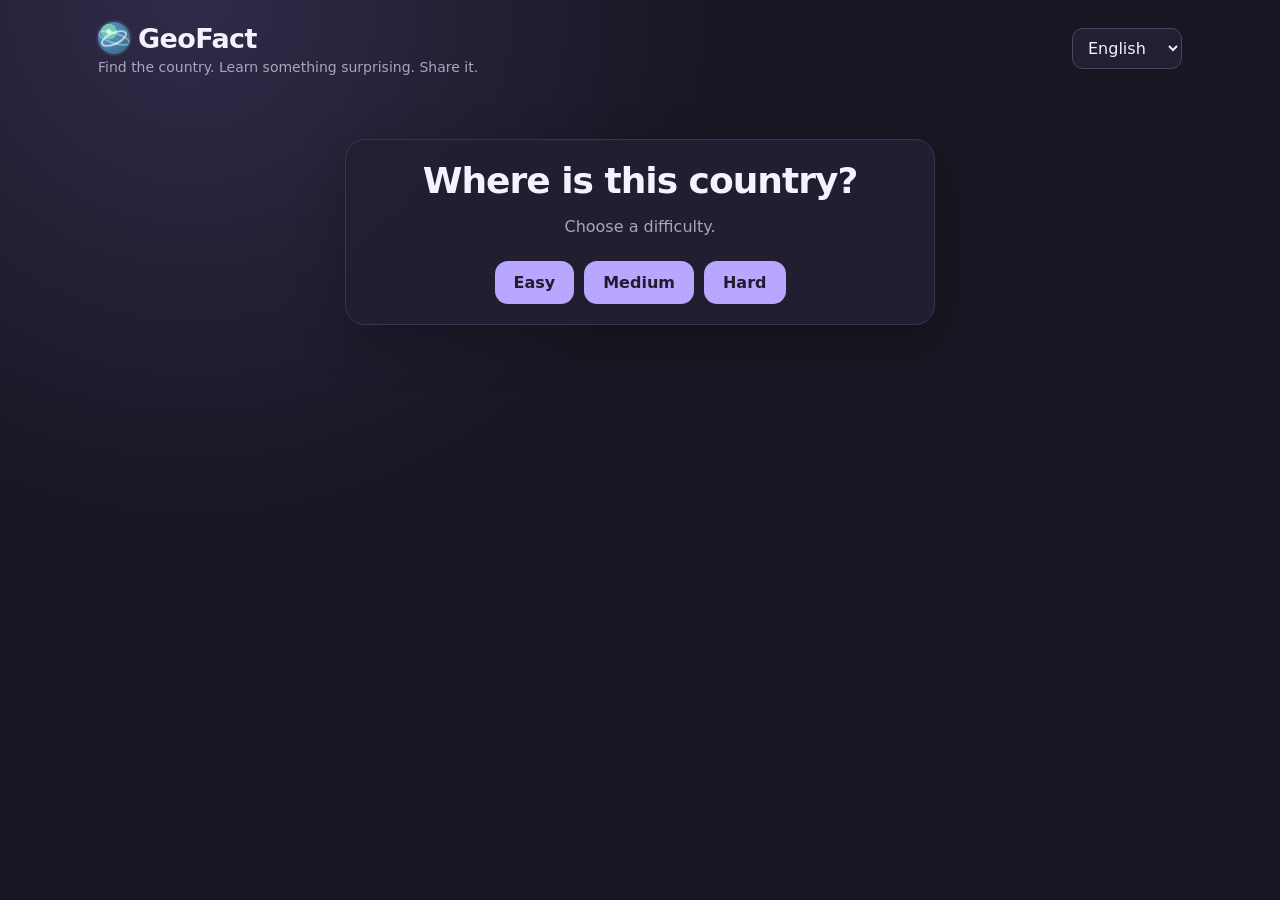
<file: index.html>
<!doctype html><html lang="en"><head><meta charset="utf-8"><meta name="viewport" content="width=device-width,initial-scale=1,viewport-fit=cover"><title>GeoFact</title><style>
:root{--bg:#171622;--panel:#211f31;--panel2:#29263c;--text:#f5f2ff;--muted:#aaa5bd;--accent:#b8a6ff;--accent2:#8fd8c6;--ocean:#25273d;--land:#9a94b9;--land2:#b8b1d2;--line:#55506d}
*{box-sizing:border-box}html{background:var(--bg)}body{margin:0;font-family:Inter,ui-sans-serif,system-ui,-apple-system,BlinkMacSystemFont,"Segoe UI",sans-serif;background:radial-gradient(circle at 15% 0%,#302b49 0,#171622 38%),var(--bg);color:var(--text);min-height:100vh}.app{max-width:1120px;margin:auto;padding:22px 18px 44px}.top{display:flex;justify-content:space-between;align-items:center;gap:14px;margin-bottom:18px}.brand{font-weight:850;font-size:27px;letter-spacing:-.6px;display:flex;align-items:center;gap:8px}.brand-mark{position:relative;display:inline-flex;align-items:center;justify-content:center;width:32px;height:32px;border-radius:50%;background:radial-gradient(circle at 34% 30%,#b9f3e5 0 8%,#73c9b7 9% 25%,#4e8fba 26% 100%);box-shadow:inset -5px -5px 9px rgba(20,25,45,.28),0 0 0 2px rgba(255,255,255,.08);color:transparent;overflow:hidden}.brand-mark:before{content:"";position:absolute;width:24px;height:9px;border-radius:50%;border:2px solid rgba(255,255,255,.62);transform:rotate(-25deg)}.brand-mark:after{content:"";position:absolute;width:30px;height:8px;border-radius:50%;border:2px solid rgba(255,255,255,.35);transform:rotate(18deg)}.sub{font-size:14px;color:var(--muted);margin-top:5px}select,button{font:inherit}select{border:1px solid #4b465e;border-radius:11px;background:var(--panel);color:var(--text);padding:9px 11px}.card{background:rgba(33,31,49,.92);border:1px solid #3a354d;border-radius:20px;padding:20px;box-shadow:0 16px 50px rgba(0,0,0,.22)}.start{text-align:center;max-width:590px;margin:64px auto}.start h1{margin:0 0 9px;font-size:36px;letter-spacing:-1px}.start p{color:var(--muted)}.levels{display:flex;gap:10px;justify-content:center;margin-top:25px}.levels button,.primary,.secondary{border:0;border-radius:13px;padding:12px 19px;cursor:pointer;font-weight:750;transition:.15s transform,.15s background}.levels button{background:var(--accent);color:#211d31}.levels button:hover,.primary:hover,.secondary:hover{transform:translateY(-1px)}.hidden{display:none!important}.hud{display:flex;justify-content:center;gap:24px;font-size:14px;color:var(--muted);margin:7px 0 9px}.hud b{color:var(--text)}.prompt{text-align:center;font-size:25px;margin:9px 0 14px}.prompt strong{color:var(--accent)}.map-wrap{position:relative;background:var(--ocean);border-radius:20px;overflow:hidden;border:1px solid #45405c;touch-action:none;box-shadow:0 16px 50px rgba(0,0,0,.18)}.map-wrap svg{display:block;width:100%;height:auto;min-height:330px}.ocean{fill:var(--ocean)}.country-shape{fill:var(--land);stroke:#56516d;stroke-width:1;vector-effect:non-scaling-stroke;cursor:pointer}.country-shape:hover{fill:var(--land2)}.microstate{stroke-width:1.5;fill:var(--land2)}.map-controls{position:absolute;right:11px;top:11px;display:flex;flex-direction:column;gap:7px}.map-controls button{width:40px;height:40px;border:1px solid #4b465e;background:rgba(33,31,49,.94);color:var(--text);border-radius:11px;font-size:20px;box-shadow:0 4px 14px rgba(0,0,0,.2)}.map-hint{position:absolute;left:11px;bottom:11px;background:rgba(33,31,49,.9);padding:7px 10px;border-radius:10px;font-size:12px;color:var(--muted);pointer-events:none}.result{margin-top:15px}.result-head{display:flex;gap:15px;align-items:center}.result-head>div:first-child{font-size:64px;line-height:1}.result h2{margin:0 0 5px;font-size:17px;color:var(--muted)}.flagline{font-size:58px;display:flex;align-items:center;gap:13px;line-height:1.05}.flagline b{font-size:42px;color:var(--text);letter-spacing:-.7px}.result p{line-height:1.55}.capital{margin:8px 0 0;color:var(--muted);font-size:15px}.fact{font-size:18px;color:#eeeaf8}.actions{display:flex;gap:10px;flex-wrap:wrap;margin-top:15px}.primary{background:var(--accent);color:#211d31}.secondary{background:#312d43;color:var(--text);border:1px solid #48425b}.country-shape{user-select:none;-webkit-tap-highlight-color:transparent}.stats{display:flex;justify-content:center;gap:10px 20px;flex-wrap:wrap;margin:0 0 12px;color:var(--muted);font-size:12px}.stats b{color:var(--text)}#map{user-select:none;-webkit-user-select:none;-webkit-tap-highlight-color:transparent}@media(max-width:600px){.app{padding:12px 10px 28px}.brand{font-size:21px}.start{margin:35px auto}.start h1{font-size:29px}.levels{flex-direction:column}.levels button{width:100%;padding:14px}.hud{gap:14px;font-size:12px}.prompt{font-size:21px}.map-wrap svg{min-height:350px}.actions button{width:100%}.result{padding:17px}.flagline{font-size:52px}.flagline b{font-size:35px}.fact{font-size:17px}}
</style></head><body><main class="app">
<header class="top"><div><div class="brand"><span class="brand-mark" aria-hidden="true"></span><span>GeoFact</span></div><div class="sub" data-i18n="subtitle">Find the country. Learn something surprising. Share it.</div></div><select id="lang" aria-label="Language" data-i18n-aria-label="languageLabel"><option value="en">English</option><option value="fr">Français</option></select></header>
<section id="start" class="card start"><h1 data-i18n="title">Where is this country?</h1><p data-i18n="choose">Choose a difficulty.</p><div class="levels"><button data-level="easy" data-i18n="easy">Easy</button><button data-level="medium" data-i18n="medium">Medium</button><button data-level="hard" data-i18n="hard">Hard</button></div></section>
<section id="game" class="hidden"><div class="hud"><span>🔥 <b id="streak">0</b> <span data-i18n="streak">streak</span></span><span id="roundLabel"></span></div><div class="stats" aria-label="Statistics" data-i18n-aria-label="statsLabel"><span><span data-i18n="foundCountries">Countries found</span> <b id="foundCountries">0</b></span><span><span data-i18n="sessionAverage">Session average</span> <b id="sessionAverage">—</b></span><span><span data-i18n="overallAverage">Overall average</span> <b id="overallAverage">—</b></span><span><span data-i18n="firstClick">Found in 1 click</span> <b id="firstClick">0%</b></span></div><div class="prompt"><span data-i18n="find">Find</span> <strong id="countryName"></strong></div>
<div class="map-wrap"><div id="map-scroll"><svg id="map" xmlns="http://www.w3.org/2000/svg" viewBox="0 0 1200 600" role="img" aria-label="Interactive world map" data-i18n-aria-label="mapLabel"><rect class="ocean" x="0" y="0" width="1200" height="600"/><g id="countries"><path class="country-shape" data-name="Afghanistan" data-iso="AFG" data-lat="34.5" data-lon="67.7" d="M821.73,175.46 L823.59,175.48 L826.10,176.18 L827.12,176.59 L829.53,175.52 L830.65,176.16 L831.73,174.64 L833.72,174.71 L834.24,174.22 L834.59,172.87 L836.02,171.71 L837.83,172.47 L837.46,173.49 L838.47,173.65 L838.16,176.45 L839.48,177.54 L840.64,176.84 L842.12,176.51 L844.20,175.02 L846.50,175.26 L849.93,175.27 L850.53,176.22 L848.59,176.60 L846.89,177.21 L843.07,177.60 L839.49,178.30 L837.54,179.75 L838.33,181.16 L838.71,182.82 L837.05,184.22 L837.19,185.50 L836.27,186.70 L833.10,186.60 L834.41,188.80 L832.29,189.65 L830.88,191.66 L831.06,193.66 L829.76,194.60 L828.52,194.29 L825.98,194.72 L825.61,195.66 L823.13,195.65 L821.27,197.54 L821.15,200.37 L816.82,201.76 L814.50,201.47 L813.83,202.20 L811.83,201.77 L808.50,202.27 L802.91,200.57 L805.94,197.55 L805.66,195.40 L803.14,194.84 L802.88,192.72 L801.79,190.06 L803.21,188.24 L801.76,187.75 L802.68,185.32 L804.04,181.17 L807.44,182.43 L809.95,181.99 L810.65,180.48 L813.28,179.97 L815.15,178.96 L815.82,176.29 L818.63,175.65 L819.15,174.46 L820.72,175.35 L821.73,175.46 Z"/><path class="country-shape" data-name="Albania" data-iso="ALB" data-lat="41.2" data-lon="20.2" d="M670.07,163.86 L670.00,164.73 L668.92,165.22 L668.72,166.30 L667.17,167.92 L666.60,167.68 L666.53,166.95 L664.69,165.83 L664.40,164.24 L664.68,161.97 L665.13,160.93 L664.57,160.41 L664.57,160.41 L664.35,159.35 L665.79,157.71 L666.01,158.33 L666.90,158.04 L667.61,158.93 L668.41,159.27 L668.63,160.48 L668.63,160.48 L668.21,161.62 L668.68,163.05 L670.07,163.86 Z"/><path class="country-shape" data-name="Algeria" data-iso="DZA" data-lat="28.0" data-lon="2.6" d="M571.05,208.68 L571.12,208.04 L571.11,207.81 L571.09,203.86 L576.47,201.40 L579.80,200.89 L582.53,200.00 L583.80,198.33 L587.70,197.01 L587.84,194.54 L589.77,194.25 L591.28,193.02 L595.64,192.46 L596.25,191.16 L595.37,190.45 L594.22,186.93 L594.02,184.91 L592.77,182.77 L595.97,180.95 L599.58,180.37 L601.68,179.00 L604.89,177.98 L610.54,177.39 L616.05,177.12 L617.73,177.61 L620.87,176.30 L624.43,176.27 L625.79,177.05 L628.07,176.85 L627.39,178.56 L627.92,181.73 L627.14,184.48 L625.08,186.34 L625.38,188.85 L628.10,190.84 L628.13,191.65 L630.19,192.99 L631.61,198.97 L632.69,201.92 L632.87,203.47 L632.28,206.19 L632.52,207.71 L632.10,209.53 L632.39,211.63 L631.06,213.02 L633.04,215.45 L633.16,216.88 L634.35,218.74 L635.90,218.12 L638.54,219.67 L640.00,221.76 L628.58,228.11 L618.93,234.66 L614.22,236.15 L610.53,236.48 L610.49,234.35 L608.95,233.81 L606.87,232.86 L606.08,231.30 L594.83,224.02 L583.59,216.75 L571.05,208.68 Z"/><path class="country-shape" data-name="Angola" data-iso="AGO" data-lat="-12.3" data-lon="17.6" d="M643.32,315.94 L642.11,316.64 L641.56,317.49 L641.46,318.95 L640.61,319.30 L639.72,316.79 L641.06,315.35 L642.07,314.79 L643.32,315.94 Z M641.07,320.33 L642.45,319.89 L643.42,319.95 L644.59,319.55 L654.42,319.59 L655.24,322.08 L656.20,324.07 L656.97,325.15 L658.24,326.90 L660.45,326.63 L661.55,326.16 L663.39,326.63 L663.89,325.79 L664.73,323.85 L666.79,323.72 L666.97,323.14 L668.67,323.13 L668.38,324.33 L672.43,324.30 L672.49,326.40 L673.16,327.69 L672.67,329.70 L672.92,331.75 L674.03,332.98 L673.85,336.95 L674.68,336.64 L676.12,336.73 L678.19,336.23 L679.71,336.42 L680.06,337.46 L679.68,339.07 L680.27,340.64 L679.77,341.89 L680.05,343.04 L673.11,342.99 L672.96,353.60 L675.21,356.33 L677.38,358.41 L671.26,359.77 L663.19,359.30 L660.88,357.70 L647.37,357.84 L646.86,358.08 L644.87,356.57 L642.71,356.47 L640.72,357.04 L639.11,357.67 L638.80,355.58 L639.26,352.65 L640.41,349.59 L640.59,348.16 L641.67,345.16 L642.46,343.79 L644.38,341.61 L645.45,340.13 L645.80,337.66 L645.62,335.77 L644.62,334.58 L643.74,332.56 L642.92,330.56 L643.10,329.86 L644.12,328.54 L643.11,325.32 L642.43,323.09 L640.76,320.98 L641.07,320.33 Z"/><path class="country-shape" data-name="Argentina" data-iso="ARG" data-lat="-34.0" data-lon="-64.0" d="M371.22,475.45 L372.50,477.00 L374.17,479.50 L378.50,481.50 L383.17,482.33 L381.67,484.00 L378.50,484.17 L376.80,482.99 L374.79,482.90 L371.22,482.90 L371.22,475.45 Z M407.92,400.72 L407.08,403.39 L406.19,406.82 L406.22,410.14 L405.50,410.88 L405.24,413.03 L405.02,414.77 L409.25,417.63 L408.79,419.92 L410.88,421.38 L410.71,423.01 L407.50,427.28 L402.56,429.07 L395.88,429.76 L392.21,429.43 L392.91,431.41 L392.23,433.91 L392.85,435.59 L390.85,436.76 L387.43,437.22 L384.23,436.01 L382.94,436.88 L383.40,440.19 L385.66,441.20 L387.48,440.15 L388.47,441.88 L385.40,442.91 L382.73,444.98 L382.24,448.34 L381.45,450.12 L378.30,450.13 L375.69,451.84 L374.73,454.34 L378.01,456.78 L381.20,457.45 L380.05,460.44 L376.11,462.32 L373.95,466.23 L370.90,467.55 L369.54,469.11 L370.61,472.57 L372.83,474.50 L371.43,474.33 L368.34,473.81 L360.28,473.36 L358.90,471.42 L358.97,468.92 L356.75,469.14 L355.57,467.93 L355.28,464.39 L357.84,462.93 L358.90,460.81 L358.51,459.13 L360.28,456.28 L361.49,451.87 L361.14,449.91 L362.59,449.28 L362.23,448.03 L360.69,447.36 L361.79,445.96 L360.28,444.70 L359.50,440.85 L360.84,440.17 L360.28,436.11 L361.06,432.69 L361.95,429.72 L363.95,428.51 L362.94,425.26 L362.93,422.19 L365.45,420.02 L365.37,417.23 L367.28,413.98 L367.28,410.91 L366.42,410.30 L364.88,404.55 L366.94,401.12 L366.62,397.89 L367.81,394.86 L370.00,391.74 L372.35,389.66 L371.35,388.36 L372.05,387.28 L371.94,381.73 L375.57,380.08 L376.72,376.62 L376.31,375.79 L379.09,372.77 L383.45,373.59 L385.41,375.99 L386.71,373.31 L390.51,373.45 L391.05,374.16 L397.18,379.60 L399.90,380.11 L403.98,382.57 L407.41,383.87 L407.89,385.35 L404.61,390.41 L407.97,391.32 L411.71,391.83 L414.35,391.29 L417.37,388.74 L417.92,385.80 L419.57,385.16 L421.24,387.08 L421.17,389.74 L418.36,391.58 L416.13,392.94 L412.36,396.18 L407.92,400.72 Z"/><path class="country-shape" data-name="Armenia" data-iso="ARM" data-lat="40.1" data-lon="44.9" d="M755.02,170.76 L753.81,170.86 L752.45,168.93 L752.47,168.42 L750.99,168.43 L750.01,167.53 L749.31,167.62 L748.00,166.65 L745.52,165.82 L745.84,164.20 L745.28,163.03 L749.91,162.51 L750.60,163.38 L751.87,163.96 L751.20,164.79 L752.97,165.94 L752.03,167.00 L753.45,167.91 L754.94,168.45 L755.02,170.76 Z"/><path class="country-shape" data-name="Australia" data-iso="AUS" data-lat="-25.3" data-lon="133.8" d="M1092.30,436.03 L1094.30,436.25 L1094.53,440.21 L1093.39,441.36 L1093.05,444.04 L1091.88,443.13 L1089.57,445.45 L1088.88,445.27 L1086.83,445.17 L1084.77,442.31 L1084.32,440.11 L1082.39,437.21 L1082.48,435.68 L1084.66,435.98 L1087.88,437.13 L1089.70,436.67 L1092.30,436.03 Z M1020.50,407.39 L1016.96,409.10 L1014.07,409.86 L1013.43,411.61 L1012.20,412.97 L1009.37,413.05 L1007.28,413.34 L1004.33,412.74 L1001.93,413.10 L999.65,413.25 L997.66,415.03 L996.69,414.88 L995.02,415.82 L993.42,416.88 L990.99,416.75 L988.75,416.75 L985.21,414.62 L983.42,413.99 L983.50,412.08 L985.15,411.62 L985.72,410.87 L985.60,409.67 L986.01,407.35 L985.63,405.37 L983.87,402.01 L983.32,400.10 L983.47,398.20 L982.14,396.03 L982.05,395.05 L980.58,393.73 L980.16,391.12 L978.26,388.48 L977.80,387.06 L979.26,388.50 L978.14,385.40 L979.79,386.37 L980.78,387.66 L980.72,385.95 L979.07,383.33 L978.75,382.28 L977.98,381.28 L978.34,379.35 L979.02,378.53 L979.48,376.87 L979.12,374.92 L980.50,372.52 L980.75,375.06 L982.16,372.77 L984.87,371.65 L986.49,370.23 L989.04,369.01 L990.55,368.75 L991.47,369.16 L994.10,367.91 L996.12,367.54 L996.63,366.81 L997.51,366.51 L999.35,366.59 L1002.85,365.61 L1004.67,364.13 L1005.52,362.35 L1007.47,360.66 L1007.62,359.33 L1007.71,357.52 L1010.04,354.68 L1011.45,357.56 L1012.86,356.90 L1011.68,355.32 L1012.72,353.70 L1014.19,354.43 L1014.60,351.89 L1016.42,350.25 L1017.22,348.93 L1018.90,348.37 L1018.95,347.44 L1020.42,347.82 L1020.48,346.99 L1021.94,346.51 L1023.55,346.06 L1026.02,347.59 L1027.87,349.56 L1029.95,349.59 L1032.07,349.90 L1031.37,348.07 L1032.96,345.40 L1034.46,344.52 L1033.95,343.69 L1035.39,341.79 L1037.41,340.61 L1039.12,341.01 L1041.92,340.38 L1041.86,338.68 L1039.42,337.58 L1041.19,337.10 L1043.40,337.92 L1045.17,339.29 L1047.98,340.14 L1048.93,339.80 L1050.99,340.83 L1052.94,339.87 L1054.19,340.16 L1054.97,339.52 L1056.51,341.17 L1055.62,342.96 L1054.35,344.30 L1053.21,344.42 L1053.59,345.75 L1052.61,347.41 L1051.43,349.05 L1051.67,349.99 L1054.32,351.83 L1056.88,352.90 L1058.60,354.05 L1061.01,356.03 L1061.95,356.02 L1063.70,356.88 L1064.20,357.91 L1067.38,359.04 L1069.58,357.90 L1070.24,356.11 L1070.91,354.63 L1071.33,352.80 L1072.34,350.15 L1071.88,348.54 L1072.12,347.57 L1071.73,345.66 L1072.17,343.15 L1072.81,342.47 L1072.29,341.36 L1073.10,339.59 L1073.73,337.76 L1073.81,336.81 L1075.05,335.56 L1075.99,337.19 L1076.22,339.28 L1077.05,339.69 L1077.20,341.09 L1078.41,342.78 L1078.66,344.67 L1078.54,345.88 L1079.74,348.49 L1081.88,347.24 L1082.98,348.65 L1084.58,349.95 L1084.24,351.43 L1084.95,354.29 L1085.46,355.95 L1086.30,356.36 L1087.20,359.21 L1086.88,360.93 L1087.96,363.19 L1091.57,364.94 L1093.93,366.52 L1096.16,367.97 L1095.72,368.78 L1097.63,370.87 L1098.93,374.48 L1100.26,373.74 L1101.61,375.19 L1102.42,374.67 L1103.00,378.21 L1105.36,380.25 L1106.91,381.53 L1109.52,384.23 L1110.45,386.90 L1110.54,388.80 L1110.31,390.87 L1111.90,393.70 L1111.71,396.65 L1111.13,398.19 L1110.23,401.17 L1110.30,403.08 L1109.64,405.47 L1108.17,408.50 L1105.70,410.14 L1104.48,412.72 L1103.37,414.37 L1102.38,417.24 L1101.09,418.91 L1100.25,421.40 L1099.82,423.70 L1099.99,424.75 L1098.08,425.91 L1094.35,426.03 L1091.27,427.40 L1089.74,428.69 L1087.73,430.12 L1084.97,428.65 L1082.92,428.06 L1083.44,426.32 L1081.62,426.95 L1078.70,429.36 L1075.82,428.46 L1073.93,427.93 L1072.02,427.70 L1068.80,426.73 L1066.64,424.68 L1066.02,422.15 L1065.25,420.46 L1063.61,419.11 L1060.40,418.71 L1061.50,417.09 L1060.69,414.62 L1059.06,416.92 L1056.10,417.54 L1057.84,415.69 L1058.35,413.77 L1059.63,412.13 L1059.37,409.67 L1056.66,412.51 L1054.57,413.65 L1053.30,416.30 L1050.69,414.93 L1050.80,413.16 L1048.71,410.74 L1046.95,409.49 L1047.58,408.72 L1043.30,406.70 L1040.96,406.61 L1037.75,404.99 L1031.79,405.30 L1027.47,406.49 L1023.68,407.61 L1020.50,407.39 Z"/><path class="country-shape" data-name="Austria" data-iso="AUT" data-lat="47.6" data-lon="14.1" d="M656.60,139.59 L656.35,140.95 L654.47,140.96 L655.11,141.68 L654.01,143.83 L653.37,144.39 L650.46,144.47 L648.77,145.23 L646.02,144.97 L641.25,144.11 L640.51,142.95 L637.22,143.53 L636.83,144.16 L634.81,143.69 L633.11,143.60 L631.60,142.99 L632.11,142.17 L631.98,141.58 L632.99,141.40 L634.67,142.33 L635.15,141.45 L638.09,141.59 L640.47,140.99 L642.07,141.09 L643.11,141.77 L643.42,141.21 L642.95,139.04 L644.14,138.61 L645.32,137.08 L647.80,138.15 L649.67,136.79 L650.84,136.54 L653.43,137.55 L655.00,137.38 L656.53,138.01 L656.27,138.43 L656.60,139.59 Z"/><path class="country-shape" data-name="Azerbaijan" data-iso="AZE" data-lat="40.1" data-lon="47.6" d="M754.68,160.46 L755.62,160.58 L757.91,162.60 L759.39,162.83 L759.96,161.98 L761.95,160.64 L763.70,162.39 L765.40,164.76 L766.95,164.91 L767.98,165.81 L765.23,166.08 L764.65,168.67 L764.08,169.84 L762.86,170.62 L762.94,172.27 L762.11,172.43 L760.04,170.69 L761.19,169.04 L760.20,168.06 L758.95,168.31 L755.02,170.76 L754.94,168.45 L753.45,167.91 L752.03,167.00 L752.97,165.94 L751.20,164.79 L751.87,163.96 L750.60,163.38 L749.91,162.51 L750.72,161.96 L753.21,162.92 L755.01,163.12 L755.46,162.73 L753.82,160.92 L754.68,160.46 Z M753.81,170.86 L751.53,170.42 L749.84,168.88 L749.31,167.62 L750.01,167.53 L750.99,168.43 L752.47,168.42 L752.45,168.93 L753.81,170.86 Z"/><path class="country-shape" data-name="Bahamas" data-iso="BHS" data-lat="24.3" data-lon="-76.0" d="M336.73,210.70 L338.30,210.43 L340.50,210.53 L340.60,211.40 L336.97,211.93 L336.73,210.70 Z M340.70,209.87 L343.33,211.37 L342.76,213.74 L342.15,213.31 L342.20,211.57 L340.71,210.25 L340.70,209.87 Z M339.36,215.97 L340.37,216.10 L341.53,218.87 L341.55,220.80 L340.73,220.97 L339.89,219.05 L338.64,218.08 L339.36,215.97 Z"/><path class="country-shape" data-name="Bangladesh" data-iso="BGD" data-lat="23.7" data-lon="90.4" d="M908.91,226.53 L908.84,228.92 L907.68,228.42 L907.90,231.10 L906.94,229.36 L906.75,227.66 L906.12,226.06 L904.72,224.12 L901.65,223.98 L901.96,225.36 L900.91,227.21 L899.49,226.54 L899.01,227.14 L898.06,226.78 L896.77,226.48 L896.25,223.74 L895.10,221.23 L895.67,219.22 L893.61,218.33 L894.35,217.11 L896.44,215.87 L894.03,214.11 L895.21,211.84 L897.85,213.29 L899.44,213.45 L899.74,215.77 L902.91,216.22 L906.00,216.18 L907.92,216.74 L906.38,219.57 L904.89,219.76 L903.86,221.65 L905.69,223.38 L906.23,221.25 L907.15,221.24 L908.91,226.53 Z"/><path class="country-shape" data-name="Belarus" data-iso="BLR" data-lat="53.7" data-lon="27.9" d="M693.92,112.77 L697.43,113.61 L697.91,114.43 L699.65,114.04 L702.91,114.83 L703.24,116.39 L702.53,117.29 L704.61,119.48 L705.97,120.08 L705.77,120.69 L708.02,121.27 L708.98,122.16 L707.68,122.89 L704.99,122.78 L704.35,123.09 L705.13,124.19 L705.95,126.33 L705.95,126.33 L703.09,126.53 L702.06,127.26 L701.85,128.93 L700.52,128.61 L697.52,128.77 L696.64,127.99 L695.39,128.57 L694.14,128.09 L691.51,128.03 L687.79,127.23 L684.43,126.96 L681.84,127.04 L680.02,127.94 L678.42,128.07 L678.36,126.59 L677.33,125.04 L679.33,124.36 L679.35,123.03 L678.43,121.77 L678.28,120.29 L681.50,120.31 L685.12,119.06 L685.89,117.18 L688.63,116.11 L688.31,114.62 L690.34,114.06 L693.92,112.77 Z"/><path class="country-shape" data-name="Belgium" data-iso="BEL" data-lat="50.8" data-lon="4.7" d="M620.52,130.65 L620.14,132.91 L619.27,133.03 L618.91,134.90 L616.00,133.38 L614.29,133.64 L611.96,132.07 L610.41,130.73 L608.86,130.68 L608.38,129.50 L611.05,128.85 L611.05,128.85 L611.05,128.85 L613.49,129.11 L616.58,128.42 L618.69,129.88 L620.52,130.65 Z"/><path class="country-shape" data-name="Belize" data-iso="BLZ" data-lat="17.2" data-lon="-88.5" d="M302.86,240.64 L302.83,240.15 L303.23,239.99 L303.84,240.39 L305.03,238.38 L305.67,238.33 L305.68,238.82 L306.31,238.84 L306.26,239.74 L305.72,241.19 L306.01,241.70 L305.66,242.89 L305.87,243.21 L305.48,244.90 L304.83,245.78 L304.23,245.89 L303.56,247.04 L302.57,247.04 L302.83,243.28 L302.86,240.64 Z"/><path class="country-shape" data-name="Benin" data-iso="BEN" data-lat="9.3" data-lon="2.3" d="M608.97,279.14 L606.22,279.53 L605.40,277.23 L605.55,269.57 L604.88,268.88 L604.75,267.25 L603.59,266.08 L602.57,265.10 L603.00,263.34 L604.14,262.96 L604.82,261.51 L606.45,261.20 L607.18,260.20 L608.30,259.22 L609.50,259.21 L612.04,261.13 L611.91,262.24 L612.66,264.22 L612.00,265.56 L612.35,266.46 L610.73,268.52 L609.71,269.54 L609.08,271.64 L609.16,273.76 L608.97,279.14 Z"/><path class="country-shape" data-name="Bhutan" data-iso="BTN" data-lat="27.5" data-lon="90.5" d="M905.66,207.43 L907.01,208.49 L906.78,210.54 L904.06,210.64 L901.24,210.41 L899.15,210.94 L896.12,209.67 L896.05,209.00 L898.25,206.52 L900.05,205.68 L902.44,206.45 L904.20,206.53 L905.66,207.43 Z"/><path class="country-shape" data-name="Bolivia" data-iso="BOL" data-lat="-16.3" data-lon="-64.7" d="M368.23,336.51 L370.71,336.79 L372.43,336.72 L373.17,335.71 L376.09,334.36 L377.84,333.10 L382.21,332.54 L381.85,335.04 L382.26,336.32 L381.99,338.55 L385.61,341.54 L389.35,342.09 L390.66,343.34 L392.91,344.00 L394.29,344.96 L396.39,344.93 L398.32,345.92 L398.47,347.85 L399.12,348.82 L399.16,350.26 L398.19,350.31 L399.47,354.19 L405.86,354.33 L405.37,356.26 L405.73,357.57 L407.55,358.51 L408.34,360.58 L407.75,363.21 L406.83,364.67 L407.15,366.57 L406.11,367.26 L406.06,366.23 L402.95,364.52 L399.85,364.48 L394.05,365.45 L392.45,368.38 L392.36,370.17 L391.05,374.16 L390.51,373.45 L386.71,373.31 L385.41,375.99 L383.45,373.59 L379.09,372.77 L376.31,375.79 L373.91,376.24 L372.60,371.65 L370.81,367.91 L371.86,364.68 L370.11,363.27 L369.67,360.87 L368.03,358.60 L370.13,355.00 L368.70,352.20 L369.47,351.08 L368.87,349.84 L370.17,348.18 L370.24,345.34 L370.40,343.00 L371.12,341.87 L368.23,336.51 Z"/><path class="country-shape" data-name="Bosnia and Herzegovina" data-iso="BIH" data-lat="44.2" data-lon="17.7" d="M661.87,157.83 L658.92,156.57 L657.66,155.18 L656.39,154.44 L654.85,153.20 L654.13,152.16 L652.50,150.60 L653.20,149.22 L654.39,149.99 L655.12,149.29 L656.67,149.22 L659.54,149.77 L661.84,149.73 L663.35,150.47 L663.35,150.47 L664.56,150.46 L663.73,151.92 L665.33,153.21 L664.85,154.77 L664.06,154.92 L663.44,155.22 L662.35,156.00 L661.87,157.83 Z"/><path class="country-shape" data-name="Botswana" data-iso="BWA" data-lat="-22.3" data-lon="24.7" d="M698.11,373.64 L693.39,376.09 L690.40,378.58 L689.29,380.80 L688.29,382.05 L686.47,382.32 L685.89,383.92 L685.55,384.96 L683.42,385.73 L680.70,385.57 L679.11,384.63 L677.71,384.23 L676.08,385.00 L675.27,386.60 L673.69,387.60 L672.02,389.09 L669.63,389.43 L668.89,388.26 L669.20,386.23 L667.22,383.06 L666.32,382.56 L666.32,372.83 L669.60,372.71 L669.70,360.84 L672.18,360.73 L677.32,359.56 L678.60,360.94 L680.72,359.63 L681.74,359.62 L683.61,358.87 L684.21,359.12 L685.50,361.79 L686.17,362.38 L687.22,364.31 L690.99,367.97 L692.42,368.33 L692.42,369.51 L693.40,371.62 L695.98,372.13 L698.11,373.64 Z"/><path class="country-shape" data-name="Brazil" data-iso="BRA" data-lat="-10.8" data-lon="-52.9" d="M422.09,412.56 L421.16,410.67 L422.63,409.09 L420.71,406.82 L418.09,404.98 L414.66,402.85 L413.42,402.94 L410.08,400.37 L407.92,400.72 L412.36,396.18 L416.13,392.94 L418.36,391.58 L421.17,389.74 L421.24,387.08 L419.57,385.16 L417.92,385.80 L418.57,383.87 L419.02,381.90 L419.02,380.07 L417.82,379.47 L416.57,380.00 L415.33,379.86 L414.94,378.57 L414.63,375.52 L414.01,374.52 L411.76,373.62 L410.39,374.27 L406.88,373.63 L407.10,369.11 L406.11,367.26 L407.15,366.57 L406.83,364.67 L407.75,363.21 L408.34,360.58 L407.55,358.51 L405.73,357.57 L405.37,356.26 L405.86,354.33 L399.47,354.19 L398.19,350.31 L399.16,350.26 L399.12,348.82 L398.47,347.85 L398.32,345.92 L396.39,344.93 L394.29,344.96 L392.91,344.00 L390.66,343.34 L389.35,342.09 L385.61,341.54 L381.99,338.55 L382.26,336.32 L381.85,335.04 L382.21,332.54 L377.84,333.10 L376.09,334.36 L373.17,335.71 L372.43,336.72 L370.71,336.79 L368.23,336.51 L366.35,337.08 L364.84,336.70 L365.06,331.63 L362.33,333.60 L359.38,333.51 L358.12,331.73 L355.91,331.54 L356.62,330.11 L354.76,328.08 L353.38,325.08 L354.26,324.47 L354.25,323.06 L356.27,322.10 L355.93,320.30 L356.78,319.14 L357.03,317.58 L360.84,315.31 L363.57,314.67 L364.02,314.17 L367.02,314.33 L368.52,305.19 L368.60,303.74 L368.08,301.83 L366.60,300.62 L366.61,298.20 L368.49,297.65 L369.16,297.99 L369.27,296.71 L367.32,296.37 L367.28,294.28 L373.77,294.36 L374.87,293.21 L375.80,294.27 L376.45,296.23 L377.08,295.82 L378.91,297.59 L381.51,297.37 L382.15,296.35 L384.63,295.57 L386.00,295.02 L386.39,293.61 L388.77,292.66 L388.59,291.96 L385.77,291.68 L385.30,289.58 L385.44,287.34 L383.95,286.48 L384.57,286.17 L387.04,286.60 L389.69,287.43 L390.65,286.64 L393.05,286.13 L396.78,284.88 L398.00,283.61 L397.55,282.67 L399.29,282.52 L400.06,283.29 L399.63,284.75 L400.78,285.25 L401.54,286.80 L400.62,287.98 L400.08,290.82 L400.94,292.50 L401.18,294.04 L403.23,295.61 L404.87,295.77 L405.24,295.12 L406.29,294.98 L407.80,294.39 L408.88,293.50 L410.72,293.79 L411.54,293.67 L413.35,293.94 L413.65,293.26 L413.09,292.60 L413.42,291.63 L414.77,291.93 L416.34,291.59 L418.25,292.29 L419.71,292.98 L420.74,292.08 L421.48,292.22 L421.94,293.16 L423.53,292.92 L424.81,291.65 L425.84,289.20 L427.81,286.15 L428.94,285.99 L429.77,287.83 L431.64,293.66 L433.42,294.21 L433.51,296.51 L431.00,299.26 L432.04,300.26 L437.93,300.78 L438.05,304.13 L440.58,301.94 L444.78,303.14 L450.31,305.17 L451.94,307.13 L451.39,308.97 L455.27,307.94 L461.76,309.71 L466.74,309.58 L471.67,312.34 L475.92,316.07 L478.49,317.03 L481.34,317.17 L482.55,318.22 L483.68,322.46 L484.23,324.48 L482.91,329.99 L481.21,332.16 L476.51,336.80 L474.39,340.57 L471.92,343.46 L471.09,343.53 L470.16,345.98 L470.39,352.22 L469.46,357.36 L469.11,359.56 L468.05,360.87 L467.46,365.33 L464.08,369.68 L463.52,373.12 L460.82,374.57 L460.04,376.57 L456.42,376.56 L451.17,377.84 L448.83,379.32 L445.09,380.30 L441.17,382.95 L438.35,386.26 L437.86,388.75 L438.42,390.59 L437.79,393.95 L437.04,395.58 L434.71,397.41 L431.01,403.28 L428.08,405.93 L425.81,407.48 L424.29,410.66 L422.09,412.56 Z"/><path class="country-shape" data-name="Brunei" data-iso="BRN" data-lat="4.5" data-lon="114.7" d="M984.84,281.84 L984.69,283.48 L984.49,285.61 L982.90,285.51 L982.20,286.64 L980.68,284.91 L982.00,283.67 L984.84,281.84 Z"/><path class="country-shape" data-name="Bulgaria" data-iso="BGR" data-lat="42.7" data-lon="25.5" d="M675.52,152.55 L676.48,153.92 L677.77,153.68 L680.34,154.20 L685.23,154.37 L686.88,153.52 L690.81,152.75 L693.23,153.96 L695.19,154.31 L693.46,155.69 L692.25,158.07 L693.32,159.98 L690.45,159.53 L687.06,160.58 L687.02,162.24 L683.99,162.55 L681.64,161.39 L678.97,162.30 L676.51,162.21 L676.27,160.00 L674.60,158.93 L675.15,158.46 L674.79,158.07 L675.35,157.00 L676.62,155.96 L675.00,154.52 L674.70,153.31 L675.52,152.55 Z"/><path class="country-shape" data-name="Burkina Faso" data-iso="BFA" data-lat="12.2" data-lon="-1.6" d="M581.99,265.43 L581.76,263.50 L582.67,262.08 L582.60,260.95 L585.24,258.19 L585.73,255.91 L586.65,255.09 L588.26,255.54 L589.65,254.86 L590.11,254.01 L592.69,252.51 L593.33,251.47 L596.45,250.09 L598.28,249.61 L599.11,250.25 L601.25,250.24 L600.99,251.85 L601.43,253.37 L603.31,255.55 L603.41,257.16 L607.26,257.92 L607.18,260.20 L606.45,261.20 L604.82,261.51 L604.14,262.96 L603.00,263.34 L600.08,263.27 L598.54,263.01 L597.46,263.54 L595.99,263.30 L590.20,263.46 L590.12,265.35 L590.58,267.86 L588.29,267.00 L586.73,267.13 L585.57,267.96 L584.07,267.26 L583.48,266.16 L581.99,265.43 Z"/><path class="country-shape" data-name="Burundi" data-iso="BDI" data-lat="-3.4" data-lon="29.9" d="M701.57,308.05 L701.76,309.36 L702.48,310.11 L702.51,311.20 L701.69,311.90 L700.39,313.63 L699.18,314.84 L697.80,315.00 L697.59,310.98 L696.75,309.46 L698.77,309.73 L699.79,307.83 L701.57,308.05 Z"/><path class="country-shape" data-name="Cambodia" data-iso="KHM" data-lat="12.6" data-lon="104.9" d="M941.95,259.38 L941.16,255.35 L943.29,252.58 L947.60,251.94 L950.73,252.42 L953.48,253.73 L954.99,251.43 L957.94,252.66 L958.72,254.88 L958.30,258.88 L952.70,261.44 L954.17,263.46 L950.67,263.70 L947.78,265.04 L944.99,264.56 L943.64,262.82 L941.95,259.38 Z"/><path class="country-shape" data-name="Cameroon" data-iso="CMR" data-lat="6.0" data-lon="12.3" d="M648.32,257.14 L649.64,259.27 L649.87,261.48 L649.75,263.70 L651.56,266.73 L649.70,266.69 L648.76,266.93 L647.24,266.60 L646.51,268.17 L648.48,270.11 L649.93,270.68 L650.40,272.06 L651.45,274.36 L650.93,275.26 L649.26,278.64 L648.46,279.24 L648.20,281.83 L648.53,283.23 L648.26,284.22 L649.84,285.97 L650.12,287.16 L651.35,288.88 L652.88,289.95 L653.02,291.48 L653.38,292.44 L653.14,294.24 L650.49,293.45 L647.79,292.57 L643.59,292.44 L643.17,292.26 L641.20,292.69 L639.17,292.24 L637.59,292.46 L632.16,292.39 L632.65,289.76 L631.35,287.55 L629.83,286.99 L629.15,285.49 L628.30,285.01 L628.33,284.09 L629.19,281.73 L630.78,278.52 L631.74,278.49 L633.73,276.54 L634.99,276.48 L636.86,277.85 L639.15,276.73 L639.46,275.34 L640.21,274.00 L640.73,272.31 L642.51,270.94 L643.18,268.61 L643.89,267.86 L644.36,266.13 L645.24,264.00 L648.05,261.43 L648.23,260.32 L648.59,259.72 L647.27,258.39 L647.38,257.33 L648.32,257.14 Z"/><path class="country-shape" data-name="Canada" data-iso="CAN" data-lat="56.7" data-lon="-110.2" d="M190.53,136.67 L190.09,136.66 L183.63,133.38 L181.25,131.94 L175.21,130.56 L173.36,127.61 L173.83,125.57 L169.57,124.15 L168.98,121.46 L164.95,119.04 L164.88,117.32 L164.88,117.32 L166.73,115.72 L166.64,113.61 L160.97,111.49 L157.57,107.69 L155.48,105.30 L152.43,103.80 L150.18,102.43 L148.41,100.71 L145.07,101.79 L141.83,103.65 L138.86,101.46 L136.54,100.00 L133.29,99.08 L130.01,98.98 L130.02,80.00 L130.05,67.63 L130.05,67.63 L136.26,68.43 L141.51,70.03 L144.99,70.34 L147.91,68.95 L151.95,67.91 L156.90,68.32 L161.90,66.85 L167.35,66.02 L169.64,67.40 L172.13,66.62 L172.87,65.05 L175.18,65.41 L180.81,68.40 L185.25,66.14 L185.70,68.67 L189.80,68.12 L191.06,67.15 L195.09,67.34 L200.19,68.74 L207.99,69.96 L212.58,70.53 L215.84,70.31 L220.34,72.00 L215.65,73.66 L221.68,74.37 L230.67,73.98 L233.51,73.40 L237.07,75.40 L240.69,73.71 L237.29,72.29 L239.44,71.15 L243.50,71.00 L246.17,70.67 L248.86,71.46 L252.21,73.27 L255.93,73.01 L261.82,74.51 L266.99,73.98 L271.86,74.06 L271.47,71.99 L274.44,71.40 L279.60,72.54 L279.58,75.69 L281.70,73.03 L284.38,73.12 L285.89,69.77 L282.32,67.71 L278.43,66.37 L278.70,62.68 L282.64,60.26 L287.03,60.80 L290.41,62.27 L294.93,66.03 L291.98,67.67 L298.18,68.34 L298.16,71.75 L302.62,69.14 L306.60,71.28 L305.61,73.76 L308.83,76.00 L312.31,73.60 L314.74,70.72 L314.93,67.06 L319.66,67.32 L324.59,67.81 L329.07,69.46 L329.27,71.11 L326.79,72.89 L329.14,74.68 L328.71,76.30 L322.18,78.63 L317.55,79.14 L314.10,78.14 L313.11,79.81 L309.90,82.62 L308.92,84.08 L305.06,86.34 L300.29,86.56 L297.65,87.97 L297.43,90.13 L293.56,90.55 L289.48,93.25 L285.86,97.00 L284.57,99.63 L284.38,103.50 L289.28,104.06 L290.78,107.18 L292.34,109.71 L297.01,109.05 L303.20,110.49 L306.53,111.76 L308.92,113.34 L313.10,114.25 L316.63,115.66 L322.13,115.85 L325.76,116.17 L325.21,119.06 L326.25,122.41 L328.66,126.14 L333.62,129.31 L336.19,128.22 L337.99,124.79 L336.25,119.53 L333.90,117.77 L339.24,116.21 L343.01,113.88 L344.86,111.55 L344.59,109.32 L342.33,106.49 L338.28,103.98 L342.21,100.49 L340.76,97.47 L339.64,92.27 L341.96,91.50 L347.68,92.41 L351.11,92.73 L353.87,91.85 L356.97,92.98 L361.08,94.92 L362.09,96.21 L368.03,96.46 L367.93,99.26 L369.04,103.48 L372.08,104.00 L374.50,105.96 L379.33,104.11 L382.52,100.43 L384.72,98.88 L387.32,101.86 L391.66,106.11 L395.34,110.11 L394.00,112.20 L398.44,114.08 L401.43,115.99 L406.75,116.85 L408.89,117.91 L410.21,120.73 L412.81,121.18 L414.15,122.43 L414.39,126.18 L411.97,127.43 L409.58,128.60 L404.08,129.79 L399.89,132.52 L394.25,133.07 L387.12,132.36 L382.12,132.34 L378.67,132.57 L375.88,134.96 L371.63,136.44 L366.82,140.85 L362.98,143.93 L365.82,143.38 L371.17,139.00 L378.16,136.22 L383.15,135.89 L386.10,137.53 L382.95,139.76 L384.00,143.36 L385.09,145.87 L389.42,147.54 L394.93,147.05 L398.27,143.31 L398.50,145.72 L400.66,146.93 L396.53,149.12 L389.15,151.10 L385.84,152.45 L382.12,154.85 L379.59,154.60 L379.46,151.78 L385.25,149.03 L379.91,149.14 L376.21,149.54 L374.03,147.66 L374.03,143.11 L372.55,142.15 L370.32,142.72 L369.21,141.84 L366.67,144.36 L365.65,146.95 L364.47,148.47 L363.05,148.98 L361.98,149.15 L361.65,149.97 L355.51,149.98 L350.44,150.00 L348.94,150.61 L345.42,153.01 L345.00,153.27 L343.93,154.57 L340.87,154.57 L337.60,154.58 L336.09,155.11 L336.63,155.77 L336.93,156.78 L336.87,157.12 L332.51,158.78 L329.07,159.30 L325.20,161.08 L324.37,161.08 L323.23,160.56 L322.86,160.08 L322.93,159.73 L323.67,158.57 L325.23,156.73 L326.21,154.76 L325.54,151.87 L324.83,148.84 L321.36,147.28 L321.77,146.68 L321.28,146.28 L320.36,146.28 L319.69,145.75 L319.53,144.96 L318.88,145.30 L317.98,145.20 L318.19,144.87 L317.40,144.54 L317.08,143.67 L314.49,142.60 L311.79,141.49 L308.53,140.20 L305.41,138.99 L302.42,139.93 L301.33,139.97 L297.23,139.10 L294.53,139.53 L291.30,138.50 L287.90,137.97 L285.57,137.76 L284.53,137.20 L283.94,135.37 L282.81,135.39 L282.80,136.67 L275.90,136.66 L264.50,136.67 L253.17,136.67 L243.17,136.67 L233.17,136.67 L223.33,136.67 L213.17,136.67 L209.90,136.67 L200.00,136.67 L190.53,136.67 Z M320.02,91.82 L322.50,90.29 L327.08,90.32 L327.01,90.96 L323.10,92.80 L320.75,92.73 L320.02,91.82 Z M334.08,57.32 L330.41,55.56 L330.55,54.36 L332.16,54.13 L339.79,54.49 L345.53,56.32 L345.83,57.25 L342.29,57.15 L338.69,57.08 L335.05,57.53 L334.08,57.32 Z M332.28,93.05 L333.57,92.05 L334.93,92.12 L335.78,92.80 L334.47,94.56 L333.00,94.27 L332.13,93.28 L332.28,93.05 Z M287.96,50.07 L286.14,51.36 L281.30,51.11 L277.26,50.24 L279.04,48.74 L283.83,47.84 L286.74,49.01 L287.96,50.07 Z M287.20,41.60 L285.68,41.70 L279.43,41.48 L278.55,40.55 L285.26,40.60 L287.60,41.22 L287.20,41.60 Z M277.49,37.45 L281.47,38.61 L280.57,39.81 L275.63,40.50 L272.92,39.72 L271.49,38.47 L271.23,37.09 L275.54,37.23 L277.49,37.45 Z M306.17,52.03 L300.78,51.61 L291.93,50.54 L290.77,48.71 L290.37,47.06 L287.02,45.60 L280.13,45.20 L276.26,44.16 L277.52,42.80 L284.39,43.01 L288.09,44.08 L294.65,44.07 L297.53,45.17 L296.77,46.42 L300.59,47.17 L302.71,47.97 L307.21,48.11 L312.07,48.39 L317.37,47.67 L324.16,47.39 L329.57,47.62 L333.14,48.88 L333.89,50.26 L331.81,51.14 L326.84,51.86 L322.57,51.45 L313.01,51.97 L306.17,52.03 Z M229.12,39.49 L233.82,40.01 L232.71,41.01 L226.50,41.97 L221.55,40.89 L224.25,39.83 L229.12,39.49 Z M230.12,37.32 L234.46,37.99 L230.40,38.64 L224.86,38.64 L224.91,38.16 L228.33,37.17 L230.12,37.32 Z M414.67,128.94 L412.89,131.04 L410.68,133.96 L412.86,132.83 L415.10,133.55 L413.93,134.71 L416.88,135.62 L418.42,134.81 L421.74,135.84 L420.71,138.28 L423.05,137.71 L423.47,139.48 L424.51,141.55 L423.10,144.48 L421.60,144.61 L419.40,143.98 L420.13,141.25 L419.20,140.83 L415.33,143.72 L413.34,143.60 L415.70,142.03 L412.50,141.22 L408.92,141.42 L402.45,141.32 L401.94,140.34 L404.01,139.16 L402.56,138.26 L405.36,136.25 L408.80,130.94 L410.87,129.04 L413.76,127.89 L415.31,128.04 L414.67,128.94 Z M320.39,82.97 L324.04,84.11 L327.86,85.15 L328.16,86.73 L330.61,86.48 L332.99,87.58 L330.03,88.63 L324.84,87.83 L322.97,86.33 L319.67,88.10 L314.92,89.83 L313.78,87.88 L309.26,88.20 L312.16,86.55 L312.58,83.92 L313.72,80.87 L316.13,81.14 L316.75,82.61 L318.45,82.09 L320.39,82.97 Z M337.43,58.83 L340.58,57.50 L347.98,59.19 L352.57,60.78 L353.00,62.23 L359.19,61.48 L362.67,63.60 L370.71,64.92 L373.62,66.26 L376.77,69.38 L370.65,70.93 L378.50,73.11 L383.79,73.84 L388.58,76.91 L393.83,77.13 L392.79,79.47 L386.94,83.34 L382.84,81.91 L377.60,78.71 L373.28,79.12 L372.86,81.03 L376.37,82.97 L380.89,84.51 L382.27,85.39 L384.44,88.69 L383.29,91.09 L379.08,90.18 L370.72,87.51 L375.43,90.39 L378.91,92.40 L379.45,93.56 L370.41,92.23 L363.26,90.30 L359.22,88.67 L360.38,87.73 L355.41,86.02 L350.55,84.40 L350.60,85.37 L340.97,85.90 L338.15,84.76 L340.34,82.30 L346.61,82.24 L353.47,81.82 L352.35,80.63 L353.52,78.96 L357.83,75.72 L356.91,74.24 L355.63,73.10 L350.52,71.48 L343.77,70.35 L345.90,69.51 L342.38,67.43 L339.44,67.25 L336.81,66.11 L335.03,67.09 L328.98,67.52 L316.85,66.78 L309.80,65.80 L304.39,65.30 L301.62,64.13 L305.11,62.61 L300.37,62.59 L299.32,59.22 L301.88,56.24 L305.31,54.87 L313.91,53.99 L311.46,56.14 L314.09,58.22 L317.17,55.53 L325.61,54.16 L331.33,57.61 L330.84,59.79 L337.43,58.83 Z M284.99,52.88 L291.93,53.00 L298.30,53.81 L293.32,56.78 L289.35,57.43 L285.77,59.92 L281.97,59.79 L279.89,56.87 L279.94,55.21 L281.68,53.79 L284.99,52.88 Z M190.48,46.28 L190.48,46.28 L196.14,43.78 L202.99,41.63 L208.10,41.67 L212.67,41.18 L212.21,43.74 L209.65,44.90 L206.53,45.06 L200.34,46.49 L195.00,47.00 L190.48,46.28 Z M157.63,119.87 L160.83,119.60 L159.84,123.38 L162.74,126.07 L161.41,126.06 L159.40,124.53 L158.17,123.00 L156.48,121.96 L155.87,120.50 L156.07,119.43 L157.63,119.87 Z M248.36,35.66 L254.90,36.12 L263.92,37.33 L266.47,38.92 L267.76,40.31 L262.32,39.94 L256.83,38.86 L249.41,38.73 L252.63,37.74 L248.60,36.94 L248.36,35.66 Z M188.30,138.30 L186.62,138.76 L181.15,137.25 L180.15,136.07 L177.17,134.90 L176.57,133.95 L173.14,133.35 L171.85,131.54 L172.14,130.76 L175.64,131.49 L177.68,132.00 L180.82,132.35 L181.95,133.50 L183.60,135.08 L186.92,136.46 L188.30,138.30 Z M194.87,51.84 L199.63,52.53 L208.15,52.71 L211.39,53.68 L214.96,55.08 L210.77,55.92 L202.60,58.27 L198.47,60.60 L198.47,62.05 L189.69,63.66 L187.93,62.20 L180.24,60.44 L181.67,59.03 L183.98,56.59 L186.87,54.40 L183.61,52.36 L194.87,51.84 Z M240.60,47.18 L243.57,46.62 L247.06,46.77 L247.65,48.40 L245.62,49.98 L234.33,50.50 L225.92,51.94 L220.85,52.02 L220.43,50.93 L227.35,49.46 L212.29,49.86 L207.63,49.26 L212.18,46.00 L215.32,45.07 L224.70,46.20 L230.62,48.17 L236.44,48.42 L231.68,45.23 L234.73,44.02 L238.17,44.41 L239.30,45.99 L240.60,47.18 Z M244.92,56.41 L248.66,57.76 L250.75,61.01 L251.78,63.36 L257.38,65.01 L263.40,66.59 L263.04,68.05 L257.56,68.32 L259.69,69.60 L258.57,70.82 L252.53,70.30 L246.80,69.40 L242.92,69.60 L236.67,70.73 L228.22,71.23 L222.29,71.55 L220.48,69.98 L215.93,69.07 L212.97,69.44 L208.87,66.80 L211.08,66.44 L216.23,65.88 L220.93,66.03 L225.28,65.45 L218.83,64.67 L211.71,64.93 L206.98,64.86 L205.23,63.64 L212.96,62.30 L207.81,62.35 L201.99,61.47 L204.79,58.97 L207.11,57.65 L216.04,55.62 L219.44,56.26 L217.78,57.82 L225.20,56.82 L229.83,58.50 L233.60,56.80 L236.64,57.89 L239.37,61.16 L241.05,59.78 L238.68,56.37 L241.61,55.88 L244.92,56.41 Z M265.21,57.65 L261.53,55.47 L265.48,53.85 L269.45,54.56 L275.40,54.13 L276.27,55.10 L273.15,56.70 L278.20,58.13 L277.60,61.13 L272.13,62.42 L268.92,62.15 L266.62,60.87 L258.33,58.30 L258.40,57.23 L265.21,57.65 Z M244.67,54.67 L249.13,54.53 L251.67,55.27 L248.73,57.47 L243.53,55.13 L244.67,54.67 Z M271.67,44.27 L274.21,45.81 L274.32,47.52 L272.80,50.00 L267.30,50.34 L263.72,49.81 L263.79,47.86 L258.33,48.12 L258.11,45.54 L261.70,45.65 L266.72,44.51 L271.41,44.70 L271.67,44.27 Z M279.95,31.33 L282.26,30.31 L285.67,30.08 L284.22,29.31 L291.97,29.14 L296.22,30.92 L301.83,31.64 L307.30,32.27 L309.93,34.47 L313.95,35.54 L309.37,36.54 L303.22,39.04 L297.32,39.28 L290.41,38.86 L286.83,37.50 L286.88,36.29 L289.52,35.40 L283.42,35.43 L279.75,34.32 L277.63,32.81 L279.95,31.33 Z M294.71,27.02 L299.67,26.38 L303.56,26.27 L310.10,25.73 L315.00,24.49 L319.13,24.67 L322.73,25.60 L325.27,23.80 L329.67,23.27 L335.64,22.90 L345.83,22.76 L347.60,23.12 L357.23,22.56 L364.45,22.77 L371.67,22.98 L380.58,23.24 L387.73,23.67 L393.83,24.57 L393.69,25.46 L385.55,26.91 L377.49,27.58 L374.47,28.33 L381.73,28.31 L373.87,30.33 L368.43,31.28 L362.73,34.00 L355.86,34.55 L353.73,35.23 L343.64,35.59 L348.24,36.01 L345.93,36.60 L348.69,38.25 L345.52,39.39 L340.37,40.33 L338.79,41.64 L334.13,42.63 L334.60,43.39 L340.30,43.26 L340.37,44.07 L331.46,46.07 L322.75,45.15 L312.96,45.67 L308.00,45.27 L301.70,45.09 L301.28,43.49 L307.44,42.74 L305.80,40.33 L307.83,40.10 L316.75,41.54 L312.20,39.40 L306.79,38.76 L309.49,37.47 L315.40,36.68 L316.35,35.52 L311.64,34.21 L310.23,32.50 L319.34,32.64 L321.97,33.00 L327.17,31.79 L319.67,31.40 L308.00,31.61 L302.11,30.48 L299.33,29.13 L295.44,28.16 L294.71,27.02 Z M349.28,75.19 L347.11,76.17 L343.38,76.34 L342.55,74.71 L343.96,72.84 L347.02,72.38 L349.62,73.30 L349.66,74.73 L349.28,75.19 Z M279.14,68.37 L281.17,69.64 L279.10,70.81 L274.61,69.80 L271.89,70.16 L267.34,68.67 L270.28,67.63 L272.61,66.19 L276.14,67.13 L278.14,67.73 L279.14,68.37 Z M384.94,133.76 L386.09,133.48 L390.47,134.31 L393.88,135.70 L393.98,136.32 L392.36,136.38 L388.04,135.33 L384.94,133.76 Z M386.62,143.21 L387.78,144.83 L390.20,145.28 L393.29,145.19 L391.65,146.56 L390.42,146.77 L386.19,145.36 L385.36,144.24 L386.62,143.21 Z"/><path class="country-shape" data-name="Central African Republic" data-iso="CAF" data-lat="6.6" data-lon="20.9" d="M691.25,282.55 L690.15,282.91 L688.01,282.83 L685.50,282.48 L684.26,282.77 L683.76,283.58 L682.68,283.68 L681.37,282.97 L677.66,284.63 L676.14,284.30 L675.68,284.56 L674.68,286.57 L672.20,285.92 L669.76,285.59 L667.64,284.36 L664.89,283.23 L663.11,284.30 L661.81,285.99 L661.51,288.32 L659.37,288.13 L657.11,287.57 L655.12,289.34 L653.38,292.44 L653.02,291.48 L652.88,289.95 L651.35,288.88 L650.12,287.16 L649.84,285.97 L648.26,284.22 L648.53,283.23 L648.20,281.83 L648.46,279.24 L649.26,278.64 L650.93,275.26 L653.69,275.01 L654.30,274.15 L654.85,274.22 L655.69,274.97 L659.88,273.70 L661.30,272.40 L663.04,271.23 L662.71,270.06 L663.65,269.75 L666.87,269.96 L670.00,268.41 L672.41,264.78 L674.10,263.43 L676.21,262.86 L676.59,264.29 L678.51,266.37 L678.52,267.73 L677.98,269.12 L678.20,270.15 L679.35,271.11 L681.89,272.57 L683.72,273.92 L683.75,275.00 L685.99,276.74 L687.38,278.18 L688.22,280.18 L690.71,281.50 L691.25,282.55 Z"/><path class="country-shape" data-name="Chad" data-iso="TCD" data-lat="15.3" data-lon="18.7" d="M679.46,234.73 L679.62,247.96 L676.75,247.73 L675.23,250.19 L674.35,252.24 L675.04,253.02 L673.94,254.05 L674.32,255.43 L673.46,256.82 L673.12,258.04 L674.29,257.85 L674.99,259.13 L675.03,261.07 L676.25,262.05 L676.21,262.86 L674.10,263.43 L672.41,264.78 L670.00,268.41 L666.87,269.96 L663.65,269.75 L662.71,270.06 L663.04,271.23 L661.30,272.40 L659.88,273.70 L655.69,274.97 L654.85,274.22 L654.30,274.15 L653.69,275.01 L650.93,275.26 L651.45,274.36 L650.40,272.06 L649.93,270.68 L648.48,270.11 L646.51,268.17 L647.24,266.60 L648.76,266.93 L649.70,266.69 L651.56,266.73 L649.75,263.70 L649.87,261.48 L649.64,259.27 L648.32,257.14 L648.65,255.57 L646.51,255.49 L646.52,253.34 L645.13,252.11 L646.57,247.72 L650.83,244.58 L651.00,240.24 L652.29,233.48 L653.01,232.04 L651.62,230.90 L651.57,229.84 L650.32,228.97 L649.50,223.79 L652.87,221.97 L666.16,228.35 L679.46,234.73 Z"/><path class="country-shape" data-name="Chile" data-iso="CHL" data-lat="-30.0" data-lon="-71.0" d="M371.22,475.45 L371.22,482.90 L374.79,482.90 L376.80,482.99 L375.70,484.34 L372.84,485.37 L371.20,485.27 L369.23,485.00 L366.81,483.99 L363.31,483.51 L359.12,481.65 L355.72,479.86 L351.12,476.12 L353.87,476.82 L358.55,479.05 L362.97,480.25 L364.69,478.72 L365.78,476.44 L368.85,475.06 L371.22,475.45 Z M368.03,358.60 L369.67,360.87 L370.11,363.27 L371.86,364.68 L370.81,367.91 L372.60,371.65 L373.91,376.24 L376.31,375.79 L376.72,376.62 L375.57,380.08 L371.94,381.73 L372.05,387.28 L371.35,388.36 L372.35,389.66 L370.00,391.74 L367.81,394.86 L366.62,397.89 L366.94,401.12 L364.88,404.55 L366.42,410.30 L367.28,410.91 L367.28,413.98 L365.37,417.23 L365.45,420.02 L362.93,422.19 L362.94,425.26 L363.95,428.51 L361.95,429.72 L361.06,432.69 L360.28,436.11 L360.84,440.17 L359.50,440.85 L360.28,444.70 L361.79,445.96 L360.69,447.36 L362.23,448.03 L362.59,449.28 L361.14,449.91 L361.49,451.87 L360.28,456.28 L358.51,459.13 L358.90,460.81 L357.84,462.93 L355.28,464.39 L355.57,467.93 L356.75,469.14 L358.97,468.92 L358.90,471.42 L360.28,473.36 L368.34,473.81 L371.43,474.33 L368.46,474.31 L366.86,475.13 L363.85,476.33 L363.31,479.44 L361.90,479.52 L358.14,478.44 L354.32,476.12 L354.32,476.12 L350.18,474.21 L349.13,472.10 L350.08,470.14 L348.40,467.93 L347.97,462.25 L349.39,459.04 L352.91,456.46 L347.85,455.49 L351.03,452.55 L352.16,447.01 L355.87,448.18 L357.61,441.28 L355.37,440.39 L354.33,444.55 L352.23,444.08 L353.27,439.32 L354.41,433.14 L355.94,430.86 L354.98,427.61 L354.71,423.85 L356.11,423.75 L358.16,418.36 L360.46,413.03 L361.87,408.06 L361.10,403.07 L362.10,400.32 L361.70,396.20 L363.65,392.13 L364.25,385.69 L365.32,378.76 L366.36,371.31 L366.12,365.85 L365.42,361.16 L367.14,360.31 L368.03,358.60 Z"/><path class="country-shape" data-name="China" data-iso="CHN" data-lat="35.9" data-lon="104.2" d="M964.92,239.34 L962.18,238.31 L962.09,235.44 L963.73,233.93 L967.37,233.00 L969.29,233.07 L970.03,234.35 L968.57,235.81 L967.80,237.74 L964.92,239.34 Z M867.53,158.83 L867.27,156.93 L869.55,156.07 L866.55,150.27 L873.16,148.94 L874.86,148.20 L877.27,142.23 L883.88,143.33 L885.73,141.82 L885.89,138.48 L888.66,138.17 L891.20,135.95 L892.50,135.68 L893.38,138.00 L896.18,139.77 L900.94,141.02 L903.24,143.71 L901.95,147.60 L903.15,149.05 L907.11,149.62 L911.60,150.08 L915.63,152.16 L917.69,152.53 L919.21,155.60 L921.16,157.58 L924.84,157.50 L931.72,158.25 L936.15,157.79 L939.44,158.28 L944.37,160.31 L948.41,160.31 L949.88,161.34 L953.76,159.55 L959.15,158.39 L964.15,158.27 L968.04,157.10 L970.43,155.31 L972.77,154.19 L972.23,153.09 L971.16,151.81 L972.91,149.66 L974.79,149.96 L978.21,150.64 L981.53,148.87 L986.62,147.58 L989.06,145.37 L991.41,144.42 L996.25,143.98 L998.88,144.36 L999.24,143.17 L996.22,140.84 L993.55,139.78 L990.99,141.01 L987.70,140.49 L985.81,140.91 L984.95,139.55 L987.31,136.22 L988.93,133.70 L992.93,134.96 L997.63,132.86 L997.60,131.39 L1000.61,127.85 L1002.46,126.79 L1002.42,124.95 L1000.59,124.15 L1003.34,122.50 L1007.49,121.89 L1011.90,121.80 L1016.89,122.80 L1019.82,124.02 L1021.88,127.39 L1023.13,128.82 L1024.29,130.87 L1025.52,134.13 L1031.33,135.20 L1035.27,137.57 L1036.62,140.70 L1041.69,140.70 L1044.58,139.39 L1050.09,138.41 L1048.34,141.41 L1047.04,142.63 L1045.90,146.28 L1043.66,149.52 L1039.61,148.93 L1036.75,150.11 L1037.63,152.96 L1037.15,156.90 L1035.45,156.99 L1035.47,158.68 L1033.31,156.72 L1031.99,158.58 L1026.84,160.02 L1027.36,161.78 L1024.48,161.66 L1022.90,160.61 L1020.61,162.98 L1016.93,164.77 L1014.22,166.91 L1009.56,167.87 L1007.10,169.43 L1003.52,170.34 L1005.29,168.80 L1004.59,167.50 L1007.23,165.26 L1005.47,163.51 L1002.56,164.69 L998.80,167.01 L996.74,169.16 L993.48,169.32 L991.78,170.87 L993.53,173.13 L996.26,173.68 L996.37,175.17 L999.01,176.15 L1002.74,173.77 L1005.70,175.06 L1007.86,175.15 L1008.40,176.90 L1003.68,177.83 L1002.12,179.63 L998.88,181.30 L997.17,183.63 L1000.76,185.47 L1002.07,188.74 L1004.10,191.80 L1006.36,194.36 L1006.31,196.84 L1004.21,197.75 L1005.01,199.52 L1006.97,200.56 L1006.46,203.27 L1005.61,205.91 L1003.75,206.21 L1001.32,209.82 L998.62,214.20 L995.52,218.18 L990.94,221.25 L986.30,224.06 L982.55,224.44 L980.51,225.92 L979.36,224.84 L977.47,226.50 L972.81,228.17 L969.28,228.68 L968.15,232.20 L966.30,232.39 L965.43,229.97 L966.21,228.68 L961.74,227.62 L960.17,228.16 L956.81,227.29 L955.22,225.94 L955.75,224.02 L952.70,223.41 L951.10,222.16 L948.26,223.94 L945.02,224.32 L942.36,224.30 L940.57,225.12 L938.84,225.61 L939.34,229.42 L937.57,229.33 L937.27,228.54 L937.17,227.17 L934.72,228.14 L933.28,227.52 L930.80,226.27 L931.77,223.50 L929.66,222.86 L928.87,219.79 L925.35,220.34 L925.75,216.39 L928.91,213.60 L929.04,210.85 L928.94,208.30 L927.49,207.51 L926.37,205.55 L924.42,205.79 L920.83,205.30 L921.96,203.90 L920.39,201.82 L918.02,203.23 L915.22,202.41 L911.38,204.53 L908.34,207.01 L905.66,207.43 L904.20,206.53 L902.44,206.45 L900.05,205.68 L898.25,206.52 L896.05,209.00 L895.77,206.38 L893.73,207.08 L889.85,206.75 L886.08,205.99 L883.37,204.52 L880.78,203.87 L879.66,202.27 L877.79,201.79 L874.43,199.62 L871.75,198.59 L870.37,199.39 L865.74,197.06 L862.46,194.95 L861.53,191.27 L863.92,191.72 L864.03,190.02 L862.70,188.31 L863.04,185.59 L859.46,181.69 L853.98,180.34 L852.99,177.78 L850.53,176.22 L849.93,175.27 L849.43,173.37 L849.55,172.07 L847.53,171.31 L846.43,171.65 L845.58,168.56 L846.53,167.80 L846.07,167.02 L849.26,165.45 L851.56,164.79 L855.09,165.24 L856.35,163.11 L860.62,162.72 L861.81,161.39 L867.06,159.59 L867.53,158.83 Z"/><path class="country-shape" data-name="Colombia" data-iso="COL" data-lat="4.6" data-lon="-74.3" d="M377.08,295.82 L376.45,296.23 L375.80,294.27 L374.87,293.21 L373.77,294.36 L367.28,294.28 L367.32,296.37 L369.27,296.71 L369.16,297.99 L368.49,297.65 L366.61,298.20 L366.60,300.62 L368.08,301.83 L368.60,303.74 L368.52,305.19 L367.02,314.33 L365.35,312.56 L364.36,312.48 L366.51,309.08 L363.96,307.52 L361.95,307.81 L360.75,307.23 L358.91,308.11 L356.43,307.70 L354.47,304.20 L352.93,303.34 L351.86,301.77 L349.64,300.19 L348.76,300.51 L347.33,299.72 L345.69,298.61 L344.75,299.14 L341.92,298.68 L341.10,297.25 L340.48,297.30 L337.15,295.40 L336.70,294.36 L337.94,294.11 L337.79,292.44 L338.57,291.23 L340.23,291.01 L341.63,288.92 L342.91,287.17 L341.68,286.37 L342.31,284.44 L341.56,281.39 L342.27,280.52 L341.74,277.70 L340.39,275.92 L340.82,274.30 L341.90,274.54 L342.52,273.55 L341.75,271.59 L342.16,271.10 L343.88,271.20 L346.38,268.88 L347.75,268.52 L347.78,267.42 L348.40,264.60 L350.31,263.06 L352.41,262.99 L352.68,262.30 L355.28,262.58 L357.91,260.89 L359.21,260.15 L360.82,258.54 L362.00,258.75 L362.88,259.62 L362.23,260.75 L360.09,261.30 L359.24,262.97 L357.95,263.93 L356.98,265.17 L356.57,267.54 L355.65,269.49 L357.37,269.72 L357.80,271.25 L358.53,271.98 L358.80,273.32 L358.40,274.56 L358.52,275.25 L359.34,275.53 L360.13,276.69 L364.42,276.37 L366.36,276.80 L368.70,279.67 L370.05,279.31 L372.45,279.49 L374.35,279.11 L375.53,279.68 L374.93,281.48 L374.18,282.60 L373.92,284.99 L374.59,287.20 L375.54,288.19 L375.66,288.94 L373.97,290.60 L375.18,291.33 L376.06,292.50 L377.08,295.82 Z"/><path class="country-shape" data-name="Congo" data-iso="COG" data-lat="-1.4" data-lon="15.2" d="M661.51,288.32 L661.31,290.33 L660.31,292.11 L659.66,294.19 L659.25,297.15 L659.42,299.04 L658.88,300.19 L658.80,301.42 L658.41,302.48 L656.22,304.09 L654.69,305.80 L653.24,309.04 L653.35,311.78 L652.51,312.85 L650.57,314.48 L648.61,316.57 L647.36,315.98 L647.15,315.03 L645.33,315.00 L644.19,316.28 L643.32,315.94 L642.07,314.79 L641.06,315.35 L639.72,316.79 L636.98,313.26 L639.52,311.42 L638.26,309.22 L639.40,308.38 L641.65,307.97 L641.92,306.50 L643.70,308.10 L646.64,308.24 L647.66,306.66 L648.08,304.44 L647.72,301.84 L646.14,299.87 L647.59,296.01 L646.76,295.35 L644.28,295.62 L643.34,293.90 L643.59,292.44 L647.79,292.57 L650.49,293.45 L653.14,294.24 L653.38,292.44 L655.12,289.34 L657.11,287.57 L659.37,288.13 L661.51,288.32 Z"/><path class="country-shape" data-name="Costa Rica" data-iso="CRI" data-lat="9.7" data-lon="-84.2" d="M324.85,268.11 L323.56,268.41 L323.58,269.75 L324.27,270.25 L323.77,270.64 L323.90,271.25 L323.62,271.92 L323.45,272.58 L321.64,271.84 L320.96,271.14 L321.35,270.57 L321.22,269.83 L320.30,269.03 L318.99,268.38 L317.84,267.95 L317.62,266.97 L316.75,266.38 L316.96,267.35 L316.30,268.14 L315.54,267.22 L314.46,266.89 L314.01,266.22 L314.03,265.20 L314.47,264.15 L313.53,263.68 L314.29,263.04 L314.79,262.61 L316.99,263.49 L317.76,263.06 L318.81,263.34 L319.37,264.02 L320.35,264.24 L321.15,263.54 L321.99,265.35 L323.28,266.69 L324.85,268.11 Z"/><path class="country-shape" data-name="Cote d'Ivoire" data-iso="CIV" data-lat="7.5" data-lon="-5.5" d="M573.23,265.98 L573.67,265.68 L574.59,266.18 L577.16,266.20 L577.78,265.23 L578.35,265.30 L579.32,264.92 L579.83,266.35 L580.61,265.92 L581.99,265.43 L583.48,266.16 L584.07,267.26 L585.57,267.96 L586.73,267.13 L588.29,267.00 L590.58,267.86 L591.46,272.60 L590.05,275.40 L589.19,279.17 L590.63,282.04 L590.48,283.35 L588.96,283.39 L586.64,282.73 L584.50,282.77 L580.55,283.35 L578.24,284.32 L574.94,285.54 L574.29,285.45 L574.55,282.71 L574.87,282.29 L574.77,280.98 L573.35,279.58 L572.30,279.36 L571.32,278.44 L572.05,276.96 L571.72,275.35 L571.87,274.38 L572.40,274.38 L572.59,272.92 L572.34,272.28 L572.66,271.82 L573.89,271.41 L573.07,268.75 L572.30,267.37 L572.57,266.24 L573.23,265.98 Z"/><path class="country-shape" data-name="Croatia" data-iso="HRV" data-lat="45.1" data-lon="15.2" d="M655.22,144.99 L656.28,145.40 L658.77,146.83 L661.52,147.47 L662.77,146.97 L663.58,148.26 L664.63,149.21 L663.35,150.47 L661.84,149.73 L659.54,149.77 L656.67,149.22 L655.12,149.29 L654.39,149.99 L653.20,149.22 L652.50,150.60 L654.13,152.16 L654.85,153.20 L656.39,154.44 L657.66,155.18 L658.92,156.57 L661.87,157.83 L661.50,158.40 L661.50,158.40 L658.37,157.17 L656.43,155.97 L653.38,154.98 L650.58,152.52 L651.25,152.27 L649.73,150.87 L649.67,149.75 L647.53,149.22 L646.51,150.66 L645.52,149.54 L645.60,148.39 L645.72,148.33 L648.04,148.45 L648.65,147.88 L649.78,148.43 L651.09,148.49 L651.08,147.56 L652.24,147.22 L652.56,145.87 L655.22,144.99 Z"/><path class="country-shape" data-name="Cuba" data-iso="CUB" data-lat="21.5" data-lon="-79.5" d="M325.77,222.70 L328.65,222.94 L331.27,222.98 L334.40,224.12 L335.73,225.34 L338.84,224.96 L340.02,225.74 L342.85,227.81 L344.92,229.31 L346.02,229.26 L348.01,229.94 L347.76,230.88 L350.22,231.02 L352.74,232.38 L352.34,233.17 L350.13,233.59 L347.88,233.75 L345.59,233.49 L340.82,233.82 L343.05,231.96 L341.69,231.09 L339.54,230.87 L338.39,229.90 L337.60,228.01 L335.72,228.14 L332.61,227.24 L331.61,226.54 L327.26,226.03 L326.10,225.38 L327.35,224.54 L324.08,224.37 L321.69,226.10 L320.30,226.15 L319.83,226.96 L318.18,227.33 L316.75,227.01 L318.51,225.98 L319.23,224.78 L320.74,224.04 L322.44,223.39 L324.97,223.07 L325.77,222.70 Z"/><path class="country-shape" data-name="Cyprus" data-iso="CYP" data-lat="35.1" data-lon="33.4" d="M709.11,182.87 L709.73,183.04 L710.64,182.76 L711.28,182.79 L711.52,183.00 L711.59,183.33 L711.75,183.20 L712.25,183.27 L712.89,183.02 L713.25,183.14 L713.35,183.41 L709.93,184.76 L708.30,184.33 L707.52,182.99 L709.11,182.87 Z"/><path class="country-shape" data-name="Czechia" data-iso="CZE" data-lat="49.8" data-lon="15.5" d="M650.06,129.64 L651.64,130.72 L654.13,131.01 L653.92,131.92 L655.73,132.61 L656.23,131.75 L658.52,132.13 L658.83,133.17 L661.31,133.37 L662.84,135.01 L661.85,135.02 L661.33,135.62 L660.57,135.76 L660.35,136.52 L659.71,136.68 L659.62,136.99 L658.48,137.33 L657.01,137.28 L656.53,138.01 L655.00,137.38 L653.43,137.55 L650.84,136.54 L649.67,136.79 L647.80,138.15 L645.32,137.08 L643.44,135.64 L641.74,134.84 L641.38,133.44 L640.80,132.45 L643.22,131.72 L644.46,130.89 L646.85,130.24 L647.69,129.61 L648.57,129.99 L650.06,129.64 Z"/><path class="country-shape" data-name="Democratic Republic of the Congo" data-iso="COD" data-lat="-2.9" data-lon="23.7" d="M697.80,315.00 L698.40,318.07 L698.07,319.80 L698.73,321.73 L700.67,323.60 L702.47,327.80 L702.47,327.80 L701.15,327.46 L696.68,328.02 L695.78,328.42 L694.83,330.55 L695.58,332.02 L694.99,335.97 L694.57,339.31 L695.47,339.91 L697.81,341.20 L698.72,340.60 L699.00,344.19 L696.45,344.16 L695.08,342.33 L693.85,340.91 L691.30,340.44 L690.55,338.70 L688.51,339.75 L685.84,339.28 L684.73,337.77 L682.61,337.46 L681.05,337.54 L680.86,336.51 L679.71,336.42 L678.19,336.23 L676.12,336.73 L674.68,336.64 L673.85,336.95 L674.03,332.98 L672.92,331.75 L672.67,329.70 L673.16,327.69 L672.49,326.40 L672.43,324.30 L668.38,324.33 L668.67,323.13 L666.97,323.14 L666.79,323.72 L664.73,323.85 L663.89,325.79 L663.39,326.63 L661.55,326.16 L660.45,326.63 L658.24,326.90 L656.97,325.15 L656.20,324.07 L655.24,322.08 L654.42,319.59 L644.59,319.55 L643.42,319.95 L642.45,319.89 L641.07,320.33 L640.61,319.30 L641.46,318.95 L641.56,317.49 L642.11,316.64 L643.32,315.94 L644.19,316.28 L645.33,315.00 L647.15,315.03 L647.36,315.98 L648.61,316.57 L650.57,314.48 L652.51,312.85 L653.35,311.78 L653.24,309.04 L654.69,305.80 L656.22,304.09 L658.41,302.48 L658.80,301.42 L658.88,300.19 L659.42,299.04 L659.25,297.15 L659.66,294.19 L660.31,292.11 L661.31,290.33 L661.51,288.32 L661.81,285.99 L663.11,284.30 L664.89,283.23 L667.64,284.36 L669.76,285.59 L672.20,285.92 L674.68,286.57 L675.68,284.56 L676.14,284.30 L677.66,284.63 L681.37,282.97 L682.68,283.68 L683.76,283.58 L684.26,282.77 L685.50,282.48 L688.01,282.83 L690.15,282.91 L691.25,282.55 L693.27,285.31 L694.76,285.71 L695.66,285.15 L697.20,285.37 L699.05,284.66 L699.85,286.09 L702.78,288.30 L702.78,288.30 L702.58,292.20 L703.91,292.65 L702.84,293.84 L701.56,294.72 L700.29,296.46 L699.59,298.01 L699.40,300.68 L698.63,301.96 L698.60,304.47 L697.64,305.40 L697.52,307.38 L697.06,307.64 L696.75,309.46 L697.59,310.98 L697.80,315.00 Z"/><path class="country-shape" data-name="Denmark" data-iso="DNK" data-lat="56.0" data-lon="10.0" d="M633.07,116.72 L630.94,117.23 L628.42,116.79 L627.07,114.94 L626.97,111.53 L627.52,110.63 L628.48,109.63 L631.41,109.43 L632.59,108.51 L635.27,107.57 L635.15,109.28 L634.17,110.37 L634.57,111.30 L636.37,111.80 L635.56,113.06 L634.57,112.70 L632.17,115.10 L633.07,116.72 Z M641.24,112.96 L642.30,114.63 L640.30,117.33 L636.81,115.45 L636.35,114.07 L641.24,112.96 Z"/><path class="country-shape" data-name="Djibouti" data-iso="DJI" data-lat="11.8" data-lon="42.6" d="M741.17,258.19 L742.60,258.48 L743.60,257.67 L744.39,258.70 L744.29,260.08 L742.39,260.88 L743.82,261.79 L742.59,263.58 L741.85,262.98 L741.05,263.22 L739.19,263.16 L739.13,262.15 L738.87,261.23 L740.00,259.67 L741.17,258.19 Z"/><path class="country-shape" data-name="Dominican Republic" data-iso="DOM" data-lat="19.0" data-lon="-70.7" d="M360.97,239.85 L361.04,238.94 L360.18,237.94 L361.00,237.38 L361.25,236.10 L360.96,234.29 L361.38,233.72 L363.98,233.73 L365.95,234.59 L366.83,234.51 L367.44,235.69 L369.26,235.62 L369.15,236.62 L370.64,236.74 L372.27,237.96 L371.04,239.32 L369.45,238.59 L367.92,238.73 L366.82,238.57 L366.22,239.18 L364.94,239.39 L364.44,238.58 L363.33,239.06 L362.00,241.34 L361.14,240.81 L360.97,239.85 Z"/><path class="country-shape" data-name="Ecuador" data-iso="ECU" data-lat="-1.4" data-lon="-78.4" d="M348.76,300.51 L349.22,303.04 L348.18,305.21 L344.55,308.70 L340.54,310.01 L338.50,312.91 L337.87,315.16 L335.98,316.53 L334.58,314.85 L333.24,314.49 L331.86,314.75 L331.77,313.53 L332.72,312.74 L332.32,311.35 L334.10,308.86 L333.38,307.40 L332.10,308.95 L330.11,307.49 L330.78,306.55 L330.22,303.52 L331.39,303.02 L332.00,300.95 L333.26,298.80 L333.03,297.44 L334.86,296.72 L337.15,295.40 L340.48,297.30 L341.10,297.25 L341.92,298.68 L344.75,299.14 L345.69,298.61 L347.33,299.72 L348.76,300.51 Z"/><path class="country-shape" data-name="Egypt" data-iso="EGY" data-lat="26.8" data-lon="30.8" d="M722.89,226.67 L709.67,226.67 L696.73,226.67 L683.33,226.67 L683.33,214.39 L683.33,202.54 L682.33,199.85 L683.19,197.79 L682.68,196.37 L683.88,194.77 L688.32,194.71 L691.53,195.60 L694.83,196.58 L696.38,197.10 L698.94,196.04 L700.32,195.09 L703.26,194.81 L705.63,195.23 L706.53,196.89 L707.31,195.80 L709.98,196.59 L712.58,196.78 L714.22,195.94 L714.22,195.94 L716.08,200.80 L716.41,201.66 L715.47,203.00 L714.76,205.52 L713.85,207.26 L713.07,207.84 L711.96,206.76 L710.46,205.27 L708.08,200.50 L707.73,200.80 L709.12,204.32 L711.16,207.67 L713.68,212.86 L714.91,214.67 L715.98,216.55 L718.97,220.24 L718.31,220.83 L718.42,222.99 L722.30,225.98 L722.89,226.67 Z"/><path class="country-shape" data-name="El Salvador" data-iso="SLV" data-lat="13.8" data-lon="-88.9" d="M302.16,251.92 L303.14,252.20 L303.86,252.86 L304.86,253.40 L304.99,253.85 L306.45,253.45 L307.13,253.69 L307.59,254.05 L307.36,255.39 L306.99,256.17 L305.06,256.12 L303.86,255.80 L302.48,255.14 L300.63,254.93 L299.68,254.22 L299.78,253.73 L300.93,252.89 L301.55,252.52 L301.38,252.12 L302.16,251.92 Z"/><path class="country-shape" data-name="Equatorial Guinea" data-iso="GNQ" data-lat="1.6" data-lon="10.4" d="M632.16,292.39 L637.59,292.46 L637.62,296.47 L632.77,296.44 L631.64,296.63 L631.02,296.13 L632.16,292.39 Z"/><path class="country-shape" data-name="Eritrea" data-iso="ERI" data-lat="15.2" data-lon="39.8" d="M721.43,251.93 L721.08,250.59 L722.51,245.69 L722.84,243.48 L723.89,242.46 L726.35,241.91 L728.03,240.01 L729.97,243.86 L730.89,246.92 L732.71,248.55 L737.26,251.70 L739.12,253.60 L740.92,255.52 L741.97,256.67 L743.60,257.67 L742.60,258.48 L741.17,258.19 L740.03,257.11 L738.66,255.16 L737.18,254.09 L736.32,252.94 L733.42,251.60 L731.14,251.56 L730.33,250.86 L728.38,251.65 L726.35,250.14 L725.31,252.62 L721.43,251.93 Z"/><path class="country-shape" data-name="Estonia" data-iso="EST" data-lat="58.6" data-lon="25.0" d="M693.27,101.75 L693.27,101.75 L693.77,102.33 L691.40,104.25 L692.39,107.36 L690.96,108.42 L688.21,108.41 L685.34,107.17 L683.88,106.77 L681.04,107.36 L681.43,105.39 L680.20,105.81 L678.09,104.62 L677.80,102.71 L682.01,101.78 L686.21,101.30 L689.83,101.85 L693.27,101.75 L693.27,101.75 Z"/><path class="country-shape" data-name="Eswatini" data-iso="SWZ" data-lat="-26.5" data-lon="31.5" d="M706.91,389.11 L706.23,390.59 L704.28,390.95 L702.29,389.15 L702.26,387.99 L703.17,386.74 L703.48,385.77 L704.44,385.53 L706.13,386.14 L706.62,387.64 L706.91,389.11 Z"/><path class="country-shape" data-name="Ethiopia" data-iso="ETH" data-lat="9.1" data-lon="40.5" d="M759.30,273.32 L749.88,283.33 L745.54,283.47 L742.57,285.82 L740.43,285.89 L739.52,286.94 L737.24,286.94 L735.89,285.81 L732.85,287.20 L731.86,288.59 L729.64,288.33 L728.90,287.95 L728.12,288.04 L727.07,288.00 L722.85,285.17 L720.53,285.17 L719.39,284.08 L719.39,282.21 L717.66,281.65 L715.69,278.02 L714.17,277.25 L713.58,275.91 L711.89,274.29 L709.85,274.05 L710.98,272.15 L712.75,272.07 L713.25,271.05 L713.21,268.05 L714.19,264.57 L715.77,263.63 L716.11,262.27 L717.53,259.72 L719.55,258.07 L720.90,254.79 L721.43,251.93 L725.31,252.62 L726.35,250.14 L728.38,251.65 L730.33,250.86 L731.14,251.56 L733.42,251.60 L736.32,252.94 L737.18,254.09 L738.66,255.16 L740.03,257.11 L741.17,258.19 L740.00,259.67 L738.87,261.23 L739.13,262.15 L739.19,263.16 L741.05,263.22 L741.85,262.98 L742.59,263.58 L741.86,264.76 L743.09,266.59 L744.32,268.20 L745.60,269.39 L756.49,273.34 L759.30,273.32 Z"/><path class="country-shape" data-name="Fiji" data-iso="FJI" data-lat="-17.7" data-lon="178.1" d="M1200.00,353.56 L1200.00,355.18 L1197.88,356.00 L1195.75,356.71 L1195.32,355.46 L1196.99,354.78 L1198.05,354.60 L1200.00,353.56 Z M1193.75,358.35 L1194.58,357.80 L1195.73,358.76 L1195.18,360.50 L1193.11,360.96 L1191.27,360.55 L1190.95,359.08 L1192.24,357.94 L1193.75,358.35 Z M0.69,353.40 L0.28,355.01 L0.00,355.18 L0.00,353.56 L0.69,353.40 Z"/><path class="country-shape" data-name="Finland" data-iso="FIN" data-lat="64.0" data-lon="26.0" d="M695.31,69.78 L694.82,72.12 L699.92,74.34 L696.85,76.85 L700.73,80.65 L698.48,83.50 L701.48,85.99 L700.12,88.16 L705.05,90.44 L703.80,92.14 L700.70,94.07 L693.57,98.32 L693.57,98.32 L693.57,98.32 L687.52,98.59 L681.66,99.81 L676.23,100.51 L674.30,98.69 L671.07,97.60 L671.82,94.32 L670.20,91.31 L671.79,89.37 L674.81,87.27 L682.44,83.66 L684.66,82.96 L684.31,81.55 L679.68,79.98 L678.55,78.68 L678.46,73.55 L673.26,71.28 L668.82,69.65 L670.82,68.77 L674.52,70.53 L678.87,70.36 L682.45,71.17 L685.63,69.69 L687.27,67.25 L692.44,66.12 L696.72,67.45 L695.31,69.78 Z"/><path class="country-shape" data-name="France" data-iso="FRA" data-lat="46.2" data-lon="2.2" d="M427.81,286.15 L425.84,289.20 L424.81,291.65 L423.53,292.92 L421.94,293.16 L421.48,292.22 L420.74,292.08 L419.71,292.98 L418.25,292.29 L419.10,290.89 L419.39,289.37 L419.98,287.93 L418.67,285.96 L418.40,283.68 L420.14,280.81 L421.27,281.18 L423.73,281.97 L427.26,284.78 L427.81,286.15 Z M620.62,135.12 L622.19,135.99 L627.00,136.61 L625.31,138.89 L624.89,141.26 L623.97,141.83 L622.46,141.53 L622.56,142.37 L620.12,144.25 L620.08,145.76 L621.67,145.23 L622.81,146.70 L622.67,147.64 L623.66,148.89 L622.50,149.90 L623.36,152.48 L625.17,152.91 L624.78,154.35 L621.76,156.24 L615.19,155.33 L610.33,156.42 L609.95,158.42 L606.09,158.86 L602.34,157.35 L601.13,158.07 L594.99,156.55 L593.66,155.26 L595.39,153.26 L596.02,146.62 L592.58,143.12 L590.12,141.43 L585.03,140.15 L584.69,137.72 L589.01,136.99 L594.61,137.85 L593.56,134.08 L596.70,135.51 L604.46,132.91 L605.46,130.18 L608.38,129.50 L608.86,130.68 L610.41,130.73 L611.96,132.07 L614.29,133.64 L616.00,133.38 L618.91,134.90 L619.66,135.19 L620.62,135.12 Z M629.15,157.91 L631.30,156.63 L631.87,159.49 L630.77,162.07 L629.25,161.39 L628.48,159.14 L629.15,157.91 Z"/><path class="country-shape" data-name="Gabon" data-iso="GAB" data-lat="-0.8" data-lon="11.6" d="M637.59,292.46 L639.17,292.24 L641.20,292.69 L643.17,292.26 L643.59,292.44 L643.34,293.90 L644.28,295.62 L646.76,295.35 L647.59,296.01 L646.14,299.87 L647.72,301.84 L648.08,304.44 L647.66,306.66 L646.64,308.24 L643.70,308.10 L641.92,306.50 L641.65,307.97 L639.40,308.38 L638.26,309.22 L639.52,311.42 L636.98,313.26 L633.55,309.90 L631.35,307.15 L629.33,303.70 L629.43,302.60 L630.16,301.53 L630.97,299.10 L631.64,296.63 L632.77,296.44 L637.62,296.47 L637.59,292.46 Z"/><path class="country-shape" data-name="Gambia" data-iso="GMB" data-lat="13.5" data-lon="-15.4" d="M544.29,254.68 L547.92,254.59 L548.67,253.80 L549.73,253.75 L551.04,254.57 L552.08,254.58 L553.18,254.02 L553.85,254.98 L552.41,255.73 L550.96,255.67 L549.53,254.97 L548.29,255.74 L547.70,255.77 L546.90,256.23 L543.86,256.16 L544.29,254.68 Z"/><path class="country-shape" data-name="Georgia" data-iso="GEO" data-lat="42.3" data-lon="43.4" d="M733.18,155.22 L733.59,154.82 L736.41,155.39 L741.31,155.93 L745.85,157.53 L746.44,158.15 L748.46,157.63 L751.57,158.32 L752.59,159.69 L754.68,160.46 L753.82,160.92 L755.46,162.73 L755.01,163.12 L753.21,162.92 L750.72,161.96 L749.91,162.51 L745.28,163.03 L742.07,161.39 L738.51,161.55 L739.01,160.12 L738.18,157.85 L736.25,156.62 L734.40,156.24 L733.18,155.22 Z"/><path class="country-shape" data-name="Germany" data-iso="DEU" data-lat="51.2" data-lon="10.5" d="M647.07,120.81 L647.84,122.51 L646.92,123.40 L648.13,124.58 L648.95,126.37 L648.69,127.52 L650.06,129.64 L648.57,129.99 L647.69,129.61 L646.85,130.24 L644.46,130.89 L643.22,131.72 L640.80,132.45 L641.38,133.44 L641.74,134.84 L643.44,135.64 L645.32,137.08 L644.14,138.61 L642.95,139.04 L643.42,141.21 L643.11,141.77 L642.07,141.09 L640.47,140.99 L638.09,141.59 L635.15,141.45 L634.67,142.33 L632.99,141.40 L631.98,141.58 L628.41,140.56 L627.72,141.29 L624.89,141.26 L625.31,138.89 L627.00,136.61 L622.19,135.99 L620.62,135.12 L620.81,133.66 L620.14,132.91 L620.52,130.65 L619.96,127.16 L621.96,127.16 L622.81,125.91 L623.64,122.85 L623.02,121.73 L623.67,121.02 L626.45,120.84 L627.07,121.57 L629.34,119.93 L628.57,118.68 L628.42,116.79 L630.94,117.23 L633.07,116.72 L633.13,118.01 L636.50,118.79 L636.46,119.97 L639.85,119.35 L641.73,118.43 L645.49,119.75 L647.07,120.81 Z"/><path class="country-shape" data-name="Ghana" data-iso="GHA" data-lat="7.9" data-lon="-1.0" d="M600.08,263.27 L599.83,264.31 L601.23,266.03 L601.22,268.45 L601.54,271.08 L602.37,272.29 L601.64,275.29 L601.90,276.95 L602.79,279.07 L603.53,280.24 L598.31,282.19 L596.45,283.33 L593.45,284.30 L590.48,283.35 L590.63,282.04 L589.19,279.17 L590.05,275.40 L591.46,272.60 L590.58,267.86 L590.12,265.35 L590.20,263.46 L595.99,263.30 L597.46,263.54 L598.54,263.01 L600.08,263.27 Z"/><path class="country-shape" data-name="Greece" data-iso="GRC" data-lat="39.1" data-lon="22.9" d="M687.63,182.33 L687.22,183.32 L682.42,183.60 L682.45,183.05 L678.38,182.40 L679.00,180.98 L680.82,182.11 L683.42,181.92 L685.90,182.15 L685.82,182.73 L687.63,182.33 Z M676.51,162.21 L678.97,162.30 L681.64,161.39 L683.99,162.55 L687.02,162.24 L687.06,160.58 L688.68,161.46 L687.65,163.55 L686.86,163.92 L684.83,163.82 L683.09,163.51 L679.05,164.38 L681.36,166.25 L679.67,166.79 L677.81,166.80 L676.05,165.08 L675.42,165.81 L676.17,167.80 L677.83,169.37 L676.58,170.10 L678.43,171.63 L680.08,172.60 L680.13,174.48 L677.05,173.60 L678.03,175.30 L675.92,175.65 L677.18,178.59 L674.97,178.63 L672.23,177.18 L670.98,174.52 L670.40,172.30 L669.10,170.77 L667.39,168.87 L667.17,167.92 L668.72,166.30 L668.92,165.22 L670.00,164.73 L670.07,163.86 L672.25,163.56 L673.52,162.83 L675.32,162.90 L675.87,162.32 L676.51,162.21 Z"/><path class="country-shape" data-name="Guatemala" data-iso="GTM" data-lat="15.8" data-lon="-90.2" d="M292.57,251.54 L292.66,250.57 L293.04,249.78 L292.57,249.16 L294.17,246.44 L298.45,246.43 L298.54,245.30 L298.00,245.10 L297.63,244.38 L296.39,243.61 L295.15,242.49 L296.66,242.48 L296.66,240.61 L299.77,240.60 L302.86,240.64 L302.83,243.28 L302.57,247.04 L303.56,247.04 L304.65,247.65 L304.94,247.15 L305.92,247.57 L304.40,248.85 L302.82,249.78 L302.58,250.42 L302.85,251.07 L302.16,251.92 L301.38,252.12 L301.55,252.52 L300.93,252.89 L299.78,253.73 L299.68,254.22 L297.97,253.63 L295.89,253.57 L294.37,252.91 L292.57,251.54 Z"/><path class="country-shape" data-name="Guinea" data-iso="GIN" data-lat="10.0" data-lon="-10.9" d="M554.33,258.05 L555.94,258.08 L558.34,258.89 L559.07,258.82 L559.32,258.45 L561.14,258.71 L561.62,258.52 L561.81,259.74 L562.34,259.74 L563.21,259.30 L563.76,259.41 L564.69,260.25 L566.12,260.52 L567.03,259.80 L568.11,259.35 L568.91,258.89 L569.58,258.97 L570.32,259.71 L570.71,260.62 L572.08,262.02 L571.40,262.88 L571.27,263.96 L571.98,263.64 L572.39,264.02 L572.22,265.02 L573.23,265.98 L572.57,266.24 L572.30,267.37 L573.07,268.75 L573.89,271.41 L572.66,271.82 L572.34,272.28 L572.59,272.92 L572.40,274.38 L571.87,274.38 L570.93,274.29 L570.25,275.64 L569.30,275.62 L568.66,274.91 L568.88,273.57 L567.48,271.53 L566.61,271.90 L565.90,271.98 L564.98,272.17 L565.02,270.95 L564.48,270.08 L564.59,269.11 L563.87,267.71 L562.94,266.51 L560.28,266.51 L559.50,267.14 L558.58,267.21 L558.01,267.93 L557.63,268.86 L555.84,270.32 L554.38,268.35 L553.09,267.05 L552.23,266.61 L551.40,265.95 L551.02,264.48 L550.53,263.74 L549.57,263.20 L551.05,261.57 L552.06,261.64 L552.93,261.08 L553.66,261.07 L554.19,260.63 L553.91,259.52 L554.27,259.18 L554.33,258.05 Z"/><path class="country-shape" data-name="Guinea-Bissau" data-iso="GNB" data-lat="12.0" data-lon="-15.0" d="M544.41,258.72 L546.17,258.17 L547.28,258.28 L548.17,257.91 L554.33,258.05 L554.27,259.18 L553.91,259.52 L554.19,260.63 L553.66,261.07 L552.93,261.08 L552.06,261.64 L551.05,261.57 L549.57,263.20 L547.79,261.81 L546.38,261.58 L545.62,260.64 L545.64,260.14 L544.62,259.43 L544.41,258.72 Z"/><path class="country-shape" data-name="Guyana" data-iso="GUY" data-lat="5.0" data-lon="-58.9" d="M411.54,293.67 L410.72,293.79 L408.88,293.50 L407.80,294.39 L406.29,294.98 L405.24,295.12 L404.87,295.77 L403.23,295.61 L401.18,294.04 L400.94,292.50 L400.08,290.82 L400.62,287.98 L401.54,286.80 L400.78,285.25 L399.63,284.75 L400.06,283.29 L399.29,282.52 L397.55,282.67 L395.30,280.14 L396.20,279.22 L396.14,277.68 L398.19,277.14 L399.01,276.52 L397.87,275.28 L398.16,274.07 L400.81,272.11 L402.99,273.34 L405.06,275.51 L405.15,277.22 L406.41,277.30 L408.19,278.93 L409.51,280.09 L408.98,283.09 L406.95,283.96 L407.13,284.74 L406.52,286.46 L407.99,288.88 L409.06,288.89 L409.50,290.77 L411.54,293.67 Z"/><path class="country-shape" data-name="Haiti" data-iso="HTI" data-lat="19.1" data-lon="-72.3" d="M360.96,234.29 L361.25,236.10 L361.00,237.38 L360.18,237.94 L361.04,238.94 L360.97,239.85 L358.76,239.28 L357.19,239.51 L355.15,239.27 L353.59,239.90 L351.81,238.86 L352.10,237.78 L355.17,238.25 L357.68,238.51 L358.88,237.77 L357.36,236.33 L357.39,235.05 L355.28,234.53 L356.03,233.61 L358.07,233.76 L360.96,234.29 Z"/><path class="country-shape" data-name="Honduras" data-iso="HND" data-lat="14.8" data-lon="-86.2" d="M322.84,250.01 L321.70,249.95 L321.24,250.40 L320.08,250.84 L319.24,250.84 L318.50,251.26 L317.83,251.11 L317.27,250.60 L316.92,250.70 L316.49,251.49 L316.17,251.47 L316.12,252.15 L314.95,253.07 L314.34,253.47 L314.00,253.88 L313.01,253.21 L312.29,254.10 L311.60,254.07 L310.82,254.15 L310.89,255.79 L310.40,255.82 L309.98,256.58 L308.94,256.72 L308.37,255.67 L307.36,255.39 L307.59,254.05 L307.13,253.69 L306.45,253.45 L304.99,253.85 L304.86,253.40 L303.86,252.86 L303.14,252.20 L302.16,251.92 L302.85,251.07 L302.58,250.42 L302.82,249.78 L304.40,248.85 L305.92,247.57 L306.26,247.70 L306.99,247.12 L307.95,247.07 L308.26,247.34 L308.77,247.18 L310.32,247.48 L311.86,247.39 L312.94,247.02 L313.33,246.65 L314.39,246.82 L315.19,247.05 L316.06,246.97 L316.72,246.68 L318.24,247.14 L318.77,247.22 L319.79,247.84 L320.75,248.59 L321.97,249.10 L322.84,250.01 Z"/><path class="country-shape" data-name="Hungary" data-iso="HUN" data-lat="47.2" data-lon="19.5" d="M673.62,138.59 L675.47,139.50 L675.70,140.39 L673.67,141.09 L672.09,143.35 L670.07,145.61 L667.40,146.24 L665.32,146.09 L662.77,146.97 L662.77,146.97 L661.52,147.47 L658.77,146.83 L656.28,145.40 L655.22,144.99 L654.57,143.86 L654.01,143.83 L655.11,141.68 L654.47,140.96 L656.35,140.95 L656.60,139.59 L658.29,140.44 L659.52,140.81 L662.32,140.40 L662.59,139.73 L663.91,139.63 L665.54,139.11 L665.90,139.32 L667.46,138.91 L668.25,138.12 L669.34,137.92 L672.91,138.93 L673.62,138.59 Z"/><path class="country-shape" data-name="Iceland" data-iso="ISL" data-lat="64.9" data-lon="-19.0" d="M551.64,78.48 L550.87,80.64 L554.63,82.91 L550.30,85.45 L540.69,87.74 L537.81,88.35 L533.42,87.85 L524.12,86.80 L527.41,85.33 L520.15,83.70 L526.05,83.05 L525.91,82.07 L518.91,81.30 L521.16,79.12 L526.22,78.63 L531.41,80.89 L536.48,79.08 L540.67,80.02 L546.11,78.24 L551.64,78.48 Z"/><path class="country-shape" data-name="India" data-iso="IND" data-lat="22.9" data-lon="79.0" d="M924.42,205.79 L924.68,207.06 L923.51,207.67 L923.78,209.72 L921.40,209.12 L917.08,211.42 L917.18,213.33 L915.34,216.13 L915.18,217.75 L913.69,220.50 L911.08,219.74 L910.95,223.19 L910.20,224.32 L910.55,225.74 L908.91,226.53 L907.15,221.24 L906.23,221.25 L905.69,223.38 L903.86,221.65 L904.89,219.76 L906.38,219.57 L907.92,216.74 L906.00,216.18 L902.91,216.22 L899.74,215.77 L899.44,213.45 L897.85,213.29 L895.21,211.84 L894.03,214.11 L896.44,215.87 L894.35,217.11 L893.61,218.33 L895.67,219.22 L895.10,221.23 L896.25,223.74 L896.77,226.48 L896.30,227.70 L894.03,227.66 L889.92,228.35 L890.11,230.86 L888.33,232.83 L883.53,235.07 L879.80,238.99 L877.30,241.10 L873.98,243.28 L873.97,244.81 L872.31,245.63 L869.31,246.83 L867.75,247.00 L866.75,249.55 L867.44,253.88 L867.62,256.65 L866.21,259.81 L866.19,265.48 L864.47,265.64 L862.95,268.18 L863.97,269.28 L860.93,270.22 L859.80,272.49 L858.47,273.45 L855.31,270.34 L853.77,265.67 L852.49,262.31 L851.32,260.73 L849.55,257.53 L848.72,253.36 L848.15,251.28 L845.11,246.70 L843.73,240.24 L842.74,235.97 L842.75,231.93 L842.10,228.81 L837.25,230.81 L834.90,230.41 L830.55,226.37 L832.15,225.16 L831.17,223.86 L827.26,221.03 L829.48,218.80 L836.81,218.81 L836.15,215.95 L834.28,214.26 L833.90,211.69 L831.71,210.20 L835.39,206.70 L839.26,206.96 L842.75,203.46 L844.84,200.08 L848.07,196.73 L848.02,194.36 L850.86,192.43 L848.17,190.78 L847.01,188.53 L845.83,185.61 L847.47,184.17 L852.52,184.98 L856.24,184.49 L859.46,181.69 L863.04,185.59 L862.70,188.31 L864.03,190.02 L863.92,191.72 L861.53,191.27 L862.46,194.95 L865.74,197.06 L870.37,199.39 L868.26,200.90 L866.96,204.02 L870.19,205.28 L873.33,206.92 L877.68,208.78 L882.25,209.22 L884.17,210.91 L886.75,211.23 L890.76,212.01 L893.53,211.95 L893.92,210.63 L893.48,208.51 L893.73,207.08 L895.77,206.38 L896.05,209.00 L896.12,209.67 L899.15,210.94 L901.24,210.41 L904.06,210.64 L906.78,210.54 L907.01,208.49 L905.66,207.43 L908.34,207.01 L911.38,204.53 L915.22,202.41 L918.02,203.23 L920.39,201.82 L921.96,203.90 L920.83,205.30 L924.42,205.79 Z"/><path class="country-shape" data-name="Indonesia" data-iso="IDN" data-lat="-2.0" data-lon="118.0" d="M1070.00,308.67 L1070.06,319.53 L1070.11,330.39 L1067.14,327.66 L1063.76,326.99 L1062.94,327.94 L1058.71,328.04 L1060.13,325.33 L1062.23,324.40 L1061.36,320.78 L1059.76,317.98 L1053.30,315.16 L1050.55,314.88 L1045.54,311.80 L1044.56,313.42 L1043.28,313.71 L1042.52,312.49 L1042.51,311.04 L1039.97,309.40 L1043.56,308.20 L1045.93,308.27 L1045.65,307.38 L1040.77,307.38 L1039.45,305.39 L1036.48,304.78 L1035.07,303.13 L1039.56,302.32 L1041.27,301.23 L1046.62,302.60 L1047.14,303.84 L1048.08,309.23 L1051.53,311.23 L1054.31,307.69 L1058.14,305.68 L1061.10,305.68 L1063.95,306.84 L1066.42,308.03 L1070.00,308.67 Z M1016.56,329.64 L1016.90,330.30 L1016.96,331.31 L1014.79,333.80 L1011.93,334.53 L1011.53,334.13 L1011.83,333.00 L1013.27,330.97 L1016.56,329.64 Z M1047.37,322.98 L1047.04,320.47 L1047.63,319.28 L1048.33,318.15 L1049.09,319.13 L1049.08,320.71 L1047.37,322.98 Z M992.94,286.21 L991.04,289.22 L993.49,292.37 L992.92,293.91 L996.66,296.99 L992.71,297.39 L991.59,299.66 L991.74,302.68 L988.53,304.96 L988.45,308.28 L987.16,313.38 L986.67,312.19 L982.88,313.69 L981.56,311.65 L979.19,311.46 L977.52,310.40 L973.56,311.59 L972.34,309.98 L970.16,310.16 L967.41,309.78 L966.90,305.31 L965.24,304.38 L963.64,301.53 L963.18,298.62 L963.56,295.53 L965.54,293.31 L966.10,295.54 L968.38,297.42 L970.53,296.75 L972.66,296.99 L974.60,295.30 L976.20,295.01 L979.35,295.94 L982.07,295.23 L983.78,290.60 L985.06,289.44 L986.22,285.64 L990.05,285.65 L992.94,286.21 Z M1031.24,309.34 L1034.90,310.31 L1036.12,312.86 L1033.30,311.49 L1030.52,311.21 L1028.64,311.43 L1026.33,311.31 L1027.12,309.48 L1031.24,309.34 Z M1022.92,312.64 L1020.61,312.02 L1019.96,310.59 L1023.34,310.43 L1024.16,311.53 L1022.92,312.64 Z M1026.44,292.75 L1026.68,294.57 L1028.65,294.86 L1028.96,296.23 L1028.79,299.14 L1027.07,298.81 L1026.56,300.84 L1027.93,302.60 L1027.00,303.00 L1025.65,300.89 L1024.66,296.63 L1025.34,293.96 L1026.44,292.75 Z M1009.76,297.08 L1013.59,296.94 L1016.89,294.52 L1017.47,295.27 L1014.79,298.57 L1012.29,299.21 L1009.08,298.56 L1003.52,298.73 L1000.61,299.21 L1000.14,301.73 L1003.12,304.70 L1004.92,303.19 L1011.14,302.05 L1010.86,303.59 L1009.41,303.10 L1007.96,305.06 L1005.03,306.35 L1008.18,310.62 L1007.57,311.77 L1010.57,315.61 L1010.54,317.80 L1008.76,318.78 L1007.45,317.61 L1009.07,314.88 L1005.79,316.17 L1004.96,315.25 L1005.40,313.96 L1002.99,312.01 L1003.24,308.76 L1001.02,309.77 L1001.30,313.66 L1001.44,318.43 L999.32,318.91 L997.89,317.93 L998.85,314.86 L998.33,311.65 L996.93,311.62 L995.89,309.34 L997.27,307.16 L997.74,304.51 L999.42,299.49 L1000.12,298.11 L1002.95,295.64 L1005.56,296.62 L1009.76,297.08 Z M1000.98,334.20 L996.56,331.86 L999.67,331.20 L1001.42,332.22 L1002.59,333.23 L1002.39,334.13 L1000.98,334.20 Z M1004.47,328.46 L1006.69,328.20 L1009.68,326.98 L1009.19,328.83 L1004.18,329.78 L999.75,329.37 L999.74,328.15 L1002.38,327.46 L1004.47,328.46 Z M994.20,327.87 L996.26,327.60 L997.09,329.02 L993.23,329.69 L990.93,330.14 L989.13,330.11 L990.28,328.19 L992.11,328.16 L993.00,326.99 L994.20,327.87 Z M961.62,321.41 L962.08,322.59 L968.46,322.92 L969.20,321.55 L975.38,323.15 L976.60,325.31 L981.60,325.92 L985.69,327.90 L981.88,329.17 L978.22,327.83 L975.20,327.92 L971.74,327.67 L968.62,327.08 L964.76,325.80 L962.31,325.47 L960.93,325.89 L954.85,324.52 L954.27,323.08 L951.22,322.84 L953.51,319.65 L957.55,319.85 L960.24,321.15 L961.62,321.41 Z M947.90,303.62 L948.46,305.94 L949.63,307.80 L952.07,308.10 L953.70,310.21 L952.86,314.35 L952.73,319.51 L949.03,319.58 L946.23,316.79 L941.95,314.07 L940.52,312.05 L938.00,309.33 L936.34,306.83 L933.81,302.17 L930.88,299.39 L929.90,296.52 L928.67,293.92 L925.67,291.82 L923.92,288.97 L921.41,287.10 L917.94,283.43 L917.64,281.73 L919.79,281.87 L924.95,282.51 L927.90,285.77 L930.48,288.03 L932.31,289.42 L935.47,293.00 L938.86,293.05 L941.66,295.34 L943.59,298.13 L946.13,299.65 L944.79,302.37 L946.70,303.53 L947.90,303.62 Z"/><path class="country-shape" data-name="Iran" data-iso="IRN" data-lat="32.4" data-lon="53.7" d="M761.89,200.24 L760.05,198.49 L760.02,196.72 L758.95,196.72 L759.50,194.30 L757.78,191.77 L753.70,189.94 L751.39,186.77 L752.16,184.17 L753.84,183.02 L753.59,181.08 L751.40,180.07 L749.24,176.10 L749.24,176.10 L747.42,173.43 L748.07,172.40 L747.03,168.57 L749.31,167.62 L749.84,168.88 L751.53,170.42 L753.81,170.86 L755.02,170.76 L758.95,168.31 L760.20,168.06 L761.19,169.04 L760.04,170.69 L762.11,172.43 L762.94,172.27 L764.00,174.72 L767.16,175.42 L769.47,177.09 L774.21,177.67 L779.42,176.78 L779.74,176.00 L782.67,175.36 L785.04,173.45 L787.27,173.55 L788.73,172.93 L791.10,173.24 L794.79,174.93 L797.45,175.29 L801.26,178.24 L803.74,178.36 L804.04,181.17 L802.68,185.32 L801.76,187.75 L803.21,188.24 L801.79,190.06 L802.88,192.72 L803.14,194.84 L805.66,195.40 L805.94,197.55 L802.91,200.57 L804.56,202.32 L805.91,204.34 L809.09,205.80 L809.18,208.74 L810.78,209.28 L811.06,210.81 L806.25,212.53 L804.99,216.41 L798.72,215.40 L795.09,214.63 L791.32,214.20 L789.90,210.11 L788.31,209.52 L785.75,210.12 L782.38,211.73 L778.31,210.63 L774.95,208.06 L771.74,207.11 L769.51,203.95 L767.05,199.51 L765.26,200.05 L763.14,198.94 L761.89,200.24 Z"/><path class="country-shape" data-name="Iraq" data-iso="IRQ" data-lat="33.2" data-lon="43.7" d="M730.65,192.80 L729.31,188.74 L736.69,185.27 L737.95,181.24 L737.63,178.80 L739.46,177.98 L741.17,175.90 L742.60,175.38 L746.47,175.81 L747.64,176.66 L749.24,176.10 L751.40,180.07 L753.59,181.08 L753.84,183.02 L752.16,184.17 L751.39,186.77 L753.70,189.94 L757.78,191.77 L759.50,194.30 L758.95,196.72 L760.02,196.72 L760.05,198.49 L761.89,200.24 L759.92,200.08 L757.68,199.80 L755.23,203.00 L749.03,202.74 L739.63,196.03 L734.67,193.70 L730.65,192.80 Z"/><path class="country-shape" data-name="Ireland" data-iso="IRL" data-lat="53.1" data-lon="-8.0" d="M579.34,120.44 L579.89,122.82 L577.37,125.80 L571.46,127.77 L566.74,127.27 L569.45,123.78 L567.70,120.40 L572.24,117.78 L574.76,116.23 L575.45,118.01 L574.76,119.80 L576.82,119.75 L579.34,120.44 Z"/><path class="country-shape" data-name="Israel" data-iso="ISR" data-lat="31.0" data-lon="34.9" d="M719.07,190.97 L718.49,192.02 L717.28,191.56 L716.58,193.78 L717.42,194.15 L716.57,194.61 L716.42,195.49 L717.99,195.04 L718.07,196.33 L716.41,201.66 L716.08,200.80 L714.22,195.94 L714.22,195.94 L714.22,195.94 L715.19,194.84 L714.96,194.65 L715.84,193.09 L716.52,190.58 L716.99,189.73 L717.09,189.70 L718.20,189.70 L718.51,189.12 L719.40,189.08 L719.45,190.44 L719.00,190.95 L719.07,190.97 Z"/><path class="country-shape" data-name="Italy" data-iso="ITA" data-lat="42.8" data-lon="12.5" d="M634.81,143.69 L636.83,144.16 L637.22,143.53 L640.51,142.95 L641.25,144.11 L646.02,144.97 L645.66,146.61 L646.46,148.03 L643.81,147.54 L641.10,148.73 L641.28,150.38 L640.87,151.33 L641.96,153.03 L645.09,154.71 L646.77,157.46 L650.48,160.15 L653.09,160.13 L653.90,160.87 L652.96,161.53 L655.95,162.73 L658.40,163.74 L661.26,165.48 L661.60,166.10 L660.98,167.30 L659.13,165.74 L656.23,165.19 L654.83,167.35 L657.24,168.58 L656.84,170.32 L655.45,170.52 L653.67,173.38 L652.28,173.64 L652.29,172.62 L652.97,170.83 L653.70,170.12 L652.40,168.19 L651.38,166.51 L649.99,166.09 L649.01,164.65 L646.87,164.05 L645.43,162.71 L642.96,162.49 L640.36,160.98 L637.31,158.82 L635.04,156.90 L634.00,153.60 L632.34,153.21 L629.63,152.11 L628.10,152.56 L626.17,154.11 L624.78,154.35 L625.17,152.91 L623.36,152.48 L622.50,149.90 L623.66,148.89 L622.67,147.64 L622.81,146.70 L624.25,147.41 L625.85,147.25 L627.72,146.12 L628.30,146.65 L629.89,146.54 L630.61,145.20 L633.08,145.62 L634.54,145.05 L634.81,143.69 Z M649.20,172.85 L651.73,172.56 L650.53,175.19 L651.03,176.22 L650.33,177.93 L647.78,176.68 L646.09,176.32 L641.44,174.62 L641.90,172.91 L645.80,173.22 L649.20,172.85 Z M629.03,163.67 L630.70,162.63 L632.70,165.00 L632.23,169.41 L630.72,169.20 L629.36,170.31 L628.09,169.43 L627.96,165.41 L627.20,163.50 L629.03,163.67 Z"/><path class="country-shape" data-name="Jamaica" data-iso="JAM" data-lat="18.1" data-lon="-77.3" d="M341.43,238.36 L343.68,238.66 L345.45,239.46 L346.00,240.38 L343.66,240.44 L342.65,241.00 L340.78,240.46 L338.87,239.25 L339.27,238.48 L340.68,238.25 L341.43,238.36 Z"/><path class="country-shape" data-name="Japan" data-iso="JPN" data-lat="36.2" data-lon="138.3" d="M1072.95,169.40 L1069.86,172.75 L1069.92,176.19 L1068.67,178.85 L1069.25,180.52 L1067.51,182.87 L1063.25,184.44 L1057.39,184.65 L1052.64,188.45 L1050.40,187.17 L1050.26,184.68 L1044.47,185.41 L1040.52,186.98 L1036.62,187.05 L1040.00,189.50 L1037.78,195.17 L1035.62,196.57 L1034.01,195.27 L1034.83,192.27 L1032.72,191.30 L1031.36,189.01 L1034.51,187.99 L1036.26,185.89 L1039.61,184.17 L1042.06,181.89 L1048.69,180.89 L1052.26,181.58 L1055.75,175.65 L1057.97,177.24 L1062.86,173.91 L1064.75,172.61 L1066.85,168.54 L1066.28,164.79 L1067.69,162.68 L1071.23,162.07 L1073.05,166.69 L1072.95,169.40 Z M1082.04,153.46 L1084.40,152.05 L1085.14,155.79 L1080.20,156.71 L1077.28,160.02 L1072.04,157.74 L1070.22,161.38 L1066.52,161.43 L1066.06,158.12 L1067.71,155.56 L1071.27,155.37 L1072.24,150.76 L1073.23,148.16 L1077.14,151.63 L1079.70,152.75 L1082.04,153.46 Z M1041.24,188.45 L1043.08,186.47 L1044.98,186.85 L1046.35,185.45 L1048.79,186.17 L1049.22,187.31 L1047.34,189.33 L1045.98,188.26 L1044.27,189.03 L1043.38,190.98 L1041.21,190.04 L1041.24,188.45 Z"/><path class="country-shape" data-name="Jordan" data-iso="JOR" data-lat="31.2" data-lon="36.2" d="M718.49,192.02 L719.07,190.97 L722.78,192.29 L729.31,188.74 L730.65,192.80 L730.02,193.30 L723.34,194.97 L726.66,198.31 L725.56,198.87 L725.01,199.99 L722.47,200.45 L721.67,201.65 L720.23,202.68 L716.52,202.14 L716.41,201.66 L718.07,196.33 L717.99,195.04 L718.48,194.06 L718.49,192.02 Z"/><path class="country-shape" data-name="Kazakhstan" data-iso="KAZ" data-lat="48.0" data-lon="67.0" d="M891.20,135.95 L888.66,138.17 L885.89,138.48 L885.73,141.82 L883.88,143.33 L877.27,142.23 L874.86,148.20 L873.16,148.94 L866.55,150.27 L869.55,156.07 L867.27,156.93 L867.53,158.83 L865.48,158.34 L863.81,157.15 L858.86,156.80 L853.33,156.71 L852.12,157.07 L847.38,155.67 L845.48,156.36 L844.97,158.33 L839.48,157.18 L837.29,157.65 L836.54,159.11 L834.63,159.73 L830.23,162.05 L828.77,164.44 L827.53,164.46 L826.62,162.88 L822.38,162.77 L821.70,160.04 L820.08,160.02 L820.33,156.67 L816.34,154.24 L810.62,154.50 L806.71,154.99 L803.53,151.98 L800.80,150.72 L795.63,148.33 L795.01,148.04 L786.43,150.01 L786.56,162.30 L784.85,162.47 L782.52,159.85 L780.26,158.92 L776.48,159.61 L775.01,160.72 L774.82,159.91 L775.64,158.52 L775.00,157.36 L771.14,156.22 L769.64,153.23 L767.80,152.39 L767.69,151.30 L770.93,151.62 L771.06,149.18 L773.89,148.64 L776.80,149.14 L777.40,145.88 L776.81,143.82 L773.47,143.98 L770.64,143.17 L766.78,144.64 L763.67,145.34 L761.98,144.80 L762.32,143.08 L760.19,140.85 L757.72,140.95 L754.89,138.69 L756.81,136.16 L755.84,135.48 L758.50,131.82 L761.93,133.75 L762.34,131.32 L769.22,127.69 L774.43,127.60 L781.78,129.91 L785.72,131.26 L789.26,129.85 L794.54,129.79 L798.81,131.52 L799.78,130.53 L804.46,130.67 L805.29,129.09 L799.89,126.80 L803.09,125.17 L802.47,124.27 L805.67,123.40 L803.26,121.12 L804.79,119.98 L817.26,118.82 L818.89,118.00 L827.23,116.77 L830.23,115.38 L836.22,116.10 L837.27,119.56 L840.75,118.74 L845.03,119.88 L844.75,121.70 L847.95,121.51 L856.30,118.36 L855.08,119.41 L859.34,121.99 L866.79,130.45 L868.56,128.71 L873.15,130.63 L877.94,129.77 L879.78,130.37 L881.39,132.30 L883.72,132.94 L885.14,134.36 L889.43,133.91 L891.20,135.95 Z"/><path class="country-shape" data-name="Kenya" data-iso="KEN" data-lat="0.2" data-lon="37.9" d="M730.67,315.59 L725.89,312.26 L725.66,310.32 L713.58,303.53 L713.01,303.17 L712.98,299.63 L713.93,298.28 L715.57,296.08 L716.79,293.65 L715.32,289.82 L714.93,288.15 L713.35,285.83 L715.40,283.84 L717.66,281.65 L719.39,282.21 L719.39,284.08 L720.53,285.17 L722.85,285.17 L727.07,288.00 L728.12,288.04 L728.90,287.95 L729.64,288.33 L731.86,288.59 L732.85,287.20 L735.89,285.81 L737.24,286.94 L739.52,286.94 L736.60,290.72 L736.64,302.86 L738.62,305.61 L736.28,306.94 L735.46,308.33 L734.21,308.58 L733.74,310.93 L732.67,312.27 L732.02,314.49 L730.67,315.59 Z"/><path class="country-shape" data-name="Kuwait" data-iso="KWT" data-lat="29.3" data-lon="47.5" d="M759.92,200.08 L760.61,201.55 L760.31,202.31 L761.39,204.83 L759.03,204.91 L758.20,203.32 L755.23,203.00 L757.68,199.80 L759.92,200.08 Z"/><path class="country-shape" data-name="Kyrgyzstan" data-iso="KGZ" data-lat="41.2" data-lon="74.8" d="M836.54,159.11 L837.29,157.65 L839.48,157.18 L844.97,158.33 L845.48,156.36 L847.38,155.67 L852.12,157.07 L853.33,156.71 L858.86,156.80 L863.81,157.15 L865.48,158.34 L867.53,158.83 L867.06,159.59 L861.81,161.39 L860.62,162.72 L856.35,163.11 L855.09,165.24 L851.56,164.79 L849.26,165.45 L846.07,167.02 L846.53,167.80 L845.58,168.56 L839.28,169.07 L835.16,167.99 L831.55,168.24 L831.87,166.32 L835.49,166.88 L836.71,165.85 L839.25,166.18 L843.52,163.78 L839.57,162.02 L837.19,162.85 L834.73,161.60 L837.53,159.44 L836.54,159.11 Z"/><path class="country-shape" data-name="Laos" data-iso="LAO" data-lat="19.9" data-lon="102.5" d="M957.94,252.66 L954.99,251.43 L953.48,253.73 L950.73,252.42 L951.81,250.92 L951.96,248.10 L949.26,245.19 L949.06,241.90 L946.52,239.20 L944.00,238.97 L943.33,240.13 L941.38,240.22 L940.38,239.64 L936.87,241.63 L936.79,238.64 L937.61,235.12 L935.35,234.97 L935.16,232.97 L933.72,231.94 L934.43,230.71 L937.27,228.54 L937.57,229.33 L939.34,229.42 L938.84,225.61 L940.57,225.12 L942.52,227.75 L944.01,230.78 L948.12,230.80 L949.41,233.71 L947.28,234.58 L946.32,235.78 L950.32,237.78 L953.09,241.72 L955.19,244.65 L957.71,246.97 L958.55,249.33 L957.94,252.66 Z"/><path class="country-shape" data-name="Latvia" data-iso="LVA" data-lat="57.0" data-lon="24.6" d="M690.96,108.42 L692.57,109.19 L692.85,110.80 L693.92,112.77 L690.34,114.06 L688.31,114.62 L685.11,113.00 L683.34,112.78 L682.87,112.09 L679.59,112.42 L674.00,112.21 L670.19,113.23 L670.30,110.72 L671.94,108.63 L675.08,107.49 L677.73,109.98 L680.40,109.91 L681.04,107.36 L683.88,106.77 L685.34,107.17 L688.21,108.41 L690.96,108.42 Z"/><path class="country-shape" data-name="Lebanon" data-iso="LBN" data-lat="33.9" data-lon="35.9" d="M719.40,189.08 L718.51,189.12 L718.20,189.70 L717.09,189.70 L718.27,186.98 L719.93,184.63 L719.99,184.52 L721.49,184.69 L722.04,185.99 L720.22,187.25 L719.40,189.08 Z"/><path class="country-shape" data-name="Lesotho" data-iso="LSO" data-lat="-29.6" data-lon="28.2" d="M696.59,396.52 L697.75,397.52 L696.73,399.15 L696.16,400.23 L694.30,400.75 L693.69,401.82 L692.50,402.15 L690.00,399.59 L691.78,397.48 L693.58,396.17 L695.14,395.49 L696.59,396.52 Z"/><path class="country-shape" data-name="Liberia" data-iso="LBR" data-lat="6.4" data-lon="-9.4" d="M571.87,274.38 L571.72,275.35 L572.05,276.96 L571.32,278.44 L572.30,279.36 L573.35,279.58 L574.77,280.98 L574.87,282.29 L574.55,282.71 L574.29,285.45 L573.42,285.48 L569.98,283.89 L566.96,281.35 L564.12,279.53 L561.87,277.38 L562.67,276.31 L562.84,275.34 L564.35,273.54 L565.90,271.98 L566.61,271.90 L567.48,271.53 L568.88,273.57 L568.66,274.91 L569.30,275.62 L570.25,275.64 L570.93,274.29 L571.87,274.38 Z"/><path class="country-shape" data-name="Libya" data-iso="LBY" data-lat="27.0" data-lon="18.0" d="M683.33,226.67 L683.33,233.32 L679.50,233.33 L679.46,234.73 L666.16,228.35 L652.87,221.97 L649.50,223.79 L647.15,225.03 L645.27,223.20 L640.00,221.76 L638.54,219.67 L635.90,218.12 L634.35,218.74 L633.16,216.88 L633.04,215.45 L631.06,213.02 L632.39,211.63 L632.10,209.53 L632.52,207.71 L632.28,206.19 L632.87,203.47 L632.69,201.92 L631.61,198.97 L633.23,198.20 L633.52,196.79 L633.17,195.41 L635.46,194.13 L636.48,193.06 L638.11,192.10 L638.30,189.54 L642.21,190.69 L643.61,190.40 L646.40,190.96 L650.82,192.45 L652.38,195.41 L655.37,196.06 L660.07,197.45 L663.62,199.11 L665.25,198.25 L666.84,196.71 L666.07,194.16 L667.11,192.54 L669.52,190.98 L671.81,190.52 L676.32,191.20 L677.46,192.70 L678.70,192.71 L679.76,193.28 L683.07,193.67 L683.88,194.77 L682.68,196.37 L683.19,197.79 L682.33,199.85 L683.33,202.54 L683.33,214.39 L683.33,226.67 Z"/><path class="country-shape" data-name="Lithuania" data-iso="LTU" data-lat="55.2" data-lon="23.9" d="M688.31,114.62 L688.63,116.11 L685.89,117.18 L685.12,119.06 L681.50,120.31 L678.28,120.29 L677.48,119.26 L675.77,118.91 L675.50,118.06 L675.86,117.14 L674.39,116.62 L670.89,116.03 L670.19,113.23 L674.00,112.21 L679.59,112.42 L682.87,112.09 L683.34,112.78 L685.11,113.00 L688.31,114.62 Z"/><path class="country-shape" data-name="Luxembourg" data-iso="LUX" data-lat="49.8" data-lon="6.1" d="M620.14,132.91 L620.81,133.66 L620.62,135.12 L619.66,135.19 L618.91,134.90 L619.27,133.03 L620.14,132.91 Z"/><path class="country-shape" data-name="Madagascar" data-iso="MDG" data-lat="-19.4" data-lon="46.7" d="M765.15,341.57 L766.03,342.98 L766.86,345.19 L767.39,349.20 L768.26,350.76 L767.92,352.35 L767.33,353.33 L766.20,351.38 L765.58,352.37 L766.21,354.84 L765.92,356.25 L765.00,357.02 L764.79,359.84 L763.47,363.73 L761.83,368.32 L759.77,374.64 L758.49,379.27 L756.99,383.14 L754.27,383.93 L751.37,385.34 L749.45,384.49 L746.80,383.29 L745.88,381.54 L745.66,378.58 L744.49,375.92 L744.18,373.52 L744.78,371.12 L746.31,370.54 L746.32,369.43 L747.91,366.91 L748.21,364.78 L747.44,363.21 L746.81,361.10 L746.54,358.03 L747.71,356.17 L748.16,354.05 L749.82,353.93 L751.68,353.25 L752.91,352.64 L754.37,352.60 L756.27,350.70 L759.02,348.65 L760.02,346.97 L759.56,345.55 L760.98,345.95 L762.82,343.63 L762.88,341.63 L763.98,340.14 L765.15,341.57 Z"/><path class="country-shape" data-name="Malawi" data-iso="MWI" data-lat="-13.3" data-lon="34.3" d="M709.20,330.77 L712.47,331.39 L713.14,332.31 L714.27,333.87 L715.20,338.40 L714.27,340.93 L715.20,345.27 L716.36,345.22 L717.56,346.29 L718.96,348.70 L719.24,352.99 L717.80,353.69 L716.78,356.00 L714.60,353.95 L714.36,351.60 L715.06,350.05 L714.87,348.71 L713.55,347.87 L712.63,348.17 L710.71,346.57 L708.96,345.71 L709.97,342.61 L711.02,341.45 L710.38,338.69 L711.05,335.99 L711.62,335.09 L710.77,332.26 L709.20,330.77 Z"/><path class="country-shape" data-name="Malaysia" data-iso="MYS" data-lat="4.2" data-lon="102.0" d="M933.62,278.45 L934.20,277.86 L936.92,279.32 L937.18,281.03 L939.38,280.63 L940.47,279.26 L941.24,279.57 L943.21,281.59 L944.60,283.82 L944.80,286.06 L944.44,287.58 L944.76,288.72 L945.01,290.70 L946.18,291.62 L947.49,294.56 L947.43,295.69 L945.07,295.91 L941.91,293.44 L937.97,290.80 L937.58,289.10 L935.65,286.87 L935.19,284.11 L933.99,282.29 L934.35,279.86 L933.62,278.45 Z M992.94,286.21 L990.05,285.65 L986.22,285.64 L985.06,289.44 L983.78,290.60 L982.07,295.23 L979.35,295.94 L976.20,295.01 L974.60,295.30 L972.66,296.99 L970.53,296.75 L968.38,297.42 L966.10,295.54 L965.54,293.31 L967.99,294.45 L970.56,293.83 L971.23,291.01 L972.66,290.38 L976.65,289.66 L979.04,287.02 L980.68,284.91 L982.20,286.64 L982.90,285.51 L984.49,285.61 L984.69,283.48 L984.84,281.84 L987.40,279.52 L989.08,276.92 L990.43,276.91 L992.14,278.59 L992.30,280.04 L994.49,280.97 L997.27,281.97 L997.04,283.28 L994.80,283.44 L995.39,285.07 L992.94,286.21 Z"/><path class="country-shape" data-name="Mali" data-iso="MLI" data-lat="17.6" data-lon="-3.0" d="M561.62,258.52 L561.77,257.48 L561.49,256.20 L560.24,255.26 L559.58,253.35 L559.43,251.28 L560.55,250.67 L561.11,248.71 L562.17,248.63 L564.50,249.56 L566.38,248.90 L567.67,249.12 L568.17,248.38 L581.54,248.33 L582.28,245.99 L581.70,245.58 L580.10,231.20 L578.49,216.81 L583.59,216.75 L594.83,224.02 L606.08,231.30 L606.87,232.86 L608.95,233.81 L610.49,234.35 L610.53,236.48 L614.22,236.15 L614.23,243.83 L612.41,246.05 L612.13,248.11 L609.17,248.63 L604.62,248.92 L603.39,250.11 L601.25,250.24 L599.11,250.25 L598.28,249.61 L596.45,250.09 L593.33,251.47 L592.69,252.51 L590.11,254.01 L589.65,254.86 L588.26,255.54 L586.65,255.09 L585.73,255.91 L585.24,258.19 L582.60,260.95 L582.67,262.08 L581.76,263.50 L581.99,265.43 L580.61,265.92 L579.83,266.35 L579.32,264.92 L578.35,265.30 L577.78,265.23 L577.16,266.20 L574.59,266.18 L573.67,265.68 L573.23,265.98 L572.22,265.02 L572.39,264.02 L571.98,263.64 L571.27,263.96 L571.40,262.88 L572.08,262.02 L570.71,260.62 L570.32,259.71 L569.58,258.97 L568.91,258.89 L568.11,259.35 L567.03,259.80 L566.12,260.52 L564.69,260.25 L563.76,259.41 L563.21,259.30 L562.34,259.74 L561.81,259.74 L561.62,258.52 Z"/><path class="country-shape" data-name="Mauritania" data-iso="MRT" data-lat="20.3" data-lon="-10.9" d="M543.12,230.00 L543.85,228.89 L556.90,228.91 L556.27,224.10 L557.09,222.38 L560.21,222.08 L560.10,213.56 L571.04,213.73 L571.05,208.68 L583.59,216.75 L578.49,216.81 L580.10,231.20 L581.70,245.58 L582.28,245.99 L581.54,248.33 L568.17,248.38 L567.67,249.12 L566.38,248.90 L564.50,249.56 L562.17,248.63 L561.11,248.71 L560.55,250.67 L559.43,251.28 L557.23,248.99 L555.21,246.54 L553.00,245.65 L551.41,244.67 L549.55,244.71 L547.92,245.44 L546.26,245.15 L545.12,246.22 L544.83,244.42 L545.76,242.78 L546.18,239.64 L545.81,236.34 L545.41,234.69 L545.74,233.02 L544.88,231.44 L543.12,230.00 Z"/><path class="country-shape" data-name="Mexico" data-iso="MEX" data-lat="23.6" data-lon="-102.6" d="M209.57,191.55 L213.36,191.29 L217.60,190.93 L217.28,191.58 L222.32,193.20 L229.92,195.55 L236.55,195.53 L239.19,195.53 L239.20,194.15 L244.97,194.15 L246.19,195.33 L247.89,196.39 L249.88,197.85 L250.98,199.59 L251.81,201.43 L253.53,202.43 L256.30,203.43 L258.40,200.80 L261.13,200.74 L263.47,202.06 L265.15,204.35 L266.30,206.30 L268.27,208.20 L269.00,210.53 L269.93,212.10 L272.53,213.13 L274.90,213.87 L276.20,213.77 L274.91,216.69 L274.32,219.09 L274.08,223.56 L273.76,225.19 L274.34,227.00 L275.37,228.63 L276.04,231.22 L278.25,233.70 L279.03,235.60 L280.33,237.24 L283.87,238.12 L285.25,239.52 L288.17,238.59 L290.71,238.25 L293.21,237.65 L295.31,237.08 L297.43,235.72 L298.22,233.78 L298.50,230.97 L299.07,230.00 L301.33,229.13 L304.85,228.35 L307.81,228.47 L309.83,228.19 L310.63,228.89 L310.51,230.50 L308.72,232.48 L307.93,234.51 L308.54,235.09 L308.04,236.53 L307.21,239.13 L306.36,238.28 L305.67,238.33 L305.03,238.38 L303.84,240.39 L303.23,239.99 L302.83,240.15 L302.86,240.64 L299.77,240.60 L296.66,240.61 L296.66,242.48 L295.15,242.49 L296.39,243.61 L297.63,244.38 L298.00,245.10 L298.54,245.30 L298.45,246.43 L294.17,246.44 L292.57,249.16 L293.04,249.78 L292.66,250.57 L292.57,251.54 L288.80,247.95 L287.08,246.87 L284.36,246.00 L282.50,246.24 L279.82,247.49 L278.14,247.82 L275.79,246.94 L273.29,246.31 L270.17,244.78 L267.68,244.31 L263.90,242.76 L261.11,241.17 L260.27,240.28 L258.41,240.08 L255.00,239.03 L253.61,237.50 L250.03,235.61 L248.36,233.51 L247.56,231.89 L248.67,231.56 L248.33,230.61 L249.10,229.75 L249.11,228.59 L247.99,227.10 L247.69,225.77 L246.57,224.09 L243.63,220.77 L240.28,218.17 L238.66,216.09 L235.80,214.73 L235.19,213.92 L235.69,211.86 L234.00,211.08 L232.03,209.46 L231.20,207.13 L229.40,206.86 L227.47,205.11 L225.91,203.49 L225.76,202.44 L223.97,199.93 L222.79,197.38 L222.84,196.10 L220.43,194.77 L219.31,194.92 L217.41,194.00 L216.88,195.36 L217.43,196.95 L217.75,199.46 L218.90,200.83 L221.37,203.13 L221.92,203.91 L222.43,204.15 L222.87,205.30 L223.46,205.25 L224.13,207.40 L225.14,208.25 L225.85,209.43 L227.95,211.12 L229.05,214.22 L230.04,215.68 L230.97,217.25 L231.15,219.00 L232.76,219.11 L234.09,220.63 L235.30,222.12 L235.22,222.71 L233.82,223.94 L233.23,223.92 L232.35,221.90 L230.17,220.00 L227.76,218.39 L226.06,217.54 L226.17,215.10 L225.66,213.29 L224.08,212.26 L221.78,210.77 L221.34,211.20 L220.50,210.33 L218.45,209.53 L216.48,207.59 L216.73,207.34 L218.10,207.53 L219.34,206.28 L219.46,204.78 L216.89,202.40 L214.94,201.48 L213.71,199.40 L212.47,197.21 L210.93,194.55 L209.57,191.55 Z"/><path class="country-shape" data-name="Moldova" data-iso="MDA" data-lat="47.0" data-lon="28.8" d="M688.73,139.26 L689.53,138.77 L691.74,138.44 L694.20,139.48 L695.57,139.61 L697.08,140.50 L696.84,141.63 L698.05,142.18 L698.53,143.57 L699.70,144.42 L699.46,144.92 L700.08,145.25 L699.20,145.50 L697.24,145.40 L696.91,144.94 L696.21,145.21 L696.45,145.80 L695.53,146.87 L694.95,148.01 L694.11,148.37 L693.51,146.85 L693.87,145.43 L693.76,143.97 L691.84,141.98 L690.78,140.58 L689.75,139.59 L688.73,139.26 Z"/><path class="country-shape" data-name="Mongolia" data-iso="MNG" data-lat="46.9" data-lon="103.8" d="M892.50,135.68 L896.02,135.10 L902.38,132.23 L907.45,130.66 L910.35,131.68 L913.83,131.73 L916.05,133.29 L919.38,133.41 L924.20,134.25 L927.44,131.93 L926.09,129.96 L929.54,126.51 L933.27,127.89 L936.30,128.28 L940.22,129.13 L940.85,131.63 L945.59,133.03 L948.74,132.42 L952.96,131.98 L956.30,132.42 L959.56,134.02 L961.58,135.72 L964.67,135.69 L968.87,136.23 L971.94,135.41 L976.33,134.85 L981.21,132.51 L983.21,132.87 L984.95,133.98 L988.93,133.70 L987.31,136.22 L984.95,139.55 L985.81,140.91 L987.70,140.49 L990.99,141.01 L993.55,139.78 L996.22,140.84 L999.24,143.17 L998.88,144.36 L996.25,143.98 L991.41,144.42 L989.06,145.37 L986.62,147.58 L981.53,148.87 L978.21,150.64 L974.79,149.96 L972.91,149.66 L971.16,151.81 L972.23,153.09 L972.77,154.19 L970.43,155.31 L968.04,157.10 L964.15,158.27 L959.15,158.39 L953.76,159.55 L949.88,161.34 L948.41,160.31 L944.37,160.31 L939.44,158.28 L936.15,157.79 L931.72,158.25 L924.84,157.50 L921.16,157.58 L919.21,155.60 L917.69,152.53 L915.63,152.16 L911.60,150.08 L907.11,149.62 L903.15,149.05 L901.95,147.60 L903.24,143.71 L900.94,141.02 L896.18,139.77 L893.38,138.00 L892.50,135.68 Z"/><path class="country-shape" data-name="Montenegro" data-iso="MNE" data-lat="42.7" data-lon="19.2" d="M666.90,158.04 L666.01,158.33 L665.79,157.71 L664.35,159.35 L664.57,160.41 L663.87,160.15 L662.94,159.06 L661.50,158.40 L661.87,157.83 L662.35,156.00 L663.44,155.22 L664.06,154.92 L664.95,155.49 L665.43,155.95 L666.53,156.31 L667.80,157.00 L667.53,157.29 L666.90,158.04 Z"/><path class="country-shape" data-name="Morocco" data-iso="MAR" data-lat="31.8" data-lon="-7.1" d="M592.77,182.77 L594.02,184.91 L594.22,186.93 L595.37,190.45 L596.25,191.16 L595.64,192.46 L591.28,193.02 L589.77,194.25 L587.84,194.54 L587.70,197.01 L583.80,198.33 L582.53,200.00 L579.80,200.89 L576.47,201.40 L571.09,203.86 L571.11,207.81 L570.61,207.81 L570.68,209.60 L568.62,209.71 L567.55,210.46 L566.04,210.46 L564.83,210.03 L562.02,210.39 L560.94,212.99 L559.90,213.23 L558.33,217.43 L553.70,221.03 L552.60,225.63 L551.23,227.13 L550.83,228.33 L543.32,228.60 L543.27,228.59 L543.42,227.05 L544.70,226.14 L545.79,224.40 L545.58,223.27 L546.72,220.92 L548.58,218.80 L549.70,218.27 L550.58,216.32 L550.66,214.55 L551.87,212.49 L554.09,211.27 L556.20,207.87 L556.26,207.82 L557.94,206.54 L561.04,206.17 L563.66,203.89 L565.33,203.00 L568.12,200.22 L567.28,196.07 L568.55,193.21 L569.00,191.45 L571.14,189.20 L574.49,187.68 L576.96,186.30 L579.19,182.85 L580.23,180.80 L582.69,180.82 L584.70,182.23 L587.87,182.00 L591.32,182.74 L592.77,182.77 Z"/><path class="country-shape" data-name="Mozambique" data-iso="MOZ" data-lat="-18.7" data-lon="35.5" d="M715.20,338.40 L717.71,338.13 L721.71,339.07 L722.58,338.65 L724.90,338.56 L726.09,337.56 L728.09,337.62 L731.74,336.32 L734.39,334.39 L734.39,334.39 L734.39,334.39 L734.93,335.88 L734.79,339.21 L735.20,342.13 L735.33,347.34 L735.92,348.97 L734.92,351.35 L733.63,353.67 L731.51,355.74 L728.46,357.00 L724.70,358.62 L720.94,362.20 L719.65,362.81 L717.33,365.18 L715.95,365.95 L715.67,368.32 L717.25,370.85 L717.91,372.80 L717.95,373.80 L718.54,373.63 L718.45,376.90 L717.91,378.45 L718.69,379.02 L718.20,380.41 L716.80,381.59 L714.05,382.72 L710.04,384.53 L708.58,385.76 L708.87,387.16 L709.72,387.39 L709.43,389.14 L706.91,389.11 L706.62,387.64 L706.13,386.14 L705.84,384.95 L706.44,381.23 L705.57,378.86 L703.97,374.17 L707.48,370.39 L708.36,367.98 L708.87,367.68 L709.24,365.72 L708.71,364.73 L708.85,362.24 L709.50,359.93 L709.49,355.71 L707.76,354.64 L706.17,354.40 L705.45,353.57 L703.91,352.87 L701.13,352.94 L700.91,351.69 L700.60,349.32 L710.71,346.57 L712.63,348.17 L713.55,347.87 L714.87,348.71 L715.06,350.05 L714.36,351.60 L714.60,353.95 L716.78,356.00 L717.80,353.69 L719.24,352.99 L718.96,348.70 L717.56,346.29 L716.36,345.22 L715.20,345.27 L714.27,340.93 L715.20,338.40 Z"/><path class="country-shape" data-name="Myanmar" data-iso="MMR" data-lat="21.9" data-lon="95.9" d="M933.72,231.94 L931.81,232.71 L929.87,234.16 L927.51,234.31 L925.99,237.91 L924.59,238.52 L926.20,241.44 L928.31,243.87 L929.68,246.07 L928.46,248.97 L927.31,249.59 L928.10,251.26 L930.33,253.91 L930.71,255.77 L930.65,257.32 L931.96,260.36 L930.13,263.46 L928.51,266.89 L928.19,264.42 L929.22,261.86 L928.09,259.89 L928.37,256.26 L927.01,254.53 L925.93,250.54 L925.32,246.33 L923.88,243.57 L921.69,245.24 L917.90,247.62 L916.03,247.32 L913.96,246.54 L915.11,242.41 L914.42,239.29 L911.80,235.45 L912.21,234.24 L910.26,233.82 L907.90,231.10 L907.68,228.42 L908.84,228.92 L908.91,226.53 L910.55,225.74 L910.20,224.32 L910.95,223.19 L911.08,219.74 L913.69,220.50 L915.18,217.75 L915.34,216.13 L917.18,213.33 L917.08,211.42 L921.40,209.12 L923.78,209.72 L923.51,207.67 L924.68,207.06 L924.42,205.79 L926.37,205.55 L927.49,207.51 L928.94,208.30 L929.04,210.85 L928.91,213.60 L925.75,216.39 L925.35,220.34 L928.87,219.79 L929.66,222.86 L931.77,223.50 L930.80,226.27 L933.28,227.52 L934.72,228.14 L937.17,227.17 L937.27,228.54 L934.43,230.71 L933.72,231.94 Z"/><path class="country-shape" data-name="Namibia" data-iso="NAM" data-lat="-22.0" data-lon="17.1" d="M666.32,382.56 L666.32,394.87 L663.34,396.57 L661.55,396.82 L659.45,396.19 L657.96,395.95 L657.40,394.52 L656.08,393.61 L654.48,395.26 L652.01,392.74 L650.70,390.30 L649.97,387.06 L649.14,384.64 L648.03,379.51 L647.95,375.52 L647.53,373.70 L646.23,372.33 L644.51,369.58 L642.76,365.58 L642.03,363.48 L639.32,360.23 L639.11,357.67 L640.72,357.04 L642.71,356.47 L644.87,356.57 L646.86,358.08 L647.37,357.84 L660.88,357.70 L663.19,359.30 L671.26,359.77 L677.38,358.41 L680.11,357.65 L682.27,357.84 L683.59,358.60 L683.61,358.87 L681.74,359.62 L680.72,359.63 L678.60,360.94 L677.32,359.56 L672.18,360.73 L669.70,360.84 L669.60,372.71 L666.32,372.83 L666.32,382.56 Z"/><path class="country-shape" data-name="Nepal" data-iso="NPL" data-lat="28.4" data-lon="84.1" d="M893.73,207.08 L893.48,208.51 L893.92,210.63 L893.53,211.95 L890.76,212.01 L886.75,211.23 L884.17,210.91 L882.25,209.22 L877.68,208.78 L873.33,206.92 L870.19,205.28 L866.96,204.02 L868.26,200.90 L870.37,199.39 L871.75,198.59 L874.43,199.62 L877.79,201.79 L879.66,202.27 L880.78,203.87 L883.37,204.52 L886.08,205.99 L889.85,206.75 L893.73,207.08 Z"/><path class="country-shape" data-name="Netherlands" data-iso="NLD" data-lat="52.1" data-lon="5.3" d="M623.02,121.73 L623.64,122.85 L622.81,125.91 L621.96,127.16 L619.96,127.16 L620.52,130.65 L618.69,129.88 L616.58,128.42 L613.49,129.11 L611.05,128.85 L611.05,128.85 L612.77,127.93 L615.69,123.03 L620.25,121.63 L623.02,121.73 Z"/><path class="country-shape" data-name="Norway" data-iso="NOR" data-lat="79.9581" data-lon="22.6825" d="M650.48,34.42 L651.74,33.28 L656.64,33.16 L660.84,34.33 L671.81,36.81 L663.42,38.12 L661.57,40.58 L658.65,41.21 L657.06,43.97 L653.04,44.10 L645.88,42.07 L648.90,40.88 L643.90,39.92 L637.41,37.10 L634.82,34.49 L643.90,33.30 L645.73,34.47 L650.48,34.42 Z M703.67,68.14 L698.00,69.48 L695.31,69.78 L696.72,67.45 L692.44,66.12 L687.27,67.25 L685.63,69.69 L682.45,71.17 L678.87,70.36 L674.52,70.53 L670.82,68.77 L668.82,69.65 L666.75,69.78 L666.26,71.98 L659.98,71.44 L659.10,73.30 L655.90,73.29 L653.70,75.66 L650.36,79.35 L645.19,84.04 L646.40,85.18 L645.24,86.50 L641.93,86.45 L639.77,89.57 L639.97,94.00 L642.10,95.69 L641.00,99.61 L638.23,101.89 L636.76,103.81 L634.52,101.77 L627.94,105.62 L623.50,106.40 L618.89,104.71 L617.69,101.12 L616.64,93.43 L619.71,91.29 L628.51,88.49 L635.09,85.05 L641.19,80.40 L649.20,73.96 L654.79,71.46 L663.95,67.28 L671.26,65.82 L676.75,65.99 L681.82,63.23 L687.90,63.38 L693.89,62.72 L704.31,65.15 L700.02,66.05 L703.67,68.14 Z M691.36,33.15 L686.42,34.94 L676.75,35.33 L666.92,34.78 L666.32,33.86 L661.54,33.80 L657.89,32.27 L668.19,31.34 L673.03,32.14 L676.40,31.14 L684.83,31.98 L691.36,33.15 Z M682.41,40.49 L674.97,41.85 L669.09,41.08 L671.39,40.22 L669.37,39.15 L676.28,38.48 L677.60,39.73 L682.41,40.49 Z"/><path class="country-shape" data-name="New Zealand" data-iso="NZL" data-lat="-41.0" data-lon="174.9" d="M1189.62,433.55 L1188.36,435.35 L1186.71,437.63 L1184.13,438.96 L1183.56,438.09 L1182.17,437.61 L1184.09,434.86 L1183.00,433.03 L1179.41,431.70 L1179.51,430.49 L1181.92,429.33 L1182.48,426.76 L1182.32,424.60 L1180.97,422.37 L1181.06,421.78 L1179.47,420.41 L1176.85,417.46 L1175.45,415.10 L1176.69,414.84 L1178.50,416.69 L1181.10,417.55 L1182.04,420.52 L1184.46,424.03 L1184.53,421.75 L1186.03,422.66 L1186.53,425.18 L1189.21,426.27 L1191.46,426.54 L1193.37,425.27 L1195.06,425.65 L1194.25,428.61 L1193.23,430.55 L1190.69,430.49 L1189.80,431.50 L1190.11,432.93 L1189.62,433.55 Z M1165.56,445.18 L1168.42,443.44 L1170.42,441.71 L1171.90,439.22 L1173.16,438.38 L1173.66,436.52 L1176.00,434.98 L1176.73,436.40 L1177.49,437.77 L1179.86,436.42 L1180.83,437.83 L1180.83,439.23 L1179.59,440.78 L1177.41,443.23 L1175.70,444.57 L1176.93,446.18 L1174.36,446.22 L1171.51,447.48 L1170.62,449.66 L1168.72,453.03 L1166.10,454.52 L1164.44,455.47 L1161.37,455.40 L1159.21,454.30 L1155.59,454.07 L1155.03,452.84 L1156.82,450.37 L1161.01,447.08 L1163.16,446.45 L1165.56,445.18 Z"/><path class="country-shape" data-name="Nicaragua" data-iso="NIC" data-lat="12.9" data-lon="-85.0" d="M321.15,263.54 L320.35,264.24 L319.37,264.02 L318.81,263.34 L317.76,263.06 L316.99,263.49 L314.79,262.61 L314.29,263.04 L313.14,261.99 L311.58,260.64 L310.85,259.52 L309.44,258.47 L307.77,256.97 L308.14,256.45 L308.69,256.95 L308.94,256.72 L309.98,256.58 L310.40,255.82 L310.89,255.79 L310.82,254.15 L311.60,254.07 L312.29,254.10 L313.01,253.21 L314.00,253.88 L314.34,253.47 L314.95,253.07 L316.12,252.15 L316.17,251.47 L316.49,251.49 L316.92,250.70 L317.27,250.60 L317.83,251.11 L318.50,251.26 L319.24,250.84 L320.08,250.84 L321.24,250.40 L321.70,249.95 L322.84,250.01 L322.56,250.33 L322.39,251.08 L322.73,252.30 L321.96,253.43 L321.60,254.77 L321.49,256.24 L321.67,257.10 L321.76,258.60 L321.25,258.93 L320.93,260.36 L321.16,261.24 L320.48,262.09 L320.64,262.99 L321.15,263.54 Z"/><path class="country-shape" data-name="Niger" data-iso="NER" data-lat="17.6" data-lon="8.1" d="M649.50,223.79 L650.32,228.97 L651.57,229.84 L651.62,230.90 L653.01,232.04 L652.29,233.48 L651.00,240.24 L650.83,244.58 L646.57,247.72 L645.13,252.11 L646.52,253.34 L646.51,255.49 L648.65,255.57 L648.32,257.14 L647.38,257.33 L647.27,258.39 L646.65,258.46 L644.40,254.81 L643.61,254.68 L641.01,256.54 L638.43,255.57 L636.63,255.38 L635.67,255.84 L633.72,255.74 L631.75,257.16 L630.05,257.24 L626.02,255.52 L624.44,256.34 L622.73,256.28 L621.48,255.02 L618.14,253.78 L614.56,254.18 L613.69,254.90 L613.22,256.81 L612.27,258.16 L612.04,261.13 L609.50,259.21 L608.30,259.22 L607.18,260.20 L607.26,257.92 L603.41,257.16 L603.31,255.55 L601.43,253.37 L600.99,251.85 L601.25,250.24 L603.39,250.11 L604.62,248.92 L609.17,248.63 L612.13,248.11 L612.41,246.05 L614.23,243.83 L614.22,236.15 L618.93,234.66 L628.58,228.11 L640.00,221.76 L645.27,223.20 L647.15,225.03 L649.50,223.79 Z"/><path class="country-shape" data-name="Nigeria" data-iso="NGA" data-lat="9.1" data-lon="8.7" d="M608.97,279.14 L609.16,273.76 L609.08,271.64 L609.71,269.54 L610.73,268.52 L612.35,266.46 L612.00,265.56 L612.66,264.22 L611.91,262.24 L612.04,261.13 L612.27,258.16 L613.22,256.81 L613.69,254.90 L614.56,254.18 L618.14,253.78 L621.48,255.02 L622.73,256.28 L624.44,256.34 L626.02,255.52 L630.05,257.24 L631.75,257.16 L633.72,255.74 L635.67,255.84 L636.63,255.38 L638.43,255.57 L641.01,256.54 L643.61,254.68 L644.40,254.81 L646.65,258.46 L647.27,258.39 L648.59,259.72 L648.23,260.32 L648.05,261.43 L645.24,264.00 L644.36,266.13 L643.89,267.86 L643.18,268.61 L642.51,270.94 L640.73,272.31 L640.21,274.00 L639.46,275.34 L639.15,276.73 L636.86,277.85 L634.99,276.48 L633.73,276.54 L631.74,278.49 L630.78,278.52 L629.19,281.73 L628.33,284.09 L624.87,285.29 L623.61,285.12 L622.33,285.86 L619.66,285.79 L617.88,283.71 L616.78,281.29 L614.42,279.10 L611.91,279.14 L608.97,279.14 Z"/><path class="country-shape" data-name="North Korea" data-iso="PRK" data-lat="40.3" data-lon="127.5" d="M1035.93,159.27 L1035.93,159.27 L1035.93,159.27 L1035.93,159.27 Z M1035.47,158.68 L1035.47,158.68 L1035.93,159.27 L1034.67,159.07 L1033.22,160.20 L1032.22,161.33 L1032.35,163.72 L1030.63,164.46 L1030.03,165.05 L1028.78,166.03 L1026.56,166.58 L1025.11,167.48 L1025.01,168.92 L1024.62,169.29 L1025.94,169.83 L1027.83,171.29 L1027.35,172.10 L1025.93,172.32 L1023.58,172.48 L1022.28,173.98 L1020.79,173.87 L1020.58,174.17 L1018.96,173.53 L1018.56,174.16 L1017.58,174.44 L1017.47,173.81 L1016.60,173.50 L1015.71,172.97 L1016.62,171.51 L1017.41,171.11 L1017.11,170.50 L1017.96,168.71 L1017.74,168.16 L1015.79,167.80 L1014.22,166.91 L1016.93,164.77 L1020.61,162.98 L1022.90,160.61 L1024.48,161.66 L1027.36,161.78 L1026.84,160.02 L1031.99,158.58 L1033.31,156.72 L1035.47,158.68 Z"/><path class="country-shape" data-name="North Macedonia" data-iso="MKD" data-lat="41.6" data-lon="21.7" d="M674.60,158.93 L676.27,160.00 L676.51,162.21 L675.87,162.32 L675.32,162.90 L673.52,162.83 L672.25,163.56 L670.07,163.86 L668.68,163.05 L668.21,161.62 L668.63,160.48 L668.63,160.48 L669.06,160.51 L669.21,159.83 L671.18,159.31 L671.92,159.18 L673.06,158.99 L674.60,158.93 Z"/><path class="country-shape" data-name="Oman" data-iso="OMN" data-lat="21.0" data-lon="57.0" d="M784.03,224.31 L784.11,222.96 L785.09,221.58 L785.10,220.22 L786.60,219.56 L786.01,219.10 L786.29,216.93 L787.99,216.92 L789.48,219.19 L791.34,220.40 L793.79,220.84 L795.76,221.45 L797.27,223.36 L798.17,224.47 L799.36,224.89 L799.35,225.63 L798.14,227.62 L797.61,228.55 L796.20,229.62 L794.96,231.90 L793.45,231.73 L792.75,232.52 L792.22,234.21 L792.63,236.44 L792.31,236.85 L790.78,236.84 L788.70,238.09 L788.37,239.71 L787.61,240.41 L785.54,240.39 L784.23,241.23 L784.25,242.57 L782.64,243.50 L780.80,243.18 L778.57,244.31 L777.03,244.50 L775.94,242.17 L773.33,236.67 L783.33,233.33 L785.56,226.67 L784.03,224.31 Z M787.54,214.28 L786.90,213.15 L787.87,212.01 L788.29,212.30 L787.97,213.68 L787.54,214.28 Z"/><path class="country-shape" data-name="Pakistan" data-iso="PAK" data-lat="30.4" data-lon="69.3" d="M859.46,181.69 L856.24,184.49 L852.52,184.98 L847.47,184.17 L845.83,185.61 L847.01,188.53 L848.17,190.78 L850.86,192.43 L848.02,194.36 L848.07,196.73 L844.84,200.08 L842.75,203.46 L839.26,206.96 L835.39,206.70 L831.71,210.20 L833.90,211.69 L834.28,214.26 L836.15,215.95 L836.81,218.81 L829.48,218.80 L827.26,221.03 L824.81,220.18 L823.82,217.79 L821.24,215.25 L815.10,215.88 L809.69,215.94 L804.99,216.41 L806.25,212.53 L811.06,210.81 L810.78,209.28 L809.18,208.74 L809.09,205.80 L805.91,204.34 L804.56,202.32 L802.91,200.57 L808.50,202.27 L811.83,201.77 L813.83,202.20 L814.50,201.47 L816.82,201.76 L821.15,200.37 L821.27,197.54 L823.13,195.65 L825.61,195.66 L825.98,194.72 L828.52,194.29 L829.76,194.60 L831.06,193.66 L830.88,191.66 L832.29,189.65 L834.41,188.80 L833.10,186.60 L836.27,186.70 L837.19,185.50 L837.05,184.22 L838.71,182.82 L838.33,181.16 L837.54,179.75 L839.49,178.30 L843.07,177.60 L846.89,177.21 L848.59,176.60 L850.53,176.22 L852.99,177.78 L853.98,180.34 L859.46,181.69 Z"/><path class="country-shape" data-name="Palestine" data-iso="PSE" data-lat="31.9" data-lon="35.2" d="M717.99,195.04 L716.42,195.49 L716.57,194.61 L717.42,194.15 L716.58,193.78 L717.28,191.56 L718.49,192.02 L718.48,194.06 L717.99,195.04 Z"/><path class="country-shape" data-name="Panama" data-iso="PAN" data-lat="8.5" data-lon="-80.0" d="M342.16,271.10 L341.75,271.59 L342.52,273.55 L341.90,274.54 L340.82,274.30 L340.39,275.92 L339.28,274.96 L338.57,273.16 L339.39,272.27 L338.55,272.04 L337.93,270.94 L336.27,270.01 L334.81,270.23 L334.13,271.38 L332.79,272.22 L332.06,272.34 L331.73,273.03 L333.32,274.84 L332.41,275.27 L331.93,275.76 L330.38,275.93 L329.80,273.94 L329.37,274.51 L328.27,274.31 L327.60,272.97 L326.23,272.75 L325.36,272.36 L323.93,272.36 L323.83,273.09 L323.45,272.58 L323.62,271.92 L323.90,271.25 L323.77,270.64 L324.27,270.25 L323.58,269.75 L323.56,268.41 L324.85,268.11 L326.04,269.31 L325.97,270.01 L327.30,270.16 L327.62,269.89 L328.54,270.71 L330.18,270.47 L331.59,269.63 L333.62,268.96 L334.76,267.96 L336.60,268.16 L336.47,268.48 L338.33,268.60 L339.81,269.17 L340.90,270.18 L342.16,271.10 Z"/><path class="country-shape" data-name="Papua New Guinea" data-iso="PNG" data-lat="-6.3" data-lon="147.0" d="M1070.00,308.67 L1075.78,310.96 L1081.95,312.87 L1084.24,314.58 L1086.10,316.25 L1086.61,318.22 L1092.16,320.28 L1092.97,322.05 L1089.90,322.41 L1090.64,324.63 L1093.62,326.81 L1095.78,330.35 L1097.69,330.24 L1097.56,331.71 L1100.13,332.28 L1099.13,332.91 L1102.67,334.31 L1102.30,335.28 L1100.09,335.51 L1099.27,334.64 L1096.41,334.27 L1093.04,333.77 L1090.45,331.64 L1088.56,329.81 L1086.83,326.89 L1082.48,325.43 L1079.66,326.38 L1077.62,327.48 L1078.05,329.94 L1075.43,331.09 L1073.56,330.53 L1070.11,330.39 L1070.06,319.53 L1070.00,308.67 Z M1108.80,312.20 L1110.07,313.27 L1110.47,315.00 L1109.42,315.89 L1108.80,313.92 L1108.02,312.63 L1106.51,311.54 L1104.61,310.12 L1102.21,309.14 L1103.13,308.33 L1104.93,309.27 L1106.07,310.00 L1107.47,310.80 L1108.80,312.20 Z M1104.34,319.47 L1102.51,320.28 L1100.80,321.06 L1099.03,321.06 L1096.30,320.09 L1094.40,319.16 L1094.67,318.13 L1097.66,318.61 L1099.49,318.35 L1099.99,316.75 L1100.47,316.67 L1100.79,318.44 L1102.69,318.19 L1103.63,317.05 L1105.49,315.86 L1105.13,313.89 L1107.12,313.83 L1107.80,314.38 L1107.73,316.23 L1106.61,318.26 L1104.86,318.53 L1104.34,319.47 Z M1115.87,317.80 L1116.88,318.56 L1118.49,320.67 L1120.07,321.80 L1119.60,322.73 L1118.67,323.07 L1117.22,321.79 L1115.76,319.67 L1115.05,317.13 L1115.51,316.81 L1115.87,317.80 Z"/><path class="country-shape" data-name="Paraguay" data-iso="PRY" data-lat="-23.4" data-lon="-58.4" d="M406.11,367.26 L407.10,369.11 L406.88,373.63 L410.39,374.27 L411.76,373.62 L414.01,374.52 L414.63,375.52 L414.94,378.57 L415.33,379.86 L416.57,380.00 L417.82,379.47 L419.02,380.07 L419.02,381.90 L418.57,383.87 L417.92,385.80 L417.37,388.74 L414.35,391.29 L411.71,391.83 L407.97,391.32 L404.61,390.41 L407.89,385.35 L407.41,383.87 L403.98,382.57 L399.90,380.11 L397.18,379.60 L391.05,374.16 L392.36,370.17 L392.45,368.38 L394.05,365.45 L399.85,364.48 L402.95,364.52 L406.06,366.23 L406.11,367.26 Z"/><path class="country-shape" data-name="Peru" data-iso="PER" data-lat="-9.2" data-lon="-75.0" d="M367.02,314.33 L364.02,314.17 L363.57,314.67 L360.84,315.31 L357.03,317.58 L356.78,319.14 L355.93,320.30 L356.27,322.10 L354.25,323.06 L354.26,324.47 L353.38,325.08 L354.76,328.08 L356.62,330.11 L355.91,331.54 L358.12,331.73 L359.38,333.51 L362.33,333.60 L365.06,331.63 L364.84,336.70 L366.35,337.08 L368.23,336.51 L371.12,341.87 L370.40,343.00 L370.24,345.34 L370.17,348.18 L368.87,349.84 L369.47,351.08 L368.70,352.20 L370.13,355.00 L368.03,358.60 L367.14,360.31 L365.42,361.16 L362.08,359.25 L361.79,357.88 L355.18,354.53 L349.21,350.89 L346.64,348.83 L345.26,346.08 L345.80,345.12 L342.98,340.74 L339.69,334.59 L336.54,327.96 L335.18,326.44 L334.13,323.98 L331.54,321.81 L329.17,320.46 L330.25,318.97 L328.63,315.79 L329.67,313.45 L332.32,311.35 L332.72,312.74 L331.77,313.53 L331.86,314.75 L333.24,314.49 L334.58,314.85 L335.98,316.53 L337.87,315.16 L338.50,312.91 L340.54,310.01 L344.55,308.70 L348.18,305.21 L349.22,303.04 L348.76,300.51 L349.64,300.19 L351.86,301.77 L352.93,303.34 L354.47,304.20 L356.43,307.70 L358.91,308.11 L360.75,307.23 L361.95,307.81 L363.96,307.52 L366.51,309.08 L364.36,312.48 L365.35,312.56 L367.02,314.33 Z"/><path class="country-shape" data-name="Philippines" data-iso="PHL" data-lat="12.9" data-lon="122.8" d="M1002.78,257.65 L1001.08,255.11 L1003.93,255.23 L1005.09,256.43 L1004.21,259.31 L1002.78,257.65 Z M1008.62,266.73 L1009.46,265.80 L1009.82,263.73 L1011.66,263.53 L1011.13,265.78 L1013.59,262.56 L1013.27,265.74 L1012.08,266.83 L1011.03,268.94 L1009.99,269.93 L1007.93,267.62 L1008.62,266.73 Z M1021.26,271.95 L1021.60,274.17 L1021.79,276.04 L1020.66,279.09 L1019.44,275.69 L1017.88,277.38 L1018.94,279.83 L1017.99,281.40 L1014.07,279.46 L1013.13,277.05 L1014.15,275.46 L1012.03,273.89 L1010.99,275.27 L1009.42,275.14 L1006.95,277.00 L1006.40,276.03 L1007.71,273.22 L1009.81,272.28 L1011.63,271.02 L1012.80,272.53 L1015.34,271.62 L1015.88,270.13 L1018.24,270.04 L1018.04,267.47 L1020.74,269.05 L1021.02,270.73 L1021.26,271.95 Z M995.02,268.95 L990.58,272.11 L992.21,269.78 L994.62,267.72 L996.62,265.41 L998.37,262.10 L998.97,264.82 L996.76,266.65 L995.02,268.95 Z M1007.79,239.25 L1007.25,240.63 L1008.39,243.02 L1007.51,245.79 L1005.54,246.90 L1005.02,249.58 L1005.76,252.24 L1007.53,252.61 L1009.00,252.21 L1013.17,254.06 L1012.85,255.87 L1013.94,256.67 L1013.59,258.21 L1010.99,256.57 L1009.76,254.82 L1008.90,256.05 L1006.78,254.05 L1003.75,254.54 L1002.10,253.81 L1002.26,252.43 L1003.31,251.58 L1002.31,250.81 L1001.88,252.01 L1000.23,250.10 L999.74,248.65 L999.61,245.45 L1000.95,246.55 L1001.30,241.34 L1002.39,238.32 L1004.40,238.32 L1006.46,239.27 L1007.49,238.40 L1007.79,239.25 Z M1006.79,261.95 L1006.28,260.36 L1008.28,261.39 L1010.40,261.39 L1010.34,262.78 L1008.79,264.20 L1006.68,265.20 L1006.56,263.65 L1006.79,261.95 Z M1018.34,259.46 L1019.28,263.18 L1016.71,262.30 L1016.78,263.41 L1017.59,265.47 L1016.01,266.22 L1015.87,263.87 L1014.86,263.70 L1014.34,261.68 L1016.30,261.95 L1016.26,260.69 L1014.22,258.14 L1017.42,258.21 L1018.34,259.46 Z"/><path class="country-shape" data-name="Poland" data-iso="POL" data-lat="52.0" data-lon="19.1" d="M678.28,120.29 L678.43,121.77 L679.35,123.03 L679.33,124.36 L677.33,125.04 L678.36,126.59 L678.42,128.07 L680.10,130.98 L679.74,131.92 L678.09,132.30 L675.06,135.08 L675.92,136.58 L675.19,136.38 L672.03,135.10 L669.63,135.57 L668.05,135.23 L666.08,135.94 L664.40,134.76 L663.03,135.21 L662.84,135.01 L661.31,133.37 L658.83,133.17 L658.52,132.13 L656.23,131.75 L655.73,132.61 L653.92,131.92 L654.13,131.01 L651.64,130.72 L650.06,129.64 L648.69,127.52 L648.95,126.37 L648.13,124.58 L646.92,123.40 L647.84,122.51 L647.07,120.81 L649.34,119.83 L654.54,118.29 L658.74,117.16 L662.07,117.72 L662.32,118.54 L665.54,118.58 L669.64,118.96 L675.77,118.91 L677.48,119.26 L678.28,120.29 Z"/><path class="country-shape" data-name="Portugal" data-iso="PRT" data-lat="39.5" data-lon="-8.0" d="M569.88,160.40 L571.09,159.55 L572.45,159.07 L573.29,160.70 L575.26,160.69 L575.83,160.27 L577.77,160.39 L578.70,162.06 L577.16,162.96 L577.12,165.56 L576.58,166.05 L576.44,167.63 L575.00,167.90 L576.34,169.90 L575.42,172.09 L576.57,173.08 L576.11,173.99 L574.88,175.24 L575.15,176.34 L573.81,177.21 L572.06,176.74 L570.34,177.10 L570.85,174.50 L570.53,172.45 L569.04,172.14 L568.24,170.88 L568.51,168.69 L569.84,167.48 L570.08,166.14 L570.77,164.13 L570.70,162.72 L570.03,161.52 L569.88,160.40 Z"/><path class="country-shape" data-name="Qatar" data-iso="QAT" data-lat="25.4" data-lon="51.2" d="M769.37,217.48 L769.15,215.06 L770.04,213.31 L770.95,212.95 L771.96,214.00 L772.02,215.95 L771.30,217.91 L770.37,218.15 L769.37,217.48 Z"/><path class="country-shape" data-name="Romania" data-iso="ROU" data-lat="45.9" data-lon="25.0" d="M694.11,148.37 L695.60,148.99 L697.17,148.45 L698.68,149.02 L698.76,149.88 L697.14,150.60 L696.13,150.29 L695.19,154.31 L693.23,153.96 L690.81,152.75 L686.88,153.52 L685.23,154.37 L680.34,154.20 L677.77,153.68 L676.48,153.92 L675.52,152.55 L674.91,151.97 L675.69,151.41 L674.86,150.99 L673.82,151.74 L671.87,150.77 L671.61,149.40 L669.58,148.61 L669.21,147.55 L667.40,146.24 L670.07,145.61 L672.09,143.35 L673.67,141.09 L675.70,140.39 L677.14,139.68 L679.20,140.05 L681.34,140.06 L682.89,140.87 L684.03,140.36 L686.49,140.04 L687.32,139.26 L688.73,139.26 L689.75,139.59 L690.78,140.58 L691.84,141.98 L693.76,143.97 L693.87,145.43 L693.51,146.85 L694.11,148.37 Z"/><path class="country-shape" data-name="Russia" data-iso="RUS" data-lat="61.5" data-lon="105.3" d="M1195.75,63.00 L1200.00,61.61 L1200.00,63.89 L1196.34,64.06 L1195.75,63.00 Z M763.67,145.34 L762.15,147.31 L758.92,147.86 L755.61,151.30 L758.64,154.47 L758.31,156.71 L761.95,160.64 L761.95,160.64 L759.96,161.98 L759.39,162.83 L757.91,162.60 L755.62,160.58 L754.68,160.46 L752.59,159.69 L751.57,158.32 L748.46,157.63 L746.44,158.15 L745.85,157.53 L741.31,155.93 L736.41,155.39 L733.59,154.82 L733.18,155.22 L728.93,152.40 L725.13,151.14 L722.25,149.18 L724.68,148.65 L727.44,145.86 L725.58,144.54 L730.49,143.18 L730.40,142.46 L727.41,142.99 L727.52,141.51 L729.24,140.58 L732.46,140.34 L732.99,139.23 L732.25,137.39 L733.60,135.64 L733.56,134.66 L728.65,133.58 L726.70,133.61 L724.64,132.05 L722.09,132.58 L717.85,131.41 L717.93,130.75 L716.74,129.31 L714.08,129.15 L713.81,128.11 L714.64,127.44 L712.51,125.55 L709.05,125.87 L708.04,125.70 L707.20,126.46 L705.95,126.33 L705.95,126.33 L705.13,124.19 L704.35,123.09 L704.99,122.78 L707.68,122.89 L708.98,122.16 L708.02,121.27 L705.77,120.69 L705.97,120.08 L704.61,119.48 L702.53,117.29 L703.24,116.39 L702.91,114.83 L699.65,114.04 L697.91,114.43 L697.43,113.61 L693.92,112.77 L692.85,110.80 L692.57,109.19 L690.96,108.42 L692.39,107.36 L691.40,104.25 L693.77,102.33 L693.27,101.75 L693.27,101.75 L697.06,99.91 L693.57,98.32 L693.57,98.32 L700.70,94.07 L703.80,92.14 L705.05,90.44 L700.12,88.16 L701.48,85.99 L698.48,83.50 L700.73,80.65 L696.85,76.85 L699.92,74.34 L694.82,72.12 L695.31,69.78 L698.00,69.48 L703.67,68.14 L703.67,68.14 L707.11,66.98 L712.58,69.00 L721.71,69.79 L734.31,73.56 L736.87,75.14 L737.09,77.36 L733.39,79.11 L727.94,80.00 L713.06,77.47 L710.61,77.89 L716.05,80.33 L716.26,81.88 L716.48,85.29 L720.77,86.30 L723.38,87.17 L723.81,85.55 L721.80,84.12 L723.92,82.86 L731.98,84.93 L734.79,84.12 L732.54,81.68 L740.31,78.41 L743.39,78.60 L746.50,79.77 L748.44,77.48 L745.66,75.49 L747.29,73.50 L744.84,71.43 L754.17,72.50 L756.07,74.37 L751.85,74.78 L751.87,76.63 L754.50,77.77 L759.65,77.05 L760.46,74.93 L767.43,73.34 L779.06,70.48 L781.57,70.64 L778.29,72.66 L782.42,73.01 L784.81,71.87 L791.06,71.78 L796.01,70.40 L799.80,72.41 L803.59,70.20 L800.10,68.27 L801.83,67.17 L811.68,68.18 L816.29,69.22 L828.37,73.03 L830.60,71.28 L827.21,69.52 L827.12,68.81 L823.10,68.48 L824.20,66.90 L822.42,64.30 L822.32,63.24 L828.47,60.22 L830.65,57.19 L833.13,56.53 L841.96,57.41 L842.65,59.27 L839.49,61.97 L841.57,63.03 L842.64,65.36 L841.88,69.93 L845.56,71.97 L844.13,74.20 L837.60,78.93 L841.41,79.42 L842.74,78.22 L846.40,77.37 L847.29,75.72 L850.17,74.13 L848.23,72.24 L849.79,70.04 L846.14,69.76 L845.34,67.91 L848.00,64.56 L843.67,61.84 L849.64,59.60 L848.86,57.23 L850.53,57.15 L852.28,59.00 L850.96,62.21 L854.53,62.82 L853.01,60.42 L858.59,59.11 L865.51,58.93 L871.67,60.83 L868.70,58.06 L868.37,54.51 L874.17,53.83 L882.18,53.98 L889.41,53.54 L886.70,51.80 L890.56,49.61 L894.39,49.52 L900.87,47.87 L909.67,47.42 L910.78,46.51 L919.53,46.20 L922.26,46.95 L929.74,45.18 L935.87,45.23 L936.78,43.79 L939.97,42.37 L947.84,41.01 L953.56,42.09 L949.02,42.91 L956.57,43.42 L957.47,45.07 L960.51,44.26 L970.26,44.30 L977.77,45.93 L980.45,47.17 L979.62,48.91 L975.93,49.89 L967.17,51.74 L964.67,52.73 L968.80,53.20 L973.73,54.04 L976.73,53.41 L978.43,55.55 L979.90,54.68 L985.23,54.16 L995.92,54.71 L996.73,56.27 L1010.67,56.76 L1010.86,54.22 L1017.93,54.80 L1023.25,54.78 L1028.64,56.54 L1030.17,58.67 L1028.20,60.07 L1032.39,62.69 L1037.63,64.04 L1040.85,60.55 L1046.19,62.05 L1051.87,61.15 L1058.33,62.17 L1060.78,61.24 L1066.23,61.71 L1063.83,58.61 L1068.23,57.17 L1098.33,59.33 L1101.17,61.31 L1109.90,63.86 L1123.36,63.23 L1129.99,63.78 L1132.77,65.16 L1132.36,67.59 L1136.47,68.54 L1140.93,67.86 L1146.84,67.77 L1153.13,68.43 L1159.45,68.06 L1165.26,71.02 L1169.39,69.95 L1166.69,67.82 L1168.18,66.34 L1178.81,67.28 L1185.75,67.08 L1195.33,68.67 L1200.00,70.12 L1200.00,83.40 L1199.98,83.42 L1195.69,84.88 L1191.37,84.64 L1194.38,86.41 L1196.36,89.16 L1197.90,90.06 L1198.29,91.44 L1197.43,92.32 L1191.21,91.59 L1181.90,94.10 L1178.93,94.49 L1173.83,96.83 L1169.00,98.88 L1167.77,100.39 L1163.00,98.09 L1154.32,100.70 L1152.80,99.47 L1149.59,100.89 L1145.13,100.44 L1144.06,102.63 L1140.06,105.86 L1140.18,107.20 L1143.97,107.95 L1143.53,112.80 L1140.43,112.93 L1139.00,115.71 L1140.39,117.15 L1134.56,118.85 L1133.41,122.66 L1128.44,123.47 L1127.44,126.86 L1122.63,129.96 L1121.40,127.67 L1119.97,122.80 L1118.11,115.40 L1119.71,110.77 L1122.53,108.78 L1122.70,107.23 L1127.88,106.48 L1133.84,102.28 L1139.57,98.86 L1145.57,96.20 L1148.25,91.50 L1144.19,91.78 L1142.19,94.52 L1133.74,98.19 L1131.01,94.09 L1122.40,95.22 L1114.06,100.81 L1116.81,102.85 L1109.37,103.72 L1104.22,104.06 L1104.46,101.65 L1099.28,101.15 L1095.15,102.79 L1084.96,102.21 L1073.99,103.20 L1063.19,109.71 L1050.42,117.57 L1055.67,117.99 L1057.31,120.08 L1060.55,120.82 L1062.68,119.15 L1066.34,119.37 L1071.15,123.03 L1071.26,125.87 L1068.66,129.20 L1068.38,133.18 L1066.87,138.51 L1061.85,143.33 L1060.73,145.64 L1056.21,149.52 L1051.72,153.37 L1049.56,155.34 L1045.12,157.30 L1043.02,157.34 L1040.93,155.72 L1036.45,158.16 L1035.93,159.27 L1035.93,159.27 L1035.93,159.27 L1035.93,159.27 L1035.47,158.68 L1035.47,158.68 L1035.45,156.99 L1037.15,156.90 L1037.63,152.96 L1036.75,150.11 L1039.61,148.93 L1043.66,149.52 L1045.90,146.28 L1047.04,142.63 L1048.34,141.41 L1050.09,138.41 L1044.58,139.39 L1041.69,140.70 L1036.62,140.70 L1035.27,137.57 L1031.33,135.20 L1025.52,134.13 L1024.29,130.87 L1023.13,128.82 L1021.88,127.39 L1019.82,124.02 L1016.89,122.80 L1011.90,121.80 L1007.49,121.89 L1003.34,122.50 L1000.59,124.15 L1002.42,124.95 L1002.46,126.79 L1000.61,127.85 L997.60,131.39 L997.63,132.86 L992.93,134.96 L988.93,133.70 L984.95,133.98 L983.21,132.87 L981.21,132.51 L976.33,134.85 L971.94,135.41 L968.87,136.23 L964.67,135.69 L961.58,135.72 L959.56,134.02 L956.30,132.42 L952.96,131.98 L948.74,132.42 L945.59,133.03 L940.85,131.63 L940.22,129.13 L936.30,128.28 L933.27,127.89 L929.54,126.51 L926.09,129.96 L927.44,131.93 L924.20,134.25 L919.38,133.41 L916.05,133.29 L913.83,131.73 L910.35,131.68 L907.45,130.66 L902.38,132.23 L896.02,135.10 L892.50,135.68 L891.20,135.95 L889.43,133.91 L885.14,134.36 L883.72,132.94 L881.39,132.30 L879.78,130.37 L877.94,129.77 L873.15,130.63 L868.56,128.71 L866.79,130.45 L859.34,121.99 L855.08,119.41 L856.30,118.36 L847.95,121.51 L844.75,121.70 L845.03,119.88 L840.75,118.74 L837.27,119.56 L836.22,116.10 L830.23,115.38 L827.23,116.77 L818.89,118.00 L817.26,118.82 L804.79,119.98 L803.26,121.12 L805.67,123.40 L802.47,124.27 L803.09,125.17 L799.89,126.80 L805.29,129.09 L804.46,130.67 L799.78,130.53 L798.81,131.52 L794.54,129.79 L789.26,129.85 L785.72,131.26 L781.78,129.91 L774.43,127.60 L769.22,127.69 L762.34,131.32 L761.93,133.75 L758.50,131.82 L755.84,135.48 L756.81,136.16 L754.89,138.69 L757.72,140.95 L760.19,140.85 L762.32,143.08 L761.98,144.80 L763.67,145.34 Z M912.59,29.92 L919.80,29.17 L926.28,30.84 L933.96,34.07 L933.13,37.06 L925.86,37.48 L916.58,36.52 L911.04,35.24 L908.48,32.85 L903.94,32.20 L912.59,29.92 Z M942.79,35.73 L951.24,37.62 L950.25,38.98 L931.46,40.26 L937.55,35.89 L940.29,35.51 L942.79,35.73 Z M1062.77,46.21 L1071.57,46.36 L1083.62,48.12 L1081.00,50.60 L1068.71,50.51 L1063.18,51.30 L1056.58,49.13 L1058.37,46.84 L1062.77,46.21 Z M1094.07,48.85 L1102.44,49.72 L1098.59,51.04 L1093.26,50.74 L1087.06,49.42 L1087.86,48.34 L1094.07,48.85 Z M1066.21,55.43 L1069.37,54.12 L1073.54,53.81 L1078.28,55.08 L1078.68,55.96 L1073.63,55.98 L1066.79,55.61 L1066.21,55.43 Z M749.49,31.37 L756.00,30.76 L761.06,30.72 L761.74,31.62 L763.66,30.82 L766.80,30.27 L771.74,31.00 L770.45,31.51 L765.98,31.95 L762.98,32.20 L762.52,32.75 L758.62,33.30 L755.01,32.51 L756.91,31.47 L749.49,31.37 Z M675.77,118.91 L669.64,118.96 L665.54,118.58 L666.29,117.11 L670.89,116.03 L674.39,116.62 L675.86,117.14 L675.50,118.06 L675.77,118.91 Z M778.36,54.17 L786.34,51.24 L785.44,49.73 L792.90,47.97 L803.90,45.83 L814.99,45.20 L820.70,43.97 L827.19,43.53 L829.51,44.85 L827.27,45.89 L815.46,47.54 L805.28,49.13 L794.92,52.30 L789.96,55.56 L784.73,58.76 L785.41,61.53 L791.79,64.27 L789.82,64.56 L778.92,64.12 L778.04,62.64 L772.01,61.75 L771.52,59.95 L774.93,59.24 L774.81,57.42 L781.43,54.57 L778.36,54.17 Z M1076.38,120.98 L1077.54,124.20 L1077.45,127.48 L1078.83,130.84 L1082.18,136.75 L1077.25,135.64 L1075.20,140.46 L1078.44,143.88 L1078.35,146.21 L1075.83,144.20 L1073.64,146.78 L1073.02,143.98 L1073.39,140.73 L1073.01,137.14 L1073.79,134.62 L1073.93,130.16 L1071.98,126.88 L1072.28,122.33 L1075.36,120.79 L1074.03,119.25 L1075.52,118.78 L1076.38,120.98 Z M16.91,75.98 L16.62,78.05 L18.87,78.88 L18.09,76.46 L27.14,76.96 L33.67,80.08 L30.36,81.53 L24.90,81.87 L24.82,85.13 L23.48,85.82 L20.36,85.72 L17.82,84.56 L13.39,83.59 L12.64,82.14 L9.26,81.60 L5.47,82.03 L3.66,80.87 L4.38,79.63 L0.39,80.42 L1.89,81.99 L0.00,83.40 L0.00,70.12 L8.17,72.67 L16.91,75.98 Z M4.35,63.69 L0.00,63.89 L0.00,61.61 L0.43,61.47 L3.25,61.48 L8.07,62.44 L7.79,62.89 L4.35,63.69 Z M711.45,146.76 L712.33,145.93 L714.70,146.65 L715.77,146.78 L716.21,147.44 L716.71,147.54 L716.74,147.83 L718.37,148.63 L721.77,148.43 L721.12,149.62 L717.47,150.20 L712.94,152.13 L711.09,151.45 L711.82,149.88 L708.18,148.91 L708.77,148.27 L711.96,147.16 L711.45,146.76 Z"/><path class="country-shape" data-name="Rwanda" data-iso="RWA" data-lat="-2.0" data-lon="30.1" d="M701.40,303.78 L702.72,305.66 L702.53,307.62 L701.57,308.05 L701.57,308.05 L699.79,307.83 L698.77,309.73 L696.75,309.46 L697.06,307.64 L697.52,307.38 L697.64,305.40 L698.60,304.47 L699.41,304.81 L701.40,303.78 Z"/><path class="country-shape" data-name="Saudi Arabia" data-iso="SAU" data-lat="23.9" data-lon="45.1" d="M716.52,202.14 L720.23,202.68 L721.67,201.65 L722.47,200.45 L725.01,199.99 L725.56,198.87 L726.66,198.31 L723.34,194.97 L730.02,193.30 L730.65,192.80 L734.67,193.70 L739.63,196.03 L749.03,202.74 L755.23,203.00 L758.20,203.32 L759.03,204.91 L761.39,204.83 L762.69,207.70 L764.33,208.46 L764.90,209.63 L767.17,211.03 L767.38,212.41 L767.04,213.52 L767.47,214.64 L768.42,215.57 L768.87,216.67 L769.37,217.48 L770.37,218.15 L771.30,217.91 L771.93,219.18 L772.06,219.95 L773.34,223.33 L783.36,225.01 L784.03,224.31 L785.56,226.67 L783.33,233.33 L773.33,236.67 L763.72,237.94 L760.61,239.44 L758.22,242.94 L756.67,243.50 L755.83,242.39 L754.56,242.56 L751.33,242.22 L750.72,241.89 L746.88,241.97 L745.97,242.27 L744.60,241.40 L743.72,243.04 L744.06,244.44 L742.60,245.51 L742.17,244.08 L741.16,243.08 L740.90,241.75 L739.18,240.56 L737.40,237.76 L736.46,235.05 L734.16,232.75 L732.67,232.20 L730.46,229.03 L730.08,226.71 L730.22,224.73 L728.31,221.04 L726.75,219.74 L724.95,219.05 L723.85,217.14 L724.03,216.38 L723.11,214.66 L722.13,213.91 L720.83,211.43 L718.80,208.74 L717.10,206.46 L715.44,206.47 L715.96,204.64 L716.11,203.48 L716.52,202.14 Z"/><path class="country-shape" data-name="Senegal" data-iso="SEN" data-lat="14.5" data-lon="-14.5" d="M544.29,254.68 L542.91,252.09 L541.25,250.90 L542.72,250.27 L544.33,247.93 L545.12,246.22 L546.26,245.15 L547.92,245.44 L549.55,244.71 L551.41,244.67 L553.00,245.65 L555.21,246.54 L557.23,248.99 L559.43,251.28 L559.58,253.35 L560.24,255.26 L561.49,256.20 L561.77,257.48 L561.62,258.52 L561.14,258.71 L559.32,258.45 L559.07,258.82 L558.34,258.89 L555.94,258.08 L554.33,258.05 L548.17,257.91 L547.28,258.28 L546.17,258.17 L544.41,258.72 L543.86,256.16 L546.90,256.23 L547.70,255.77 L548.29,255.74 L549.53,254.97 L550.96,255.67 L552.41,255.73 L553.85,254.98 L553.18,254.02 L552.08,254.58 L551.04,254.57 L549.73,253.75 L548.67,253.80 L547.92,254.59 L544.29,254.68 Z"/><path class="country-shape" data-name="Serbia" data-iso="SRB" data-lat="44.0" data-lon="21.0" d="M662.77,146.97 L662.77,146.97 L665.32,146.09 L667.40,146.24 L669.21,147.55 L669.58,148.61 L671.61,149.40 L671.87,150.77 L673.82,151.74 L674.86,150.99 L675.69,151.41 L674.91,151.97 L675.52,152.55 L674.70,153.31 L675.00,154.52 L676.62,155.96 L675.35,157.00 L674.79,158.07 L675.15,158.46 L674.60,158.93 L673.06,158.99 L671.92,159.18 L671.81,158.93 L672.21,158.54 L672.58,157.72 L672.11,157.74 L671.46,157.12 L670.91,156.97 L670.48,156.44 L669.86,156.23 L669.38,155.76 L668.78,155.94 L668.32,157.05 L667.53,157.29 L667.80,157.00 L666.53,156.31 L665.43,155.95 L664.95,155.49 L664.06,154.92 L664.85,154.77 L665.33,153.21 L663.73,151.92 L664.56,150.46 L663.35,150.47 L663.35,150.47 L664.63,149.21 L663.58,148.26 L662.77,146.97 Z"/><path class="country-shape" data-name="Sierra Leone" data-iso="SLE" data-lat="8.5" data-lon="-11.8" d="M555.84,270.32 L557.63,268.86 L558.01,267.93 L558.58,267.21 L559.50,267.14 L560.28,266.51 L562.94,266.51 L563.87,267.71 L564.59,269.11 L564.48,270.08 L565.02,270.95 L564.98,272.17 L565.90,271.98 L564.35,273.54 L562.84,275.34 L562.67,276.31 L561.87,277.38 L560.97,277.13 L558.57,275.79 L556.84,274.00 L556.25,272.79 L555.84,270.32 Z"/><path class="country-shape" data-name="Slovakia" data-iso="SVK" data-lat="48.7" data-lon="19.7" d="M675.19,136.38 L674.27,137.25 L673.62,138.59 L672.91,138.93 L669.34,137.92 L668.25,138.12 L667.46,138.91 L665.90,139.32 L665.54,139.11 L663.91,139.63 L662.59,139.73 L662.32,140.40 L659.52,140.81 L658.29,140.44 L656.60,139.59 L656.27,138.43 L656.53,138.01 L657.01,137.28 L658.48,137.33 L659.62,136.99 L659.71,136.68 L660.35,136.52 L660.57,135.76 L661.33,135.62 L661.85,135.02 L662.84,135.01 L663.03,135.21 L664.40,134.76 L666.08,135.94 L668.05,135.23 L669.63,135.57 L672.03,135.10 L675.19,136.38 Z"/><path class="country-shape" data-name="Slovenia" data-iso="SVN" data-lat="46.1" data-lon="14.8" d="M646.02,144.97 L648.77,145.23 L650.46,144.47 L653.37,144.39 L654.01,143.83 L654.57,143.86 L655.22,144.99 L652.56,145.87 L652.24,147.22 L651.08,147.56 L651.09,148.49 L649.78,148.43 L648.65,147.88 L648.04,148.45 L645.72,148.33 L646.46,148.03 L645.66,146.61 L646.02,144.97 Z"/><path class="country-shape" data-name="Solomon Islands" data-iso="SLB" data-lat="-9.6" data-lon="160.2" d="M1140.40,334.94 L1141.33,336.09 L1139.00,336.07 L1137.73,334.02 L1139.72,334.82 L1140.40,334.94 Z M1138.93,332.00 L1138.43,332.61 L1135.96,329.73 L1135.27,327.73 L1136.40,327.73 L1137.60,330.40 L1138.93,332.00 Z M1136.17,332.91 L1134.88,332.98 L1132.83,332.65 L1132.13,332.13 L1132.34,330.81 L1134.54,331.33 L1135.63,332.03 L1136.17,332.91 Z M1132.13,326.73 L1132.92,327.79 L1133.06,328.46 L1130.45,327.05 L1128.62,325.85 L1127.37,324.74 L1127.87,324.40 L1129.40,325.20 L1132.13,326.73 Z M1123.80,323.41 L1125.13,324.49 L1124.46,324.68 L1123.01,323.92 L1121.64,322.55 L1121.81,322.00 L1123.80,323.41 Z"/><path class="country-shape" data-name="Somalia" data-iso="SOM" data-lat="5.2" data-lon="46.2" d="M738.62,305.61 L736.64,302.86 L736.60,290.72 L739.52,286.94 L740.43,285.89 L742.57,285.82 L745.54,283.47 L749.88,283.33 L759.30,273.32 L761.62,270.54 L763.13,268.49 L763.13,266.75 L763.13,263.39 L763.14,262.02 L763.16,261.96 L763.16,261.96 L764.23,261.90 L765.76,261.40 L767.53,261.07 L769.11,259.93 L770.37,259.92 L770.45,260.84 L770.14,262.78 L770.15,264.53 L769.45,265.73 L768.51,269.34 L766.90,273.06 L764.84,277.32 L761.98,282.20 L759.14,285.94 L755.22,290.48 L751.88,293.18 L746.89,296.49 L743.79,299.03 L740.14,303.06 L739.37,304.82 L738.62,305.61 Z"/><path class="country-shape" data-name="South Africa" data-iso="ZAF" data-lat="-30.6" data-lon="22.9" d="M654.48,395.26 L656.08,393.61 L657.40,394.52 L657.96,395.95 L659.45,396.19 L661.55,396.82 L663.34,396.57 L666.32,394.87 L666.32,382.56 L667.22,383.06 L669.20,386.23 L668.89,388.26 L669.63,389.43 L672.02,389.09 L673.69,387.60 L675.27,386.60 L676.08,385.00 L677.71,384.23 L679.11,384.63 L680.70,385.57 L683.42,385.73 L685.55,384.96 L685.89,383.92 L686.47,382.32 L688.29,382.05 L689.29,380.80 L690.40,378.58 L693.39,376.09 L698.11,373.64 L699.46,373.67 L701.08,374.24 L702.20,373.84 L703.97,374.17 L705.57,378.86 L706.44,381.23 L705.84,384.95 L706.13,386.14 L704.44,385.53 L703.48,385.77 L703.17,386.74 L702.26,387.99 L702.29,389.15 L704.28,390.95 L706.23,390.59 L706.91,389.11 L709.43,389.14 L708.60,391.57 L708.21,394.34 L707.34,395.84 L705.07,397.52 L704.42,398.01 L703.01,399.70 L702.08,401.41 L700.19,403.80 L696.42,407.24 L694.07,409.24 L691.55,410.76 L688.06,412.05 L686.37,412.22 L685.94,413.15 L683.91,412.66 L682.26,413.29 L678.65,412.65 L676.63,413.05 L675.25,412.88 L671.81,414.20 L668.96,414.72 L666.90,415.98 L665.39,416.06 L663.98,414.88 L662.85,414.81 L661.42,413.33 L661.26,413.79 L660.81,412.89 L660.83,410.94 L659.75,408.70 L660.83,408.10 L660.74,405.54 L658.56,402.42 L656.88,399.60 L656.88,399.59 L654.48,395.26 Z M696.59,396.52 L695.14,395.49 L693.58,396.17 L691.78,397.48 L690.00,399.59 L692.50,402.15 L693.69,401.82 L694.30,400.75 L696.16,400.23 L696.73,399.15 L697.75,397.52 L696.59,396.52 Z"/><path class="country-shape" data-name="South Korea" data-iso="KOR" data-lat="36.6" data-lon="127.9" d="M1020.58,174.17 L1020.79,173.87 L1022.28,173.98 L1023.58,172.48 L1025.93,172.32 L1027.35,172.10 L1027.83,171.29 L1030.71,175.23 L1031.53,177.39 L1031.56,181.23 L1030.30,183.06 L1027.29,183.70 L1024.62,185.08 L1021.62,185.37 L1021.25,183.55 L1021.86,181.05 L1020.39,177.58 L1022.87,177.02 L1020.58,174.17 Z"/><path class="country-shape" data-name="South Sudan" data-iso="SSD" data-lat="7.0" data-lon="30.0" d="M702.78,288.30 L699.85,286.09 L699.05,284.66 L697.20,285.37 L695.66,285.15 L694.76,285.71 L693.27,285.31 L691.25,282.55 L690.71,281.50 L688.22,280.18 L687.38,278.18 L685.99,276.74 L683.75,275.00 L683.72,273.92 L681.89,272.57 L679.62,271.27 L680.65,270.90 L681.79,270.27 L682.65,267.30 L683.57,265.75 L685.97,265.30 L686.54,266.21 L688.26,268.16 L689.17,268.44 L690.38,267.87 L692.78,267.99 L693.24,268.67 L696.56,268.67 L696.67,267.99 L698.39,267.36 L698.73,266.38 L699.99,265.70 L702.79,267.64 L704.51,267.30 L706.17,264.90 L708.00,263.06 L707.71,261.06 L706.91,260.09 L708.92,259.92 L709.14,259.17 L710.69,259.40 L710.29,261.86 L710.69,264.27 L712.41,265.58 L712.81,266.73 L712.75,268.39 L713.21,268.45 L713.25,271.05 L712.75,272.07 L710.98,272.15 L709.85,274.05 L711.89,274.29 L713.58,275.91 L714.17,277.25 L715.69,278.02 L717.66,281.65 L715.40,283.84 L713.35,285.83 L711.30,287.37 L708.95,287.36 L706.27,288.14 L704.15,287.39 L702.78,288.30 Z"/><path class="country-shape" data-name="Spain" data-iso="ESP" data-lat="40.4" data-lon="-3.7" d="M575.15,176.34 L574.88,175.24 L576.11,173.99 L576.57,173.08 L575.42,172.09 L576.34,169.90 L575.00,167.90 L576.44,167.63 L576.58,166.05 L577.12,165.56 L577.16,162.96 L578.70,162.06 L577.77,160.39 L575.83,160.27 L575.26,160.69 L573.29,160.70 L572.45,159.07 L571.09,159.55 L569.88,160.40 L570.05,158.02 L568.69,156.58 L573.41,154.17 L577.49,154.77 L581.96,154.75 L585.51,155.32 L588.27,155.15 L593.66,155.26 L594.99,156.55 L601.13,158.07 L602.34,157.35 L606.09,158.86 L609.95,158.42 L610.13,160.36 L606.97,162.58 L602.70,163.28 L602.40,164.41 L600.36,166.25 L599.07,168.97 L600.37,170.87 L598.44,172.36 L597.72,174.53 L595.21,175.19 L592.85,177.75 L588.61,177.80 L585.44,177.74 L583.35,178.92 L582.08,180.18 L580.45,179.90 L579.21,178.77 L578.27,176.86 L575.15,176.34 Z"/><path class="country-shape" data-name="Sri Lanka" data-iso="LKA" data-lat="7.9" data-lon="80.8" d="M872.63,274.92 L872.12,278.39 L870.73,279.34 L867.83,280.11 L866.24,277.46 L865.65,272.66 L867.16,267.25 L869.46,269.11 L871.01,271.45 L872.63,274.92 Z"/><path class="country-shape" data-name="Sudan" data-iso="SDN" data-lat="15.6" data-lon="30.2" d="M681.89,272.57 L679.35,271.11 L678.20,270.15 L677.98,269.12 L678.52,267.73 L678.51,266.37 L676.59,264.29 L676.21,262.86 L676.25,262.05 L675.03,261.07 L674.99,259.13 L674.29,257.85 L673.12,258.04 L673.46,256.82 L674.32,255.43 L673.94,254.05 L675.04,253.02 L674.35,252.24 L675.23,250.19 L676.75,247.73 L679.62,247.96 L679.46,234.73 L679.50,233.33 L683.33,233.32 L683.33,226.67 L696.73,226.67 L709.67,226.67 L722.89,226.67 L723.96,229.94 L723.23,230.54 L723.72,233.97 L724.94,237.95 L726.21,238.77 L728.03,240.01 L726.35,241.91 L723.89,242.46 L722.84,243.48 L722.51,245.69 L721.08,250.59 L721.43,251.93 L720.90,254.79 L719.55,258.07 L717.53,259.72 L716.11,262.27 L715.77,263.63 L714.19,264.57 L713.21,268.05 L713.25,271.05 L713.21,268.45 L712.75,268.39 L712.81,266.73 L712.41,265.58 L710.69,264.27 L710.29,261.86 L710.69,259.40 L709.14,259.17 L708.92,259.92 L706.91,260.09 L707.71,261.06 L708.00,263.06 L706.17,264.90 L704.51,267.30 L702.79,267.64 L699.99,265.70 L698.73,266.38 L698.39,267.36 L696.67,267.99 L696.56,268.67 L693.24,268.67 L692.78,267.99 L690.38,267.87 L689.17,268.44 L688.26,268.16 L686.54,266.21 L685.97,265.30 L683.57,265.75 L682.65,267.30 L681.79,270.27 L680.65,270.90 L679.62,271.27 L681.89,272.57 Z"/><path class="country-shape" data-name="Suriname" data-iso="SUR" data-lat="4.1" data-lon="-56.0" d="M418.25,292.29 L416.34,291.59 L414.77,291.93 L413.42,291.63 L413.09,292.60 L413.65,293.26 L413.35,293.94 L411.54,293.67 L409.50,290.77 L409.06,288.89 L407.99,288.88 L406.52,286.46 L407.13,284.74 L406.95,283.96 L408.98,283.09 L409.51,280.09 L413.50,280.76 L413.86,280.16 L416.56,279.92 L420.14,280.81 L418.40,283.68 L418.67,285.96 L419.98,287.93 L419.39,289.37 L419.10,290.89 L418.25,292.29 Z"/><path class="country-shape" data-name="Sweden" data-iso="SWE" data-lat="62.0" data-lon="15.0" d="M636.76,103.81 L638.23,101.89 L641.00,99.61 L642.10,95.69 L639.97,94.00 L639.77,89.57 L641.93,86.45 L645.24,86.50 L646.40,85.18 L645.19,84.04 L650.36,79.35 L653.70,75.66 L655.90,73.29 L659.10,73.30 L659.98,71.44 L666.26,71.98 L666.75,69.78 L668.82,69.65 L673.26,71.28 L678.46,73.55 L678.55,78.68 L679.68,79.98 L673.94,80.92 L670.71,83.25 L671.23,85.29 L665.93,87.97 L659.49,90.84 L657.07,95.53 L659.44,97.88 L662.63,99.73 L659.56,103.49 L656.10,104.27 L654.83,109.86 L652.93,112.99 L648.89,112.66 L647.00,115.31 L643.14,115.46 L642.08,112.31 L639.29,108.53 L636.76,103.81 Z"/><path class="country-shape" data-name="Switzerland" data-iso="CHE" data-lat="46.8" data-lon="8.2" d="M631.98,141.58 L632.11,142.17 L631.60,142.99 L633.11,143.60 L634.81,143.69 L634.54,145.05 L633.08,145.62 L630.61,145.20 L629.89,146.54 L628.30,146.65 L627.72,146.12 L625.85,147.25 L624.25,147.41 L622.81,146.70 L621.67,145.23 L620.08,145.76 L620.12,144.25 L622.56,142.37 L622.46,141.53 L623.97,141.83 L624.89,141.26 L627.72,141.29 L628.41,140.56 L631.98,141.58 Z"/><path class="country-shape" data-name="Syria" data-iso="SYR" data-lat="35.0" data-lon="38.0" d="M719.07,190.97 L719.00,190.95 L719.45,190.44 L719.40,189.08 L720.22,187.25 L722.04,185.99 L721.49,184.69 L719.99,184.52 L719.68,181.97 L720.50,180.59 L721.39,179.86 L722.28,179.13 L722.46,177.27 L723.56,177.92 L727.23,177.00 L729.00,177.62 L731.74,177.61 L735.58,176.36 L737.37,176.42 L741.17,175.90 L739.46,177.98 L737.63,178.80 L737.95,181.24 L736.69,185.27 L729.31,188.74 L722.78,192.29 L719.07,190.97 Z"/><path class="country-shape" data-name="Tajikistan" data-iso="TJK" data-lat="38.9" data-lon="71.3" d="M826.10,176.18 L827.97,172.81 L827.25,170.33 L824.81,169.53 L825.67,168.07 L828.45,168.22 L830.04,166.38 L831.10,164.24 L835.56,163.47 L834.86,165.01 L835.34,165.94 L836.71,165.85 L835.49,166.88 L831.87,166.32 L831.55,168.24 L835.16,167.99 L839.28,169.07 L845.58,168.56 L846.43,171.65 L847.53,171.31 L849.55,172.07 L849.43,173.37 L849.93,175.27 L846.50,175.26 L844.20,175.02 L842.12,176.51 L840.64,176.84 L839.48,177.54 L838.16,176.45 L838.47,173.65 L837.46,173.49 L837.83,172.47 L836.02,171.71 L834.59,172.87 L834.24,174.22 L833.72,174.71 L831.73,174.64 L830.65,176.16 L829.53,175.52 L827.12,176.59 L826.10,176.18 Z"/><path class="country-shape" data-name="Tanzania" data-iso="TZA" data-lat="-6.2" data-lon="34.1" d="M713.01,303.17 L713.58,303.53 L725.66,310.32 L725.89,312.26 L730.67,315.59 L729.14,319.70 L729.33,321.59 L731.47,322.80 L731.57,323.67 L730.65,325.68 L730.84,326.69 L730.62,328.29 L731.79,330.37 L733.17,333.66 L734.39,334.39 L734.39,334.39 L731.74,336.32 L728.09,337.62 L726.09,337.56 L724.90,338.56 L722.58,338.65 L721.71,339.07 L717.71,338.13 L715.20,338.40 L714.27,333.87 L713.14,332.31 L712.47,331.39 L709.20,330.77 L707.31,329.77 L705.19,329.21 L703.86,328.65 L702.47,327.80 L702.47,327.80 L700.67,323.60 L698.73,321.73 L698.07,319.80 L698.40,318.07 L697.80,315.00 L699.18,314.84 L700.39,313.63 L701.69,311.90 L702.51,311.20 L702.48,310.11 L701.76,309.36 L701.57,308.05 L701.57,308.05 L702.53,307.62 L702.72,305.66 L701.40,303.78 L702.57,303.38 L706.22,303.42 L713.01,303.17 Z"/><path class="country-shape" data-name="Thailand" data-iso="THA" data-lat="15.9" data-lon="101.0" d="M950.73,252.42 L947.60,251.94 L943.29,252.58 L941.16,255.35 L941.95,259.38 L938.96,257.85 L936.11,257.91 L936.59,255.29 L933.66,255.31 L933.40,258.98 L931.60,263.85 L930.51,266.79 L930.74,269.20 L932.91,269.31 L934.27,272.35 L934.86,275.23 L936.72,277.14 L938.74,277.53 L940.47,279.26 L939.38,280.63 L937.18,281.03 L936.92,279.32 L934.20,277.86 L933.62,278.45 L932.30,277.17 L931.73,275.52 L929.96,273.64 L928.35,272.06 L927.80,274.02 L927.17,272.17 L927.53,270.09 L928.51,266.89 L930.13,263.46 L931.96,260.36 L930.65,257.32 L930.71,255.77 L930.33,253.91 L928.10,251.26 L927.31,249.59 L928.46,248.97 L929.68,246.07 L928.31,243.87 L926.20,241.44 L924.59,238.52 L925.99,237.91 L927.51,234.31 L929.87,234.16 L931.81,232.71 L933.72,231.94 L935.16,232.97 L935.35,234.97 L937.61,235.12 L936.79,238.64 L936.87,241.63 L940.38,239.64 L941.38,240.22 L943.33,240.13 L944.00,238.97 L946.52,239.20 L949.06,241.90 L949.26,245.19 L951.96,248.10 L951.81,250.92 L950.73,252.42 Z"/><path class="country-shape" data-name="Timor-Leste" data-iso="TLS" data-lat="-8.8" data-lon="125.7" d="M1016.56,329.64 L1016.95,328.86 L1019.82,328.11 L1022.15,327.99 L1023.19,327.58 L1024.45,327.99 L1023.23,328.89 L1019.75,330.35 L1016.96,331.31 L1016.90,330.30 L1016.56,329.64 Z"/><path class="country-shape" data-name="Togo" data-iso="TGO" data-lat="8.6" data-lon="1.2" d="M603.00,263.34 L602.57,265.10 L603.59,266.08 L604.75,267.25 L604.88,268.88 L605.55,269.57 L605.40,277.23 L606.22,279.53 L603.53,280.24 L602.79,279.07 L601.90,276.95 L601.64,275.29 L602.37,272.29 L601.54,271.08 L601.22,268.45 L601.23,266.03 L599.83,264.31 L600.08,263.27 L603.00,263.34 Z"/><path class="country-shape" data-name="Trinidad and Tobago" data-iso="TTO" data-lat="10.4" data-lon="-61.2" d="M394.40,264.13 L396.32,263.70 L397.02,263.82 L396.88,266.30 L394.10,266.67 L393.50,266.37 L394.47,265.45 L394.40,264.13 Z"/><path class="country-shape" data-name="Tunisia" data-iso="TUN" data-lat="34.0" data-lon="9.0" d="M631.61,198.97 L630.19,192.99 L628.13,191.65 L628.10,190.84 L625.38,188.85 L625.08,186.34 L627.14,184.48 L627.92,181.73 L627.39,178.56 L628.07,176.85 L631.70,175.50 L634.03,175.90 L633.94,177.59 L636.76,176.36 L637.00,177.00 L635.33,178.63 L635.31,180.18 L636.47,181.00 L636.03,183.89 L633.83,185.56 L634.47,187.38 L636.19,187.44 L637.03,189.02 L638.30,189.54 L638.11,192.10 L636.48,193.06 L635.46,194.13 L633.17,195.41 L633.52,196.79 L633.23,198.20 L631.61,198.97 Z"/><path class="country-shape" data-name="Turkey" data-iso="TUR" data-lat="39.0" data-lon="35.2" d="M749.24,176.10 L747.64,176.66 L746.47,175.81 L742.60,175.38 L741.17,175.90 L737.37,176.42 L735.58,176.36 L731.74,177.61 L729.00,177.62 L727.23,177.00 L723.56,177.92 L722.46,177.27 L722.28,179.13 L721.39,179.86 L720.50,180.59 L719.27,179.08 L720.54,177.83 L718.50,178.12 L715.72,177.35 L713.42,179.27 L708.36,179.64 L705.67,177.85 L702.07,177.74 L701.30,179.12 L699.00,179.52 L695.78,177.74 L692.14,177.80 L690.16,174.49 L687.73,172.64 L689.35,170.05 L687.24,168.45 L690.93,165.27 L696.07,165.13 L697.47,162.60 L703.82,163.04 L707.83,160.88 L711.71,159.94 L717.23,159.87 L723.04,162.22 L727.83,163.50 L731.71,162.99 L734.58,163.29 L738.51,161.55 L742.07,161.39 L745.28,163.03 L745.84,164.20 L745.52,165.82 L748.00,166.65 L749.31,167.62 L747.03,168.57 L748.07,172.40 L747.42,173.43 L749.24,176.10 L749.24,176.10 Z M687.06,160.58 L690.45,159.53 L693.32,159.98 L693.72,161.26 L696.63,162.33 L696.02,163.15 L692.06,163.33 L690.64,164.36 L687.86,166.16 L686.81,164.61 L686.86,163.92 L687.65,163.55 L688.68,161.46 L687.06,160.58 Z"/><path class="country-shape" data-name="Turkmenistan" data-iso="TKM" data-lat="39.1" data-lon="59.6" d="M775.01,160.72 L776.48,159.61 L780.26,158.92 L782.52,159.85 L784.85,162.47 L786.56,162.30 L790.32,162.26 L789.77,160.58 L792.62,159.43 L795.43,157.49 L799.92,159.26 L800.28,161.92 L801.55,162.60 L805.16,162.45 L806.28,163.05 L807.91,166.49 L811.73,168.79 L813.90,170.36 L817.39,171.99 L821.82,173.42 L821.73,175.46 L820.72,175.35 L819.15,174.46 L818.63,175.65 L815.82,176.29 L815.15,178.96 L813.28,179.97 L810.65,180.48 L809.95,181.99 L807.44,182.43 L804.04,181.17 L803.74,178.36 L801.26,178.24 L797.45,175.29 L794.79,174.93 L791.10,173.24 L788.73,172.93 L787.27,173.55 L785.04,173.45 L782.67,175.36 L779.74,176.00 L779.12,173.65 L779.60,170.16 L777.00,169.03 L777.86,166.75 L775.65,166.55 L776.38,163.74 L779.53,164.56 L782.46,163.50 L780.03,161.50 L779.07,159.59 L776.39,160.44 L776.05,162.88 L775.01,160.72 Z"/><path class="country-shape" data-name="Uganda" data-iso="UGA" data-lat="1.4" data-lon="32.3" d="M713.01,303.17 L706.22,303.42 L702.57,303.38 L701.40,303.78 L699.41,304.81 L698.60,304.47 L698.63,301.96 L699.40,300.68 L699.59,298.01 L700.29,296.46 L701.56,294.72 L702.84,293.84 L703.91,292.65 L702.58,292.20 L702.78,288.30 L702.78,288.30 L704.15,287.39 L706.27,288.14 L708.95,287.36 L711.30,287.37 L713.35,285.83 L714.93,288.15 L715.32,289.82 L716.79,293.65 L715.57,296.08 L713.93,298.28 L712.98,299.63 L713.01,303.17 Z"/><path class="country-shape" data-name="Ukraine" data-iso="UKR" data-lat="49.0" data-lon="32.0" d="M705.95,126.33 L707.20,126.46 L708.04,125.70 L709.05,125.87 L712.51,125.55 L714.64,127.44 L713.81,128.11 L714.08,129.15 L716.74,129.31 L717.93,130.75 L717.85,131.41 L722.09,132.58 L724.64,132.05 L726.70,133.61 L728.65,133.58 L733.56,134.66 L733.60,135.64 L732.25,137.39 L732.99,139.23 L732.46,140.34 L729.24,140.58 L727.52,141.51 L727.41,142.99 L724.75,143.26 L722.53,144.34 L719.41,144.51 L716.54,145.76 L716.71,147.54 L716.21,147.44 L715.77,146.78 L714.70,146.65 L712.33,145.93 L711.45,146.76 L711.00,146.40 L705.81,145.56 L705.58,144.31 L702.50,144.72 L701.26,146.56 L698.68,149.02 L697.17,148.45 L695.60,148.99 L694.11,148.37 L694.95,148.01 L695.53,146.87 L696.45,145.80 L696.21,145.21 L696.91,144.94 L697.24,145.40 L699.20,145.50 L700.08,145.25 L699.46,144.92 L699.70,144.42 L698.53,143.57 L698.05,142.18 L696.84,141.63 L697.08,140.50 L695.57,139.61 L694.20,139.48 L691.74,138.44 L689.53,138.77 L688.73,139.26 L687.32,139.26 L686.49,140.04 L684.03,140.36 L682.89,140.87 L681.34,140.06 L679.20,140.05 L677.14,139.68 L675.70,140.39 L675.47,139.50 L673.62,138.59 L674.27,137.25 L675.19,136.38 L675.92,136.58 L675.06,135.08 L678.09,132.30 L679.74,131.92 L680.10,130.98 L678.42,128.07 L680.02,127.94 L681.84,127.04 L684.43,126.96 L687.79,127.23 L691.51,128.03 L694.14,128.09 L695.39,128.57 L696.64,127.99 L697.52,128.77 L700.52,128.61 L701.85,128.93 L702.06,127.26 L703.09,126.53 L705.95,126.33 Z"/><path class="country-shape" data-name="United Arab Emirates" data-iso="ARE" data-lat="24.0" data-lon="54.0" d="M771.93,219.18 L772.52,219.02 L772.65,219.93 L775.26,219.41 L778.01,219.50 L780.03,219.59 L782.31,217.34 L784.80,215.20 L786.90,213.15 L787.54,214.28 L787.99,216.92 L786.29,216.93 L786.01,219.10 L786.60,219.56 L785.10,220.22 L785.09,221.58 L784.11,222.96 L784.03,224.31 L783.36,225.01 L773.34,223.33 L772.06,219.95 L771.93,219.18 Z"/><path class="country-shape" data-name="United Kingdom" data-iso="GBR" data-lat="55.4" data-lon="-3.4" d="M579.34,120.44 L576.82,119.75 L574.76,119.80 L575.45,118.01 L574.76,116.23 L577.55,116.09 L581.13,118.15 L579.34,120.44 Z M589.69,121.98 L589.69,121.99 L590.18,120.05 L587.95,118.00 L587.90,117.95 L583.85,117.36 L583.06,116.46 L584.27,114.97 L583.17,114.05 L581.38,115.63 L581.18,112.42 L579.50,110.72 L580.71,107.27 L583.30,104.57 L585.96,104.83 L589.98,104.55 L586.42,108.16 L589.82,107.70 L593.47,107.72 L592.60,110.43 L589.60,113.42 L593.05,113.63 L593.31,113.98 L596.28,117.92 L598.57,118.45 L600.62,122.25 L601.57,123.57 L605.61,124.20 L605.20,126.33 L603.50,127.31 L604.83,129.04 L601.83,130.78 L597.37,130.75 L591.70,131.67 L590.15,131.01 L587.94,132.57 L584.86,132.19 L582.52,133.47 L580.74,132.80 L585.63,129.30 L588.62,128.58 L588.59,128.58 L583.39,128.02 L582.44,126.70 L585.93,125.66 L584.10,123.87 L584.73,121.68 L589.69,121.98 Z"/><path class="country-shape" data-name="United States" data-iso="USA" data-lat="37.2" data-lon="-99.3" d="M190.53,136.67 L200.00,136.67 L209.90,136.67 L213.17,136.67 L223.33,136.67 L233.17,136.67 L243.17,136.67 L253.17,136.67 L264.50,136.67 L275.90,136.66 L282.80,136.67 L282.81,135.39 L283.94,135.37 L284.53,137.20 L285.57,137.76 L287.90,137.97 L291.30,138.50 L294.53,139.53 L297.23,139.10 L301.33,139.97 L302.42,139.93 L305.41,138.99 L308.53,140.20 L311.79,141.49 L314.49,142.60 L317.08,143.67 L317.40,144.54 L318.19,144.87 L317.98,145.20 L318.88,145.30 L319.53,144.96 L319.69,145.75 L320.36,146.28 L321.28,146.28 L321.77,146.68 L321.36,147.28 L324.83,148.84 L325.54,151.87 L326.21,154.76 L325.23,156.73 L323.67,158.57 L322.93,159.73 L322.86,160.08 L323.23,160.56 L324.37,161.08 L325.20,161.08 L329.07,159.30 L332.51,158.78 L336.87,157.12 L336.93,156.78 L336.63,155.77 L336.09,155.11 L337.60,154.58 L340.87,154.57 L343.93,154.57 L345.00,153.27 L345.42,153.01 L348.94,150.61 L350.44,150.00 L355.51,149.98 L361.65,149.97 L361.98,149.15 L363.05,148.98 L364.47,148.47 L365.65,146.95 L366.67,144.36 L369.21,141.84 L370.32,142.72 L372.55,142.15 L374.03,143.11 L374.03,147.66 L376.21,149.54 L376.78,150.63 L373.22,152.25 L369.80,153.40 L366.28,154.39 L364.52,156.37 L363.95,157.12 L363.92,158.88 L365.02,160.65 L366.40,160.73 L366.05,159.52 L367.05,160.26 L366.78,161.21 L364.53,161.75 L362.93,161.69 L360.47,162.27 L359.02,162.43 L357.08,162.60 L354.30,163.56 L359.20,162.94 L360.18,163.57 L355.52,164.57 L353.39,164.57 L353.49,164.16 L352.48,165.09 L353.46,165.24 L352.74,167.64 L350.31,170.20 L350.07,169.35 L349.33,169.17 L348.24,168.34 L348.93,170.13 L349.76,170.73 L349.81,171.99 L348.74,173.28 L346.87,175.94 L346.56,175.81 L347.59,173.54 L345.89,172.27 L345.50,169.50 L344.86,170.94 L345.57,173.06 L343.37,172.53 L345.66,173.61 L345.80,176.78 L346.76,177.01 L347.11,178.16 L347.58,181.50 L345.46,183.97 L342.01,184.96 L339.82,186.92 L338.15,187.13 L336.46,188.35 L335.99,189.47 L332.33,191.64 L330.45,193.22 L328.88,195.20 L328.37,197.57 L328.95,199.88 L330.07,202.73 L331.55,205.09 L331.57,206.53 L333.14,210.40 L333.04,212.65 L332.89,213.94 L332.06,215.98 L331.07,216.40 L329.43,216.00 L328.90,214.53 L327.63,213.77 L325.87,210.90 L324.32,208.35 L323.82,207.05 L324.50,204.83 L323.57,203.00 L320.97,200.21 L319.67,199.70 L316.30,201.21 L315.71,201.05 L314.09,199.49 L312.00,198.67 L308.23,199.09 L305.27,198.72 L302.73,198.95 L301.35,199.47 L301.95,200.35 L301.90,201.70 L302.61,202.36 L301.97,202.80 L300.74,202.31 L299.48,202.94 L297.07,202.84 L294.58,201.08 L291.67,201.49 L289.25,200.72 L287.17,200.95 L284.37,201.73 L281.33,204.20 L278.02,205.64 L276.20,207.23 L275.43,208.73 L275.40,211.03 L275.57,212.63 L276.20,213.77 L274.90,213.87 L272.53,213.13 L269.93,212.10 L269.00,210.53 L268.27,208.20 L266.30,206.30 L265.15,204.35 L263.47,202.06 L261.13,200.74 L258.40,200.80 L256.30,203.43 L253.53,202.43 L251.81,201.43 L250.98,199.59 L249.88,197.85 L247.89,196.39 L246.19,195.33 L244.97,194.15 L239.20,194.15 L239.19,195.53 L236.55,195.53 L229.92,195.55 L222.32,193.20 L217.28,191.58 L217.60,190.93 L213.36,191.29 L209.57,191.55 L209.01,189.85 L206.85,187.93 L205.30,187.53 L204.93,186.57 L203.06,186.41 L201.87,185.51 L198.77,185.18 L197.92,184.64 L197.52,182.81 L194.28,179.46 L191.51,174.83 L191.63,174.06 L190.16,172.95 L187.58,170.16 L187.12,167.44 L185.34,165.62 L186.07,162.86 L185.95,160.00 L184.89,157.45 L186.19,154.31 L186.60,151.28 L187.00,148.26 L186.40,143.78 L185.35,140.93 L184.38,139.39 L184.78,138.73 L189.60,139.87 L191.38,143.01 L192.20,142.13 L191.67,139.40 L190.53,136.67 Z M81.99,233.07 L82.58,233.36 L83.13,233.80 L83.98,234.97 L83.90,235.16 L82.59,235.87 L81.53,236.39 L81.04,236.95 L80.21,236.47 L80.31,235.54 L79.76,234.32 L79.92,233.95 L80.50,233.41 L80.27,232.75 L80.46,232.44 L80.72,232.50 L81.99,233.07 Z M80.01,230.79 L79.74,231.19 L78.62,231.43 L78.04,230.72 L77.66,230.45 L77.63,230.24 L77.96,229.96 L79.14,230.28 L80.01,230.79 Z M77.47,229.41 L77.37,229.77 L75.58,229.67 L75.83,229.27 L77.47,229.41 Z M73.25,227.61 L73.53,227.82 L74.49,228.93 L74.31,229.12 L74.07,229.08 L72.91,228.96 L72.49,228.20 L72.36,228.07 L73.25,227.61 Z M68.78,225.95 L68.85,226.73 L68.45,227.06 L67.33,226.45 L67.50,226.21 L68.01,225.88 L68.78,225.95 Z M45.11,98.72 L47.75,99.02 L48.07,100.30 L46.02,100.82 L43.84,100.20 L41.82,99.29 L45.11,98.72 Z M89.24,106.77 L91.45,107.00 L92.86,108.03 L89.98,109.61 L86.65,110.88 L84.95,110.02 L84.43,108.46 L87.46,107.28 L89.24,106.77 Z M130.05,67.63 L130.05,67.63 L130.02,80.00 L130.01,98.98 L133.29,99.08 L136.54,100.00 L138.86,101.46 L141.83,103.65 L145.07,101.79 L148.41,100.71 L150.18,102.43 L152.43,103.80 L155.48,105.30 L157.57,107.69 L160.97,111.49 L166.64,113.61 L166.73,115.72 L164.88,117.32 L164.88,117.32 L164.88,117.32 L163.05,116.07 L160.11,115.01 L159.17,112.10 L154.87,109.40 L153.07,106.26 L149.87,106.04 L144.57,105.96 L140.67,105.00 L133.77,101.54 L130.58,100.91 L124.75,99.72 L120.14,100.00 L113.58,98.47 L109.62,97.05 L105.92,97.76 L106.61,100.07 L104.76,100.29 L100.91,100.98 L97.97,102.11 L94.28,102.81 L93.80,100.85 L95.30,97.58 L98.84,96.55 L97.93,95.72 L93.68,97.58 L91.41,99.79 L86.60,102.17 L89.04,103.78 L85.89,106.18 L82.31,107.57 L78.97,108.59 L78.15,110.07 L72.94,111.79 L71.89,113.35 L67.99,114.78 L65.70,114.52 L62.59,115.45 L59.21,116.59 L56.44,117.70 L50.71,118.65 L50.19,118.09 L53.84,116.54 L57.10,115.51 L60.65,113.68 L64.79,113.31 L66.43,111.94 L71.05,109.94 L71.80,109.28 L74.26,108.10 L74.83,105.57 L76.53,103.60 L72.68,104.61 L71.61,104.04 L69.80,105.25 L67.63,103.56 L66.73,104.76 L65.48,103.10 L62.15,104.43 L60.10,104.43 L59.82,102.44 L60.42,101.22 L58.27,100.03 L53.94,100.67 L51.13,99.11 L48.85,98.31 L48.83,96.42 L46.26,95.00 L47.55,93.08 L50.27,91.22 L51.46,89.51 L54.16,89.27 L56.44,89.80 L59.13,88.19 L61.55,88.48 L64.09,87.45 L63.47,85.92 L61.61,85.32 L64.07,84.04 L62.03,84.08 L58.49,84.80 L57.47,85.54 L54.85,84.80 L50.13,85.18 L45.25,84.38 L43.85,83.04 L39.63,81.10 L44.32,79.71 L51.75,78.08 L54.49,78.08 L54.04,79.74 L61.07,79.61 L58.37,77.55 L54.27,76.28 L51.90,74.61 L48.70,73.19 L44.12,72.14 L45.98,70.39 L51.90,70.28 L56.10,68.76 L56.90,67.14 L60.30,65.56 L63.55,65.17 L69.87,63.69 L72.93,63.92 L78.06,62.14 L83.11,62.84 L85.52,64.35 L87.00,63.70 L92.63,63.90 L92.43,64.67 L97.53,65.23 L100.93,64.90 L107.96,65.95 L114.37,66.27 L116.93,66.70 L121.37,66.16 L126.42,67.16 L130.05,67.63 L130.05,67.63 Z M27.56,87.39 L29.62,88.03 L31.70,87.68 L34.39,88.56 L37.70,89.01 L37.43,89.37 L34.90,90.08 L32.36,89.35 L31.10,88.75 L28.16,88.94 L27.36,88.65 L27.56,87.39 Z"/><path class="country-shape" data-name="Uruguay" data-iso="URY" data-lat="-32.8" data-lon="-56.0" d="M407.92,400.72 L410.08,400.37 L413.42,402.94 L414.66,402.85 L418.09,404.98 L420.71,406.82 L422.63,409.09 L421.16,410.67 L422.09,412.56 L420.65,414.66 L416.88,416.51 L414.42,415.84 L412.62,416.20 L409.53,414.77 L407.27,414.88 L405.24,413.03 L405.50,410.88 L406.22,410.14 L406.19,406.82 L407.08,403.39 L407.92,400.72 Z"/><path class="country-shape" data-name="Uzbekistan" data-iso="UZB" data-lat="41.4" data-lon="64.6" d="M786.56,162.30 L786.43,150.01 L795.01,148.04 L795.63,148.33 L800.80,150.72 L803.53,151.98 L806.71,154.99 L810.62,154.50 L816.34,154.24 L820.33,156.67 L820.08,160.02 L821.70,160.04 L822.38,162.77 L826.62,162.88 L827.53,164.46 L828.77,164.44 L830.23,162.05 L834.63,159.73 L836.54,159.11 L837.53,159.44 L834.73,161.60 L837.19,162.85 L839.57,162.02 L843.52,163.78 L839.25,166.18 L836.71,165.85 L835.34,165.94 L834.86,165.01 L835.56,163.47 L831.10,164.24 L830.04,166.38 L828.45,168.22 L825.67,168.07 L824.81,169.53 L827.25,170.33 L827.97,172.81 L826.10,176.18 L823.59,175.48 L821.73,175.46 L821.82,173.42 L817.39,171.99 L813.90,170.36 L811.73,168.79 L807.91,166.49 L806.28,163.05 L805.16,162.45 L801.55,162.60 L800.28,161.92 L799.92,159.26 L795.43,157.49 L792.62,159.43 L789.77,160.58 L790.32,162.26 L786.56,162.30 Z"/><path class="country-shape" data-name="Vanuatu" data-iso="VUT" data-lat="-16.0" data-lon="167.0" d="M1157.39,352.97 L1159.48,354.89 L1158.38,355.33 L1157.27,353.87 L1157.39,352.97 Z M1155.98,352.23 L1155.50,351.31 L1155.43,348.75 L1157.03,349.78 L1157.57,352.47 L1156.67,352.05 L1155.98,352.23 Z"/><path class="country-shape" data-name="Venezuela" data-iso="VEN" data-lat="7.1" data-lon="-66.0" d="M397.55,282.67 L398.00,283.61 L396.78,284.88 L393.05,286.13 L390.65,286.64 L389.69,287.43 L387.04,286.60 L384.57,286.17 L383.95,286.48 L385.44,287.34 L385.30,289.58 L385.77,291.68 L388.59,291.96 L388.77,292.66 L386.39,293.61 L386.00,295.02 L384.63,295.57 L382.15,296.35 L381.51,297.37 L378.91,297.59 L377.08,295.82 L376.06,292.50 L375.18,291.33 L373.97,290.60 L375.66,288.94 L375.54,288.19 L374.59,287.20 L373.92,284.99 L374.18,282.60 L374.93,281.48 L375.53,279.68 L374.35,279.11 L372.45,279.49 L370.05,279.31 L368.70,279.67 L366.36,276.80 L364.42,276.37 L360.13,276.69 L359.34,275.53 L358.52,275.25 L358.40,274.56 L358.80,273.32 L358.53,271.98 L357.80,271.25 L357.37,269.72 L355.65,269.49 L356.57,267.54 L356.98,265.17 L357.95,263.93 L359.24,262.97 L360.09,261.30 L362.23,260.75 L362.13,261.53 L360.18,261.92 L361.26,263.44 L361.22,265.18 L359.75,267.11 L361.01,269.76 L362.45,269.54 L363.20,267.13 L362.17,265.96 L362.00,263.44 L366.15,262.08 L365.69,260.51 L366.86,259.46 L368.05,261.80 L370.39,261.86 L372.56,263.71 L372.69,264.82 L375.68,264.85 L379.24,264.50 L381.15,266.00 L383.70,266.41 L385.57,265.37 L385.61,264.53 L389.74,264.33 L393.73,264.28 L390.90,265.27 L392.04,266.84 L394.70,267.09 L397.23,268.73 L397.76,271.40 L399.50,271.32 L400.81,272.11 L398.16,274.07 L397.87,275.28 L399.01,276.52 L398.19,277.14 L396.14,277.68 L396.20,279.22 L395.30,280.14 L397.55,282.67 Z"/><path class="country-shape" data-name="Vietnam" data-iso="VNM" data-lat="16.2" data-lon="107.8" d="M947.78,265.04 L950.67,263.70 L954.17,263.46 L952.70,261.44 L958.30,258.88 L958.72,254.88 L957.94,252.66 L958.55,249.33 L957.71,246.97 L955.19,244.65 L953.09,241.72 L950.32,237.78 L946.32,235.78 L947.28,234.58 L949.41,233.71 L948.12,230.80 L944.01,230.78 L942.52,227.75 L940.57,225.12 L942.36,224.30 L945.02,224.32 L948.26,223.94 L951.10,222.16 L952.70,223.41 L955.75,224.02 L955.22,225.94 L956.81,227.29 L960.17,228.16 L955.72,231.01 L952.94,234.16 L952.21,236.47 L954.76,239.99 L957.87,244.34 L960.90,246.40 L962.92,249.08 L964.45,255.25 L964.00,261.11 L961.22,263.31 L957.40,265.45 L954.68,268.23 L950.53,271.33 L949.32,269.20 L950.25,266.94 L947.78,265.04 Z"/><path class="country-shape" data-name="Yemen" data-iso="YEM" data-lat="15.6" data-lon="48.5" d="M773.33,236.67 L775.94,242.17 L777.03,244.50 L774.62,245.39 L773.97,246.87 L773.89,248.01 L770.58,249.42 L765.25,250.97 L762.26,253.32 L760.80,253.51 L759.80,253.31 L757.85,254.69 L755.72,255.33 L752.93,255.51 L752.08,255.70 L751.35,256.58 L750.48,256.82 L749.97,257.67 L748.32,257.59 L747.25,258.05 L744.94,257.88 L744.08,255.93 L744.17,254.11 L743.63,253.12 L742.97,250.66 L742.02,249.29 L742.68,249.13 L742.34,247.60 L742.75,246.96 L742.60,245.51 L744.06,244.44 L743.72,243.04 L744.60,241.40 L745.97,242.27 L746.88,241.97 L750.72,241.89 L751.33,242.22 L754.56,242.56 L755.83,242.39 L756.67,243.50 L758.22,242.94 L760.61,239.44 L763.72,237.94 L773.33,236.67 Z"/><path class="country-shape" data-name="Zambia" data-iso="ZMB" data-lat="-13.1" data-lon="27.8" d="M702.47,327.80 L703.86,328.65 L705.19,329.21 L707.31,329.77 L709.20,330.77 L710.77,332.26 L711.62,335.09 L711.05,335.99 L710.38,338.69 L711.02,341.45 L709.97,342.61 L708.96,345.71 L710.71,346.57 L700.60,349.32 L700.91,351.69 L698.39,352.15 L696.49,353.48 L696.09,354.63 L694.89,354.89 L691.99,357.64 L690.15,359.79 L689.02,359.87 L687.94,359.49 L684.21,359.12 L683.61,358.87 L683.59,358.60 L682.27,357.84 L680.11,357.65 L677.38,358.41 L675.21,356.33 L672.96,353.60 L673.11,342.99 L680.05,343.04 L679.77,341.89 L680.27,340.64 L679.68,339.07 L680.06,337.46 L679.71,336.42 L680.86,336.51 L681.05,337.54 L682.61,337.46 L684.73,337.77 L685.84,339.28 L688.51,339.75 L690.55,338.70 L691.30,340.44 L693.85,340.91 L695.08,342.33 L696.45,344.16 L699.00,344.19 L698.72,340.60 L697.81,341.20 L695.47,339.91 L694.57,339.31 L694.99,335.97 L695.58,332.02 L694.83,330.55 L695.78,328.42 L696.68,328.02 L701.15,327.46 L702.47,327.80 Z"/><path class="country-shape" data-name="Zimbabwe" data-iso="ZWE" data-lat="-19.0" data-lon="29.9" d="M703.97,374.17 L702.20,373.84 L701.08,374.24 L699.46,373.67 L698.11,373.64 L695.98,372.13 L693.40,371.62 L692.42,369.51 L692.42,368.33 L690.99,367.97 L687.22,364.31 L686.17,362.38 L685.50,361.79 L684.21,359.12 L687.94,359.49 L689.02,359.87 L690.15,359.79 L691.99,357.64 L694.89,354.89 L696.09,354.63 L696.49,353.48 L698.39,352.15 L700.91,351.69 L701.13,352.94 L703.91,352.87 L705.45,353.57 L706.17,354.40 L707.76,354.64 L709.49,355.71 L709.50,359.93 L708.85,362.24 L708.71,364.73 L709.24,365.72 L708.87,367.68 L708.36,367.98 L707.48,370.39 L703.97,374.17 Z"/><circle class="country-shape microstate" data-name="Andorra" data-iso="AND" data-lat="42.5" data-lon="1.5" cx="605.00" cy="158.33" r="0.25"/><circle class="country-shape microstate" data-name="Antigua and Barbuda" data-iso="ATG" data-lat="17.1" data-lon="-61.8" cx="394.00" cy="243.00" r="0.25"/><circle class="country-shape microstate" data-name="Bahrain" data-iso="BHR" data-lat="26.0" data-lon="50.5" cx="768.33" cy="213.33" r="0.25"/><circle class="country-shape microstate" data-name="Barbados" data-iso="BRB" data-lat="13.2" data-lon="-59.5" cx="401.67" cy="256.00" r="0.25"/><circle class="country-shape microstate" data-name="Cabo Verde" data-iso="CPV" data-lat="16.0" data-lon="-24.0" cx="520.00" cy="246.67" r="0.25"/><circle class="country-shape microstate" data-name="Comoros" data-iso="COM" data-lat="-11.7" data-lon="43.3" cx="744.33" cy="339.00" r="0.25"/><circle class="country-shape microstate" data-name="Dominica" data-iso="DMA" data-lat="15.4" data-lon="-61.3" cx="395.67" cy="248.67" r="0.25"/><circle class="country-shape microstate" data-name="Grenada" data-iso="GRD" data-lat="12.1" data-lon="-61.7" cx="394.33" cy="259.67" r="0.25"/><circle class="country-shape microstate" data-name="Kiribati" data-iso="KIR" data-lat="1.9" data-lon="-157.4" cx="75.33" cy="293.67" r="0.25"/><circle class="country-shape microstate" data-name="Liechtenstein" data-iso="LIE" data-lat="47.2" data-lon="9.6" cx="632.00" cy="142.67" r="0.25"/><circle class="country-shape microstate" data-name="Maldives" data-iso="MDV" data-lat="3.2" data-lon="73.2" cx="844.00" cy="289.33" r="0.25"/><circle class="country-shape microstate" data-name="Malta" data-iso="MLT" data-lat="35.9" data-lon="14.4" cx="648.00" cy="180.33" r="0.25"/><circle class="country-shape microstate" data-name="Marshall Islands" data-iso="MHL" data-lat="7.1" data-lon="171.2" cx="1170.67" cy="276.33" r="0.25"/><circle class="country-shape microstate" data-name="Mauritius" data-iso="MUS" data-lat="-20.3" data-lon="57.6" cx="792.00" cy="367.67" r="0.25"/><circle class="country-shape microstate" data-name="Micronesia" data-iso="FSM" data-lat="6.9" data-lon="158.2" cx="1127.33" cy="277.00" r="0.25"/><circle class="country-shape microstate" data-name="Monaco" data-iso="MCO" data-lat="43.7" data-lon="7.4" cx="624.67" cy="154.33" r="0.25"/><circle class="country-shape microstate" data-name="Nauru" data-iso="NRU" data-lat="-0.5" data-lon="166.9" cx="1156.33" cy="301.67" r="0.25"/><circle class="country-shape microstate" data-name="Palau" data-iso="PLW" data-lat="7.5" data-lon="134.6" cx="1048.67" cy="275.00" r="0.25"/><circle class="country-shape microstate" data-name="Saint Kitts and Nevis" data-iso="KNA" data-lat="17.3" data-lon="-62.7" cx="391.00" cy="242.33" r="0.25"/><circle class="country-shape microstate" data-name="Saint Lucia" data-iso="LCA" data-lat="13.9" data-lon="-60.9" cx="397.00" cy="253.67" r="0.25"/><circle class="country-shape microstate" data-name="Saint Vincent and the Grenadines" data-iso="VCT" data-lat="13.2" data-lon="-61.2" cx="396.00" cy="256.00" r="0.25"/><circle class="country-shape microstate" data-name="Samoa" data-iso="WSM" data-lat="-13.8" data-lon="-172.1" cx="26.33" cy="346.00" r="0.25"/><circle class="country-shape microstate" data-name="San Marino" data-iso="SMR" data-lat="43.9" data-lon="12.5" cx="641.67" cy="153.67" r="0.25"/><circle class="country-shape microstate" data-name="Sao Tome and Principe" data-iso="STP" data-lat="0.2" data-lon="6.6" cx="622.00" cy="299.33" r="0.25"/><circle class="country-shape microstate" data-name="Seychelles" data-iso="SYC" data-lat="-4.7" data-lon="55.5" cx="785.00" cy="315.67" r="0.25"/><circle class="country-shape microstate" data-name="Singapore" data-iso="SGP" data-lat="1.35" data-lon="103.82" cx="946.07" cy="295.50" r="0.25"/><circle class="country-shape microstate" data-name="Tonga" data-iso="TON" data-lat="-21.2" data-lon="-175.2" cx="16.00" cy="370.67" r="0.25"/><circle class="country-shape microstate" data-name="Tuvalu" data-iso="TUV" data-lat="-7.5" data-lon="178.7" cx="1195.67" cy="325.00" r="0.25"/><circle class="country-shape microstate" data-name="Vatican City" data-iso="VAT" data-lat="41.9" data-lon="12.45" cx="641.50" cy="160.33" r="0.25"/></g><g id="markers"></g></svg></div><div class="map-controls"><button id="zoomIn" aria-label="Zoom in" data-i18n-aria-label="zoomInLabel">+</button><button id="zoomOut" aria-label="Zoom out" data-i18n-aria-label="zoomOutLabel">−</button><button id="resetZoom" aria-label="Reset zoom" data-i18n-aria-label="resetZoomLabel">↺</button></div><div class="map-hint" data-i18n="drag">Drag the map • Tap a country</div></div>
<p id="distanceRow" class="hidden"><span data-i18n="distance">Distance</span>: <b id="distance"></b></p><div id="result" class="card result hidden"><div class="result-head"><div><h2 id="resultTitle"></h2><div class="flagline"><span id="resultFlag"></span> <b id="resultCountry"></b></div></div></div><p id="capital" class="capital"></p><p id="fact" class="fact"></p><div class="actions"><button id="share" class="secondary"></button><button id="next" class="primary" data-i18n="next">Next country</button></div></div></section></main><script>
const countries=[{"name":"Afghanistan","iso":"AFG","a2":"AF","lat":34.5,"lon":67.7,"fact_en":"Afghanistan is home to the Hindu Kush, a mountain range whose name is often translated as “Hindu-killer”.","fact_fr":"L’Afghanistan abrite l’Hindou Kouch, une chaîne de montagnes dont le nom est souvent traduit par « tueur d’Hindous ».","path":"M821.73,175.46 L823.59,175.48 L826.10,176.18 L827.12,176.59 L829.53,175.52 L830.65,176.16 L831.73,174.64 L833.72,174.71 L834.24,174.22 L834.59,172.87 L836.02,171.71 L837.83,172.47 L837.46,173.49 L838.47,173.65 L838.16,176.45 L839.48,177.54 L840.64,176.84 L842.12,176.51 L844.20,175.02 L846.50,175.26 L849.93,175.27 L850.53,176.22 L848.59,176.60 L846.89,177.21 L843.07,177.60 L839.49,178.30 L837.54,179.75 L838.33,181.16 L838.71,182.82 L837.05,184.22 L837.19,185.50 L836.27,186.70 L833.10,186.60 L834.41,188.80 L832.29,189.65 L830.88,191.66 L831.06,193.66 L829.76,194.60 L828.52,194.29 L825.98,194.72 L825.61,195.66 L823.13,195.65 L821.27,197.54 L821.15,200.37 L816.82,201.76 L814.50,201.47 L813.83,202.20 L811.83,201.77 L808.50,202.27 L802.91,200.57 L805.94,197.55 L805.66,195.40 L803.14,194.84 L802.88,192.72 L801.79,190.06 L803.21,188.24 L801.76,187.75 L802.68,185.32 L804.04,181.17 L807.44,182.43 L809.95,181.99 L810.65,180.48 L813.28,179.97 L815.15,178.96 L815.82,176.29 L818.63,175.65 L819.15,174.46 L820.72,175.35 L821.73,175.46 Z","nameFr":"Afghanistan","fact_emoji":"⛰️","difficulty":"hard"},{"name":"Albania","iso":"ALB","a2":"AL","lat":41.2,"lon":20.2,"fact_en":"Albania is covered with thousands of concrete bunkers built during the communist era; many are still standing today.","fact_fr":"L’Albanie est couverte de milliers de bunkers en béton construits pendant l’époque communiste ; beaucoup sont encore debout.","path":"M670.07,163.86 L670.00,164.73 L668.92,165.22 L668.72,166.30 L667.17,167.92 L666.60,167.68 L666.53,166.95 L664.69,165.83 L664.40,164.24 L664.68,161.97 L665.13,160.93 L664.57,160.41 L664.57,160.41 L664.35,159.35 L665.79,157.71 L666.01,158.33 L666.90,158.04 L667.61,158.93 L668.41,159.27 L668.63,160.48 L668.63,160.48 L668.21,161.62 L668.68,163.05 L670.07,163.86 Z","nameFr":"Albanie","fact_emoji":"🧱","difficulty":"medium"},{"name":"Algeria","iso":"DZA","a2":"DZ","lat":28.0,"lon":2.6,"fact_en":"Algeria is Africa’s largest country by area — and most of it is covered by the Sahara.","fact_fr":"L’Algérie est le plus grand pays d’Afrique par sa superficie — et la majeure partie est couverte par le Sahara.","path":"M571.05,208.68 L571.12,208.04 L571.11,207.81 L571.09,203.86 L576.47,201.40 L579.80,200.89 L582.53,200.00 L583.80,198.33 L587.70,197.01 L587.84,194.54 L589.77,194.25 L591.28,193.02 L595.64,192.46 L596.25,191.16 L595.37,190.45 L594.22,186.93 L594.02,184.91 L592.77,182.77 L595.97,180.95 L599.58,180.37 L601.68,179.00 L604.89,177.98 L610.54,177.39 L616.05,177.12 L617.73,177.61 L620.87,176.30 L624.43,176.27 L625.79,177.05 L628.07,176.85 L627.39,178.56 L627.92,181.73 L627.14,184.48 L625.08,186.34 L625.38,188.85 L628.10,190.84 L628.13,191.65 L630.19,192.99 L631.61,198.97 L632.69,201.92 L632.87,203.47 L632.28,206.19 L632.52,207.71 L632.10,209.53 L632.39,211.63 L631.06,213.02 L633.04,215.45 L633.16,216.88 L634.35,218.74 L635.90,218.12 L638.54,219.67 L640.00,221.76 L628.58,228.11 L618.93,234.66 L614.22,236.15 L610.53,236.48 L610.49,234.35 L608.95,233.81 L606.87,232.86 L606.08,231.30 L594.83,224.02 L583.59,216.75 L571.05,208.68 Z","nameFr":"Algérie","fact_emoji":"🏜️","difficulty":"medium"},{"name":"Andorra","iso":"AND","a2":"AD","lat":42.5,"lon":1.5,"fact_en":"Andorra has no airport of its own. The tiny country is reached mainly by road from France or Spain.","fact_fr":"Andorre n’a pas son propre aéroport. On y arrive principalement par la route depuis la France ou l’Espagne.","nameFr":"Andorre","fact_emoji":"✈️","difficulty":"hard"},{"name":"Angola","iso":"AGO","a2":"AO","lat":-12.3,"lon":17.6,"fact_en":"The giant sable antelope, one of the world’s rarest antelopes, is native to Angola.","fact_fr":"L’hippotrague noir géant, l’une des antilopes les plus rares au monde, est endémique de l’Angola.","path":"M643.32,315.94 L642.11,316.64 L641.56,317.49 L641.46,318.95 L640.61,319.30 L639.72,316.79 L641.06,315.35 L642.07,314.79 L643.32,315.94 Z M641.07,320.33 L642.45,319.89 L643.42,319.95 L644.59,319.55 L654.42,319.59 L655.24,322.08 L656.20,324.07 L656.97,325.15 L658.24,326.90 L660.45,326.63 L661.55,326.16 L663.39,326.63 L663.89,325.79 L664.73,323.85 L666.79,323.72 L666.97,323.14 L668.67,323.13 L668.38,324.33 L672.43,324.30 L672.49,326.40 L673.16,327.69 L672.67,329.70 L672.92,331.75 L674.03,332.98 L673.85,336.95 L674.68,336.64 L676.12,336.73 L678.19,336.23 L679.71,336.42 L680.06,337.46 L679.68,339.07 L680.27,340.64 L679.77,341.89 L680.05,343.04 L673.11,342.99 L672.96,353.60 L675.21,356.33 L677.38,358.41 L671.26,359.77 L663.19,359.30 L660.88,357.70 L647.37,357.84 L646.86,358.08 L644.87,356.57 L642.71,356.47 L640.72,357.04 L639.11,357.67 L638.80,355.58 L639.26,352.65 L640.41,349.59 L640.59,348.16 L641.67,345.16 L642.46,343.79 L644.38,341.61 L645.45,340.13 L645.80,337.66 L645.62,335.77 L644.62,334.58 L643.74,332.56 L642.92,330.56 L643.10,329.86 L644.12,328.54 L643.11,325.32 L642.43,323.09 L640.76,320.98 L641.07,320.33 Z","nameFr":"Angola","fact_emoji":"🦌","difficulty":"medium"},{"name":"Antigua and Barbuda","iso":"ATG","a2":"AG","lat":17.1,"lon":-61.8,"fact_en":"Antigua and Barbuda is famous for a traditional claim of one beach for every day of the year.","fact_fr":"Antigua-et-Barbuda est célèbre pour une expression touristique selon laquelle il y aurait une plage pour chaque jour de l’année.","nameFr":"Antigua-et-Barbuda","fact_emoji":"🏖️","difficulty":"hard"},{"name":"Argentina","iso":"ARG","a2":"AR","lat":-34.0,"lon":-64.0,"fact_en":"Argentina is home to Aconcagua, the highest mountain outside Asia.","fact_fr":"L’Argentine abrite l’Aconcagua, la plus haute montagne du monde en dehors de l’Asie.","path":"M371.22,475.45 L372.50,477.00 L374.17,479.50 L378.50,481.50 L383.17,482.33 L381.67,484.00 L378.50,484.17 L376.80,482.99 L374.79,482.90 L371.22,482.90 L371.22,475.45 Z M407.92,400.72 L407.08,403.39 L406.19,406.82 L406.22,410.14 L405.50,410.88 L405.24,413.03 L405.02,414.77 L409.25,417.63 L408.79,419.92 L410.88,421.38 L410.71,423.01 L407.50,427.28 L402.56,429.07 L395.88,429.76 L392.21,429.43 L392.91,431.41 L392.23,433.91 L392.85,435.59 L390.85,436.76 L387.43,437.22 L384.23,436.01 L382.94,436.88 L383.40,440.19 L385.66,441.20 L387.48,440.15 L388.47,441.88 L385.40,442.91 L382.73,444.98 L382.24,448.34 L381.45,450.12 L378.30,450.13 L375.69,451.84 L374.73,454.34 L378.01,456.78 L381.20,457.45 L380.05,460.44 L376.11,462.32 L373.95,466.23 L370.90,467.55 L369.54,469.11 L370.61,472.57 L372.83,474.50 L371.43,474.33 L368.34,473.81 L360.28,473.36 L358.90,471.42 L358.97,468.92 L356.75,469.14 L355.57,467.93 L355.28,464.39 L357.84,462.93 L358.90,460.81 L358.51,459.13 L360.28,456.28 L361.49,451.87 L361.14,449.91 L362.59,449.28 L362.23,448.03 L360.69,447.36 L361.79,445.96 L360.28,444.70 L359.50,440.85 L360.84,440.17 L360.28,436.11 L361.06,432.69 L361.95,429.72 L363.95,428.51 L362.94,425.26 L362.93,422.19 L365.45,420.02 L365.37,417.23 L367.28,413.98 L367.28,410.91 L366.42,410.30 L364.88,404.55 L366.94,401.12 L366.62,397.89 L367.81,394.86 L370.00,391.74 L372.35,389.66 L371.35,388.36 L372.05,387.28 L371.94,381.73 L375.57,380.08 L376.72,376.62 L376.31,375.79 L379.09,372.77 L383.45,373.59 L385.41,375.99 L386.71,373.31 L390.51,373.45 L391.05,374.16 L397.18,379.60 L399.90,380.11 L403.98,382.57 L407.41,383.87 L407.89,385.35 L404.61,390.41 L407.97,391.32 L411.71,391.83 L414.35,391.29 L417.37,388.74 L417.92,385.80 L419.57,385.16 L421.24,387.08 L421.17,389.74 L418.36,391.58 L416.13,392.94 L412.36,396.18 L407.92,400.72 Z","nameFr":"Argentine","fact_emoji":"🏔️","difficulty":"easy"},{"name":"Armenia","iso":"ARM","a2":"AM","lat":40.1,"lon":44.9,"fact_en":"Armenia is traditionally considered the first country to adopt Christianity as a state religion, in the early 4th century.","fact_fr":"L’Arménie est traditionnellement considérée comme le premier pays à adopter le christianisme comme religion d’État, au début du IVe siècle.","path":"M755.02,170.76 L753.81,170.86 L752.45,168.93 L752.47,168.42 L750.99,168.43 L750.01,167.53 L749.31,167.62 L748.00,166.65 L745.52,165.82 L745.84,164.20 L745.28,163.03 L749.91,162.51 L750.60,163.38 L751.87,163.96 L751.20,164.79 L752.97,165.94 L752.03,167.00 L753.45,167.91 L754.94,168.45 L755.02,170.76 Z","nameFr":"Arménie","fact_emoji":"⛪","difficulty":"medium"},{"name":"Australia","iso":"AUS","a2":"AU","lat":-25.3,"lon":133.8,"fact_en":"Australia is the only country that covers an entire continent.","fact_fr":"L’Australie est le seul pays qui couvre à lui seul un continent entier.","path":"M1092.30,436.03 L1094.30,436.25 L1094.53,440.21 L1093.39,441.36 L1093.05,444.04 L1091.88,443.13 L1089.57,445.45 L1088.88,445.27 L1086.83,445.17 L1084.77,442.31 L1084.32,440.11 L1082.39,437.21 L1082.48,435.68 L1084.66,435.98 L1087.88,437.13 L1089.70,436.67 L1092.30,436.03 Z M1020.50,407.39 L1016.96,409.10 L1014.07,409.86 L1013.43,411.61 L1012.20,412.97 L1009.37,413.05 L1007.28,413.34 L1004.33,412.74 L1001.93,413.10 L999.65,413.25 L997.66,415.03 L996.69,414.88 L995.02,415.82 L993.42,416.88 L990.99,416.75 L988.75,416.75 L985.21,414.62 L983.42,413.99 L983.50,412.08 L985.15,411.62 L985.72,410.87 L985.60,409.67 L986.01,407.35 L985.63,405.37 L983.87,402.01 L983.32,400.10 L983.47,398.20 L982.14,396.03 L982.05,395.05 L980.58,393.73 L980.16,391.12 L978.26,388.48 L977.80,387.06 L979.26,388.50 L978.14,385.40 L979.79,386.37 L980.78,387.66 L980.72,385.95 L979.07,383.33 L978.75,382.28 L977.98,381.28 L978.34,379.35 L979.02,378.53 L979.48,376.87 L979.12,374.92 L980.50,372.52 L980.75,375.06 L982.16,372.77 L984.87,371.65 L986.49,370.23 L989.04,369.01 L990.55,368.75 L991.47,369.16 L994.10,367.91 L996.12,367.54 L996.63,366.81 L997.51,366.51 L999.35,366.59 L1002.85,365.61 L1004.67,364.13 L1005.52,362.35 L1007.47,360.66 L1007.62,359.33 L1007.71,357.52 L1010.04,354.68 L1011.45,357.56 L1012.86,356.90 L1011.68,355.32 L1012.72,353.70 L1014.19,354.43 L1014.60,351.89 L1016.42,350.25 L1017.22,348.93 L1018.90,348.37 L1018.95,347.44 L1020.42,347.82 L1020.48,346.99 L1021.94,346.51 L1023.55,346.06 L1026.02,347.59 L1027.87,349.56 L1029.95,349.59 L1032.07,349.90 L1031.37,348.07 L1032.96,345.40 L1034.46,344.52 L1033.95,343.69 L1035.39,341.79 L1037.41,340.61 L1039.12,341.01 L1041.92,340.38 L1041.86,338.68 L1039.42,337.58 L1041.19,337.10 L1043.40,337.92 L1045.17,339.29 L1047.98,340.14 L1048.93,339.80 L1050.99,340.83 L1052.94,339.87 L1054.19,340.16 L1054.97,339.52 L1056.51,341.17 L1055.62,342.96 L1054.35,344.30 L1053.21,344.42 L1053.59,345.75 L1052.61,347.41 L1051.43,349.05 L1051.67,349.99 L1054.32,351.83 L1056.88,352.90 L1058.60,354.05 L1061.01,356.03 L1061.95,356.02 L1063.70,356.88 L1064.20,357.91 L1067.38,359.04 L1069.58,357.90 L1070.24,356.11 L1070.91,354.63 L1071.33,352.80 L1072.34,350.15 L1071.88,348.54 L1072.12,347.57 L1071.73,345.66 L1072.17,343.15 L1072.81,342.47 L1072.29,341.36 L1073.10,339.59 L1073.73,337.76 L1073.81,336.81 L1075.05,335.56 L1075.99,337.19 L1076.22,339.28 L1077.05,339.69 L1077.20,341.09 L1078.41,342.78 L1078.66,344.67 L1078.54,345.88 L1079.74,348.49 L1081.88,347.24 L1082.98,348.65 L1084.58,349.95 L1084.24,351.43 L1084.95,354.29 L1085.46,355.95 L1086.30,356.36 L1087.20,359.21 L1086.88,360.93 L1087.96,363.19 L1091.57,364.94 L1093.93,366.52 L1096.16,367.97 L1095.72,368.78 L1097.63,370.87 L1098.93,374.48 L1100.26,373.74 L1101.61,375.19 L1102.42,374.67 L1103.00,378.21 L1105.36,380.25 L1106.91,381.53 L1109.52,384.23 L1110.45,386.90 L1110.54,388.80 L1110.31,390.87 L1111.90,393.70 L1111.71,396.65 L1111.13,398.19 L1110.23,401.17 L1110.30,403.08 L1109.64,405.47 L1108.17,408.50 L1105.70,410.14 L1104.48,412.72 L1103.37,414.37 L1102.38,417.24 L1101.09,418.91 L1100.25,421.40 L1099.82,423.70 L1099.99,424.75 L1098.08,425.91 L1094.35,426.03 L1091.27,427.40 L1089.74,428.69 L1087.73,430.12 L1084.97,428.65 L1082.92,428.06 L1083.44,426.32 L1081.62,426.95 L1078.70,429.36 L1075.82,428.46 L1073.93,427.93 L1072.02,427.70 L1068.80,426.73 L1066.64,424.68 L1066.02,422.15 L1065.25,420.46 L1063.61,419.11 L1060.40,418.71 L1061.50,417.09 L1060.69,414.62 L1059.06,416.92 L1056.10,417.54 L1057.84,415.69 L1058.35,413.77 L1059.63,412.13 L1059.37,409.67 L1056.66,412.51 L1054.57,413.65 L1053.30,416.30 L1050.69,414.93 L1050.80,413.16 L1048.71,410.74 L1046.95,409.49 L1047.58,408.72 L1043.30,406.70 L1040.96,406.61 L1037.75,404.99 L1031.79,405.30 L1027.47,406.49 L1023.68,407.61 L1020.50,407.39 Z","nameFr":"Australie","fact_emoji":"🌏","difficulty":"easy"},{"name":"Austria","iso":"AUT","a2":"AT","lat":47.6,"lon":14.1,"fact_en":"Austria is home to the world’s oldest continuously operating zoo: Tiergarten Schönbrunn, opened in 1752.","fact_fr":"L’Autriche abrite le plus ancien zoo encore en activité au monde : le Tiergarten Schönbrunn, ouvert en 1752.","path":"M656.60,139.59 L656.35,140.95 L654.47,140.96 L655.11,141.68 L654.01,143.83 L653.37,144.39 L650.46,144.47 L648.77,145.23 L646.02,144.97 L641.25,144.11 L640.51,142.95 L637.22,143.53 L636.83,144.16 L634.81,143.69 L633.11,143.60 L631.60,142.99 L632.11,142.17 L631.98,141.58 L632.99,141.40 L634.67,142.33 L635.15,141.45 L638.09,141.59 L640.47,140.99 L642.07,141.09 L643.11,141.77 L643.42,141.21 L642.95,139.04 L644.14,138.61 L645.32,137.08 L647.80,138.15 L649.67,136.79 L650.84,136.54 L653.43,137.55 L655.00,137.38 L656.53,138.01 L656.27,138.43 L656.60,139.59 Z","nameFr":"Autriche","fact_emoji":"🦒","difficulty":"easy"},{"name":"Azerbaijan","iso":"AZE","a2":"AZ","lat":40.1,"lon":47.6,"fact_en":"Azerbaijan has natural gas flames that have burned on the Absheron Peninsula for centuries, earning it the nickname “Land of Fire”.","fact_fr":"L’Azerbaïdjan possède des flammes naturelles alimentées par le gaz sur la péninsule d’Abşeron, d’où son surnom de « pays du Feu ».","path":"M754.68,160.46 L755.62,160.58 L757.91,162.60 L759.39,162.83 L759.96,161.98 L761.95,160.64 L763.70,162.39 L765.40,164.76 L766.95,164.91 L767.98,165.81 L765.23,166.08 L764.65,168.67 L764.08,169.84 L762.86,170.62 L762.94,172.27 L762.11,172.43 L760.04,170.69 L761.19,169.04 L760.20,168.06 L758.95,168.31 L755.02,170.76 L754.94,168.45 L753.45,167.91 L752.03,167.00 L752.97,165.94 L751.20,164.79 L751.87,163.96 L750.60,163.38 L749.91,162.51 L750.72,161.96 L753.21,162.92 L755.01,163.12 L755.46,162.73 L753.82,160.92 L754.68,160.46 Z M753.81,170.86 L751.53,170.42 L749.84,168.88 L749.31,167.62 L750.01,167.53 L750.99,168.43 L752.47,168.42 L752.45,168.93 L753.81,170.86 Z","nameFr":"Azerbaïdjan","fact_emoji":"🔥","difficulty":"medium"},{"name":"Bahamas","iso":"BHS","a2":"BS","lat":24.3,"lon":-76.0,"fact_en":"The Bahamas are famous for swimming pigs on Big Major Cay, where the animals roam freely on the beach.","fact_fr":"Les Bahamas sont célèbres pour leurs cochons nageurs de Big Major Cay, qui se promènent librement sur la plage.","path":"M336.73,210.70 L338.30,210.43 L340.50,210.53 L340.60,211.40 L336.97,211.93 L336.73,210.70 Z M340.70,209.87 L343.33,211.37 L342.76,213.74 L342.15,213.31 L342.20,211.57 L340.71,210.25 L340.70,209.87 Z M339.36,215.97 L340.37,216.10 L341.53,218.87 L341.55,220.80 L340.73,220.97 L339.89,219.05 L338.64,218.08 L339.36,215.97 Z","nameFr":"Bahamas","fact_emoji":"🐷","difficulty":"medium"},{"name":"Bahrain","iso":"BHR","a2":"BH","lat":26.0,"lon":50.5,"fact_en":"Bahrain was the first Gulf Arab state where oil was discovered, in 1932.","fact_fr":"Bahreïn a été le premier État arabe du Golfe où du pétrole a été découvert, en 1932.","nameFr":"Bahreïn","fact_emoji":"🛢️","difficulty":"medium"},{"name":"Bangladesh","iso":"BGD","a2":"BD","lat":23.7,"lon":90.4,"fact_en":"Bangladesh is home to the Sundarbans, the world’s largest mangrove forest.","fact_fr":"Le Bangladesh abrite les Sundarbans, la plus grande forêt de mangroves au monde.","path":"M908.91,226.53 L908.84,228.92 L907.68,228.42 L907.90,231.10 L906.94,229.36 L906.75,227.66 L906.12,226.06 L904.72,224.12 L901.65,223.98 L901.96,225.36 L900.91,227.21 L899.49,226.54 L899.01,227.14 L898.06,226.78 L896.77,226.48 L896.25,223.74 L895.10,221.23 L895.67,219.22 L893.61,218.33 L894.35,217.11 L896.44,215.87 L894.03,214.11 L895.21,211.84 L897.85,213.29 L899.44,213.45 L899.74,215.77 L902.91,216.22 L906.00,216.18 L907.92,216.74 L906.38,219.57 L904.89,219.76 L903.86,221.65 L905.69,223.38 L906.23,221.25 L907.15,221.24 L908.91,226.53 Z","nameFr":"Bangladesh","fact_emoji":"🌿","difficulty":"medium"},{"name":"Barbados","iso":"BRB","a2":"BB","lat":13.2,"lon":-59.5,"fact_en":"Barbados is one of the world’s leading homes of the green sea turtle, and its beaches are important nesting sites.","fact_fr":"La Barbade est l’un des grands sites de ponte de la tortue verte dans le monde.","nameFr":"Barbade","fact_emoji":"🐢","difficulty":"medium"},{"name":"Belarus","iso":"BLR","a2":"BY","lat":53.7,"lon":27.9,"fact_en":"Belarus is home to the Białowieża Forest, one of Europe’s last primeval forests and a stronghold of the European bison.","fact_fr":"La Biélorussie abrite la forêt de Białowieża, l’une des dernières forêts primaires d’Europe et un refuge du bison d’Europe.","path":"M693.92,112.77 L697.43,113.61 L697.91,114.43 L699.65,114.04 L702.91,114.83 L703.24,116.39 L702.53,117.29 L704.61,119.48 L705.97,120.08 L705.77,120.69 L708.02,121.27 L708.98,122.16 L707.68,122.89 L704.99,122.78 L704.35,123.09 L705.13,124.19 L705.95,126.33 L705.95,126.33 L703.09,126.53 L702.06,127.26 L701.85,128.93 L700.52,128.61 L697.52,128.77 L696.64,127.99 L695.39,128.57 L694.14,128.09 L691.51,128.03 L687.79,127.23 L684.43,126.96 L681.84,127.04 L680.02,127.94 L678.42,128.07 L678.36,126.59 L677.33,125.04 L679.33,124.36 L679.35,123.03 L678.43,121.77 L678.28,120.29 L681.50,120.31 L685.12,119.06 L685.89,117.18 L688.63,116.11 L688.31,114.62 L690.34,114.06 L693.92,112.77 Z","nameFr":"Biélorussie","fact_emoji":"🦬","difficulty":"medium"},{"name":"Belgium","iso":"BEL","a2":"BE","lat":50.8,"lon":4.7,"fact_en":"Belgium produces hundreds of different types of beer, with a brewing tradition UNESCO has recognised as intangible cultural heritage.","fact_fr":"La Belgique produit des centaines de bières différentes, avec une tradition brassicole reconnue par l’UNESCO comme patrimoine culturel immatériel.","path":"M620.52,130.65 L620.14,132.91 L619.27,133.03 L618.91,134.90 L616.00,133.38 L614.29,133.64 L611.96,132.07 L610.41,130.73 L608.86,130.68 L608.38,129.50 L611.05,128.85 L611.05,128.85 L611.05,128.85 L613.49,129.11 L616.58,128.42 L618.69,129.88 L620.52,130.65 Z","nameFr":"Belgique","fact_emoji":"🍺","difficulty":"easy"},{"name":"Belize","iso":"BLZ","a2":"BZ","lat":17.2,"lon":-88.5,"fact_en":"Belize is home to the Great Blue Hole, a giant underwater sinkhole visible as a dark blue circle from above.","fact_fr":"Le Belize abrite le Great Blue Hole, un immense gouffre sous-marin visible depuis le ciel comme un cercle bleu foncé.","path":"M302.86,240.64 L302.83,240.15 L303.23,239.99 L303.84,240.39 L305.03,238.38 L305.67,238.33 L305.68,238.82 L306.31,238.84 L306.26,239.74 L305.72,241.19 L306.01,241.70 L305.66,242.89 L305.87,243.21 L305.48,244.90 L304.83,245.78 L304.23,245.89 L303.56,247.04 L302.57,247.04 L302.83,243.28 L302.86,240.64 Z","nameFr":"Belize","fact_emoji":"🌊","difficulty":"hard"},{"name":"Benin","iso":"BEN","a2":"BJ","lat":9.3,"lon":2.3,"fact_en":"Benin is widely regarded as the birthplace of modern Vodun, a religion that also spread through the Atlantic world.","fact_fr":"Le Bénin est largement considéré comme le berceau du Vodun moderne, une religion qui s’est aussi diffusée dans le monde atlantique.","path":"M608.97,279.14 L606.22,279.53 L605.40,277.23 L605.55,269.57 L604.88,268.88 L604.75,267.25 L603.59,266.08 L602.57,265.10 L603.00,263.34 L604.14,262.96 L604.82,261.51 L606.45,261.20 L607.18,260.20 L608.30,259.22 L609.50,259.21 L612.04,261.13 L611.91,262.24 L612.66,264.22 L612.00,265.56 L612.35,266.46 L610.73,268.52 L609.71,269.54 L609.08,271.64 L609.16,273.76 L608.97,279.14 Z","nameFr":"Bénin","fact_emoji":"🥁","difficulty":"medium"},{"name":"Bhutan","iso":"BTN","a2":"BT","lat":27.5,"lon":90.5,"fact_en":"Bhutan is famous for measuring “Gross National Happiness” alongside more conventional measures of development.","fact_fr":"Le Bhoutan est célèbre pour mesurer le « bonheur national brut » en parallèle d’indicateurs plus classiques du développement.","path":"M905.66,207.43 L907.01,208.49 L906.78,210.54 L904.06,210.64 L901.24,210.41 L899.15,210.94 L896.12,209.67 L896.05,209.00 L898.25,206.52 L900.05,205.68 L902.44,206.45 L904.20,206.53 L905.66,207.43 Z","nameFr":"Bhoutan","fact_emoji":"😊","difficulty":"medium"},{"name":"Bolivia","iso":"BOL","a2":"BO","lat":-16.3,"lon":-64.7,"fact_en":"Bolivia’s Salar de Uyuni is the world’s largest salt flat, and after rain it can turn into a giant natural mirror.","fact_fr":"Le salar d’Uyuni, en Bolivie, est le plus grand désert de sel du monde et peut devenir un immense miroir naturel après la pluie.","path":"M368.23,336.51 L370.71,336.79 L372.43,336.72 L373.17,335.71 L376.09,334.36 L377.84,333.10 L382.21,332.54 L381.85,335.04 L382.26,336.32 L381.99,338.55 L385.61,341.54 L389.35,342.09 L390.66,343.34 L392.91,344.00 L394.29,344.96 L396.39,344.93 L398.32,345.92 L398.47,347.85 L399.12,348.82 L399.16,350.26 L398.19,350.31 L399.47,354.19 L405.86,354.33 L405.37,356.26 L405.73,357.57 L407.55,358.51 L408.34,360.58 L407.75,363.21 L406.83,364.67 L407.15,366.57 L406.11,367.26 L406.06,366.23 L402.95,364.52 L399.85,364.48 L394.05,365.45 L392.45,368.38 L392.36,370.17 L391.05,374.16 L390.51,373.45 L386.71,373.31 L385.41,375.99 L383.45,373.59 L379.09,372.77 L376.31,375.79 L373.91,376.24 L372.60,371.65 L370.81,367.91 L371.86,364.68 L370.11,363.27 L369.67,360.87 L368.03,358.60 L370.13,355.00 L368.70,352.20 L369.47,351.08 L368.87,349.84 L370.17,348.18 L370.24,345.34 L370.40,343.00 L371.12,341.87 L368.23,336.51 Z","nameFr":"Bolivie","fact_emoji":"🪞","difficulty":"medium"},{"name":"Bosnia and Herzegovina","iso":"BIH","a2":"BA","lat":44.2,"lon":17.7,"fact_en":"The Stari Most bridge in Mostar was rebuilt after being destroyed in the 1990s and is now a UNESCO World Heritage site.","fact_fr":"Le Stari Most de Mostar a été reconstruit après sa destruction dans les années 1990 et est aujourd’hui classé à l’UNESCO.","path":"M661.87,157.83 L658.92,156.57 L657.66,155.18 L656.39,154.44 L654.85,153.20 L654.13,152.16 L652.50,150.60 L653.20,149.22 L654.39,149.99 L655.12,149.29 L656.67,149.22 L659.54,149.77 L661.84,149.73 L663.35,150.47 L663.35,150.47 L664.56,150.46 L663.73,151.92 L665.33,153.21 L664.85,154.77 L664.06,154.92 L663.44,155.22 L662.35,156.00 L661.87,157.83 Z","nameFr":"Bosnie-Herzégovine","fact_emoji":"🌉","difficulty":"medium"},{"name":"Botswana","iso":"BWA","a2":"BW","lat":-22.3,"lon":24.7,"fact_en":"Botswana is home to the Okavango Delta, a huge inland delta that never reaches the ocean.","fact_fr":"Le Botswana abrite le delta de l’Okavango, un immense delta intérieur dont les eaux n’atteignent jamais l’océan.","path":"M698.11,373.64 L693.39,376.09 L690.40,378.58 L689.29,380.80 L688.29,382.05 L686.47,382.32 L685.89,383.92 L685.55,384.96 L683.42,385.73 L680.70,385.57 L679.11,384.63 L677.71,384.23 L676.08,385.00 L675.27,386.60 L673.69,387.60 L672.02,389.09 L669.63,389.43 L668.89,388.26 L669.20,386.23 L667.22,383.06 L666.32,382.56 L666.32,372.83 L669.60,372.71 L669.70,360.84 L672.18,360.73 L677.32,359.56 L678.60,360.94 L680.72,359.63 L681.74,359.62 L683.61,358.87 L684.21,359.12 L685.50,361.79 L686.17,362.38 L687.22,364.31 L690.99,367.97 L692.42,368.33 L692.42,369.51 L693.40,371.62 L695.98,372.13 L698.11,373.64 Z","nameFr":"Botswana","fact_emoji":"🦓","difficulty":"medium"},{"name":"Brazil","iso":"BRA","a2":"BR","lat":-10.8,"lon":-52.9,"fact_en":"Brazil is home to the Amazon, the world’s largest tropical rainforest and river system by discharge.","fact_fr":"Le Brésil abrite l’Amazonie, la plus grande forêt tropicale et le plus grand système fluvial du monde par son débit.","path":"M422.09,412.56 L421.16,410.67 L422.63,409.09 L420.71,406.82 L418.09,404.98 L414.66,402.85 L413.42,402.94 L410.08,400.37 L407.92,400.72 L412.36,396.18 L416.13,392.94 L418.36,391.58 L421.17,389.74 L421.24,387.08 L419.57,385.16 L417.92,385.80 L418.57,383.87 L419.02,381.90 L419.02,380.07 L417.82,379.47 L416.57,380.00 L415.33,379.86 L414.94,378.57 L414.63,375.52 L414.01,374.52 L411.76,373.62 L410.39,374.27 L406.88,373.63 L407.10,369.11 L406.11,367.26 L407.15,366.57 L406.83,364.67 L407.75,363.21 L408.34,360.58 L407.55,358.51 L405.73,357.57 L405.37,356.26 L405.86,354.33 L399.47,354.19 L398.19,350.31 L399.16,350.26 L399.12,348.82 L398.47,347.85 L398.32,345.92 L396.39,344.93 L394.29,344.96 L392.91,344.00 L390.66,343.34 L389.35,342.09 L385.61,341.54 L381.99,338.55 L382.26,336.32 L381.85,335.04 L382.21,332.54 L377.84,333.10 L376.09,334.36 L373.17,335.71 L372.43,336.72 L370.71,336.79 L368.23,336.51 L366.35,337.08 L364.84,336.70 L365.06,331.63 L362.33,333.60 L359.38,333.51 L358.12,331.73 L355.91,331.54 L356.62,330.11 L354.76,328.08 L353.38,325.08 L354.26,324.47 L354.25,323.06 L356.27,322.10 L355.93,320.30 L356.78,319.14 L357.03,317.58 L360.84,315.31 L363.57,314.67 L364.02,314.17 L367.02,314.33 L368.52,305.19 L368.60,303.74 L368.08,301.83 L366.60,300.62 L366.61,298.20 L368.49,297.65 L369.16,297.99 L369.27,296.71 L367.32,296.37 L367.28,294.28 L373.77,294.36 L374.87,293.21 L375.80,294.27 L376.45,296.23 L377.08,295.82 L378.91,297.59 L381.51,297.37 L382.15,296.35 L384.63,295.57 L386.00,295.02 L386.39,293.61 L388.77,292.66 L388.59,291.96 L385.77,291.68 L385.30,289.58 L385.44,287.34 L383.95,286.48 L384.57,286.17 L387.04,286.60 L389.69,287.43 L390.65,286.64 L393.05,286.13 L396.78,284.88 L398.00,283.61 L397.55,282.67 L399.29,282.52 L400.06,283.29 L399.63,284.75 L400.78,285.25 L401.54,286.80 L400.62,287.98 L400.08,290.82 L400.94,292.50 L401.18,294.04 L403.23,295.61 L404.87,295.77 L405.24,295.12 L406.29,294.98 L407.80,294.39 L408.88,293.50 L410.72,293.79 L411.54,293.67 L413.35,293.94 L413.65,293.26 L413.09,292.60 L413.42,291.63 L414.77,291.93 L416.34,291.59 L418.25,292.29 L419.71,292.98 L420.74,292.08 L421.48,292.22 L421.94,293.16 L423.53,292.92 L424.81,291.65 L425.84,289.20 L427.81,286.15 L428.94,285.99 L429.77,287.83 L431.64,293.66 L433.42,294.21 L433.51,296.51 L431.00,299.26 L432.04,300.26 L437.93,300.78 L438.05,304.13 L440.58,301.94 L444.78,303.14 L450.31,305.17 L451.94,307.13 L451.39,308.97 L455.27,307.94 L461.76,309.71 L466.74,309.58 L471.67,312.34 L475.92,316.07 L478.49,317.03 L481.34,317.17 L482.55,318.22 L483.68,322.46 L484.23,324.48 L482.91,329.99 L481.21,332.16 L476.51,336.80 L474.39,340.57 L471.92,343.46 L471.09,343.53 L470.16,345.98 L470.39,352.22 L469.46,357.36 L469.11,359.56 L468.05,360.87 L467.46,365.33 L464.08,369.68 L463.52,373.12 L460.82,374.57 L460.04,376.57 L456.42,376.56 L451.17,377.84 L448.83,379.32 L445.09,380.30 L441.17,382.95 L438.35,386.26 L437.86,388.75 L438.42,390.59 L437.79,393.95 L437.04,395.58 L434.71,397.41 L431.01,403.28 L428.08,405.93 L425.81,407.48 L424.29,410.66 L422.09,412.56 Z","nameFr":"Brésil","fact_emoji":"🌳","difficulty":"easy"},{"name":"Brunei","iso":"BRN","a2":"BN","lat":4.5,"lon":114.7,"fact_en":"Brunei has no personal income tax for most residents.","fact_fr":"Le Brunei ne prélève généralement pas d’impôt sur le revenu des personnes physiques.","path":"M984.84,281.84 L984.69,283.48 L984.49,285.61 L982.90,285.51 L982.20,286.64 L980.68,284.91 L982.00,283.67 L984.84,281.84 Z","nameFr":"Brunei","fact_emoji":"💰","difficulty":"hard"},{"name":"Bulgaria","iso":"BGR","a2":"BG","lat":42.7,"lon":25.5,"fact_en":"Bulgaria is one of the world’s oldest rose-growing regions, and its Rose Valley is famous for rose oil.","fact_fr":"La Bulgarie est l’une des grandes régions historiques de culture des roses, et sa Vallée des Roses est célèbre pour son huile de rose.","path":"M675.52,152.55 L676.48,153.92 L677.77,153.68 L680.34,154.20 L685.23,154.37 L686.88,153.52 L690.81,152.75 L693.23,153.96 L695.19,154.31 L693.46,155.69 L692.25,158.07 L693.32,159.98 L690.45,159.53 L687.06,160.58 L687.02,162.24 L683.99,162.55 L681.64,161.39 L678.97,162.30 L676.51,162.21 L676.27,160.00 L674.60,158.93 L675.15,158.46 L674.79,158.07 L675.35,157.00 L676.62,155.96 L675.00,154.52 L674.70,153.31 L675.52,152.55 Z","nameFr":"Bulgarie","fact_emoji":"🌹","difficulty":"medium"},{"name":"Burkina Faso","iso":"BFA","a2":"BF","lat":12.2,"lon":-1.6,"fact_en":"The name Burkina Faso roughly means “land of upright/honest people” in two of the country’s national languages.","fact_fr":"Le nom Burkina Faso signifie approximativement « pays des hommes intègres » dans deux langues nationales du pays.","path":"M581.99,265.43 L581.76,263.50 L582.67,262.08 L582.60,260.95 L585.24,258.19 L585.73,255.91 L586.65,255.09 L588.26,255.54 L589.65,254.86 L590.11,254.01 L592.69,252.51 L593.33,251.47 L596.45,250.09 L598.28,249.61 L599.11,250.25 L601.25,250.24 L600.99,251.85 L601.43,253.37 L603.31,255.55 L603.41,257.16 L607.26,257.92 L607.18,260.20 L606.45,261.20 L604.82,261.51 L604.14,262.96 L603.00,263.34 L600.08,263.27 L598.54,263.01 L597.46,263.54 L595.99,263.30 L590.20,263.46 L590.12,265.35 L590.58,267.86 L588.29,267.00 L586.73,267.13 L585.57,267.96 L584.07,267.26 L583.48,266.16 L581.99,265.43 Z","nameFr":"Burkina Faso","fact_emoji":"🗣️","difficulty":"medium"},{"name":"Burundi","iso":"BDI","a2":"BI","lat":-3.4,"lon":29.9,"fact_en":"Burundi’s traditional royal drums are so important culturally that drumming is listed by UNESCO as intangible heritage.","fact_fr":"Les tambours royaux traditionnels du Burundi sont si importants culturellement que le tambour est inscrit au patrimoine immatériel de l’UNESCO.","path":"M701.57,308.05 L701.76,309.36 L702.48,310.11 L702.51,311.20 L701.69,311.90 L700.39,313.63 L699.18,314.84 L697.80,315.00 L697.59,310.98 L696.75,309.46 L698.77,309.73 L699.79,307.83 L701.57,308.05 Z","nameFr":"Burundi","fact_emoji":"🥁","difficulty":"medium"},{"name":"Cabo Verde","iso":"CPV","a2":"CV","lat":16.0,"lon":-24.0,"fact_en":"Cabo Verde is a volcanic island country where most land is mountainous and dry.","fact_fr":"Le Cap-Vert est un archipel volcanique dont les terres sont en grande partie montagneuses et arides.","nameFr":"Cap-Vert","fact_emoji":"🌋","difficulty":"hard"},{"name":"Cambodia","iso":"KHM","a2":"KH","lat":12.6,"lon":104.9,"fact_en":"Angkor Wat is the world’s largest religious monument by land area.","fact_fr":"Angkor Wat est le plus vaste monument religieux du monde par sa superficie.","path":"M941.95,259.38 L941.16,255.35 L943.29,252.58 L947.60,251.94 L950.73,252.42 L953.48,253.73 L954.99,251.43 L957.94,252.66 L958.72,254.88 L958.30,258.88 L952.70,261.44 L954.17,263.46 L950.67,263.70 L947.78,265.04 L944.99,264.56 L943.64,262.82 L941.95,259.38 Z","nameFr":"Cambodge","fact_emoji":"🏛️","difficulty":"medium"},{"name":"Cameroon","iso":"CMR","a2":"CM","lat":6.0,"lon":12.3,"fact_en":"Cameroon is often called “Africa in miniature” because it contains a remarkable variety of landscapes, climates and cultures.","fact_fr":"Le Cameroun est souvent appelé « l’Afrique en miniature » en raison de la diversité de ses paysages, climats et cultures.","path":"M648.32,257.14 L649.64,259.27 L649.87,261.48 L649.75,263.70 L651.56,266.73 L649.70,266.69 L648.76,266.93 L647.24,266.60 L646.51,268.17 L648.48,270.11 L649.93,270.68 L650.40,272.06 L651.45,274.36 L650.93,275.26 L649.26,278.64 L648.46,279.24 L648.20,281.83 L648.53,283.23 L648.26,284.22 L649.84,285.97 L650.12,287.16 L651.35,288.88 L652.88,289.95 L653.02,291.48 L653.38,292.44 L653.14,294.24 L650.49,293.45 L647.79,292.57 L643.59,292.44 L643.17,292.26 L641.20,292.69 L639.17,292.24 L637.59,292.46 L632.16,292.39 L632.65,289.76 L631.35,287.55 L629.83,286.99 L629.15,285.49 L628.30,285.01 L628.33,284.09 L629.19,281.73 L630.78,278.52 L631.74,278.49 L633.73,276.54 L634.99,276.48 L636.86,277.85 L639.15,276.73 L639.46,275.34 L640.21,274.00 L640.73,272.31 L642.51,270.94 L643.18,268.61 L643.89,267.86 L644.36,266.13 L645.24,264.00 L648.05,261.43 L648.23,260.32 L648.59,259.72 L647.27,258.39 L647.38,257.33 L648.32,257.14 Z","nameFr":"Cameroun","fact_emoji":"🌍","difficulty":"medium"},{"name":"Canada","iso":"CAN","a2":"CA","lat":56.7,"lon":-110.2,"fact_en":"Canada has more lakes than every other country combined, according to widely used global lake inventories.","fact_fr":"Le Canada possède plus de lacs que tous les autres pays réunis, selon les inventaires mondiaux couramment utilisés.","path":"M190.53,136.67 L190.09,136.66 L183.63,133.38 L181.25,131.94 L175.21,130.56 L173.36,127.61 L173.83,125.57 L169.57,124.15 L168.98,121.46 L164.95,119.04 L164.88,117.32 L164.88,117.32 L166.73,115.72 L166.64,113.61 L160.97,111.49 L157.57,107.69 L155.48,105.30 L152.43,103.80 L150.18,102.43 L148.41,100.71 L145.07,101.79 L141.83,103.65 L138.86,101.46 L136.54,100.00 L133.29,99.08 L130.01,98.98 L130.02,80.00 L130.05,67.63 L130.05,67.63 L136.26,68.43 L141.51,70.03 L144.99,70.34 L147.91,68.95 L151.95,67.91 L156.90,68.32 L161.90,66.85 L167.35,66.02 L169.64,67.40 L172.13,66.62 L172.87,65.05 L175.18,65.41 L180.81,68.40 L185.25,66.14 L185.70,68.67 L189.80,68.12 L191.06,67.15 L195.09,67.34 L200.19,68.74 L207.99,69.96 L212.58,70.53 L215.84,70.31 L220.34,72.00 L215.65,73.66 L221.68,74.37 L230.67,73.98 L233.51,73.40 L237.07,75.40 L240.69,73.71 L237.29,72.29 L239.44,71.15 L243.50,71.00 L246.17,70.67 L248.86,71.46 L252.21,73.27 L255.93,73.01 L261.82,74.51 L266.99,73.98 L271.86,74.06 L271.47,71.99 L274.44,71.40 L279.60,72.54 L279.58,75.69 L281.70,73.03 L284.38,73.12 L285.89,69.77 L282.32,67.71 L278.43,66.37 L278.70,62.68 L282.64,60.26 L287.03,60.80 L290.41,62.27 L294.93,66.03 L291.98,67.67 L298.18,68.34 L298.16,71.75 L302.62,69.14 L306.60,71.28 L305.61,73.76 L308.83,76.00 L312.31,73.60 L314.74,70.72 L314.93,67.06 L319.66,67.32 L324.59,67.81 L329.07,69.46 L329.27,71.11 L326.79,72.89 L329.14,74.68 L328.71,76.30 L322.18,78.63 L317.55,79.14 L314.10,78.14 L313.11,79.81 L309.90,82.62 L308.92,84.08 L305.06,86.34 L300.29,86.56 L297.65,87.97 L297.43,90.13 L293.56,90.55 L289.48,93.25 L285.86,97.00 L284.57,99.63 L284.38,103.50 L289.28,104.06 L290.78,107.18 L292.34,109.71 L297.01,109.05 L303.20,110.49 L306.53,111.76 L308.92,113.34 L313.10,114.25 L316.63,115.66 L322.13,115.85 L325.76,116.17 L325.21,119.06 L326.25,122.41 L328.66,126.14 L333.62,129.31 L336.19,128.22 L337.99,124.79 L336.25,119.53 L333.90,117.77 L339.24,116.21 L343.01,113.88 L344.86,111.55 L344.59,109.32 L342.33,106.49 L338.28,103.98 L342.21,100.49 L340.76,97.47 L339.64,92.27 L341.96,91.50 L347.68,92.41 L351.11,92.73 L353.87,91.85 L356.97,92.98 L361.08,94.92 L362.09,96.21 L368.03,96.46 L367.93,99.26 L369.04,103.48 L372.08,104.00 L374.50,105.96 L379.33,104.11 L382.52,100.43 L384.72,98.88 L387.32,101.86 L391.66,106.11 L395.34,110.11 L394.00,112.20 L398.44,114.08 L401.43,115.99 L406.75,116.85 L408.89,117.91 L410.21,120.73 L412.81,121.18 L414.15,122.43 L414.39,126.18 L411.97,127.43 L409.58,128.60 L404.08,129.79 L399.89,132.52 L394.25,133.07 L387.12,132.36 L382.12,132.34 L378.67,132.57 L375.88,134.96 L371.63,136.44 L366.82,140.85 L362.98,143.93 L365.82,143.38 L371.17,139.00 L378.16,136.22 L383.15,135.89 L386.10,137.53 L382.95,139.76 L384.00,143.36 L385.09,145.87 L389.42,147.54 L394.93,147.05 L398.27,143.31 L398.50,145.72 L400.66,146.93 L396.53,149.12 L389.15,151.10 L385.84,152.45 L382.12,154.85 L379.59,154.60 L379.46,151.78 L385.25,149.03 L379.91,149.14 L376.21,149.54 L374.03,147.66 L374.03,143.11 L372.55,142.15 L370.32,142.72 L369.21,141.84 L366.67,144.36 L365.65,146.95 L364.47,148.47 L363.05,148.98 L361.98,149.15 L361.65,149.97 L355.51,149.98 L350.44,150.00 L348.94,150.61 L345.42,153.01 L345.00,153.27 L343.93,154.57 L340.87,154.57 L337.60,154.58 L336.09,155.11 L336.63,155.77 L336.93,156.78 L336.87,157.12 L332.51,158.78 L329.07,159.30 L325.20,161.08 L324.37,161.08 L323.23,160.56 L322.86,160.08 L322.93,159.73 L323.67,158.57 L325.23,156.73 L326.21,154.76 L325.54,151.87 L324.83,148.84 L321.36,147.28 L321.77,146.68 L321.28,146.28 L320.36,146.28 L319.69,145.75 L319.53,144.96 L318.88,145.30 L317.98,145.20 L318.19,144.87 L317.40,144.54 L317.08,143.67 L314.49,142.60 L311.79,141.49 L308.53,140.20 L305.41,138.99 L302.42,139.93 L301.33,139.97 L297.23,139.10 L294.53,139.53 L291.30,138.50 L287.90,137.97 L285.57,137.76 L284.53,137.20 L283.94,135.37 L282.81,135.39 L282.80,136.67 L275.90,136.66 L264.50,136.67 L253.17,136.67 L243.17,136.67 L233.17,136.67 L223.33,136.67 L213.17,136.67 L209.90,136.67 L200.00,136.67 L190.53,136.67 Z M320.02,91.82 L322.50,90.29 L327.08,90.32 L327.01,90.96 L323.10,92.80 L320.75,92.73 L320.02,91.82 Z M334.08,57.32 L330.41,55.56 L330.55,54.36 L332.16,54.13 L339.79,54.49 L345.53,56.32 L345.83,57.25 L342.29,57.15 L338.69,57.08 L335.05,57.53 L334.08,57.32 Z M332.28,93.05 L333.57,92.05 L334.93,92.12 L335.78,92.80 L334.47,94.56 L333.00,94.27 L332.13,93.28 L332.28,93.05 Z M287.96,50.07 L286.14,51.36 L281.30,51.11 L277.26,50.24 L279.04,48.74 L283.83,47.84 L286.74,49.01 L287.96,50.07 Z M287.20,41.60 L285.68,41.70 L279.43,41.48 L278.55,40.55 L285.26,40.60 L287.60,41.22 L287.20,41.60 Z M277.49,37.45 L281.47,38.61 L280.57,39.81 L275.63,40.50 L272.92,39.72 L271.49,38.47 L271.23,37.09 L275.54,37.23 L277.49,37.45 Z M306.17,52.03 L300.78,51.61 L291.93,50.54 L290.77,48.71 L290.37,47.06 L287.02,45.60 L280.13,45.20 L276.26,44.16 L277.52,42.80 L284.39,43.01 L288.09,44.08 L294.65,44.07 L297.53,45.17 L296.77,46.42 L300.59,47.17 L302.71,47.97 L307.21,48.11 L312.07,48.39 L317.37,47.67 L324.16,47.39 L329.57,47.62 L333.14,48.88 L333.89,50.26 L331.81,51.14 L326.84,51.86 L322.57,51.45 L313.01,51.97 L306.17,52.03 Z M229.12,39.49 L233.82,40.01 L232.71,41.01 L226.50,41.97 L221.55,40.89 L224.25,39.83 L229.12,39.49 Z M230.12,37.32 L234.46,37.99 L230.40,38.64 L224.86,38.64 L224.91,38.16 L228.33,37.17 L230.12,37.32 Z M414.67,128.94 L412.89,131.04 L410.68,133.96 L412.86,132.83 L415.10,133.55 L413.93,134.71 L416.88,135.62 L418.42,134.81 L421.74,135.84 L420.71,138.28 L423.05,137.71 L423.47,139.48 L424.51,141.55 L423.10,144.48 L421.60,144.61 L419.40,143.98 L420.13,141.25 L419.20,140.83 L415.33,143.72 L413.34,143.60 L415.70,142.03 L412.50,141.22 L408.92,141.42 L402.45,141.32 L401.94,140.34 L404.01,139.16 L402.56,138.26 L405.36,136.25 L408.80,130.94 L410.87,129.04 L413.76,127.89 L415.31,128.04 L414.67,128.94 Z M320.39,82.97 L324.04,84.11 L327.86,85.15 L328.16,86.73 L330.61,86.48 L332.99,87.58 L330.03,88.63 L324.84,87.83 L322.97,86.33 L319.67,88.10 L314.92,89.83 L313.78,87.88 L309.26,88.20 L312.16,86.55 L312.58,83.92 L313.72,80.87 L316.13,81.14 L316.75,82.61 L318.45,82.09 L320.39,82.97 Z M337.43,58.83 L340.58,57.50 L347.98,59.19 L352.57,60.78 L353.00,62.23 L359.19,61.48 L362.67,63.60 L370.71,64.92 L373.62,66.26 L376.77,69.38 L370.65,70.93 L378.50,73.11 L383.79,73.84 L388.58,76.91 L393.83,77.13 L392.79,79.47 L386.94,83.34 L382.84,81.91 L377.60,78.71 L373.28,79.12 L372.86,81.03 L376.37,82.97 L380.89,84.51 L382.27,85.39 L384.44,88.69 L383.29,91.09 L379.08,90.18 L370.72,87.51 L375.43,90.39 L378.91,92.40 L379.45,93.56 L370.41,92.23 L363.26,90.30 L359.22,88.67 L360.38,87.73 L355.41,86.02 L350.55,84.40 L350.60,85.37 L340.97,85.90 L338.15,84.76 L340.34,82.30 L346.61,82.24 L353.47,81.82 L352.35,80.63 L353.52,78.96 L357.83,75.72 L356.91,74.24 L355.63,73.10 L350.52,71.48 L343.77,70.35 L345.90,69.51 L342.38,67.43 L339.44,67.25 L336.81,66.11 L335.03,67.09 L328.98,67.52 L316.85,66.78 L309.80,65.80 L304.39,65.30 L301.62,64.13 L305.11,62.61 L300.37,62.59 L299.32,59.22 L301.88,56.24 L305.31,54.87 L313.91,53.99 L311.46,56.14 L314.09,58.22 L317.17,55.53 L325.61,54.16 L331.33,57.61 L330.84,59.79 L337.43,58.83 Z M284.99,52.88 L291.93,53.00 L298.30,53.81 L293.32,56.78 L289.35,57.43 L285.77,59.92 L281.97,59.79 L279.89,56.87 L279.94,55.21 L281.68,53.79 L284.99,52.88 Z M190.48,46.28 L190.48,46.28 L196.14,43.78 L202.99,41.63 L208.10,41.67 L212.67,41.18 L212.21,43.74 L209.65,44.90 L206.53,45.06 L200.34,46.49 L195.00,47.00 L190.48,46.28 Z M157.63,119.87 L160.83,119.60 L159.84,123.38 L162.74,126.07 L161.41,126.06 L159.40,124.53 L158.17,123.00 L156.48,121.96 L155.87,120.50 L156.07,119.43 L157.63,119.87 Z M248.36,35.66 L254.90,36.12 L263.92,37.33 L266.47,38.92 L267.76,40.31 L262.32,39.94 L256.83,38.86 L249.41,38.73 L252.63,37.74 L248.60,36.94 L248.36,35.66 Z M188.30,138.30 L186.62,138.76 L181.15,137.25 L180.15,136.07 L177.17,134.90 L176.57,133.95 L173.14,133.35 L171.85,131.54 L172.14,130.76 L175.64,131.49 L177.68,132.00 L180.82,132.35 L181.95,133.50 L183.60,135.08 L186.92,136.46 L188.30,138.30 Z M194.87,51.84 L199.63,52.53 L208.15,52.71 L211.39,53.68 L214.96,55.08 L210.77,55.92 L202.60,58.27 L198.47,60.60 L198.47,62.05 L189.69,63.66 L187.93,62.20 L180.24,60.44 L181.67,59.03 L183.98,56.59 L186.87,54.40 L183.61,52.36 L194.87,51.84 Z M240.60,47.18 L243.57,46.62 L247.06,46.77 L247.65,48.40 L245.62,49.98 L234.33,50.50 L225.92,51.94 L220.85,52.02 L220.43,50.93 L227.35,49.46 L212.29,49.86 L207.63,49.26 L212.18,46.00 L215.32,45.07 L224.70,46.20 L230.62,48.17 L236.44,48.42 L231.68,45.23 L234.73,44.02 L238.17,44.41 L239.30,45.99 L240.60,47.18 Z M244.92,56.41 L248.66,57.76 L250.75,61.01 L251.78,63.36 L257.38,65.01 L263.40,66.59 L263.04,68.05 L257.56,68.32 L259.69,69.60 L258.57,70.82 L252.53,70.30 L246.80,69.40 L242.92,69.60 L236.67,70.73 L228.22,71.23 L222.29,71.55 L220.48,69.98 L215.93,69.07 L212.97,69.44 L208.87,66.80 L211.08,66.44 L216.23,65.88 L220.93,66.03 L225.28,65.45 L218.83,64.67 L211.71,64.93 L206.98,64.86 L205.23,63.64 L212.96,62.30 L207.81,62.35 L201.99,61.47 L204.79,58.97 L207.11,57.65 L216.04,55.62 L219.44,56.26 L217.78,57.82 L225.20,56.82 L229.83,58.50 L233.60,56.80 L236.64,57.89 L239.37,61.16 L241.05,59.78 L238.68,56.37 L241.61,55.88 L244.92,56.41 Z M265.21,57.65 L261.53,55.47 L265.48,53.85 L269.45,54.56 L275.40,54.13 L276.27,55.10 L273.15,56.70 L278.20,58.13 L277.60,61.13 L272.13,62.42 L268.92,62.15 L266.62,60.87 L258.33,58.30 L258.40,57.23 L265.21,57.65 Z M244.67,54.67 L249.13,54.53 L251.67,55.27 L248.73,57.47 L243.53,55.13 L244.67,54.67 Z M271.67,44.27 L274.21,45.81 L274.32,47.52 L272.80,50.00 L267.30,50.34 L263.72,49.81 L263.79,47.86 L258.33,48.12 L258.11,45.54 L261.70,45.65 L266.72,44.51 L271.41,44.70 L271.67,44.27 Z M279.95,31.33 L282.26,30.31 L285.67,30.08 L284.22,29.31 L291.97,29.14 L296.22,30.92 L301.83,31.64 L307.30,32.27 L309.93,34.47 L313.95,35.54 L309.37,36.54 L303.22,39.04 L297.32,39.28 L290.41,38.86 L286.83,37.50 L286.88,36.29 L289.52,35.40 L283.42,35.43 L279.75,34.32 L277.63,32.81 L279.95,31.33 Z M294.71,27.02 L299.67,26.38 L303.56,26.27 L310.10,25.73 L315.00,24.49 L319.13,24.67 L322.73,25.60 L325.27,23.80 L329.67,23.27 L335.64,22.90 L345.83,22.76 L347.60,23.12 L357.23,22.56 L364.45,22.77 L371.67,22.98 L380.58,23.24 L387.73,23.67 L393.83,24.57 L393.69,25.46 L385.55,26.91 L377.49,27.58 L374.47,28.33 L381.73,28.31 L373.87,30.33 L368.43,31.28 L362.73,34.00 L355.86,34.55 L353.73,35.23 L343.64,35.59 L348.24,36.01 L345.93,36.60 L348.69,38.25 L345.52,39.39 L340.37,40.33 L338.79,41.64 L334.13,42.63 L334.60,43.39 L340.30,43.26 L340.37,44.07 L331.46,46.07 L322.75,45.15 L312.96,45.67 L308.00,45.27 L301.70,45.09 L301.28,43.49 L307.44,42.74 L305.80,40.33 L307.83,40.10 L316.75,41.54 L312.20,39.40 L306.79,38.76 L309.49,37.47 L315.40,36.68 L316.35,35.52 L311.64,34.21 L310.23,32.50 L319.34,32.64 L321.97,33.00 L327.17,31.79 L319.67,31.40 L308.00,31.61 L302.11,30.48 L299.33,29.13 L295.44,28.16 L294.71,27.02 Z M349.28,75.19 L347.11,76.17 L343.38,76.34 L342.55,74.71 L343.96,72.84 L347.02,72.38 L349.62,73.30 L349.66,74.73 L349.28,75.19 Z M279.14,68.37 L281.17,69.64 L279.10,70.81 L274.61,69.80 L271.89,70.16 L267.34,68.67 L270.28,67.63 L272.61,66.19 L276.14,67.13 L278.14,67.73 L279.14,68.37 Z M384.94,133.76 L386.09,133.48 L390.47,134.31 L393.88,135.70 L393.98,136.32 L392.36,136.38 L388.04,135.33 L384.94,133.76 Z M386.62,143.21 L387.78,144.83 L390.20,145.28 L393.29,145.19 L391.65,146.56 L390.42,146.77 L386.19,145.36 L385.36,144.24 L386.62,143.21 Z","nameFr":"Canada","fact_emoji":"🛶","difficulty":"easy"},{"name":"Central African Republic","iso":"CAF","a2":"CF","lat":6.6,"lon":20.9,"fact_en":"The Central African Republic is one of the few countries crossed by the equator.","fact_fr":"La République centrafricaine fait partie des rares pays traversés par l’équateur.","path":"M691.25,282.55 L690.15,282.91 L688.01,282.83 L685.50,282.48 L684.26,282.77 L683.76,283.58 L682.68,283.68 L681.37,282.97 L677.66,284.63 L676.14,284.30 L675.68,284.56 L674.68,286.57 L672.20,285.92 L669.76,285.59 L667.64,284.36 L664.89,283.23 L663.11,284.30 L661.81,285.99 L661.51,288.32 L659.37,288.13 L657.11,287.57 L655.12,289.34 L653.38,292.44 L653.02,291.48 L652.88,289.95 L651.35,288.88 L650.12,287.16 L649.84,285.97 L648.26,284.22 L648.53,283.23 L648.20,281.83 L648.46,279.24 L649.26,278.64 L650.93,275.26 L653.69,275.01 L654.30,274.15 L654.85,274.22 L655.69,274.97 L659.88,273.70 L661.30,272.40 L663.04,271.23 L662.71,270.06 L663.65,269.75 L666.87,269.96 L670.00,268.41 L672.41,264.78 L674.10,263.43 L676.21,262.86 L676.59,264.29 L678.51,266.37 L678.52,267.73 L677.98,269.12 L678.20,270.15 L679.35,271.11 L681.89,272.57 L683.72,273.92 L683.75,275.00 L685.99,276.74 L687.38,278.18 L688.22,280.18 L690.71,281.50 L691.25,282.55 Z","nameFr":"République centrafricaine","fact_emoji":"🌐","difficulty":"hard"},{"name":"Chad","iso":"TCD","a2":"TD","lat":15.3,"lon":18.7,"fact_en":"Lake Chad has shrunk dramatically since the 1960s, becoming a major example of how changing water availability can transform a region.","fact_fr":"Le lac Tchad a fortement diminué depuis les années 1960, devenant un exemple majeur de la transformation d’une région par l’évolution des ressources en eau.","path":"M679.46,234.73 L679.62,247.96 L676.75,247.73 L675.23,250.19 L674.35,252.24 L675.04,253.02 L673.94,254.05 L674.32,255.43 L673.46,256.82 L673.12,258.04 L674.29,257.85 L674.99,259.13 L675.03,261.07 L676.25,262.05 L676.21,262.86 L674.10,263.43 L672.41,264.78 L670.00,268.41 L666.87,269.96 L663.65,269.75 L662.71,270.06 L663.04,271.23 L661.30,272.40 L659.88,273.70 L655.69,274.97 L654.85,274.22 L654.30,274.15 L653.69,275.01 L650.93,275.26 L651.45,274.36 L650.40,272.06 L649.93,270.68 L648.48,270.11 L646.51,268.17 L647.24,266.60 L648.76,266.93 L649.70,266.69 L651.56,266.73 L649.75,263.70 L649.87,261.48 L649.64,259.27 L648.32,257.14 L648.65,255.57 L646.51,255.49 L646.52,253.34 L645.13,252.11 L646.57,247.72 L650.83,244.58 L651.00,240.24 L652.29,233.48 L653.01,232.04 L651.62,230.90 L651.57,229.84 L650.32,228.97 L649.50,223.79 L652.87,221.97 L666.16,228.35 L679.46,234.73 Z","nameFr":"Tchad","fact_emoji":"💧","difficulty":"medium"},{"name":"Chile","iso":"CHL","a2":"CL","lat":-30.0,"lon":-71.0,"fact_en":"Chile stretches for more than 4,000 kilometres along the Pacific coast while being remarkably narrow from east to west.","fact_fr":"Le Chili s’étire sur plus de 4 000 kilomètres le long du Pacifique tout en étant remarquablement étroit d’est en ouest.","path":"M371.22,475.45 L371.22,482.90 L374.79,482.90 L376.80,482.99 L375.70,484.34 L372.84,485.37 L371.20,485.27 L369.23,485.00 L366.81,483.99 L363.31,483.51 L359.12,481.65 L355.72,479.86 L351.12,476.12 L353.87,476.82 L358.55,479.05 L362.97,480.25 L364.69,478.72 L365.78,476.44 L368.85,475.06 L371.22,475.45 Z M368.03,358.60 L369.67,360.87 L370.11,363.27 L371.86,364.68 L370.81,367.91 L372.60,371.65 L373.91,376.24 L376.31,375.79 L376.72,376.62 L375.57,380.08 L371.94,381.73 L372.05,387.28 L371.35,388.36 L372.35,389.66 L370.00,391.74 L367.81,394.86 L366.62,397.89 L366.94,401.12 L364.88,404.55 L366.42,410.30 L367.28,410.91 L367.28,413.98 L365.37,417.23 L365.45,420.02 L362.93,422.19 L362.94,425.26 L363.95,428.51 L361.95,429.72 L361.06,432.69 L360.28,436.11 L360.84,440.17 L359.50,440.85 L360.28,444.70 L361.79,445.96 L360.69,447.36 L362.23,448.03 L362.59,449.28 L361.14,449.91 L361.49,451.87 L360.28,456.28 L358.51,459.13 L358.90,460.81 L357.84,462.93 L355.28,464.39 L355.57,467.93 L356.75,469.14 L358.97,468.92 L358.90,471.42 L360.28,473.36 L368.34,473.81 L371.43,474.33 L368.46,474.31 L366.86,475.13 L363.85,476.33 L363.31,479.44 L361.90,479.52 L358.14,478.44 L354.32,476.12 L354.32,476.12 L350.18,474.21 L349.13,472.10 L350.08,470.14 L348.40,467.93 L347.97,462.25 L349.39,459.04 L352.91,456.46 L347.85,455.49 L351.03,452.55 L352.16,447.01 L355.87,448.18 L357.61,441.28 L355.37,440.39 L354.33,444.55 L352.23,444.08 L353.27,439.32 L354.41,433.14 L355.94,430.86 L354.98,427.61 L354.71,423.85 L356.11,423.75 L358.16,418.36 L360.46,413.03 L361.87,408.06 L361.10,403.07 L362.10,400.32 L361.70,396.20 L363.65,392.13 L364.25,385.69 L365.32,378.76 L366.36,371.31 L366.12,365.85 L365.42,361.16 L367.14,360.31 L368.03,358.60 Z","nameFr":"Chili","fact_emoji":"📏","difficulty":"easy"},{"name":"China","iso":"CHN","a2":"CN","lat":35.9,"lon":104.2,"fact_en":"China has the world’s longest high-speed rail network.","fact_fr":"La Chine possède le plus long réseau ferroviaire à grande vitesse du monde.","path":"M964.92,239.34 L962.18,238.31 L962.09,235.44 L963.73,233.93 L967.37,233.00 L969.29,233.07 L970.03,234.35 L968.57,235.81 L967.80,237.74 L964.92,239.34 Z M867.53,158.83 L867.27,156.93 L869.55,156.07 L866.55,150.27 L873.16,148.94 L874.86,148.20 L877.27,142.23 L883.88,143.33 L885.73,141.82 L885.89,138.48 L888.66,138.17 L891.20,135.95 L892.50,135.68 L893.38,138.00 L896.18,139.77 L900.94,141.02 L903.24,143.71 L901.95,147.60 L903.15,149.05 L907.11,149.62 L911.60,150.08 L915.63,152.16 L917.69,152.53 L919.21,155.60 L921.16,157.58 L924.84,157.50 L931.72,158.25 L936.15,157.79 L939.44,158.28 L944.37,160.31 L948.41,160.31 L949.88,161.34 L953.76,159.55 L959.15,158.39 L964.15,158.27 L968.04,157.10 L970.43,155.31 L972.77,154.19 L972.23,153.09 L971.16,151.81 L972.91,149.66 L974.79,149.96 L978.21,150.64 L981.53,148.87 L986.62,147.58 L989.06,145.37 L991.41,144.42 L996.25,143.98 L998.88,144.36 L999.24,143.17 L996.22,140.84 L993.55,139.78 L990.99,141.01 L987.70,140.49 L985.81,140.91 L984.95,139.55 L987.31,136.22 L988.93,133.70 L992.93,134.96 L997.63,132.86 L997.60,131.39 L1000.61,127.85 L1002.46,126.79 L1002.42,124.95 L1000.59,124.15 L1003.34,122.50 L1007.49,121.89 L1011.90,121.80 L1016.89,122.80 L1019.82,124.02 L1021.88,127.39 L1023.13,128.82 L1024.29,130.87 L1025.52,134.13 L1031.33,135.20 L1035.27,137.57 L1036.62,140.70 L1041.69,140.70 L1044.58,139.39 L1050.09,138.41 L1048.34,141.41 L1047.04,142.63 L1045.90,146.28 L1043.66,149.52 L1039.61,148.93 L1036.75,150.11 L1037.63,152.96 L1037.15,156.90 L1035.45,156.99 L1035.47,158.68 L1033.31,156.72 L1031.99,158.58 L1026.84,160.02 L1027.36,161.78 L1024.48,161.66 L1022.90,160.61 L1020.61,162.98 L1016.93,164.77 L1014.22,166.91 L1009.56,167.87 L1007.10,169.43 L1003.52,170.34 L1005.29,168.80 L1004.59,167.50 L1007.23,165.26 L1005.47,163.51 L1002.56,164.69 L998.80,167.01 L996.74,169.16 L993.48,169.32 L991.78,170.87 L993.53,173.13 L996.26,173.68 L996.37,175.17 L999.01,176.15 L1002.74,173.77 L1005.70,175.06 L1007.86,175.15 L1008.40,176.90 L1003.68,177.83 L1002.12,179.63 L998.88,181.30 L997.17,183.63 L1000.76,185.47 L1002.07,188.74 L1004.10,191.80 L1006.36,194.36 L1006.31,196.84 L1004.21,197.75 L1005.01,199.52 L1006.97,200.56 L1006.46,203.27 L1005.61,205.91 L1003.75,206.21 L1001.32,209.82 L998.62,214.20 L995.52,218.18 L990.94,221.25 L986.30,224.06 L982.55,224.44 L980.51,225.92 L979.36,224.84 L977.47,226.50 L972.81,228.17 L969.28,228.68 L968.15,232.20 L966.30,232.39 L965.43,229.97 L966.21,228.68 L961.74,227.62 L960.17,228.16 L956.81,227.29 L955.22,225.94 L955.75,224.02 L952.70,223.41 L951.10,222.16 L948.26,223.94 L945.02,224.32 L942.36,224.30 L940.57,225.12 L938.84,225.61 L939.34,229.42 L937.57,229.33 L937.27,228.54 L937.17,227.17 L934.72,228.14 L933.28,227.52 L930.80,226.27 L931.77,223.50 L929.66,222.86 L928.87,219.79 L925.35,220.34 L925.75,216.39 L928.91,213.60 L929.04,210.85 L928.94,208.30 L927.49,207.51 L926.37,205.55 L924.42,205.79 L920.83,205.30 L921.96,203.90 L920.39,201.82 L918.02,203.23 L915.22,202.41 L911.38,204.53 L908.34,207.01 L905.66,207.43 L904.20,206.53 L902.44,206.45 L900.05,205.68 L898.25,206.52 L896.05,209.00 L895.77,206.38 L893.73,207.08 L889.85,206.75 L886.08,205.99 L883.37,204.52 L880.78,203.87 L879.66,202.27 L877.79,201.79 L874.43,199.62 L871.75,198.59 L870.37,199.39 L865.74,197.06 L862.46,194.95 L861.53,191.27 L863.92,191.72 L864.03,190.02 L862.70,188.31 L863.04,185.59 L859.46,181.69 L853.98,180.34 L852.99,177.78 L850.53,176.22 L849.93,175.27 L849.43,173.37 L849.55,172.07 L847.53,171.31 L846.43,171.65 L845.58,168.56 L846.53,167.80 L846.07,167.02 L849.26,165.45 L851.56,164.79 L855.09,165.24 L856.35,163.11 L860.62,162.72 L861.81,161.39 L867.06,159.59 L867.53,158.83 Z","nameFr":"Chine","fact_emoji":"🚄","difficulty":"easy"},{"name":"Colombia","iso":"COL","a2":"CO","lat":4.6,"lon":-74.3,"fact_en":"Colombia is one of the most biodiverse countries on Earth and is especially famous for its extraordinary variety of birds.","fact_fr":"La Colombie est l’un des pays les plus riches en biodiversité au monde et se distingue notamment par son incroyable diversité d’oiseaux.","path":"M377.08,295.82 L376.45,296.23 L375.80,294.27 L374.87,293.21 L373.77,294.36 L367.28,294.28 L367.32,296.37 L369.27,296.71 L369.16,297.99 L368.49,297.65 L366.61,298.20 L366.60,300.62 L368.08,301.83 L368.60,303.74 L368.52,305.19 L367.02,314.33 L365.35,312.56 L364.36,312.48 L366.51,309.08 L363.96,307.52 L361.95,307.81 L360.75,307.23 L358.91,308.11 L356.43,307.70 L354.47,304.20 L352.93,303.34 L351.86,301.77 L349.64,300.19 L348.76,300.51 L347.33,299.72 L345.69,298.61 L344.75,299.14 L341.92,298.68 L341.10,297.25 L340.48,297.30 L337.15,295.40 L336.70,294.36 L337.94,294.11 L337.79,292.44 L338.57,291.23 L340.23,291.01 L341.63,288.92 L342.91,287.17 L341.68,286.37 L342.31,284.44 L341.56,281.39 L342.27,280.52 L341.74,277.70 L340.39,275.92 L340.82,274.30 L341.90,274.54 L342.52,273.55 L341.75,271.59 L342.16,271.10 L343.88,271.20 L346.38,268.88 L347.75,268.52 L347.78,267.42 L348.40,264.60 L350.31,263.06 L352.41,262.99 L352.68,262.30 L355.28,262.58 L357.91,260.89 L359.21,260.15 L360.82,258.54 L362.00,258.75 L362.88,259.62 L362.23,260.75 L360.09,261.30 L359.24,262.97 L357.95,263.93 L356.98,265.17 L356.57,267.54 L355.65,269.49 L357.37,269.72 L357.80,271.25 L358.53,271.98 L358.80,273.32 L358.40,274.56 L358.52,275.25 L359.34,275.53 L360.13,276.69 L364.42,276.37 L366.36,276.80 L368.70,279.67 L370.05,279.31 L372.45,279.49 L374.35,279.11 L375.53,279.68 L374.93,281.48 L374.18,282.60 L373.92,284.99 L374.59,287.20 L375.54,288.19 L375.66,288.94 L373.97,290.60 L375.18,291.33 L376.06,292.50 L377.08,295.82 Z","nameFr":"Colombie","fact_emoji":"🦜","difficulty":"easy"},{"name":"Comoros","iso":"COM","a2":"KM","lat":-11.7,"lon":43.3,"fact_en":"Comoros is one of the few countries whose capital is on an island different from its largest island: Moroni is on Grande Comore, the largest island, while the country includes three main islands.","fact_fr":"Les Comores sont un archipel volcanique de l’océan Indien, avec Moroni installée sur Grande Comore, la plus grande île.","nameFr":"Comores","fact_emoji":"🌋","difficulty":"hard"},{"name":"Congo","iso":"COG","a2":"CG","lat":-1.4,"lon":15.2,"fact_en":"The Congo Basin contains the world’s second-largest tropical rainforest after the Amazon.","fact_fr":"Le bassin du Congo abrite la deuxième plus grande forêt tropicale du monde après l’Amazonie.","path":"M661.51,288.32 L661.31,290.33 L660.31,292.11 L659.66,294.19 L659.25,297.15 L659.42,299.04 L658.88,300.19 L658.80,301.42 L658.41,302.48 L656.22,304.09 L654.69,305.80 L653.24,309.04 L653.35,311.78 L652.51,312.85 L650.57,314.48 L648.61,316.57 L647.36,315.98 L647.15,315.03 L645.33,315.00 L644.19,316.28 L643.32,315.94 L642.07,314.79 L641.06,315.35 L639.72,316.79 L636.98,313.26 L639.52,311.42 L638.26,309.22 L639.40,308.38 L641.65,307.97 L641.92,306.50 L643.70,308.10 L646.64,308.24 L647.66,306.66 L648.08,304.44 L647.72,301.84 L646.14,299.87 L647.59,296.01 L646.76,295.35 L644.28,295.62 L643.34,293.90 L643.59,292.44 L647.79,292.57 L650.49,293.45 L653.14,294.24 L653.38,292.44 L655.12,289.34 L657.11,287.57 L659.37,288.13 L661.51,288.32 Z","nameFr":"Congo-Brazzaville","fact_emoji":"🌳","difficulty":"hard"},{"name":"Costa Rica","iso":"CRI","a2":"CR","lat":9.7,"lon":-84.2,"fact_en":"Costa Rica generates almost all of its electricity from renewable sources in many recent years, especially hydropower.","fact_fr":"Le Costa Rica produit depuis plusieurs années l’immense majorité de son électricité à partir de sources renouvelables, notamment l’hydraulique.","path":"M324.85,268.11 L323.56,268.41 L323.58,269.75 L324.27,270.25 L323.77,270.64 L323.90,271.25 L323.62,271.92 L323.45,272.58 L321.64,271.84 L320.96,271.14 L321.35,270.57 L321.22,269.83 L320.30,269.03 L318.99,268.38 L317.84,267.95 L317.62,266.97 L316.75,266.38 L316.96,267.35 L316.30,268.14 L315.54,267.22 L314.46,266.89 L314.01,266.22 L314.03,265.20 L314.47,264.15 L313.53,263.68 L314.29,263.04 L314.79,262.61 L316.99,263.49 L317.76,263.06 L318.81,263.34 L319.37,264.02 L320.35,264.24 L321.15,263.54 L321.99,265.35 L323.28,266.69 L324.85,268.11 Z","nameFr":"Costa Rica","fact_emoji":"⚡","difficulty":"medium"},{"name":"Cote d'Ivoire","iso":"CIV","a2":"CI","lat":7.5,"lon":-5.5,"fact_en":"Côte d’Ivoire is one of the world’s biggest cocoa producers.","fact_fr":"La Côte d’Ivoire est l’un des plus grands producteurs de cacao au monde.","path":"M573.23,265.98 L573.67,265.68 L574.59,266.18 L577.16,266.20 L577.78,265.23 L578.35,265.30 L579.32,264.92 L579.83,266.35 L580.61,265.92 L581.99,265.43 L583.48,266.16 L584.07,267.26 L585.57,267.96 L586.73,267.13 L588.29,267.00 L590.58,267.86 L591.46,272.60 L590.05,275.40 L589.19,279.17 L590.63,282.04 L590.48,283.35 L588.96,283.39 L586.64,282.73 L584.50,282.77 L580.55,283.35 L578.24,284.32 L574.94,285.54 L574.29,285.45 L574.55,282.71 L574.87,282.29 L574.77,280.98 L573.35,279.58 L572.30,279.36 L571.32,278.44 L572.05,276.96 L571.72,275.35 L571.87,274.38 L572.40,274.38 L572.59,272.92 L572.34,272.28 L572.66,271.82 L573.89,271.41 L573.07,268.75 L572.30,267.37 L572.57,266.24 L573.23,265.98 Z","nameFr":"Côte d’Ivoire","fact_emoji":"🍫","difficulty":"hard"},{"name":"Croatia","iso":"HRV","a2":"HR","lat":45.1,"lon":15.2,"fact_en":"Croatia’s coastline includes more than a thousand islands and islets.","fact_fr":"La Croatie possède plus d’un millier d’îles et d’îlots le long de son littoral.","path":"M655.22,144.99 L656.28,145.40 L658.77,146.83 L661.52,147.47 L662.77,146.97 L663.58,148.26 L664.63,149.21 L663.35,150.47 L661.84,149.73 L659.54,149.77 L656.67,149.22 L655.12,149.29 L654.39,149.99 L653.20,149.22 L652.50,150.60 L654.13,152.16 L654.85,153.20 L656.39,154.44 L657.66,155.18 L658.92,156.57 L661.87,157.83 L661.50,158.40 L661.50,158.40 L658.37,157.17 L656.43,155.97 L653.38,154.98 L650.58,152.52 L651.25,152.27 L649.73,150.87 L649.67,149.75 L647.53,149.22 L646.51,150.66 L645.52,149.54 L645.60,148.39 L645.72,148.33 L648.04,148.45 L648.65,147.88 L649.78,148.43 L651.09,148.49 L651.08,147.56 L652.24,147.22 L652.56,145.87 L655.22,144.99 Z","nameFr":"Croatie","fact_emoji":"🏝️","difficulty":"easy"},{"name":"Cuba","iso":"CUB","a2":"CU","lat":21.5,"lon":-79.5,"fact_en":"Cuba is the largest island in the Caribbean.","fact_fr":"Cuba est la plus grande île des Caraïbes.","path":"M325.77,222.70 L328.65,222.94 L331.27,222.98 L334.40,224.12 L335.73,225.34 L338.84,224.96 L340.02,225.74 L342.85,227.81 L344.92,229.31 L346.02,229.26 L348.01,229.94 L347.76,230.88 L350.22,231.02 L352.74,232.38 L352.34,233.17 L350.13,233.59 L347.88,233.75 L345.59,233.49 L340.82,233.82 L343.05,231.96 L341.69,231.09 L339.54,230.87 L338.39,229.90 L337.60,228.01 L335.72,228.14 L332.61,227.24 L331.61,226.54 L327.26,226.03 L326.10,225.38 L327.35,224.54 L324.08,224.37 L321.69,226.10 L320.30,226.15 L319.83,226.96 L318.18,227.33 L316.75,227.01 L318.51,225.98 L319.23,224.78 L320.74,224.04 L322.44,223.39 L324.97,223.07 L325.77,222.70 Z","nameFr":"Cuba","fact_emoji":"🏝️","difficulty":"medium"},{"name":"Cyprus","iso":"CYP","a2":"CY","lat":35.1,"lon":33.4,"fact_en":"Cyprus is home to a large population of wild mouflon, a distinctive wild sheep native to the island.","fact_fr":"Chypre abrite une importante population de mouflons sauvages, un mouton sauvage emblématique de l’île.","path":"M709.11,182.87 L709.73,183.04 L710.64,182.76 L711.28,182.79 L711.52,183.00 L711.59,183.33 L711.75,183.20 L712.25,183.27 L712.89,183.02 L713.25,183.14 L713.35,183.41 L709.93,184.76 L708.30,184.33 L707.52,182.99 L709.11,182.87 Z","nameFr":"Chypre","fact_emoji":"🐏","difficulty":"medium"},{"name":"Czechia","iso":"CZE","a2":"CZ","lat":49.8,"lon":15.5,"fact_en":"The Czech Republic is one of the world’s biggest beer consumers per person.","fact_fr":"La Tchéquie figure parmi les pays qui consomment le plus de bière par habitant au monde.","path":"M650.06,129.64 L651.64,130.72 L654.13,131.01 L653.92,131.92 L655.73,132.61 L656.23,131.75 L658.52,132.13 L658.83,133.17 L661.31,133.37 L662.84,135.01 L661.85,135.02 L661.33,135.62 L660.57,135.76 L660.35,136.52 L659.71,136.68 L659.62,136.99 L658.48,137.33 L657.01,137.28 L656.53,138.01 L655.00,137.38 L653.43,137.55 L650.84,136.54 L649.67,136.79 L647.80,138.15 L645.32,137.08 L643.44,135.64 L641.74,134.84 L641.38,133.44 L640.80,132.45 L643.22,131.72 L644.46,130.89 L646.85,130.24 L647.69,129.61 L648.57,129.99 L650.06,129.64 Z","nameFr":"Tchéquie","fact_emoji":"🍺","difficulty":"easy"},{"name":"Democratic Republic of the Congo","iso":"COD","a2":"CD","lat":-2.9,"lon":23.7,"fact_en":"The Democratic Republic of the Congo contains much of the Congo rainforest, one of Earth’s great carbon stores.","fact_fr":"La République démocratique du Congo abrite une grande partie de la forêt du bassin du Congo, l’un des grands réservoirs de carbone de la planète.","path":"M697.80,315.00 L698.40,318.07 L698.07,319.80 L698.73,321.73 L700.67,323.60 L702.47,327.80 L702.47,327.80 L701.15,327.46 L696.68,328.02 L695.78,328.42 L694.83,330.55 L695.58,332.02 L694.99,335.97 L694.57,339.31 L695.47,339.91 L697.81,341.20 L698.72,340.60 L699.00,344.19 L696.45,344.16 L695.08,342.33 L693.85,340.91 L691.30,340.44 L690.55,338.70 L688.51,339.75 L685.84,339.28 L684.73,337.77 L682.61,337.46 L681.05,337.54 L680.86,336.51 L679.71,336.42 L678.19,336.23 L676.12,336.73 L674.68,336.64 L673.85,336.95 L674.03,332.98 L672.92,331.75 L672.67,329.70 L673.16,327.69 L672.49,326.40 L672.43,324.30 L668.38,324.33 L668.67,323.13 L666.97,323.14 L666.79,323.72 L664.73,323.85 L663.89,325.79 L663.39,326.63 L661.55,326.16 L660.45,326.63 L658.24,326.90 L656.97,325.15 L656.20,324.07 L655.24,322.08 L654.42,319.59 L644.59,319.55 L643.42,319.95 L642.45,319.89 L641.07,320.33 L640.61,319.30 L641.46,318.95 L641.56,317.49 L642.11,316.64 L643.32,315.94 L644.19,316.28 L645.33,315.00 L647.15,315.03 L647.36,315.98 L648.61,316.57 L650.57,314.48 L652.51,312.85 L653.35,311.78 L653.24,309.04 L654.69,305.80 L656.22,304.09 L658.41,302.48 L658.80,301.42 L658.88,300.19 L659.42,299.04 L659.25,297.15 L659.66,294.19 L660.31,292.11 L661.31,290.33 L661.51,288.32 L661.81,285.99 L663.11,284.30 L664.89,283.23 L667.64,284.36 L669.76,285.59 L672.20,285.92 L674.68,286.57 L675.68,284.56 L676.14,284.30 L677.66,284.63 L681.37,282.97 L682.68,283.68 L683.76,283.58 L684.26,282.77 L685.50,282.48 L688.01,282.83 L690.15,282.91 L691.25,282.55 L693.27,285.31 L694.76,285.71 L695.66,285.15 L697.20,285.37 L699.05,284.66 L699.85,286.09 L702.78,288.30 L702.78,288.30 L702.58,292.20 L703.91,292.65 L702.84,293.84 L701.56,294.72 L700.29,296.46 L699.59,298.01 L699.40,300.68 L698.63,301.96 L698.60,304.47 L697.64,305.40 L697.52,307.38 L697.06,307.64 L696.75,309.46 L697.59,310.98 L697.80,315.00 Z","nameFr":"Congo-Kinshasa","fact_emoji":"🌳","difficulty":"hard"},{"name":"Denmark","iso":"DNK","a2":"DK","lat":56.0,"lon":10.0,"fact_en":"Denmark’s flag, the Dannebrog, is traditionally said to be the world’s oldest continuously used national flag.","fact_fr":"Le drapeau danois, le Dannebrog, est traditionnellement considéré comme le plus ancien drapeau national encore utilisé.","path":"M633.07,116.72 L630.94,117.23 L628.42,116.79 L627.07,114.94 L626.97,111.53 L627.52,110.63 L628.48,109.63 L631.41,109.43 L632.59,108.51 L635.27,107.57 L635.15,109.28 L634.17,110.37 L634.57,111.30 L636.37,111.80 L635.56,113.06 L634.57,112.70 L632.17,115.10 L633.07,116.72 Z M641.24,112.96 L642.30,114.63 L640.30,117.33 L636.81,115.45 L636.35,114.07 L641.24,112.96 Z","nameFr":"Danemark","fact_emoji":"🚩","difficulty":"easy"},{"name":"Djibouti","iso":"DJI","a2":"DJ","lat":11.8,"lon":42.6,"fact_en":"Djibouti is home to Lake Assal, one of the lowest points in Africa and one of the saltiest bodies of water on Earth.","fact_fr":"Djibouti abrite le lac Assal, l’un des points les plus bas d’Afrique et l’une des étendues d’eau les plus salées du monde.","path":"M741.17,258.19 L742.60,258.48 L743.60,257.67 L744.39,258.70 L744.29,260.08 L742.39,260.88 L743.82,261.79 L742.59,263.58 L741.85,262.98 L741.05,263.22 L739.19,263.16 L739.13,262.15 L738.87,261.23 L740.00,259.67 L741.17,258.19 Z","nameFr":"Djibouti","fact_emoji":"🧂","difficulty":"hard"},{"name":"Dominica","iso":"DMA","a2":"DM","lat":15.4,"lon":-61.3,"fact_en":"Dominica is home to Boiling Lake, one of the world’s largest hot springs.","fact_fr":"La Dominique abrite Boiling Lake, l’une des plus grandes sources chaudes au monde.","nameFr":"Dominique","fact_emoji":"♨️","difficulty":"hard"},{"name":"Dominican Republic","iso":"DOM","a2":"DO","lat":19.0,"lon":-70.7,"fact_en":"The Dominican Republic and Haiti share the island of Hispaniola, making it one of the world’s few islands divided between two sovereign states.","fact_fr":"La République dominicaine et Haïti se partagent l’île d’Hispaniola, l’une des rares îles divisées entre deux États souverains.","path":"M360.97,239.85 L361.04,238.94 L360.18,237.94 L361.00,237.38 L361.25,236.10 L360.96,234.29 L361.38,233.72 L363.98,233.73 L365.95,234.59 L366.83,234.51 L367.44,235.69 L369.26,235.62 L369.15,236.62 L370.64,236.74 L372.27,237.96 L371.04,239.32 L369.45,238.59 L367.92,238.73 L366.82,238.57 L366.22,239.18 L364.94,239.39 L364.44,238.58 L363.33,239.06 L362.00,241.34 L361.14,240.81 L360.97,239.85 Z","nameFr":"République dominicaine","fact_emoji":"🏝️","difficulty":"medium"},{"name":"Ecuador","iso":"ECU","a2":"EC","lat":-1.4,"lon":-78.4,"fact_en":"Ecuador is named after the equator, which crosses the country.","fact_fr":"L’Équateur tire son nom de l’équateur, qui traverse le pays.","path":"M348.76,300.51 L349.22,303.04 L348.18,305.21 L344.55,308.70 L340.54,310.01 L338.50,312.91 L337.87,315.16 L335.98,316.53 L334.58,314.85 L333.24,314.49 L331.86,314.75 L331.77,313.53 L332.72,312.74 L332.32,311.35 L334.10,308.86 L333.38,307.40 L332.10,308.95 L330.11,307.49 L330.78,306.55 L330.22,303.52 L331.39,303.02 L332.00,300.95 L333.26,298.80 L333.03,297.44 L334.86,296.72 L337.15,295.40 L340.48,297.30 L341.10,297.25 L341.92,298.68 L344.75,299.14 L345.69,298.61 L347.33,299.72 L348.76,300.51 Z","nameFr":"Équateur","fact_emoji":"🌐","difficulty":"medium"},{"name":"Egypt","iso":"EGY","a2":"EG","lat":26.8,"lon":30.8,"fact_en":"Egypt is home to the Great Pyramid of Giza, the only surviving wonder of the ancient Seven Wonders of the World.","fact_fr":"L’Égypte abrite la grande pyramide de Gizeh, la seule des sept merveilles du monde antique encore debout.","path":"M722.89,226.67 L709.67,226.67 L696.73,226.67 L683.33,226.67 L683.33,214.39 L683.33,202.54 L682.33,199.85 L683.19,197.79 L682.68,196.37 L683.88,194.77 L688.32,194.71 L691.53,195.60 L694.83,196.58 L696.38,197.10 L698.94,196.04 L700.32,195.09 L703.26,194.81 L705.63,195.23 L706.53,196.89 L707.31,195.80 L709.98,196.59 L712.58,196.78 L714.22,195.94 L714.22,195.94 L716.08,200.80 L716.41,201.66 L715.47,203.00 L714.76,205.52 L713.85,207.26 L713.07,207.84 L711.96,206.76 L710.46,205.27 L708.08,200.50 L707.73,200.80 L709.12,204.32 L711.16,207.67 L713.68,212.86 L714.91,214.67 L715.98,216.55 L718.97,220.24 L718.31,220.83 L718.42,222.99 L722.30,225.98 L722.89,226.67 Z","nameFr":"Égypte","fact_emoji":"🔺","difficulty":"easy"},{"name":"El Salvador","iso":"SLV","a2":"SV","lat":13.8,"lon":-88.9,"fact_en":"El Salvador is the smallest country in mainland Central America.","fact_fr":"Le Salvador est le plus petit pays d’Amérique centrale continentale.","path":"M302.16,251.92 L303.14,252.20 L303.86,252.86 L304.86,253.40 L304.99,253.85 L306.45,253.45 L307.13,253.69 L307.59,254.05 L307.36,255.39 L306.99,256.17 L305.06,256.12 L303.86,255.80 L302.48,255.14 L300.63,254.93 L299.68,254.22 L299.78,253.73 L300.93,252.89 L301.55,252.52 L301.38,252.12 L302.16,251.92 Z","nameFr":"Salvador","fact_emoji":"📍","difficulty":"hard"},{"name":"Equatorial Guinea","iso":"GNQ","a2":"GQ","lat":1.6,"lon":10.4,"fact_en":"Equatorial Guinea is the only Spanish-speaking country in Africa.","fact_fr":"La Guinée équatoriale est le seul pays hispanophone d’Afrique.","path":"M632.16,292.39 L637.59,292.46 L637.62,296.47 L632.77,296.44 L631.64,296.63 L631.02,296.13 L632.16,292.39 Z","nameFr":"Guinée équatoriale","fact_emoji":"🇪🇸","difficulty":"hard"},{"name":"Eritrea","iso":"ERI","a2":"ER","lat":15.2,"lon":39.8,"fact_en":"Eritrea’s capital, Asmara, is famous for its unusually well-preserved modernist architecture.","fact_fr":"La capitale de l’Érythrée, Asmara, est célèbre pour son architecture moderniste particulièrement bien conservée.","path":"M721.43,251.93 L721.08,250.59 L722.51,245.69 L722.84,243.48 L723.89,242.46 L726.35,241.91 L728.03,240.01 L729.97,243.86 L730.89,246.92 L732.71,248.55 L737.26,251.70 L739.12,253.60 L740.92,255.52 L741.97,256.67 L743.60,257.67 L742.60,258.48 L741.17,258.19 L740.03,257.11 L738.66,255.16 L737.18,254.09 L736.32,252.94 L733.42,251.60 L731.14,251.56 L730.33,250.86 L728.38,251.65 L726.35,250.14 L725.31,252.62 L721.43,251.93 Z","nameFr":"Érythrée","fact_emoji":"🏛️","difficulty":"hard"},{"name":"Estonia","iso":"EST","a2":"EE","lat":58.6,"lon":25.0,"fact_en":"Estonia is one of the world’s most digitally advanced societies and pioneered nationwide online voting.","fact_fr":"L’Estonie fait partie des sociétés les plus numérisées au monde et a été pionnière du vote en ligne à l’échelle nationale.","path":"M693.27,101.75 L693.27,101.75 L693.77,102.33 L691.40,104.25 L692.39,107.36 L690.96,108.42 L688.21,108.41 L685.34,107.17 L683.88,106.77 L681.04,107.36 L681.43,105.39 L680.20,105.81 L678.09,104.62 L677.80,102.71 L682.01,101.78 L686.21,101.30 L689.83,101.85 L693.27,101.75 L693.27,101.75 Z","nameFr":"Estonie","fact_emoji":"💻","difficulty":"medium"},{"name":"Eswatini","iso":"SWZ","a2":"SZ","lat":-26.5,"lon":31.5,"fact_en":"Eswatini is one of the world’s last remaining absolute monarchies.","fact_fr":"L’Eswatini fait partie des dernières monarchies absolues du monde.","path":"M706.91,389.11 L706.23,390.59 L704.28,390.95 L702.29,389.15 L702.26,387.99 L703.17,386.74 L703.48,385.77 L704.44,385.53 L706.13,386.14 L706.62,387.64 L706.91,389.11 Z","nameFr":"Eswatini","fact_emoji":"👑","difficulty":"hard"},{"name":"Ethiopia","iso":"ETH","a2":"ET","lat":9.1,"lon":40.5,"fact_en":"Ethiopia uses a calendar with 13 months, with the thirteenth month containing just five or six days.","fact_fr":"L’Éthiopie utilise un calendrier de 13 mois, dont le treizième ne compte que cinq ou six jours.","path":"M759.30,273.32 L749.88,283.33 L745.54,283.47 L742.57,285.82 L740.43,285.89 L739.52,286.94 L737.24,286.94 L735.89,285.81 L732.85,287.20 L731.86,288.59 L729.64,288.33 L728.90,287.95 L728.12,288.04 L727.07,288.00 L722.85,285.17 L720.53,285.17 L719.39,284.08 L719.39,282.21 L717.66,281.65 L715.69,278.02 L714.17,277.25 L713.58,275.91 L711.89,274.29 L709.85,274.05 L710.98,272.15 L712.75,272.07 L713.25,271.05 L713.21,268.05 L714.19,264.57 L715.77,263.63 L716.11,262.27 L717.53,259.72 L719.55,258.07 L720.90,254.79 L721.43,251.93 L725.31,252.62 L726.35,250.14 L728.38,251.65 L730.33,250.86 L731.14,251.56 L733.42,251.60 L736.32,252.94 L737.18,254.09 L738.66,255.16 L740.03,257.11 L741.17,258.19 L740.00,259.67 L738.87,261.23 L739.13,262.15 L739.19,263.16 L741.05,263.22 L741.85,262.98 L742.59,263.58 L741.86,264.76 L743.09,266.59 L744.32,268.20 L745.60,269.39 L756.49,273.34 L759.30,273.32 Z","nameFr":"Éthiopie","fact_emoji":"📅","difficulty":"medium"},{"name":"Fiji","iso":"FJI","a2":"FJ","lat":-17.7,"lon":178.1,"fact_en":"Fiji is an archipelago of more than 300 islands in the South Pacific.","fact_fr":"Les Fidji sont un archipel de plus de 300 îles dans le Pacifique Sud.","path":"M1200.00,353.56 L1200.00,355.18 L1197.88,356.00 L1195.75,356.71 L1195.32,355.46 L1196.99,354.78 L1198.05,354.60 L1200.00,353.56 Z M1193.75,358.35 L1194.58,357.80 L1195.73,358.76 L1195.18,360.50 L1193.11,360.96 L1191.27,360.55 L1190.95,359.08 L1192.24,357.94 L1193.75,358.35 Z M0.69,353.40 L0.28,355.01 L0.00,355.18 L0.00,353.56 L0.69,353.40 Z","nameFr":"Fidji","fact_emoji":"🏝️","difficulty":"medium"},{"name":"Finland","iso":"FIN","a2":"FI","lat":64.0,"lon":26.0,"fact_en":"Finland has one of the highest numbers of lakes per square kilometre in the world.","fact_fr":"La Finlande possède l’une des plus fortes densités de lacs au monde.","path":"M695.31,69.78 L694.82,72.12 L699.92,74.34 L696.85,76.85 L700.73,80.65 L698.48,83.50 L701.48,85.99 L700.12,88.16 L705.05,90.44 L703.80,92.14 L700.70,94.07 L693.57,98.32 L693.57,98.32 L693.57,98.32 L687.52,98.59 L681.66,99.81 L676.23,100.51 L674.30,98.69 L671.07,97.60 L671.82,94.32 L670.20,91.31 L671.79,89.37 L674.81,87.27 L682.44,83.66 L684.66,82.96 L684.31,81.55 L679.68,79.98 L678.55,78.68 L678.46,73.55 L673.26,71.28 L668.82,69.65 L670.82,68.77 L674.52,70.53 L678.87,70.36 L682.45,71.17 L685.63,69.69 L687.27,67.25 L692.44,66.12 L696.72,67.45 L695.31,69.78 Z","nameFr":"Finlande","fact_emoji":"🛶","difficulty":"easy"},{"name":"France","iso":"FRA","a2":"FR","lat":46.2,"lon":2.2,"fact_en":"France has land borders with Brazil and Suriname because French Guiana is part of France.","fact_fr":"La France possède des frontières terrestres avec le Brésil et le Suriname grâce à la Guyane française.","path":"M427.81,286.15 L425.84,289.20 L424.81,291.65 L423.53,292.92 L421.94,293.16 L421.48,292.22 L420.74,292.08 L419.71,292.98 L418.25,292.29 L419.10,290.89 L419.39,289.37 L419.98,287.93 L418.67,285.96 L418.40,283.68 L420.14,280.81 L421.27,281.18 L423.73,281.97 L427.26,284.78 L427.81,286.15 Z M620.62,135.12 L622.19,135.99 L627.00,136.61 L625.31,138.89 L624.89,141.26 L623.97,141.83 L622.46,141.53 L622.56,142.37 L620.12,144.25 L620.08,145.76 L621.67,145.23 L622.81,146.70 L622.67,147.64 L623.66,148.89 L622.50,149.90 L623.36,152.48 L625.17,152.91 L624.78,154.35 L621.76,156.24 L615.19,155.33 L610.33,156.42 L609.95,158.42 L606.09,158.86 L602.34,157.35 L601.13,158.07 L594.99,156.55 L593.66,155.26 L595.39,153.26 L596.02,146.62 L592.58,143.12 L590.12,141.43 L585.03,140.15 L584.69,137.72 L589.01,136.99 L594.61,137.85 L593.56,134.08 L596.70,135.51 L604.46,132.91 L605.46,130.18 L608.38,129.50 L608.86,130.68 L610.41,130.73 L611.96,132.07 L614.29,133.64 L616.00,133.38 L618.91,134.90 L619.66,135.19 L620.62,135.12 Z M629.15,157.91 L631.30,156.63 L631.87,159.49 L630.77,162.07 L629.25,161.39 L628.48,159.14 L629.15,157.91 Z","nameFr":"France","fact_emoji":"🗺️","difficulty":"easy"},{"name":"Gabon","iso":"GAB","a2":"GA","lat":-0.8,"lon":11.6,"fact_en":"Gabon is one of the world’s most forested countries, with rainforests covering most of its territory.","fact_fr":"Le Gabon est l’un des pays les plus boisés du monde, avec des forêts tropicales couvrant la majeure partie de son territoire.","path":"M637.59,292.46 L639.17,292.24 L641.20,292.69 L643.17,292.26 L643.59,292.44 L643.34,293.90 L644.28,295.62 L646.76,295.35 L647.59,296.01 L646.14,299.87 L647.72,301.84 L648.08,304.44 L647.66,306.66 L646.64,308.24 L643.70,308.10 L641.92,306.50 L641.65,307.97 L639.40,308.38 L638.26,309.22 L639.52,311.42 L636.98,313.26 L633.55,309.90 L631.35,307.15 L629.33,303.70 L629.43,302.60 L630.16,301.53 L630.97,299.10 L631.64,296.63 L632.77,296.44 L637.62,296.47 L637.59,292.46 Z","nameFr":"Gabon","fact_emoji":"🌳","difficulty":"medium"},{"name":"Gambia","iso":"GMB","a2":"GM","lat":13.5,"lon":-15.4,"fact_en":"The Gambia is almost entirely surrounded by Senegal, following the course of the Gambia River.","fact_fr":"La Gambie est presque entièrement entourée par le Sénégal et suit le cours du fleuve Gambie.","path":"M544.29,254.68 L547.92,254.59 L548.67,253.80 L549.73,253.75 L551.04,254.57 L552.08,254.58 L553.18,254.02 L553.85,254.98 L552.41,255.73 L550.96,255.67 L549.53,254.97 L548.29,255.74 L547.70,255.77 L546.90,256.23 L543.86,256.16 L544.29,254.68 Z","nameFr":"Gambie","fact_emoji":"🗺️","difficulty":"medium"},{"name":"Georgia","iso":"GEO","a2":"GE","lat":42.3,"lon":43.4,"fact_en":"Georgia is one of the oldest wine-producing regions in the world, with winemaking traditions dating back thousands of years.","fact_fr":"La Géorgie est l’une des plus anciennes régions viticoles du monde, avec une tradition remontant à plusieurs milliers d’années.","path":"M733.18,155.22 L733.59,154.82 L736.41,155.39 L741.31,155.93 L745.85,157.53 L746.44,158.15 L748.46,157.63 L751.57,158.32 L752.59,159.69 L754.68,160.46 L753.82,160.92 L755.46,162.73 L755.01,163.12 L753.21,162.92 L750.72,161.96 L749.91,162.51 L745.28,163.03 L742.07,161.39 L738.51,161.55 L739.01,160.12 L738.18,157.85 L736.25,156.62 L734.40,156.24 L733.18,155.22 Z","nameFr":"Géorgie","fact_emoji":"🍷","difficulty":"medium"},{"name":"Germany","iso":"DEU","a2":"DE","lat":51.2,"lon":10.5,"fact_en":"Germany has more than 20,000 castles, palaces and manor houses scattered across the country.","fact_fr":"L’Allemagne compte plus de 20 000 châteaux, palais et demeures historiques répartis dans le pays.","path":"M647.07,120.81 L647.84,122.51 L646.92,123.40 L648.13,124.58 L648.95,126.37 L648.69,127.52 L650.06,129.64 L648.57,129.99 L647.69,129.61 L646.85,130.24 L644.46,130.89 L643.22,131.72 L640.80,132.45 L641.38,133.44 L641.74,134.84 L643.44,135.64 L645.32,137.08 L644.14,138.61 L642.95,139.04 L643.42,141.21 L643.11,141.77 L642.07,141.09 L640.47,140.99 L638.09,141.59 L635.15,141.45 L634.67,142.33 L632.99,141.40 L631.98,141.58 L628.41,140.56 L627.72,141.29 L624.89,141.26 L625.31,138.89 L627.00,136.61 L622.19,135.99 L620.62,135.12 L620.81,133.66 L620.14,132.91 L620.52,130.65 L619.96,127.16 L621.96,127.16 L622.81,125.91 L623.64,122.85 L623.02,121.73 L623.67,121.02 L626.45,120.84 L627.07,121.57 L629.34,119.93 L628.57,118.68 L628.42,116.79 L630.94,117.23 L633.07,116.72 L633.13,118.01 L636.50,118.79 L636.46,119.97 L639.85,119.35 L641.73,118.43 L645.49,119.75 L647.07,120.81 Z","nameFr":"Allemagne","fact_emoji":"🏰","difficulty":"easy"},{"name":"Ghana","iso":"GHA","a2":"GH","lat":7.9,"lon":-1.0,"fact_en":"Ghana’s Lake Volta is one of the world’s largest artificial lakes by surface area.","fact_fr":"Le lac Volta, au Ghana, est l’un des plus grands lacs artificiels du monde par sa superficie.","path":"M600.08,263.27 L599.83,264.31 L601.23,266.03 L601.22,268.45 L601.54,271.08 L602.37,272.29 L601.64,275.29 L601.90,276.95 L602.79,279.07 L603.53,280.24 L598.31,282.19 L596.45,283.33 L593.45,284.30 L590.48,283.35 L590.63,282.04 L589.19,279.17 L590.05,275.40 L591.46,272.60 L590.58,267.86 L590.12,265.35 L590.20,263.46 L595.99,263.30 L597.46,263.54 L598.54,263.01 L600.08,263.27 Z","nameFr":"Ghana","fact_emoji":"🌊","difficulty":"medium"},{"name":"Greece","iso":"GRC","a2":"GR","lat":39.1,"lon":22.9,"fact_en":"Greece has thousands of islands and islets, but only a few hundred are inhabited.","fact_fr":"La Grèce compte des milliers d’îles et d’îlots, mais seulement quelques centaines sont habités.","path":"M687.63,182.33 L687.22,183.32 L682.42,183.60 L682.45,183.05 L678.38,182.40 L679.00,180.98 L680.82,182.11 L683.42,181.92 L685.90,182.15 L685.82,182.73 L687.63,182.33 Z M676.51,162.21 L678.97,162.30 L681.64,161.39 L683.99,162.55 L687.02,162.24 L687.06,160.58 L688.68,161.46 L687.65,163.55 L686.86,163.92 L684.83,163.82 L683.09,163.51 L679.05,164.38 L681.36,166.25 L679.67,166.79 L677.81,166.80 L676.05,165.08 L675.42,165.81 L676.17,167.80 L677.83,169.37 L676.58,170.10 L678.43,171.63 L680.08,172.60 L680.13,174.48 L677.05,173.60 L678.03,175.30 L675.92,175.65 L677.18,178.59 L674.97,178.63 L672.23,177.18 L670.98,174.52 L670.40,172.30 L669.10,170.77 L667.39,168.87 L667.17,167.92 L668.72,166.30 L668.92,165.22 L670.00,164.73 L670.07,163.86 L672.25,163.56 L673.52,162.83 L675.32,162.90 L675.87,162.32 L676.51,162.21 Z","nameFr":"Grèce","fact_emoji":"🏝️","difficulty":"easy"},{"name":"Grenada","iso":"GRD","a2":"GD","lat":12.1,"lon":-61.7,"fact_en":"Grenada is nicknamed the “Spice Island” because nutmeg and other spices are important to its culture and agriculture.","fact_fr":"La Grenade est surnommée « l’île aux épices » en raison de l’importance de la muscade et d’autres épices dans sa culture et son agriculture.","nameFr":"Grenade","fact_emoji":"🌰","difficulty":"hard"},{"name":"Guatemala","iso":"GTM","a2":"GT","lat":15.8,"lon":-90.2,"fact_en":"Guatemala is home to Tikal, one of the largest and most important ancient Maya cities.","fact_fr":"Le Guatemala abrite Tikal, l’une des plus grandes et importantes anciennes cités mayas.","path":"M292.57,251.54 L292.66,250.57 L293.04,249.78 L292.57,249.16 L294.17,246.44 L298.45,246.43 L298.54,245.30 L298.00,245.10 L297.63,244.38 L296.39,243.61 L295.15,242.49 L296.66,242.48 L296.66,240.61 L299.77,240.60 L302.86,240.64 L302.83,243.28 L302.57,247.04 L303.56,247.04 L304.65,247.65 L304.94,247.15 L305.92,247.57 L304.40,248.85 L302.82,249.78 L302.58,250.42 L302.85,251.07 L302.16,251.92 L301.38,252.12 L301.55,252.52 L300.93,252.89 L299.78,253.73 L299.68,254.22 L297.97,253.63 L295.89,253.57 L294.37,252.91 L292.57,251.54 Z","nameFr":"Guatemala","fact_emoji":"🏛️","difficulty":"medium"},{"name":"Guinea","iso":"GIN","a2":"GN","lat":10.0,"lon":-10.9,"fact_en":"Guinea contains the headwaters of several major West African rivers, including the Niger, Senegal and Gambia.","fact_fr":"La Guinée abrite les sources de plusieurs grands fleuves d’Afrique de l’Ouest, dont le Niger, le Sénégal et la Gambie.","path":"M554.33,258.05 L555.94,258.08 L558.34,258.89 L559.07,258.82 L559.32,258.45 L561.14,258.71 L561.62,258.52 L561.81,259.74 L562.34,259.74 L563.21,259.30 L563.76,259.41 L564.69,260.25 L566.12,260.52 L567.03,259.80 L568.11,259.35 L568.91,258.89 L569.58,258.97 L570.32,259.71 L570.71,260.62 L572.08,262.02 L571.40,262.88 L571.27,263.96 L571.98,263.64 L572.39,264.02 L572.22,265.02 L573.23,265.98 L572.57,266.24 L572.30,267.37 L573.07,268.75 L573.89,271.41 L572.66,271.82 L572.34,272.28 L572.59,272.92 L572.40,274.38 L571.87,274.38 L570.93,274.29 L570.25,275.64 L569.30,275.62 L568.66,274.91 L568.88,273.57 L567.48,271.53 L566.61,271.90 L565.90,271.98 L564.98,272.17 L565.02,270.95 L564.48,270.08 L564.59,269.11 L563.87,267.71 L562.94,266.51 L560.28,266.51 L559.50,267.14 L558.58,267.21 L558.01,267.93 L557.63,268.86 L555.84,270.32 L554.38,268.35 L553.09,267.05 L552.23,266.61 L551.40,265.95 L551.02,264.48 L550.53,263.74 L549.57,263.20 L551.05,261.57 L552.06,261.64 L552.93,261.08 L553.66,261.07 L554.19,260.63 L553.91,259.52 L554.27,259.18 L554.33,258.05 Z","nameFr":"Guinée","fact_emoji":"💧","difficulty":"medium"},{"name":"Guinea-Bissau","iso":"GNB","a2":"GW","lat":12.0,"lon":-15.0,"fact_en":"The Bijagós Archipelago in Guinea-Bissau is a UNESCO biosphere reserve made up of dozens of islands.","fact_fr":"L’archipel des Bijagós, en Guinée-Bissau, est une réserve de biosphère de l’UNESCO composée de dizaines d’îles.","path":"M544.41,258.72 L546.17,258.17 L547.28,258.28 L548.17,257.91 L554.33,258.05 L554.27,259.18 L553.91,259.52 L554.19,260.63 L553.66,261.07 L552.93,261.08 L552.06,261.64 L551.05,261.57 L549.57,263.20 L547.79,261.81 L546.38,261.58 L545.62,260.64 L545.64,260.14 L544.62,259.43 L544.41,258.72 Z","nameFr":"Guinée-Bissau","fact_emoji":"🏝️","difficulty":"medium"},{"name":"Guyana","iso":"GUY","a2":"GY","lat":5.0,"lon":-58.9,"fact_en":"Guyana is the only English-speaking country in mainland South America.","fact_fr":"Le Guyana est le seul pays anglophone d’Amérique du Sud continentale.","path":"M411.54,293.67 L410.72,293.79 L408.88,293.50 L407.80,294.39 L406.29,294.98 L405.24,295.12 L404.87,295.77 L403.23,295.61 L401.18,294.04 L400.94,292.50 L400.08,290.82 L400.62,287.98 L401.54,286.80 L400.78,285.25 L399.63,284.75 L400.06,283.29 L399.29,282.52 L397.55,282.67 L395.30,280.14 L396.20,279.22 L396.14,277.68 L398.19,277.14 L399.01,276.52 L397.87,275.28 L398.16,274.07 L400.81,272.11 L402.99,273.34 L405.06,275.51 L405.15,277.22 L406.41,277.30 L408.19,278.93 L409.51,280.09 L408.98,283.09 L406.95,283.96 L407.13,284.74 L406.52,286.46 L407.99,288.88 L409.06,288.89 L409.50,290.77 L411.54,293.67 Z","nameFr":"Guyana","fact_emoji":"🗣️","difficulty":"medium"},{"name":"Haiti","iso":"HTI","a2":"HT","lat":19.1,"lon":-72.3,"fact_en":"Haiti was the first independent nation in Latin America and the Caribbean to emerge from a successful slave revolution, in 1804.","fact_fr":"Haïti est devenu en 1804 la première nation indépendante d’Amérique latine et des Caraïbes issue d’une révolution d’esclaves victorieuse.","path":"M360.96,234.29 L361.25,236.10 L361.00,237.38 L360.18,237.94 L361.04,238.94 L360.97,239.85 L358.76,239.28 L357.19,239.51 L355.15,239.27 L353.59,239.90 L351.81,238.86 L352.10,237.78 L355.17,238.25 L357.68,238.51 L358.88,237.77 L357.36,236.33 L357.39,235.05 L355.28,234.53 L356.03,233.61 L358.07,233.76 L360.96,234.29 Z","nameFr":"Haïti","fact_emoji":"✊","difficulty":"hard"},{"name":"Honduras","iso":"HND","a2":"HN","lat":14.8,"lon":-86.2,"fact_en":"Honduras is home to the ancient Maya city of Copán, famous for its intricate carved monuments.","fact_fr":"Le Honduras abrite l’ancienne cité maya de Copán, célèbre pour ses monuments finement sculptés.","path":"M322.84,250.01 L321.70,249.95 L321.24,250.40 L320.08,250.84 L319.24,250.84 L318.50,251.26 L317.83,251.11 L317.27,250.60 L316.92,250.70 L316.49,251.49 L316.17,251.47 L316.12,252.15 L314.95,253.07 L314.34,253.47 L314.00,253.88 L313.01,253.21 L312.29,254.10 L311.60,254.07 L310.82,254.15 L310.89,255.79 L310.40,255.82 L309.98,256.58 L308.94,256.72 L308.37,255.67 L307.36,255.39 L307.59,254.05 L307.13,253.69 L306.45,253.45 L304.99,253.85 L304.86,253.40 L303.86,252.86 L303.14,252.20 L302.16,251.92 L302.85,251.07 L302.58,250.42 L302.82,249.78 L304.40,248.85 L305.92,247.57 L306.26,247.70 L306.99,247.12 L307.95,247.07 L308.26,247.34 L308.77,247.18 L310.32,247.48 L311.86,247.39 L312.94,247.02 L313.33,246.65 L314.39,246.82 L315.19,247.05 L316.06,246.97 L316.72,246.68 L318.24,247.14 L318.77,247.22 L319.79,247.84 L320.75,248.59 L321.97,249.10 L322.84,250.01 Z","nameFr":"Honduras","fact_emoji":"🏛️","difficulty":"medium"},{"name":"Hungary","iso":"HUN","a2":"HU","lat":47.2,"lon":19.5,"fact_en":"Hungary’s capital, Budapest, is famous for its thermal baths because the city sits over a rich network of hot springs.","fact_fr":"Budapest est célèbre pour ses bains thermaux car la ville se trouve au-dessus d’un important réseau de sources chaudes.","path":"M673.62,138.59 L675.47,139.50 L675.70,140.39 L673.67,141.09 L672.09,143.35 L670.07,145.61 L667.40,146.24 L665.32,146.09 L662.77,146.97 L662.77,146.97 L661.52,147.47 L658.77,146.83 L656.28,145.40 L655.22,144.99 L654.57,143.86 L654.01,143.83 L655.11,141.68 L654.47,140.96 L656.35,140.95 L656.60,139.59 L658.29,140.44 L659.52,140.81 L662.32,140.40 L662.59,139.73 L663.91,139.63 L665.54,139.11 L665.90,139.32 L667.46,138.91 L668.25,138.12 L669.34,137.92 L672.91,138.93 L673.62,138.59 Z","nameFr":"Hongrie","fact_emoji":"♨️","difficulty":"easy"},{"name":"Iceland","iso":"ISL","a2":"IS","lat":64.9,"lon":-19.0,"fact_en":"Iceland has no native mosquitoes.","fact_fr":"L’Islande n’a pas de moustiques indigènes.","path":"M551.64,78.48 L550.87,80.64 L554.63,82.91 L550.30,85.45 L540.69,87.74 L537.81,88.35 L533.42,87.85 L524.12,86.80 L527.41,85.33 L520.15,83.70 L526.05,83.05 L525.91,82.07 L518.91,81.30 L521.16,79.12 L526.22,78.63 L531.41,80.89 L536.48,79.08 L540.67,80.02 L546.11,78.24 L551.64,78.48 Z","nameFr":"Islande","fact_emoji":"🦟","difficulty":"easy"},{"name":"India","iso":"IND","a2":"IN","lat":22.9,"lon":79.0,"fact_en":"India is the world’s most populous country and has more than 1.4 billion people.","fact_fr":"L’Inde est le pays le plus peuplé du monde, avec plus de 1,4 milliard d’habitants.","path":"M924.42,205.79 L924.68,207.06 L923.51,207.67 L923.78,209.72 L921.40,209.12 L917.08,211.42 L917.18,213.33 L915.34,216.13 L915.18,217.75 L913.69,220.50 L911.08,219.74 L910.95,223.19 L910.20,224.32 L910.55,225.74 L908.91,226.53 L907.15,221.24 L906.23,221.25 L905.69,223.38 L903.86,221.65 L904.89,219.76 L906.38,219.57 L907.92,216.74 L906.00,216.18 L902.91,216.22 L899.74,215.77 L899.44,213.45 L897.85,213.29 L895.21,211.84 L894.03,214.11 L896.44,215.87 L894.35,217.11 L893.61,218.33 L895.67,219.22 L895.10,221.23 L896.25,223.74 L896.77,226.48 L896.30,227.70 L894.03,227.66 L889.92,228.35 L890.11,230.86 L888.33,232.83 L883.53,235.07 L879.80,238.99 L877.30,241.10 L873.98,243.28 L873.97,244.81 L872.31,245.63 L869.31,246.83 L867.75,247.00 L866.75,249.55 L867.44,253.88 L867.62,256.65 L866.21,259.81 L866.19,265.48 L864.47,265.64 L862.95,268.18 L863.97,269.28 L860.93,270.22 L859.80,272.49 L858.47,273.45 L855.31,270.34 L853.77,265.67 L852.49,262.31 L851.32,260.73 L849.55,257.53 L848.72,253.36 L848.15,251.28 L845.11,246.70 L843.73,240.24 L842.74,235.97 L842.75,231.93 L842.10,228.81 L837.25,230.81 L834.90,230.41 L830.55,226.37 L832.15,225.16 L831.17,223.86 L827.26,221.03 L829.48,218.80 L836.81,218.81 L836.15,215.95 L834.28,214.26 L833.90,211.69 L831.71,210.20 L835.39,206.70 L839.26,206.96 L842.75,203.46 L844.84,200.08 L848.07,196.73 L848.02,194.36 L850.86,192.43 L848.17,190.78 L847.01,188.53 L845.83,185.61 L847.47,184.17 L852.52,184.98 L856.24,184.49 L859.46,181.69 L863.04,185.59 L862.70,188.31 L864.03,190.02 L863.92,191.72 L861.53,191.27 L862.46,194.95 L865.74,197.06 L870.37,199.39 L868.26,200.90 L866.96,204.02 L870.19,205.28 L873.33,206.92 L877.68,208.78 L882.25,209.22 L884.17,210.91 L886.75,211.23 L890.76,212.01 L893.53,211.95 L893.92,210.63 L893.48,208.51 L893.73,207.08 L895.77,206.38 L896.05,209.00 L896.12,209.67 L899.15,210.94 L901.24,210.41 L904.06,210.64 L906.78,210.54 L907.01,208.49 L905.66,207.43 L908.34,207.01 L911.38,204.53 L915.22,202.41 L918.02,203.23 L920.39,201.82 L921.96,203.90 L920.83,205.30 L924.42,205.79 Z","nameFr":"Inde","fact_emoji":"👥","difficulty":"easy"},{"name":"Indonesia","iso":"IDN","a2":"ID","lat":-2.0,"lon":118.0,"fact_en":"Indonesia is the world’s largest island country and is made up of thousands of islands.","fact_fr":"L’Indonésie est le plus grand État insulaire du monde et est composée de milliers d’îles.","path":"M1070.00,308.67 L1070.06,319.53 L1070.11,330.39 L1067.14,327.66 L1063.76,326.99 L1062.94,327.94 L1058.71,328.04 L1060.13,325.33 L1062.23,324.40 L1061.36,320.78 L1059.76,317.98 L1053.30,315.16 L1050.55,314.88 L1045.54,311.80 L1044.56,313.42 L1043.28,313.71 L1042.52,312.49 L1042.51,311.04 L1039.97,309.40 L1043.56,308.20 L1045.93,308.27 L1045.65,307.38 L1040.77,307.38 L1039.45,305.39 L1036.48,304.78 L1035.07,303.13 L1039.56,302.32 L1041.27,301.23 L1046.62,302.60 L1047.14,303.84 L1048.08,309.23 L1051.53,311.23 L1054.31,307.69 L1058.14,305.68 L1061.10,305.68 L1063.95,306.84 L1066.42,308.03 L1070.00,308.67 Z M1016.56,329.64 L1016.90,330.30 L1016.96,331.31 L1014.79,333.80 L1011.93,334.53 L1011.53,334.13 L1011.83,333.00 L1013.27,330.97 L1016.56,329.64 Z M1047.37,322.98 L1047.04,320.47 L1047.63,319.28 L1048.33,318.15 L1049.09,319.13 L1049.08,320.71 L1047.37,322.98 Z M992.94,286.21 L991.04,289.22 L993.49,292.37 L992.92,293.91 L996.66,296.99 L992.71,297.39 L991.59,299.66 L991.74,302.68 L988.53,304.96 L988.45,308.28 L987.16,313.38 L986.67,312.19 L982.88,313.69 L981.56,311.65 L979.19,311.46 L977.52,310.40 L973.56,311.59 L972.34,309.98 L970.16,310.16 L967.41,309.78 L966.90,305.31 L965.24,304.38 L963.64,301.53 L963.18,298.62 L963.56,295.53 L965.54,293.31 L966.10,295.54 L968.38,297.42 L970.53,296.75 L972.66,296.99 L974.60,295.30 L976.20,295.01 L979.35,295.94 L982.07,295.23 L983.78,290.60 L985.06,289.44 L986.22,285.64 L990.05,285.65 L992.94,286.21 Z M1031.24,309.34 L1034.90,310.31 L1036.12,312.86 L1033.30,311.49 L1030.52,311.21 L1028.64,311.43 L1026.33,311.31 L1027.12,309.48 L1031.24,309.34 Z M1022.92,312.64 L1020.61,312.02 L1019.96,310.59 L1023.34,310.43 L1024.16,311.53 L1022.92,312.64 Z M1026.44,292.75 L1026.68,294.57 L1028.65,294.86 L1028.96,296.23 L1028.79,299.14 L1027.07,298.81 L1026.56,300.84 L1027.93,302.60 L1027.00,303.00 L1025.65,300.89 L1024.66,296.63 L1025.34,293.96 L1026.44,292.75 Z M1009.76,297.08 L1013.59,296.94 L1016.89,294.52 L1017.47,295.27 L1014.79,298.57 L1012.29,299.21 L1009.08,298.56 L1003.52,298.73 L1000.61,299.21 L1000.14,301.73 L1003.12,304.70 L1004.92,303.19 L1011.14,302.05 L1010.86,303.59 L1009.41,303.10 L1007.96,305.06 L1005.03,306.35 L1008.18,310.62 L1007.57,311.77 L1010.57,315.61 L1010.54,317.80 L1008.76,318.78 L1007.45,317.61 L1009.07,314.88 L1005.79,316.17 L1004.96,315.25 L1005.40,313.96 L1002.99,312.01 L1003.24,308.76 L1001.02,309.77 L1001.30,313.66 L1001.44,318.43 L999.32,318.91 L997.89,317.93 L998.85,314.86 L998.33,311.65 L996.93,311.62 L995.89,309.34 L997.27,307.16 L997.74,304.51 L999.42,299.49 L1000.12,298.11 L1002.95,295.64 L1005.56,296.62 L1009.76,297.08 Z M1000.98,334.20 L996.56,331.86 L999.67,331.20 L1001.42,332.22 L1002.59,333.23 L1002.39,334.13 L1000.98,334.20 Z M1004.47,328.46 L1006.69,328.20 L1009.68,326.98 L1009.19,328.83 L1004.18,329.78 L999.75,329.37 L999.74,328.15 L1002.38,327.46 L1004.47,328.46 Z M994.20,327.87 L996.26,327.60 L997.09,329.02 L993.23,329.69 L990.93,330.14 L989.13,330.11 L990.28,328.19 L992.11,328.16 L993.00,326.99 L994.20,327.87 Z M961.62,321.41 L962.08,322.59 L968.46,322.92 L969.20,321.55 L975.38,323.15 L976.60,325.31 L981.60,325.92 L985.69,327.90 L981.88,329.17 L978.22,327.83 L975.20,327.92 L971.74,327.67 L968.62,327.08 L964.76,325.80 L962.31,325.47 L960.93,325.89 L954.85,324.52 L954.27,323.08 L951.22,322.84 L953.51,319.65 L957.55,319.85 L960.24,321.15 L961.62,321.41 Z M947.90,303.62 L948.46,305.94 L949.63,307.80 L952.07,308.10 L953.70,310.21 L952.86,314.35 L952.73,319.51 L949.03,319.58 L946.23,316.79 L941.95,314.07 L940.52,312.05 L938.00,309.33 L936.34,306.83 L933.81,302.17 L930.88,299.39 L929.90,296.52 L928.67,293.92 L925.67,291.82 L923.92,288.97 L921.41,287.10 L917.94,283.43 L917.64,281.73 L919.79,281.87 L924.95,282.51 L927.90,285.77 L930.48,288.03 L932.31,289.42 L935.47,293.00 L938.86,293.05 L941.66,295.34 L943.59,298.13 L946.13,299.65 L944.79,302.37 L946.70,303.53 L947.90,303.62 Z","nameFr":"Indonésie","fact_emoji":"🏝️","difficulty":"easy"},{"name":"Iran","iso":"IRN","a2":"IR","lat":32.4,"lon":53.7,"fact_en":"Iran is home to one of the world’s oldest continuous civilisations, with urban settlements going back thousands of years.","fact_fr":"L’Iran abrite l’une des plus anciennes civilisations continues du monde, avec des établissements urbains vieux de plusieurs millénaires.","path":"M761.89,200.24 L760.05,198.49 L760.02,196.72 L758.95,196.72 L759.50,194.30 L757.78,191.77 L753.70,189.94 L751.39,186.77 L752.16,184.17 L753.84,183.02 L753.59,181.08 L751.40,180.07 L749.24,176.10 L749.24,176.10 L747.42,173.43 L748.07,172.40 L747.03,168.57 L749.31,167.62 L749.84,168.88 L751.53,170.42 L753.81,170.86 L755.02,170.76 L758.95,168.31 L760.20,168.06 L761.19,169.04 L760.04,170.69 L762.11,172.43 L762.94,172.27 L764.00,174.72 L767.16,175.42 L769.47,177.09 L774.21,177.67 L779.42,176.78 L779.74,176.00 L782.67,175.36 L785.04,173.45 L787.27,173.55 L788.73,172.93 L791.10,173.24 L794.79,174.93 L797.45,175.29 L801.26,178.24 L803.74,178.36 L804.04,181.17 L802.68,185.32 L801.76,187.75 L803.21,188.24 L801.79,190.06 L802.88,192.72 L803.14,194.84 L805.66,195.40 L805.94,197.55 L802.91,200.57 L804.56,202.32 L805.91,204.34 L809.09,205.80 L809.18,208.74 L810.78,209.28 L811.06,210.81 L806.25,212.53 L804.99,216.41 L798.72,215.40 L795.09,214.63 L791.32,214.20 L789.90,210.11 L788.31,209.52 L785.75,210.12 L782.38,211.73 L778.31,210.63 L774.95,208.06 L771.74,207.11 L769.51,203.95 L767.05,199.51 L765.26,200.05 L763.14,198.94 L761.89,200.24 Z","nameFr":"Iran","fact_emoji":"🏺","difficulty":"medium"},{"name":"Iraq","iso":"IRQ","a2":"IQ","lat":33.2,"lon":43.7,"fact_en":"Ancient Mesopotamia, in modern-day Iraq, is associated with some of the earliest known writing systems.","fact_fr":"La Mésopotamie antique, située en grande partie dans l’actuel Irak, est associée aux premiers systèmes d’écriture connus.","path":"M730.65,192.80 L729.31,188.74 L736.69,185.27 L737.95,181.24 L737.63,178.80 L739.46,177.98 L741.17,175.90 L742.60,175.38 L746.47,175.81 L747.64,176.66 L749.24,176.10 L751.40,180.07 L753.59,181.08 L753.84,183.02 L752.16,184.17 L751.39,186.77 L753.70,189.94 L757.78,191.77 L759.50,194.30 L758.95,196.72 L760.02,196.72 L760.05,198.49 L761.89,200.24 L759.92,200.08 L757.68,199.80 L755.23,203.00 L749.03,202.74 L739.63,196.03 L734.67,193.70 L730.65,192.80 Z","nameFr":"Irak","fact_emoji":"✍️","difficulty":"medium"},{"name":"Ireland","iso":"IRL","a2":"IE","lat":53.1,"lon":-8.0,"fact_en":"Ireland is famous for its enormous number of pubs relative to its population, with pub culture deeply embedded in social life.","fact_fr":"L’Irlande est célèbre pour son grand nombre de pubs rapporté à sa population, la culture des pubs étant profondément ancrée dans la vie sociale.","path":"M579.34,120.44 L579.89,122.82 L577.37,125.80 L571.46,127.77 L566.74,127.27 L569.45,123.78 L567.70,120.40 L572.24,117.78 L574.76,116.23 L575.45,118.01 L574.76,119.80 L576.82,119.75 L579.34,120.44 Z","nameFr":"Irlande","fact_emoji":"🍻","difficulty":"easy"},{"name":"Israel","iso":"ISR","a2":"IL","lat":31.0,"lon":34.9,"fact_en":"Israel is home to the Dead Sea, whose extremely salty water makes floating unusually easy.","fact_fr":"Israël borde la mer Morte, dont l’eau extrêmement salée permet de flotter très facilement.","path":"M719.07,190.97 L718.49,192.02 L717.28,191.56 L716.58,193.78 L717.42,194.15 L716.57,194.61 L716.42,195.49 L717.99,195.04 L718.07,196.33 L716.41,201.66 L716.08,200.80 L714.22,195.94 L714.22,195.94 L714.22,195.94 L715.19,194.84 L714.96,194.65 L715.84,193.09 L716.52,190.58 L716.99,189.73 L717.09,189.70 L718.20,189.70 L718.51,189.12 L719.40,189.08 L719.45,190.44 L719.00,190.95 L719.07,190.97 Z","nameFr":"Israël","fact_emoji":"🌊","difficulty":"easy"},{"name":"Italy","iso":"ITA","a2":"IT","lat":42.8,"lon":12.5,"fact_en":"Italy is home to more UNESCO World Heritage sites than any other country.","fact_fr":"L’Italie possède plus de sites classés au patrimoine mondial de l’UNESCO que tout autre pays.","path":"M634.81,143.69 L636.83,144.16 L637.22,143.53 L640.51,142.95 L641.25,144.11 L646.02,144.97 L645.66,146.61 L646.46,148.03 L643.81,147.54 L641.10,148.73 L641.28,150.38 L640.87,151.33 L641.96,153.03 L645.09,154.71 L646.77,157.46 L650.48,160.15 L653.09,160.13 L653.90,160.87 L652.96,161.53 L655.95,162.73 L658.40,163.74 L661.26,165.48 L661.60,166.10 L660.98,167.30 L659.13,165.74 L656.23,165.19 L654.83,167.35 L657.24,168.58 L656.84,170.32 L655.45,170.52 L653.67,173.38 L652.28,173.64 L652.29,172.62 L652.97,170.83 L653.70,170.12 L652.40,168.19 L651.38,166.51 L649.99,166.09 L649.01,164.65 L646.87,164.05 L645.43,162.71 L642.96,162.49 L640.36,160.98 L637.31,158.82 L635.04,156.90 L634.00,153.60 L632.34,153.21 L629.63,152.11 L628.10,152.56 L626.17,154.11 L624.78,154.35 L625.17,152.91 L623.36,152.48 L622.50,149.90 L623.66,148.89 L622.67,147.64 L622.81,146.70 L624.25,147.41 L625.85,147.25 L627.72,146.12 L628.30,146.65 L629.89,146.54 L630.61,145.20 L633.08,145.62 L634.54,145.05 L634.81,143.69 Z M649.20,172.85 L651.73,172.56 L650.53,175.19 L651.03,176.22 L650.33,177.93 L647.78,176.68 L646.09,176.32 L641.44,174.62 L641.90,172.91 L645.80,173.22 L649.20,172.85 Z M629.03,163.67 L630.70,162.63 L632.70,165.00 L632.23,169.41 L630.72,169.20 L629.36,170.31 L628.09,169.43 L627.96,165.41 L627.20,163.50 L629.03,163.67 Z","nameFr":"Italie","fact_emoji":"🏛️","difficulty":"easy"},{"name":"Jamaica","iso":"JAM","a2":"JM","lat":18.1,"lon":-77.3,"fact_en":"Jamaica is the birthplace of reggae, a musical tradition recognised by UNESCO as intangible cultural heritage.","fact_fr":"La Jamaïque est le berceau du reggae, une tradition musicale reconnue par l’UNESCO comme patrimoine culturel immatériel.","path":"M341.43,238.36 L343.68,238.66 L345.45,239.46 L346.00,240.38 L343.66,240.44 L342.65,241.00 L340.78,240.46 L338.87,239.25 L339.27,238.48 L340.68,238.25 L341.43,238.36 Z","nameFr":"Jamaïque","fact_emoji":"🎵","difficulty":"medium"},{"name":"Japan","iso":"JPN","a2":"JP","lat":36.2,"lon":138.3,"fact_en":"Japan has more than 20,000 islands if very small islands are included in detailed geographic counts.","fact_fr":"Le Japon compte plus de 20 000 îles si l’on inclut les très petites îles dans les décomptes géographiques détaillés.","path":"M1072.95,169.40 L1069.86,172.75 L1069.92,176.19 L1068.67,178.85 L1069.25,180.52 L1067.51,182.87 L1063.25,184.44 L1057.39,184.65 L1052.64,188.45 L1050.40,187.17 L1050.26,184.68 L1044.47,185.41 L1040.52,186.98 L1036.62,187.05 L1040.00,189.50 L1037.78,195.17 L1035.62,196.57 L1034.01,195.27 L1034.83,192.27 L1032.72,191.30 L1031.36,189.01 L1034.51,187.99 L1036.26,185.89 L1039.61,184.17 L1042.06,181.89 L1048.69,180.89 L1052.26,181.58 L1055.75,175.65 L1057.97,177.24 L1062.86,173.91 L1064.75,172.61 L1066.85,168.54 L1066.28,164.79 L1067.69,162.68 L1071.23,162.07 L1073.05,166.69 L1072.95,169.40 Z M1082.04,153.46 L1084.40,152.05 L1085.14,155.79 L1080.20,156.71 L1077.28,160.02 L1072.04,157.74 L1070.22,161.38 L1066.52,161.43 L1066.06,158.12 L1067.71,155.56 L1071.27,155.37 L1072.24,150.76 L1073.23,148.16 L1077.14,151.63 L1079.70,152.75 L1082.04,153.46 Z M1041.24,188.45 L1043.08,186.47 L1044.98,186.85 L1046.35,185.45 L1048.79,186.17 L1049.22,187.31 L1047.34,189.33 L1045.98,188.26 L1044.27,189.03 L1043.38,190.98 L1041.21,190.04 L1041.24,188.45 Z","nameFr":"Japon","fact_emoji":"🏝️","difficulty":"easy"},{"name":"Jordan","iso":"JOR","a2":"JO","lat":31.2,"lon":36.2,"fact_en":"Jordan is home to Petra, the ancient city famously carved into rose-coloured rock.","fact_fr":"La Jordanie abrite Pétra, l’ancienne cité célèbre pour ses monuments taillés dans une roche rose.","path":"M718.49,192.02 L719.07,190.97 L722.78,192.29 L729.31,188.74 L730.65,192.80 L730.02,193.30 L723.34,194.97 L726.66,198.31 L725.56,198.87 L725.01,199.99 L722.47,200.45 L721.67,201.65 L720.23,202.68 L716.52,202.14 L716.41,201.66 L718.07,196.33 L717.99,195.04 L718.48,194.06 L718.49,192.02 Z","nameFr":"Jordanie","fact_emoji":"🏜️","difficulty":"medium"},{"name":"Kazakhstan","iso":"KAZ","a2":"KZ","lat":48.0,"lon":67.0,"fact_en":"Kazakhstan is the world’s largest landlocked country.","fact_fr":"Le Kazakhstan est le plus grand pays enclavé du monde.","path":"M891.20,135.95 L888.66,138.17 L885.89,138.48 L885.73,141.82 L883.88,143.33 L877.27,142.23 L874.86,148.20 L873.16,148.94 L866.55,150.27 L869.55,156.07 L867.27,156.93 L867.53,158.83 L865.48,158.34 L863.81,157.15 L858.86,156.80 L853.33,156.71 L852.12,157.07 L847.38,155.67 L845.48,156.36 L844.97,158.33 L839.48,157.18 L837.29,157.65 L836.54,159.11 L834.63,159.73 L830.23,162.05 L828.77,164.44 L827.53,164.46 L826.62,162.88 L822.38,162.77 L821.70,160.04 L820.08,160.02 L820.33,156.67 L816.34,154.24 L810.62,154.50 L806.71,154.99 L803.53,151.98 L800.80,150.72 L795.63,148.33 L795.01,148.04 L786.43,150.01 L786.56,162.30 L784.85,162.47 L782.52,159.85 L780.26,158.92 L776.48,159.61 L775.01,160.72 L774.82,159.91 L775.64,158.52 L775.00,157.36 L771.14,156.22 L769.64,153.23 L767.80,152.39 L767.69,151.30 L770.93,151.62 L771.06,149.18 L773.89,148.64 L776.80,149.14 L777.40,145.88 L776.81,143.82 L773.47,143.98 L770.64,143.17 L766.78,144.64 L763.67,145.34 L761.98,144.80 L762.32,143.08 L760.19,140.85 L757.72,140.95 L754.89,138.69 L756.81,136.16 L755.84,135.48 L758.50,131.82 L761.93,133.75 L762.34,131.32 L769.22,127.69 L774.43,127.60 L781.78,129.91 L785.72,131.26 L789.26,129.85 L794.54,129.79 L798.81,131.52 L799.78,130.53 L804.46,130.67 L805.29,129.09 L799.89,126.80 L803.09,125.17 L802.47,124.27 L805.67,123.40 L803.26,121.12 L804.79,119.98 L817.26,118.82 L818.89,118.00 L827.23,116.77 L830.23,115.38 L836.22,116.10 L837.27,119.56 L840.75,118.74 L845.03,119.88 L844.75,121.70 L847.95,121.51 L856.30,118.36 L855.08,119.41 L859.34,121.99 L866.79,130.45 L868.56,128.71 L873.15,130.63 L877.94,129.77 L879.78,130.37 L881.39,132.30 L883.72,132.94 L885.14,134.36 L889.43,133.91 L891.20,135.95 Z","nameFr":"Kazakhstan","fact_emoji":"🗺️","difficulty":"medium"},{"name":"Kenya","iso":"KEN","a2":"KE","lat":0.2,"lon":37.9,"fact_en":"Kenya is one of the world’s best-known homes of the “Big Five”: lion, leopard, elephant, rhinoceros and buffalo.","fact_fr":"Le Kenya est l’un des pays les plus connus pour ses « Big Five » : lion, léopard, éléphant, rhinocéros et buffle.","path":"M730.67,315.59 L725.89,312.26 L725.66,310.32 L713.58,303.53 L713.01,303.17 L712.98,299.63 L713.93,298.28 L715.57,296.08 L716.79,293.65 L715.32,289.82 L714.93,288.15 L713.35,285.83 L715.40,283.84 L717.66,281.65 L719.39,282.21 L719.39,284.08 L720.53,285.17 L722.85,285.17 L727.07,288.00 L728.12,288.04 L728.90,287.95 L729.64,288.33 L731.86,288.59 L732.85,287.20 L735.89,285.81 L737.24,286.94 L739.52,286.94 L736.60,290.72 L736.64,302.86 L738.62,305.61 L736.28,306.94 L735.46,308.33 L734.21,308.58 L733.74,310.93 L732.67,312.27 L732.02,314.49 L730.67,315.59 Z","nameFr":"Kenya","fact_emoji":"🦁","difficulty":"medium"},{"name":"Kiribati","iso":"KIR","a2":"KI","lat":1.9,"lon":-157.4,"fact_en":"Kiribati is spread across the Pacific and is one of the countries most vulnerable to sea-level rise.","fact_fr":"Kiribati est dispersé dans le Pacifique et fait partie des pays les plus vulnérables à la montée du niveau de la mer.","nameFr":"Kiribati","fact_emoji":"🌊","difficulty":"hard"},{"name":"Kuwait","iso":"KWT","a2":"KW","lat":29.3,"lon":47.5,"fact_en":"Kuwait was one of the first Gulf states to establish a parliamentary system, with its National Assembly created in 1963.","fact_fr":"Le Koweït a été l’un des premiers États du Golfe à mettre en place un système parlementaire, avec une Assemblée nationale créée en 1963.","path":"M759.92,200.08 L760.61,201.55 L760.31,202.31 L761.39,204.83 L759.03,204.91 L758.20,203.32 L755.23,203.00 L757.68,199.80 L759.92,200.08 Z","nameFr":"Koweït","fact_emoji":"🏛️","difficulty":"medium"},{"name":"Kyrgyzstan","iso":"KGZ","a2":"KG","lat":41.2,"lon":74.8,"fact_en":"Kyrgyzstan is dominated by mountains; the Tien Shan covers much of the country.","fact_fr":"Le Kirghizistan est dominé par les montagnes ; le Tian Shan couvre une grande partie du pays.","path":"M836.54,159.11 L837.29,157.65 L839.48,157.18 L844.97,158.33 L845.48,156.36 L847.38,155.67 L852.12,157.07 L853.33,156.71 L858.86,156.80 L863.81,157.15 L865.48,158.34 L867.53,158.83 L867.06,159.59 L861.81,161.39 L860.62,162.72 L856.35,163.11 L855.09,165.24 L851.56,164.79 L849.26,165.45 L846.07,167.02 L846.53,167.80 L845.58,168.56 L839.28,169.07 L835.16,167.99 L831.55,168.24 L831.87,166.32 L835.49,166.88 L836.71,165.85 L839.25,166.18 L843.52,163.78 L839.57,162.02 L837.19,162.85 L834.73,161.60 L837.53,159.44 L836.54,159.11 Z","nameFr":"Kirghizstan","fact_emoji":"🏔️","difficulty":"medium"},{"name":"Laos","iso":"LAO","a2":"LA","lat":19.9,"lon":102.5,"fact_en":"Laos is the only landlocked country in Southeast Asia.","fact_fr":"Le Laos est le seul pays enclavé d’Asie du Sud-Est.","path":"M957.94,252.66 L954.99,251.43 L953.48,253.73 L950.73,252.42 L951.81,250.92 L951.96,248.10 L949.26,245.19 L949.06,241.90 L946.52,239.20 L944.00,238.97 L943.33,240.13 L941.38,240.22 L940.38,239.64 L936.87,241.63 L936.79,238.64 L937.61,235.12 L935.35,234.97 L935.16,232.97 L933.72,231.94 L934.43,230.71 L937.27,228.54 L937.57,229.33 L939.34,229.42 L938.84,225.61 L940.57,225.12 L942.52,227.75 L944.01,230.78 L948.12,230.80 L949.41,233.71 L947.28,234.58 L946.32,235.78 L950.32,237.78 L953.09,241.72 L955.19,244.65 L957.71,246.97 L958.55,249.33 L957.94,252.66 Z","nameFr":"Laos","fact_emoji":"🗺️","difficulty":"medium"},{"name":"Latvia","iso":"LVA","a2":"LV","lat":57.0,"lon":24.6,"fact_en":"Latvia has one of Europe’s highest proportions of forest cover, with forests covering roughly half of its territory.","fact_fr":"La Lettonie fait partie des pays européens les plus boisés, les forêts couvrant environ la moitié de son territoire.","path":"M690.96,108.42 L692.57,109.19 L692.85,110.80 L693.92,112.77 L690.34,114.06 L688.31,114.62 L685.11,113.00 L683.34,112.78 L682.87,112.09 L679.59,112.42 L674.00,112.21 L670.19,113.23 L670.30,110.72 L671.94,108.63 L675.08,107.49 L677.73,109.98 L680.40,109.91 L681.04,107.36 L683.88,106.77 L685.34,107.17 L688.21,108.41 L690.96,108.42 Z","nameFr":"Lettonie","fact_emoji":"🌲","difficulty":"medium"},{"name":"Lebanon","iso":"LBN","a2":"LB","lat":33.9,"lon":35.9,"fact_en":"Lebanon is home to the famous cedar tree, a national symbol that appears on its flag.","fact_fr":"Le Liban est associé au célèbre cèdre, symbole national qui figure sur son drapeau.","path":"M719.40,189.08 L718.51,189.12 L718.20,189.70 L717.09,189.70 L718.27,186.98 L719.93,184.63 L719.99,184.52 L721.49,184.69 L722.04,185.99 L720.22,187.25 L719.40,189.08 Z","nameFr":"Liban","fact_emoji":"🌲","difficulty":"medium"},{"name":"Lesotho","iso":"LSO","a2":"LS","lat":-29.6,"lon":28.2,"fact_en":"Lesotho is completely surrounded by South Africa, making it one of only three sovereign enclaves in the world.","fact_fr":"Le Lesotho est entièrement entouré par l’Afrique du Sud, ce qui en fait l’une des trois enclaves souveraines du monde.","path":"M696.59,396.52 L697.75,397.52 L696.73,399.15 L696.16,400.23 L694.30,400.75 L693.69,401.82 L692.50,402.15 L690.00,399.59 L691.78,397.48 L693.58,396.17 L695.14,395.49 L696.59,396.52 Z","nameFr":"Lesotho","fact_emoji":"🗺️","difficulty":"hard"},{"name":"Liberia","iso":"LBR","a2":"LR","lat":6.4,"lon":-9.4,"fact_en":"Liberia’s flag closely resembles the United States flag, reflecting the country’s historical ties to freed American slaves.","fact_fr":"Le drapeau du Liberia ressemble fortement à celui des États-Unis, en lien avec l’histoire du pays et l’installation d’anciens esclaves américains libérés.","path":"M571.87,274.38 L571.72,275.35 L572.05,276.96 L571.32,278.44 L572.30,279.36 L573.35,279.58 L574.77,280.98 L574.87,282.29 L574.55,282.71 L574.29,285.45 L573.42,285.48 L569.98,283.89 L566.96,281.35 L564.12,279.53 L561.87,277.38 L562.67,276.31 L562.84,275.34 L564.35,273.54 L565.90,271.98 L566.61,271.90 L567.48,271.53 L568.88,273.57 L568.66,274.91 L569.30,275.62 L570.25,275.64 L570.93,274.29 L571.87,274.38 Z","nameFr":"Liberia","fact_emoji":"🚩","difficulty":"medium"},{"name":"Libya","iso":"LBY","a2":"LY","lat":27.0,"lon":18.0,"fact_en":"Libya contains some of the Sahara’s most spectacular dune fields and has very little permanent surface water.","fact_fr":"La Libye abrite certains des champs de dunes les plus spectaculaires du Sahara et possède très peu d’eau de surface permanente.","path":"M683.33,226.67 L683.33,233.32 L679.50,233.33 L679.46,234.73 L666.16,228.35 L652.87,221.97 L649.50,223.79 L647.15,225.03 L645.27,223.20 L640.00,221.76 L638.54,219.67 L635.90,218.12 L634.35,218.74 L633.16,216.88 L633.04,215.45 L631.06,213.02 L632.39,211.63 L632.10,209.53 L632.52,207.71 L632.28,206.19 L632.87,203.47 L632.69,201.92 L631.61,198.97 L633.23,198.20 L633.52,196.79 L633.17,195.41 L635.46,194.13 L636.48,193.06 L638.11,192.10 L638.30,189.54 L642.21,190.69 L643.61,190.40 L646.40,190.96 L650.82,192.45 L652.38,195.41 L655.37,196.06 L660.07,197.45 L663.62,199.11 L665.25,198.25 L666.84,196.71 L666.07,194.16 L667.11,192.54 L669.52,190.98 L671.81,190.52 L676.32,191.20 L677.46,192.70 L678.70,192.71 L679.76,193.28 L683.07,193.67 L683.88,194.77 L682.68,196.37 L683.19,197.79 L682.33,199.85 L683.33,202.54 L683.33,214.39 L683.33,226.67 Z","nameFr":"Libye","fact_emoji":"🏜️","difficulty":"medium"},{"name":"Liechtenstein","iso":"LIE","a2":"LI","lat":47.2,"lon":9.6,"fact_en":"Liechtenstein is one of only two doubly landlocked countries: it is surrounded by landlocked Switzerland and Austria.","fact_fr":"Le Liechtenstein est l’un des deux seuls pays doublement enclavés : il est entouré par la Suisse et l’Autriche, elles-mêmes enclavées.","nameFr":"Liechtenstein","fact_emoji":"🗺️","difficulty":"hard"},{"name":"Lithuania","iso":"LTU","a2":"LT","lat":55.2,"lon":23.9,"fact_en":"Lithuania was the last country in Europe to officially adopt Christianity, in the late 14th century.","fact_fr":"La Lituanie a été le dernier pays d’Europe à adopter officiellement le christianisme, à la fin du XIVe siècle.","path":"M688.31,114.62 L688.63,116.11 L685.89,117.18 L685.12,119.06 L681.50,120.31 L678.28,120.29 L677.48,119.26 L675.77,118.91 L675.50,118.06 L675.86,117.14 L674.39,116.62 L670.89,116.03 L670.19,113.23 L674.00,112.21 L679.59,112.42 L682.87,112.09 L683.34,112.78 L685.11,113.00 L688.31,114.62 Z","nameFr":"Lituanie","fact_emoji":"⛪","difficulty":"medium"},{"name":"Luxembourg","iso":"LUX","a2":"LU","lat":49.8,"lon":6.1,"fact_en":"Luxembourg is one of the world’s smallest countries and is also one of the richest per person.","fact_fr":"Le Luxembourg est l’un des plus petits pays du monde et aussi l’un des plus riches par habitant.","path":"M620.14,132.91 L620.81,133.66 L620.62,135.12 L619.66,135.19 L618.91,134.90 L619.27,133.03 L620.14,132.91 Z","nameFr":"Luxembourg","fact_emoji":"💶","difficulty":"hard"},{"name":"Madagascar","iso":"MDG","a2":"MG","lat":-19.4,"lon":46.7,"fact_en":"Madagascar is home to wildlife found nowhere else, including most species of lemur.","fact_fr":"Madagascar abrite une faune que l’on ne trouve nulle part ailleurs, notamment la plupart des espèces de lémuriens.","path":"M765.15,341.57 L766.03,342.98 L766.86,345.19 L767.39,349.20 L768.26,350.76 L767.92,352.35 L767.33,353.33 L766.20,351.38 L765.58,352.37 L766.21,354.84 L765.92,356.25 L765.00,357.02 L764.79,359.84 L763.47,363.73 L761.83,368.32 L759.77,374.64 L758.49,379.27 L756.99,383.14 L754.27,383.93 L751.37,385.34 L749.45,384.49 L746.80,383.29 L745.88,381.54 L745.66,378.58 L744.49,375.92 L744.18,373.52 L744.78,371.12 L746.31,370.54 L746.32,369.43 L747.91,366.91 L748.21,364.78 L747.44,363.21 L746.81,361.10 L746.54,358.03 L747.71,356.17 L748.16,354.05 L749.82,353.93 L751.68,353.25 L752.91,352.64 L754.37,352.60 L756.27,350.70 L759.02,348.65 L760.02,346.97 L759.56,345.55 L760.98,345.95 L762.82,343.63 L762.88,341.63 L763.98,340.14 L765.15,341.57 Z","nameFr":"Madagascar","fact_emoji":"🦝","difficulty":"medium"},{"name":"Malawi","iso":"MWI","a2":"MW","lat":-13.3,"lon":34.3,"fact_en":"Lake Malawi contains more species of fish than any other lake on Earth.","fact_fr":"Le lac Malawi contient plus d’espèces de poissons que n’importe quel autre lac au monde.","path":"M709.20,330.77 L712.47,331.39 L713.14,332.31 L714.27,333.87 L715.20,338.40 L714.27,340.93 L715.20,345.27 L716.36,345.22 L717.56,346.29 L718.96,348.70 L719.24,352.99 L717.80,353.69 L716.78,356.00 L714.60,353.95 L714.36,351.60 L715.06,350.05 L714.87,348.71 L713.55,347.87 L712.63,348.17 L710.71,346.57 L708.96,345.71 L709.97,342.61 L711.02,341.45 L710.38,338.69 L711.05,335.99 L711.62,335.09 L710.77,332.26 L709.20,330.77 Z","nameFr":"Malawi","fact_emoji":"🐟","difficulty":"medium"},{"name":"Malaysia","iso":"MYS","a2":"MY","lat":4.2,"lon":102.0,"fact_en":"Malaysia has a famous flower called Rafflesia, whose bloom can grow to around a metre across.","fact_fr":"La Malaisie abrite la célèbre Rafflesia, dont la fleur peut atteindre environ un mètre de diamètre.","path":"M933.62,278.45 L934.20,277.86 L936.92,279.32 L937.18,281.03 L939.38,280.63 L940.47,279.26 L941.24,279.57 L943.21,281.59 L944.60,283.82 L944.80,286.06 L944.44,287.58 L944.76,288.72 L945.01,290.70 L946.18,291.62 L947.49,294.56 L947.43,295.69 L945.07,295.91 L941.91,293.44 L937.97,290.80 L937.58,289.10 L935.65,286.87 L935.19,284.11 L933.99,282.29 L934.35,279.86 L933.62,278.45 Z M992.94,286.21 L990.05,285.65 L986.22,285.64 L985.06,289.44 L983.78,290.60 L982.07,295.23 L979.35,295.94 L976.20,295.01 L974.60,295.30 L972.66,296.99 L970.53,296.75 L968.38,297.42 L966.10,295.54 L965.54,293.31 L967.99,294.45 L970.56,293.83 L971.23,291.01 L972.66,290.38 L976.65,289.66 L979.04,287.02 L980.68,284.91 L982.20,286.64 L982.90,285.51 L984.49,285.61 L984.69,283.48 L984.84,281.84 L987.40,279.52 L989.08,276.92 L990.43,276.91 L992.14,278.59 L992.30,280.04 L994.49,280.97 L997.27,281.97 L997.04,283.28 L994.80,283.44 L995.39,285.07 L992.94,286.21 Z","nameFr":"Malaisie","fact_emoji":"🌺","difficulty":"easy"},{"name":"Maldives","iso":"MDV","a2":"MV","lat":3.2,"lon":73.2,"fact_en":"The Maldives is the world’s lowest-lying country, with most of its land only a little above sea level.","fact_fr":"Les Maldives sont le pays le plus bas du monde, la majeure partie de ses terres se trouvant à peine au-dessus du niveau de la mer.","nameFr":"Maldives","fact_emoji":"🌊","difficulty":"hard"},{"name":"Mali","iso":"MLI","a2":"ML","lat":17.6,"lon":-3.0,"fact_en":"Timbuktu in Mali was a major centre of Islamic scholarship and manuscript culture for centuries.","fact_fr":"Tombouctou, au Mali, a été pendant des siècles un grand centre de savoir islamique et de culture manuscrite.","path":"M561.62,258.52 L561.77,257.48 L561.49,256.20 L560.24,255.26 L559.58,253.35 L559.43,251.28 L560.55,250.67 L561.11,248.71 L562.17,248.63 L564.50,249.56 L566.38,248.90 L567.67,249.12 L568.17,248.38 L581.54,248.33 L582.28,245.99 L581.70,245.58 L580.10,231.20 L578.49,216.81 L583.59,216.75 L594.83,224.02 L606.08,231.30 L606.87,232.86 L608.95,233.81 L610.49,234.35 L610.53,236.48 L614.22,236.15 L614.23,243.83 L612.41,246.05 L612.13,248.11 L609.17,248.63 L604.62,248.92 L603.39,250.11 L601.25,250.24 L599.11,250.25 L598.28,249.61 L596.45,250.09 L593.33,251.47 L592.69,252.51 L590.11,254.01 L589.65,254.86 L588.26,255.54 L586.65,255.09 L585.73,255.91 L585.24,258.19 L582.60,260.95 L582.67,262.08 L581.76,263.50 L581.99,265.43 L580.61,265.92 L579.83,266.35 L579.32,264.92 L578.35,265.30 L577.78,265.23 L577.16,266.20 L574.59,266.18 L573.67,265.68 L573.23,265.98 L572.22,265.02 L572.39,264.02 L571.98,263.64 L571.27,263.96 L571.40,262.88 L572.08,262.02 L570.71,260.62 L570.32,259.71 L569.58,258.97 L568.91,258.89 L568.11,259.35 L567.03,259.80 L566.12,260.52 L564.69,260.25 L563.76,259.41 L563.21,259.30 L562.34,259.74 L561.81,259.74 L561.62,258.52 Z","nameFr":"Mali","fact_emoji":"📜","difficulty":"medium"},{"name":"Malta","iso":"MLT","a2":"MT","lat":35.9,"lon":14.4,"fact_en":"Malta has no permanent rivers or lakes because the islands are small and relatively dry.","fact_fr":"Malte n’a ni rivière ni lac permanent, en raison de la petite taille et du climat relativement sec de ses îles.","nameFr":"Malte","fact_emoji":"💧","difficulty":"hard"},{"name":"Marshall Islands","iso":"MHL","a2":"MH","lat":7.1,"lon":171.2,"fact_en":"The Marshall Islands are spread across two parallel chains of coral atolls in the central Pacific.","fact_fr":"Les îles Marshall sont réparties sur deux chaînes parallèles d’atolls coralliens dans le Pacifique central.","nameFr":"Îles Marshall","fact_emoji":"🏝️","difficulty":"hard"},{"name":"Mauritania","iso":"MRT","a2":"MR","lat":20.3,"lon":-10.9,"fact_en":"The Eye of the Sahara, or Richat Structure, is a huge circular geological formation visible from space.","fact_fr":"L’Œil du Sahara, ou structure de Richat, est une immense formation géologique circulaire visible depuis l’espace.","path":"M543.12,230.00 L543.85,228.89 L556.90,228.91 L556.27,224.10 L557.09,222.38 L560.21,222.08 L560.10,213.56 L571.04,213.73 L571.05,208.68 L583.59,216.75 L578.49,216.81 L580.10,231.20 L581.70,245.58 L582.28,245.99 L581.54,248.33 L568.17,248.38 L567.67,249.12 L566.38,248.90 L564.50,249.56 L562.17,248.63 L561.11,248.71 L560.55,250.67 L559.43,251.28 L557.23,248.99 L555.21,246.54 L553.00,245.65 L551.41,244.67 L549.55,244.71 L547.92,245.44 L546.26,245.15 L545.12,246.22 L544.83,244.42 L545.76,242.78 L546.18,239.64 L545.81,236.34 L545.41,234.69 L545.74,233.02 L544.88,231.44 L543.12,230.00 Z","nameFr":"Mauritanie","fact_emoji":"👁️","difficulty":"medium"},{"name":"Mauritius","iso":"MUS","a2":"MU","lat":-20.3,"lon":57.6,"fact_en":"Mauritius was once home to the dodo, a flightless bird that became extinct in the 17th century.","fact_fr":"L’île Maurice abritait autrefois le dodo, un oiseau incapable de voler disparu au XVIIe siècle.","nameFr":"Maurice","fact_emoji":"🦤","difficulty":"medium"},{"name":"Mexico","iso":"MEX","a2":"MX","lat":23.6,"lon":-102.6,"fact_en":"Mexico is home to the ancient city of Teotihuacan, whose enormous pyramids were already centuries old when the Aztecs encountered them.","fact_fr":"Le Mexique abrite Teotihuacan, dont les immenses pyramides étaient déjà vieilles de plusieurs siècles lorsque les Aztèques les découvrirent.","path":"M209.57,191.55 L213.36,191.29 L217.60,190.93 L217.28,191.58 L222.32,193.20 L229.92,195.55 L236.55,195.53 L239.19,195.53 L239.20,194.15 L244.97,194.15 L246.19,195.33 L247.89,196.39 L249.88,197.85 L250.98,199.59 L251.81,201.43 L253.53,202.43 L256.30,203.43 L258.40,200.80 L261.13,200.74 L263.47,202.06 L265.15,204.35 L266.30,206.30 L268.27,208.20 L269.00,210.53 L269.93,212.10 L272.53,213.13 L274.90,213.87 L276.20,213.77 L274.91,216.69 L274.32,219.09 L274.08,223.56 L273.76,225.19 L274.34,227.00 L275.37,228.63 L276.04,231.22 L278.25,233.70 L279.03,235.60 L280.33,237.24 L283.87,238.12 L285.25,239.52 L288.17,238.59 L290.71,238.25 L293.21,237.65 L295.31,237.08 L297.43,235.72 L298.22,233.78 L298.50,230.97 L299.07,230.00 L301.33,229.13 L304.85,228.35 L307.81,228.47 L309.83,228.19 L310.63,228.89 L310.51,230.50 L308.72,232.48 L307.93,234.51 L308.54,235.09 L308.04,236.53 L307.21,239.13 L306.36,238.28 L305.67,238.33 L305.03,238.38 L303.84,240.39 L303.23,239.99 L302.83,240.15 L302.86,240.64 L299.77,240.60 L296.66,240.61 L296.66,242.48 L295.15,242.49 L296.39,243.61 L297.63,244.38 L298.00,245.10 L298.54,245.30 L298.45,246.43 L294.17,246.44 L292.57,249.16 L293.04,249.78 L292.66,250.57 L292.57,251.54 L288.80,247.95 L287.08,246.87 L284.36,246.00 L282.50,246.24 L279.82,247.49 L278.14,247.82 L275.79,246.94 L273.29,246.31 L270.17,244.78 L267.68,244.31 L263.90,242.76 L261.11,241.17 L260.27,240.28 L258.41,240.08 L255.00,239.03 L253.61,237.50 L250.03,235.61 L248.36,233.51 L247.56,231.89 L248.67,231.56 L248.33,230.61 L249.10,229.75 L249.11,228.59 L247.99,227.10 L247.69,225.77 L246.57,224.09 L243.63,220.77 L240.28,218.17 L238.66,216.09 L235.80,214.73 L235.19,213.92 L235.69,211.86 L234.00,211.08 L232.03,209.46 L231.20,207.13 L229.40,206.86 L227.47,205.11 L225.91,203.49 L225.76,202.44 L223.97,199.93 L222.79,197.38 L222.84,196.10 L220.43,194.77 L219.31,194.92 L217.41,194.00 L216.88,195.36 L217.43,196.95 L217.75,199.46 L218.90,200.83 L221.37,203.13 L221.92,203.91 L222.43,204.15 L222.87,205.30 L223.46,205.25 L224.13,207.40 L225.14,208.25 L225.85,209.43 L227.95,211.12 L229.05,214.22 L230.04,215.68 L230.97,217.25 L231.15,219.00 L232.76,219.11 L234.09,220.63 L235.30,222.12 L235.22,222.71 L233.82,223.94 L233.23,223.92 L232.35,221.90 L230.17,220.00 L227.76,218.39 L226.06,217.54 L226.17,215.10 L225.66,213.29 L224.08,212.26 L221.78,210.77 L221.34,211.20 L220.50,210.33 L218.45,209.53 L216.48,207.59 L216.73,207.34 L218.10,207.53 L219.34,206.28 L219.46,204.78 L216.89,202.40 L214.94,201.48 L213.71,199.40 L212.47,197.21 L210.93,194.55 L209.57,191.55 Z","nameFr":"Mexique","fact_emoji":"🔺","difficulty":"easy"},{"name":"Micronesia","iso":"FSM","a2":"FM","lat":6.9,"lon":158.2,"fact_en":"The Federated States of Micronesia consists of four island states scattered across the western Pacific.","fact_fr":"Les États fédérés de Micronésie sont composés de quatre États insulaires dispersés dans le Pacifique occidental.","nameFr":"Micronésie","fact_emoji":"🏝️","difficulty":"hard"},{"name":"Moldova","iso":"MDA","a2":"MD","lat":47.0,"lon":28.8,"fact_en":"Moldova is famous for its underground wine cellars; Cricova’s tunnels stretch for well over 100 kilometres.","fact_fr":"La Moldavie est célèbre pour ses caves à vin souterraines ; les galeries de Cricova s’étendent sur plus de 100 kilomètres.","path":"M688.73,139.26 L689.53,138.77 L691.74,138.44 L694.20,139.48 L695.57,139.61 L697.08,140.50 L696.84,141.63 L698.05,142.18 L698.53,143.57 L699.70,144.42 L699.46,144.92 L700.08,145.25 L699.20,145.50 L697.24,145.40 L696.91,144.94 L696.21,145.21 L696.45,145.80 L695.53,146.87 L694.95,148.01 L694.11,148.37 L693.51,146.85 L693.87,145.43 L693.76,143.97 L691.84,141.98 L690.78,140.58 L689.75,139.59 L688.73,139.26 Z","nameFr":"Moldavie","fact_emoji":"🍷","difficulty":"medium"},{"name":"Monaco","iso":"MCO","a2":"MC","lat":43.7,"lon":7.4,"fact_en":"Monaco is the world’s second-smallest country, after Vatican City.","fact_fr":"Monaco est le deuxième plus petit pays du monde, après le Vatican.","nameFr":"Monaco","fact_emoji":"📍","difficulty":"hard"},{"name":"Mongolia","iso":"MNG","a2":"MN","lat":46.9,"lon":103.8,"fact_en":"Mongolia is the most sparsely populated sovereign country in the world.","fact_fr":"La Mongolie est le pays souverain le moins densément peuplé du monde.","path":"M892.50,135.68 L896.02,135.10 L902.38,132.23 L907.45,130.66 L910.35,131.68 L913.83,131.73 L916.05,133.29 L919.38,133.41 L924.20,134.25 L927.44,131.93 L926.09,129.96 L929.54,126.51 L933.27,127.89 L936.30,128.28 L940.22,129.13 L940.85,131.63 L945.59,133.03 L948.74,132.42 L952.96,131.98 L956.30,132.42 L959.56,134.02 L961.58,135.72 L964.67,135.69 L968.87,136.23 L971.94,135.41 L976.33,134.85 L981.21,132.51 L983.21,132.87 L984.95,133.98 L988.93,133.70 L987.31,136.22 L984.95,139.55 L985.81,140.91 L987.70,140.49 L990.99,141.01 L993.55,139.78 L996.22,140.84 L999.24,143.17 L998.88,144.36 L996.25,143.98 L991.41,144.42 L989.06,145.37 L986.62,147.58 L981.53,148.87 L978.21,150.64 L974.79,149.96 L972.91,149.66 L971.16,151.81 L972.23,153.09 L972.77,154.19 L970.43,155.31 L968.04,157.10 L964.15,158.27 L959.15,158.39 L953.76,159.55 L949.88,161.34 L948.41,160.31 L944.37,160.31 L939.44,158.28 L936.15,157.79 L931.72,158.25 L924.84,157.50 L921.16,157.58 L919.21,155.60 L917.69,152.53 L915.63,152.16 L911.60,150.08 L907.11,149.62 L903.15,149.05 L901.95,147.60 L903.24,143.71 L900.94,141.02 L896.18,139.77 L893.38,138.00 L892.50,135.68 Z","nameFr":"Mongolie","fact_emoji":"🐎","difficulty":"medium"},{"name":"Montenegro","iso":"MNE","a2":"ME","lat":42.7,"lon":19.2,"fact_en":"Montenegro means “Black Mountain”, a reference to the dark appearance of its mountainous landscape.","fact_fr":"Monténégro signifie « montagne noire », en référence à l’aspect sombre de ses reliefs montagneux.","path":"M666.90,158.04 L666.01,158.33 L665.79,157.71 L664.35,159.35 L664.57,160.41 L663.87,160.15 L662.94,159.06 L661.50,158.40 L661.87,157.83 L662.35,156.00 L663.44,155.22 L664.06,154.92 L664.95,155.49 L665.43,155.95 L666.53,156.31 L667.80,157.00 L667.53,157.29 L666.90,158.04 Z","nameFr":"Monténégro","fact_emoji":"⛰️","difficulty":"medium"},{"name":"Morocco","iso":"MAR","a2":"MA","lat":31.8,"lon":-7.1,"fact_en":"Morocco’s blue city of Chefchaouen became famous for its streets and buildings painted in shades of blue.","fact_fr":"La ville marocaine de Chefchaouen est célèbre pour ses rues et bâtiments peints dans différentes nuances de bleu.","path":"M592.77,182.77 L594.02,184.91 L594.22,186.93 L595.37,190.45 L596.25,191.16 L595.64,192.46 L591.28,193.02 L589.77,194.25 L587.84,194.54 L587.70,197.01 L583.80,198.33 L582.53,200.00 L579.80,200.89 L576.47,201.40 L571.09,203.86 L571.11,207.81 L570.61,207.81 L570.68,209.60 L568.62,209.71 L567.55,210.46 L566.04,210.46 L564.83,210.03 L562.02,210.39 L560.94,212.99 L559.90,213.23 L558.33,217.43 L553.70,221.03 L552.60,225.63 L551.23,227.13 L550.83,228.33 L543.32,228.60 L543.27,228.59 L543.42,227.05 L544.70,226.14 L545.79,224.40 L545.58,223.27 L546.72,220.92 L548.58,218.80 L549.70,218.27 L550.58,216.32 L550.66,214.55 L551.87,212.49 L554.09,211.27 L556.20,207.87 L556.26,207.82 L557.94,206.54 L561.04,206.17 L563.66,203.89 L565.33,203.00 L568.12,200.22 L567.28,196.07 L568.55,193.21 L569.00,191.45 L571.14,189.20 L574.49,187.68 L576.96,186.30 L579.19,182.85 L580.23,180.80 L582.69,180.82 L584.70,182.23 L587.87,182.00 L591.32,182.74 L592.77,182.77 Z","nameFr":"Maroc","fact_emoji":"💙","difficulty":"easy"},{"name":"Mozambique","iso":"MOZ","a2":"MZ","lat":-18.7,"lon":35.5,"fact_en":"Mozambique is one of the few countries whose national flag features an AK-style rifle, a reference to the country’s liberation struggle.","fact_fr":"Le Mozambique fait partie des rares pays dont le drapeau représente un fusil de type AK, en référence à la lutte de libération du pays.","path":"M715.20,338.40 L717.71,338.13 L721.71,339.07 L722.58,338.65 L724.90,338.56 L726.09,337.56 L728.09,337.62 L731.74,336.32 L734.39,334.39 L734.39,334.39 L734.39,334.39 L734.93,335.88 L734.79,339.21 L735.20,342.13 L735.33,347.34 L735.92,348.97 L734.92,351.35 L733.63,353.67 L731.51,355.74 L728.46,357.00 L724.70,358.62 L720.94,362.20 L719.65,362.81 L717.33,365.18 L715.95,365.95 L715.67,368.32 L717.25,370.85 L717.91,372.80 L717.95,373.80 L718.54,373.63 L718.45,376.90 L717.91,378.45 L718.69,379.02 L718.20,380.41 L716.80,381.59 L714.05,382.72 L710.04,384.53 L708.58,385.76 L708.87,387.16 L709.72,387.39 L709.43,389.14 L706.91,389.11 L706.62,387.64 L706.13,386.14 L705.84,384.95 L706.44,381.23 L705.57,378.86 L703.97,374.17 L707.48,370.39 L708.36,367.98 L708.87,367.68 L709.24,365.72 L708.71,364.73 L708.85,362.24 L709.50,359.93 L709.49,355.71 L707.76,354.64 L706.17,354.40 L705.45,353.57 L703.91,352.87 L701.13,352.94 L700.91,351.69 L700.60,349.32 L710.71,346.57 L712.63,348.17 L713.55,347.87 L714.87,348.71 L715.06,350.05 L714.36,351.60 L714.60,353.95 L716.78,356.00 L717.80,353.69 L719.24,352.99 L718.96,348.70 L717.56,346.29 L716.36,345.22 L715.20,345.27 L714.27,340.93 L715.20,338.40 Z","nameFr":"Mozambique","fact_emoji":"🚩","difficulty":"medium"},{"name":"Myanmar","iso":"MMR","a2":"MM","lat":21.9,"lon":95.9,"fact_en":"Myanmar’s capital was moved from Yangon to Naypyidaw in 2005, a purpose-built city famous for its unusually broad roads.","fact_fr":"La capitale du Myanmar a été déplacée de Yangon à Naypyidaw en 2005, une ville construite spécialement et célèbre pour ses routes étonnamment larges.","path":"M933.72,231.94 L931.81,232.71 L929.87,234.16 L927.51,234.31 L925.99,237.91 L924.59,238.52 L926.20,241.44 L928.31,243.87 L929.68,246.07 L928.46,248.97 L927.31,249.59 L928.10,251.26 L930.33,253.91 L930.71,255.77 L930.65,257.32 L931.96,260.36 L930.13,263.46 L928.51,266.89 L928.19,264.42 L929.22,261.86 L928.09,259.89 L928.37,256.26 L927.01,254.53 L925.93,250.54 L925.32,246.33 L923.88,243.57 L921.69,245.24 L917.90,247.62 L916.03,247.32 L913.96,246.54 L915.11,242.41 L914.42,239.29 L911.80,235.45 L912.21,234.24 L910.26,233.82 L907.90,231.10 L907.68,228.42 L908.84,228.92 L908.91,226.53 L910.55,225.74 L910.20,224.32 L910.95,223.19 L911.08,219.74 L913.69,220.50 L915.18,217.75 L915.34,216.13 L917.18,213.33 L917.08,211.42 L921.40,209.12 L923.78,209.72 L923.51,207.67 L924.68,207.06 L924.42,205.79 L926.37,205.55 L927.49,207.51 L928.94,208.30 L929.04,210.85 L928.91,213.60 L925.75,216.39 L925.35,220.34 L928.87,219.79 L929.66,222.86 L931.77,223.50 L930.80,226.27 L933.28,227.52 L934.72,228.14 L937.17,227.17 L937.27,228.54 L934.43,230.71 L933.72,231.94 Z","nameFr":"Myanmar (Birmanie)","fact_emoji":"🛣️","difficulty":"medium"},{"name":"Namibia","iso":"NAM","a2":"NA","lat":-22.0,"lon":17.1,"fact_en":"Namibia is home to the Namib Desert, often described as the world’s oldest desert.","fact_fr":"La Namibie abrite le désert du Namib, souvent présenté comme le plus ancien désert du monde.","path":"M666.32,382.56 L666.32,394.87 L663.34,396.57 L661.55,396.82 L659.45,396.19 L657.96,395.95 L657.40,394.52 L656.08,393.61 L654.48,395.26 L652.01,392.74 L650.70,390.30 L649.97,387.06 L649.14,384.64 L648.03,379.51 L647.95,375.52 L647.53,373.70 L646.23,372.33 L644.51,369.58 L642.76,365.58 L642.03,363.48 L639.32,360.23 L639.11,357.67 L640.72,357.04 L642.71,356.47 L644.87,356.57 L646.86,358.08 L647.37,357.84 L660.88,357.70 L663.19,359.30 L671.26,359.77 L677.38,358.41 L680.11,357.65 L682.27,357.84 L683.59,358.60 L683.61,358.87 L681.74,359.62 L680.72,359.63 L678.60,360.94 L677.32,359.56 L672.18,360.73 L669.70,360.84 L669.60,372.71 L666.32,372.83 L666.32,382.56 Z","nameFr":"Namibie","fact_emoji":"🏜️","difficulty":"medium"},{"name":"Nauru","iso":"NRU","a2":"NR","lat":-0.5,"lon":166.9,"fact_en":"Nauru is the world’s smallest island country by land area.","fact_fr":"Nauru est le plus petit État insulaire du monde par sa superficie terrestre.","nameFr":"Nauru","fact_emoji":"🏝️","difficulty":"hard"},{"name":"Nepal","iso":"NPL","a2":"NP","lat":28.4,"lon":84.1,"fact_en":"Nepal is home to Mount Everest, the highest point on Earth above sea level.","fact_fr":"Le Népal abrite l’Everest, le point culminant de la Terre au-dessus du niveau de la mer.","path":"M893.73,207.08 L893.48,208.51 L893.92,210.63 L893.53,211.95 L890.76,212.01 L886.75,211.23 L884.17,210.91 L882.25,209.22 L877.68,208.78 L873.33,206.92 L870.19,205.28 L866.96,204.02 L868.26,200.90 L870.37,199.39 L871.75,198.59 L874.43,199.62 L877.79,201.79 L879.66,202.27 L880.78,203.87 L883.37,204.52 L886.08,205.99 L889.85,206.75 L893.73,207.08 Z","nameFr":"Népal","fact_emoji":"🏔️","difficulty":"medium"},{"name":"Netherlands","iso":"NLD","a2":"NL","lat":52.1,"lon":5.3,"fact_en":"A significant part of the Netherlands lies below sea level, protected by dikes, dunes and engineered water systems.","fact_fr":"Une partie importante des Pays-Bas se trouve sous le niveau de la mer, protégée par des digues, des dunes et des systèmes de gestion de l’eau.","path":"M623.02,121.73 L623.64,122.85 L622.81,125.91 L621.96,127.16 L619.96,127.16 L620.52,130.65 L618.69,129.88 L616.58,128.42 L613.49,129.11 L611.05,128.85 L611.05,128.85 L612.77,127.93 L615.69,123.03 L620.25,121.63 L623.02,121.73 Z","nameFr":"Pays-Bas","fact_emoji":"🌊","difficulty":"easy"},{"name":"New Zealand","iso":"NZL","a2":"NZ","lat":-41.0,"lon":174.9,"fact_en":"New Zealand was one of the last major landmasses settled by humans.","fact_fr":"La Nouvelle-Zélande a été l’une des dernières grandes terres du monde à être peuplée par l’être humain.","path":"M1189.62,433.55 L1188.36,435.35 L1186.71,437.63 L1184.13,438.96 L1183.56,438.09 L1182.17,437.61 L1184.09,434.86 L1183.00,433.03 L1179.41,431.70 L1179.51,430.49 L1181.92,429.33 L1182.48,426.76 L1182.32,424.60 L1180.97,422.37 L1181.06,421.78 L1179.47,420.41 L1176.85,417.46 L1175.45,415.10 L1176.69,414.84 L1178.50,416.69 L1181.10,417.55 L1182.04,420.52 L1184.46,424.03 L1184.53,421.75 L1186.03,422.66 L1186.53,425.18 L1189.21,426.27 L1191.46,426.54 L1193.37,425.27 L1195.06,425.65 L1194.25,428.61 L1193.23,430.55 L1190.69,430.49 L1189.80,431.50 L1190.11,432.93 L1189.62,433.55 Z M1165.56,445.18 L1168.42,443.44 L1170.42,441.71 L1171.90,439.22 L1173.16,438.38 L1173.66,436.52 L1176.00,434.98 L1176.73,436.40 L1177.49,437.77 L1179.86,436.42 L1180.83,437.83 L1180.83,439.23 L1179.59,440.78 L1177.41,443.23 L1175.70,444.57 L1176.93,446.18 L1174.36,446.22 L1171.51,447.48 L1170.62,449.66 L1168.72,453.03 L1166.10,454.52 L1164.44,455.47 L1161.37,455.40 L1159.21,454.30 L1155.59,454.07 L1155.03,452.84 L1156.82,450.37 L1161.01,447.08 L1163.16,446.45 L1165.56,445.18 Z","nameFr":"Nouvelle-Zélande","fact_emoji":"🗺️","difficulty":"easy"},{"name":"Nicaragua","iso":"NIC","a2":"NI","lat":12.9,"lon":-85.0,"fact_en":"Nicaragua is home to Lake Nicaragua, one of the largest freshwater lakes in the Americas.","fact_fr":"Le Nicaragua abrite le lac Nicaragua, l’un des plus grands lacs d’eau douce des Amériques.","path":"M321.15,263.54 L320.35,264.24 L319.37,264.02 L318.81,263.34 L317.76,263.06 L316.99,263.49 L314.79,262.61 L314.29,263.04 L313.14,261.99 L311.58,260.64 L310.85,259.52 L309.44,258.47 L307.77,256.97 L308.14,256.45 L308.69,256.95 L308.94,256.72 L309.98,256.58 L310.40,255.82 L310.89,255.79 L310.82,254.15 L311.60,254.07 L312.29,254.10 L313.01,253.21 L314.00,253.88 L314.34,253.47 L314.95,253.07 L316.12,252.15 L316.17,251.47 L316.49,251.49 L316.92,250.70 L317.27,250.60 L317.83,251.11 L318.50,251.26 L319.24,250.84 L320.08,250.84 L321.24,250.40 L321.70,249.95 L322.84,250.01 L322.56,250.33 L322.39,251.08 L322.73,252.30 L321.96,253.43 L321.60,254.77 L321.49,256.24 L321.67,257.10 L321.76,258.60 L321.25,258.93 L320.93,260.36 L321.16,261.24 L320.48,262.09 L320.64,262.99 L321.15,263.54 Z","nameFr":"Nicaragua","fact_emoji":"🌊","difficulty":"medium"},{"name":"Niger","iso":"NER","a2":"NE","lat":17.6,"lon":8.1,"fact_en":"The Niger River makes a huge bend through West Africa before reaching the Gulf of Guinea.","fact_fr":"Le fleuve Niger décrit une immense boucle à travers l’Afrique de l’Ouest avant d’atteindre le golfe de Guinée.","path":"M649.50,223.79 L650.32,228.97 L651.57,229.84 L651.62,230.90 L653.01,232.04 L652.29,233.48 L651.00,240.24 L650.83,244.58 L646.57,247.72 L645.13,252.11 L646.52,253.34 L646.51,255.49 L648.65,255.57 L648.32,257.14 L647.38,257.33 L647.27,258.39 L646.65,258.46 L644.40,254.81 L643.61,254.68 L641.01,256.54 L638.43,255.57 L636.63,255.38 L635.67,255.84 L633.72,255.74 L631.75,257.16 L630.05,257.24 L626.02,255.52 L624.44,256.34 L622.73,256.28 L621.48,255.02 L618.14,253.78 L614.56,254.18 L613.69,254.90 L613.22,256.81 L612.27,258.16 L612.04,261.13 L609.50,259.21 L608.30,259.22 L607.18,260.20 L607.26,257.92 L603.41,257.16 L603.31,255.55 L601.43,253.37 L600.99,251.85 L601.25,250.24 L603.39,250.11 L604.62,248.92 L609.17,248.63 L612.13,248.11 L612.41,246.05 L614.23,243.83 L614.22,236.15 L618.93,234.66 L628.58,228.11 L640.00,221.76 L645.27,223.20 L647.15,225.03 L649.50,223.79 Z","nameFr":"Niger","fact_emoji":"💧","difficulty":"medium"},{"name":"Nigeria","iso":"NGA","a2":"NG","lat":9.1,"lon":8.7,"fact_en":"Nigeria has hundreds of languages and is one of the most linguistically diverse countries in Africa.","fact_fr":"Le Nigeria compte des centaines de langues et fait partie des pays les plus divers linguistiquement d’Afrique.","path":"M608.97,279.14 L609.16,273.76 L609.08,271.64 L609.71,269.54 L610.73,268.52 L612.35,266.46 L612.00,265.56 L612.66,264.22 L611.91,262.24 L612.04,261.13 L612.27,258.16 L613.22,256.81 L613.69,254.90 L614.56,254.18 L618.14,253.78 L621.48,255.02 L622.73,256.28 L624.44,256.34 L626.02,255.52 L630.05,257.24 L631.75,257.16 L633.72,255.74 L635.67,255.84 L636.63,255.38 L638.43,255.57 L641.01,256.54 L643.61,254.68 L644.40,254.81 L646.65,258.46 L647.27,258.39 L648.59,259.72 L648.23,260.32 L648.05,261.43 L645.24,264.00 L644.36,266.13 L643.89,267.86 L643.18,268.61 L642.51,270.94 L640.73,272.31 L640.21,274.00 L639.46,275.34 L639.15,276.73 L636.86,277.85 L634.99,276.48 L633.73,276.54 L631.74,278.49 L630.78,278.52 L629.19,281.73 L628.33,284.09 L624.87,285.29 L623.61,285.12 L622.33,285.86 L619.66,285.79 L617.88,283.71 L616.78,281.29 L614.42,279.10 L611.91,279.14 L608.97,279.14 Z","nameFr":"Nigeria","fact_emoji":"🗣️","difficulty":"medium"},{"name":"North Korea","iso":"PRK","a2":"KP","lat":40.3,"lon":127.5,"fact_en":"North Korea has its own official time zone history and has used a distinct calendar based on the birth year of Kim Il Sung.","fact_fr":"La Corée du Nord a utilisé un calendrier distinct fondé sur l’année de naissance de Kim Il-sung.","path":"M1035.93,159.27 L1035.93,159.27 L1035.93,159.27 L1035.93,159.27 Z M1035.47,158.68 L1035.47,158.68 L1035.93,159.27 L1034.67,159.07 L1033.22,160.20 L1032.22,161.33 L1032.35,163.72 L1030.63,164.46 L1030.03,165.05 L1028.78,166.03 L1026.56,166.58 L1025.11,167.48 L1025.01,168.92 L1024.62,169.29 L1025.94,169.83 L1027.83,171.29 L1027.35,172.10 L1025.93,172.32 L1023.58,172.48 L1022.28,173.98 L1020.79,173.87 L1020.58,174.17 L1018.96,173.53 L1018.56,174.16 L1017.58,174.44 L1017.47,173.81 L1016.60,173.50 L1015.71,172.97 L1016.62,171.51 L1017.41,171.11 L1017.11,170.50 L1017.96,168.71 L1017.74,168.16 L1015.79,167.80 L1014.22,166.91 L1016.93,164.77 L1020.61,162.98 L1022.90,160.61 L1024.48,161.66 L1027.36,161.78 L1026.84,160.02 L1031.99,158.58 L1033.31,156.72 L1035.47,158.68 Z","nameFr":"Corée du Nord","fact_emoji":"📅","difficulty":"hard"},{"name":"North Macedonia","iso":"MKD","a2":"MK","lat":41.6,"lon":21.7,"fact_en":"Lake Ohrid, shared with Albania, is one of Europe’s oldest and deepest lakes and contains many endemic species.","fact_fr":"Le lac d’Ohrid, partagé avec l’Albanie, est l’un des plus anciens et des plus profonds d’Europe et abrite de nombreuses espèces endémiques.","path":"M674.60,158.93 L676.27,160.00 L676.51,162.21 L675.87,162.32 L675.32,162.90 L673.52,162.83 L672.25,163.56 L670.07,163.86 L668.68,163.05 L668.21,161.62 L668.63,160.48 L668.63,160.48 L669.06,160.51 L669.21,159.83 L671.18,159.31 L671.92,159.18 L673.06,158.99 L674.60,158.93 Z","nameFr":"Macédoine du Nord","fact_emoji":"🐟","difficulty":"medium"},{"name":"Norway","iso":"NOR","a2":"NO","lat":64.0,"lon":11.0,"fact_en":"Norway’s coastline is famous for its fjords, deep sea inlets carved by glaciers.","fact_fr":"La Norvège est célèbre pour ses fjords, de profondes vallées marines creusées par les glaciers.","nameFr":"Norvège","fact_emoji":"🌊","difficulty":"easy"},{"name":"Oman","iso":"OMN","a2":"OM","lat":21.0,"lon":57.0,"fact_en":"Oman is home to frankincense-producing trees, and frankincense has been traded from the region for thousands of years.","fact_fr":"Oman abrite des arbres à encens, et l’encens est commercialisé dans la région depuis des milliers d’années.","path":"M784.03,224.31 L784.11,222.96 L785.09,221.58 L785.10,220.22 L786.60,219.56 L786.01,219.10 L786.29,216.93 L787.99,216.92 L789.48,219.19 L791.34,220.40 L793.79,220.84 L795.76,221.45 L797.27,223.36 L798.17,224.47 L799.36,224.89 L799.35,225.63 L798.14,227.62 L797.61,228.55 L796.20,229.62 L794.96,231.90 L793.45,231.73 L792.75,232.52 L792.22,234.21 L792.63,236.44 L792.31,236.85 L790.78,236.84 L788.70,238.09 L788.37,239.71 L787.61,240.41 L785.54,240.39 L784.23,241.23 L784.25,242.57 L782.64,243.50 L780.80,243.18 L778.57,244.31 L777.03,244.50 L775.94,242.17 L773.33,236.67 L783.33,233.33 L785.56,226.67 L784.03,224.31 Z M787.54,214.28 L786.90,213.15 L787.87,212.01 L788.29,212.30 L787.97,213.68 L787.54,214.28 Z","nameFr":"Oman","fact_emoji":"🌿","difficulty":"medium"},{"name":"Pakistan","iso":"PAK","a2":"PK","lat":30.4,"lon":69.3,"fact_en":"Pakistan is home to K2, the world’s second-highest mountain.","fact_fr":"Le Pakistan abrite le K2, deuxième plus haute montagne du monde.","path":"M859.46,181.69 L856.24,184.49 L852.52,184.98 L847.47,184.17 L845.83,185.61 L847.01,188.53 L848.17,190.78 L850.86,192.43 L848.02,194.36 L848.07,196.73 L844.84,200.08 L842.75,203.46 L839.26,206.96 L835.39,206.70 L831.71,210.20 L833.90,211.69 L834.28,214.26 L836.15,215.95 L836.81,218.81 L829.48,218.80 L827.26,221.03 L824.81,220.18 L823.82,217.79 L821.24,215.25 L815.10,215.88 L809.69,215.94 L804.99,216.41 L806.25,212.53 L811.06,210.81 L810.78,209.28 L809.18,208.74 L809.09,205.80 L805.91,204.34 L804.56,202.32 L802.91,200.57 L808.50,202.27 L811.83,201.77 L813.83,202.20 L814.50,201.47 L816.82,201.76 L821.15,200.37 L821.27,197.54 L823.13,195.65 L825.61,195.66 L825.98,194.72 L828.52,194.29 L829.76,194.60 L831.06,193.66 L830.88,191.66 L832.29,189.65 L834.41,188.80 L833.10,186.60 L836.27,186.70 L837.19,185.50 L837.05,184.22 L838.71,182.82 L838.33,181.16 L837.54,179.75 L839.49,178.30 L843.07,177.60 L846.89,177.21 L848.59,176.60 L850.53,176.22 L852.99,177.78 L853.98,180.34 L859.46,181.69 Z","nameFr":"Pakistan","fact_emoji":"🏔️","difficulty":"medium"},{"name":"Palau","iso":"PLW","a2":"PW","lat":7.5,"lon":134.6,"fact_en":"Palau created one of the world’s first national marine sanctuaries covering a huge portion of its waters.","fact_fr":"Les Palaos ont créé l’un des premiers grands sanctuaires marins nationaux au monde, couvrant une immense partie de leurs eaux.","nameFr":"Palaos","fact_emoji":"🐠","difficulty":"hard"},{"name":"Palestine","iso":"PSE","a2":"PS","lat":31.9,"lon":35.2,"fact_en":"The ancient city of Jericho is among the world’s oldest continuously inhabited settlements.","fact_fr":"L’ancienne ville de Jéricho fait partie des plus anciennes villes continuellement habitées du monde.","path":"M717.99,195.04 L716.42,195.49 L716.57,194.61 L717.42,194.15 L716.58,193.78 L717.28,191.56 L718.49,192.02 L718.48,194.06 L717.99,195.04 Z","nameFr":"Territoires palestiniens","fact_emoji":"🏺","difficulty":"hard"},{"name":"Panama","iso":"PAN","a2":"PA","lat":8.5,"lon":-80.0,"fact_en":"The Panama Canal connects the Atlantic and Pacific oceans and cuts thousands of kilometres from many sea routes.","fact_fr":"Le canal de Panama relie les océans Atlantique et Pacifique et raccourcit de milliers de kilomètres certaines routes maritimes.","path":"M342.16,271.10 L341.75,271.59 L342.52,273.55 L341.90,274.54 L340.82,274.30 L340.39,275.92 L339.28,274.96 L338.57,273.16 L339.39,272.27 L338.55,272.04 L337.93,270.94 L336.27,270.01 L334.81,270.23 L334.13,271.38 L332.79,272.22 L332.06,272.34 L331.73,273.03 L333.32,274.84 L332.41,275.27 L331.93,275.76 L330.38,275.93 L329.80,273.94 L329.37,274.51 L328.27,274.31 L327.60,272.97 L326.23,272.75 L325.36,272.36 L323.93,272.36 L323.83,273.09 L323.45,272.58 L323.62,271.92 L323.90,271.25 L323.77,270.64 L324.27,270.25 L323.58,269.75 L323.56,268.41 L324.85,268.11 L326.04,269.31 L325.97,270.01 L327.30,270.16 L327.62,269.89 L328.54,270.71 L330.18,270.47 L331.59,269.63 L333.62,268.96 L334.76,267.96 L336.60,268.16 L336.47,268.48 L338.33,268.60 L339.81,269.17 L340.90,270.18 L342.16,271.10 Z","nameFr":"Panama","fact_emoji":"🚢","difficulty":"medium"},{"name":"Papua New Guinea","iso":"PNG","a2":"PG","lat":-6.3,"lon":147.0,"fact_en":"Papua New Guinea is one of the most linguistically diverse places on Earth, with hundreds of distinct languages.","fact_fr":"La Papouasie-Nouvelle-Guinée est l’un des endroits les plus divers linguistiquement au monde, avec des centaines de langues distinctes.","path":"M1070.00,308.67 L1075.78,310.96 L1081.95,312.87 L1084.24,314.58 L1086.10,316.25 L1086.61,318.22 L1092.16,320.28 L1092.97,322.05 L1089.90,322.41 L1090.64,324.63 L1093.62,326.81 L1095.78,330.35 L1097.69,330.24 L1097.56,331.71 L1100.13,332.28 L1099.13,332.91 L1102.67,334.31 L1102.30,335.28 L1100.09,335.51 L1099.27,334.64 L1096.41,334.27 L1093.04,333.77 L1090.45,331.64 L1088.56,329.81 L1086.83,326.89 L1082.48,325.43 L1079.66,326.38 L1077.62,327.48 L1078.05,329.94 L1075.43,331.09 L1073.56,330.53 L1070.11,330.39 L1070.06,319.53 L1070.00,308.67 Z M1108.80,312.20 L1110.07,313.27 L1110.47,315.00 L1109.42,315.89 L1108.80,313.92 L1108.02,312.63 L1106.51,311.54 L1104.61,310.12 L1102.21,309.14 L1103.13,308.33 L1104.93,309.27 L1106.07,310.00 L1107.47,310.80 L1108.80,312.20 Z M1104.34,319.47 L1102.51,320.28 L1100.80,321.06 L1099.03,321.06 L1096.30,320.09 L1094.40,319.16 L1094.67,318.13 L1097.66,318.61 L1099.49,318.35 L1099.99,316.75 L1100.47,316.67 L1100.79,318.44 L1102.69,318.19 L1103.63,317.05 L1105.49,315.86 L1105.13,313.89 L1107.12,313.83 L1107.80,314.38 L1107.73,316.23 L1106.61,318.26 L1104.86,318.53 L1104.34,319.47 Z M1115.87,317.80 L1116.88,318.56 L1118.49,320.67 L1120.07,321.80 L1119.60,322.73 L1118.67,323.07 L1117.22,321.79 L1115.76,319.67 L1115.05,317.13 L1115.51,316.81 L1115.87,317.80 Z","nameFr":"Papouasie-Nouvelle-Guinée","fact_emoji":"🗣️","difficulty":"medium"},{"name":"Paraguay","iso":"PRY","a2":"PY","lat":-23.4,"lon":-58.4,"fact_en":"Paraguay is one of the few countries where Guaraní is an official language alongside Spanish.","fact_fr":"Le Paraguay fait partie des rares pays où le guarani est langue officielle aux côtés de l’espagnol.","path":"M406.11,367.26 L407.10,369.11 L406.88,373.63 L410.39,374.27 L411.76,373.62 L414.01,374.52 L414.63,375.52 L414.94,378.57 L415.33,379.86 L416.57,380.00 L417.82,379.47 L419.02,380.07 L419.02,381.90 L418.57,383.87 L417.92,385.80 L417.37,388.74 L414.35,391.29 L411.71,391.83 L407.97,391.32 L404.61,390.41 L407.89,385.35 L407.41,383.87 L403.98,382.57 L399.90,380.11 L397.18,379.60 L391.05,374.16 L392.36,370.17 L392.45,368.38 L394.05,365.45 L399.85,364.48 L402.95,364.52 L406.06,366.23 L406.11,367.26 Z","nameFr":"Paraguay","fact_emoji":"🗣️","difficulty":"medium"},{"name":"Peru","iso":"PER","a2":"PE","lat":-9.2,"lon":-75.0,"fact_en":"Peru is home to Machu Picchu, the famous Inca site high in the Andes.","fact_fr":"Le Pérou abrite le Machu Picchu, le célèbre site inca perché dans les Andes.","path":"M367.02,314.33 L364.02,314.17 L363.57,314.67 L360.84,315.31 L357.03,317.58 L356.78,319.14 L355.93,320.30 L356.27,322.10 L354.25,323.06 L354.26,324.47 L353.38,325.08 L354.76,328.08 L356.62,330.11 L355.91,331.54 L358.12,331.73 L359.38,333.51 L362.33,333.60 L365.06,331.63 L364.84,336.70 L366.35,337.08 L368.23,336.51 L371.12,341.87 L370.40,343.00 L370.24,345.34 L370.17,348.18 L368.87,349.84 L369.47,351.08 L368.70,352.20 L370.13,355.00 L368.03,358.60 L367.14,360.31 L365.42,361.16 L362.08,359.25 L361.79,357.88 L355.18,354.53 L349.21,350.89 L346.64,348.83 L345.26,346.08 L345.80,345.12 L342.98,340.74 L339.69,334.59 L336.54,327.96 L335.18,326.44 L334.13,323.98 L331.54,321.81 L329.17,320.46 L330.25,318.97 L328.63,315.79 L329.67,313.45 L332.32,311.35 L332.72,312.74 L331.77,313.53 L331.86,314.75 L333.24,314.49 L334.58,314.85 L335.98,316.53 L337.87,315.16 L338.50,312.91 L340.54,310.01 L344.55,308.70 L348.18,305.21 L349.22,303.04 L348.76,300.51 L349.64,300.19 L351.86,301.77 L352.93,303.34 L354.47,304.20 L356.43,307.70 L358.91,308.11 L360.75,307.23 L361.95,307.81 L363.96,307.52 L366.51,309.08 L364.36,312.48 L365.35,312.56 L367.02,314.33 Z","nameFr":"Pérou","fact_emoji":"🏔️","difficulty":"easy"},{"name":"Philippines","iso":"PHL","a2":"PH","lat":12.9,"lon":122.8,"fact_en":"The Philippines is made up of more than 7,000 islands.","fact_fr":"Les Philippines sont composées de plus de 7 000 îles.","path":"M1002.78,257.65 L1001.08,255.11 L1003.93,255.23 L1005.09,256.43 L1004.21,259.31 L1002.78,257.65 Z M1008.62,266.73 L1009.46,265.80 L1009.82,263.73 L1011.66,263.53 L1011.13,265.78 L1013.59,262.56 L1013.27,265.74 L1012.08,266.83 L1011.03,268.94 L1009.99,269.93 L1007.93,267.62 L1008.62,266.73 Z M1021.26,271.95 L1021.60,274.17 L1021.79,276.04 L1020.66,279.09 L1019.44,275.69 L1017.88,277.38 L1018.94,279.83 L1017.99,281.40 L1014.07,279.46 L1013.13,277.05 L1014.15,275.46 L1012.03,273.89 L1010.99,275.27 L1009.42,275.14 L1006.95,277.00 L1006.40,276.03 L1007.71,273.22 L1009.81,272.28 L1011.63,271.02 L1012.80,272.53 L1015.34,271.62 L1015.88,270.13 L1018.24,270.04 L1018.04,267.47 L1020.74,269.05 L1021.02,270.73 L1021.26,271.95 Z M995.02,268.95 L990.58,272.11 L992.21,269.78 L994.62,267.72 L996.62,265.41 L998.37,262.10 L998.97,264.82 L996.76,266.65 L995.02,268.95 Z M1007.79,239.25 L1007.25,240.63 L1008.39,243.02 L1007.51,245.79 L1005.54,246.90 L1005.02,249.58 L1005.76,252.24 L1007.53,252.61 L1009.00,252.21 L1013.17,254.06 L1012.85,255.87 L1013.94,256.67 L1013.59,258.21 L1010.99,256.57 L1009.76,254.82 L1008.90,256.05 L1006.78,254.05 L1003.75,254.54 L1002.10,253.81 L1002.26,252.43 L1003.31,251.58 L1002.31,250.81 L1001.88,252.01 L1000.23,250.10 L999.74,248.65 L999.61,245.45 L1000.95,246.55 L1001.30,241.34 L1002.39,238.32 L1004.40,238.32 L1006.46,239.27 L1007.49,238.40 L1007.79,239.25 Z M1006.79,261.95 L1006.28,260.36 L1008.28,261.39 L1010.40,261.39 L1010.34,262.78 L1008.79,264.20 L1006.68,265.20 L1006.56,263.65 L1006.79,261.95 Z M1018.34,259.46 L1019.28,263.18 L1016.71,262.30 L1016.78,263.41 L1017.59,265.47 L1016.01,266.22 L1015.87,263.87 L1014.86,263.70 L1014.34,261.68 L1016.30,261.95 L1016.26,260.69 L1014.22,258.14 L1017.42,258.21 L1018.34,259.46 Z","nameFr":"Philippines","fact_emoji":"🏝️","difficulty":"hard"},{"name":"Poland","iso":"POL","a2":"PL","lat":52.0,"lon":19.1,"fact_en":"Poland is home to the world’s largest brick Gothic castle, Malbork Castle.","fact_fr":"La Pologne abrite le plus grand château gothique en briques du monde, le château de Malbork.","path":"M678.28,120.29 L678.43,121.77 L679.35,123.03 L679.33,124.36 L677.33,125.04 L678.36,126.59 L678.42,128.07 L680.10,130.98 L679.74,131.92 L678.09,132.30 L675.06,135.08 L675.92,136.58 L675.19,136.38 L672.03,135.10 L669.63,135.57 L668.05,135.23 L666.08,135.94 L664.40,134.76 L663.03,135.21 L662.84,135.01 L661.31,133.37 L658.83,133.17 L658.52,132.13 L656.23,131.75 L655.73,132.61 L653.92,131.92 L654.13,131.01 L651.64,130.72 L650.06,129.64 L648.69,127.52 L648.95,126.37 L648.13,124.58 L646.92,123.40 L647.84,122.51 L647.07,120.81 L649.34,119.83 L654.54,118.29 L658.74,117.16 L662.07,117.72 L662.32,118.54 L665.54,118.58 L669.64,118.96 L675.77,118.91 L677.48,119.26 L678.28,120.29 Z","nameFr":"Pologne","fact_emoji":"🏰","difficulty":"easy"},{"name":"Portugal","iso":"PRT","a2":"PT","lat":39.5,"lon":-8.0,"fact_en":"Portugal is one of the world’s oldest nation-states, with borders that have changed relatively little since the Middle Ages.","fact_fr":"Le Portugal est l’un des plus anciens États-nations du monde, avec des frontières ayant relativement peu changé depuis le Moyen Âge.","path":"M569.88,160.40 L571.09,159.55 L572.45,159.07 L573.29,160.70 L575.26,160.69 L575.83,160.27 L577.77,160.39 L578.70,162.06 L577.16,162.96 L577.12,165.56 L576.58,166.05 L576.44,167.63 L575.00,167.90 L576.34,169.90 L575.42,172.09 L576.57,173.08 L576.11,173.99 L574.88,175.24 L575.15,176.34 L573.81,177.21 L572.06,176.74 L570.34,177.10 L570.85,174.50 L570.53,172.45 L569.04,172.14 L568.24,170.88 L568.51,168.69 L569.84,167.48 L570.08,166.14 L570.77,164.13 L570.70,162.72 L570.03,161.52 L569.88,160.40 Z","nameFr":"Portugal","fact_emoji":"🗺️","difficulty":"easy"},{"name":"Qatar","iso":"QAT","a2":"QA","lat":25.4,"lon":51.2,"fact_en":"Qatar is one of the world’s smallest countries by land area, yet it has one of the world’s highest GDPs per person.","fact_fr":"Le Qatar est l’un des plus petits pays du monde par sa superficie, tout en ayant l’un des PIB par habitant les plus élevés.","path":"M769.37,217.48 L769.15,215.06 L770.04,213.31 L770.95,212.95 L771.96,214.00 L772.02,215.95 L771.30,217.91 L770.37,218.15 L769.37,217.48 Z","nameFr":"Qatar","fact_emoji":"💰","difficulty":"medium"},{"name":"Romania","iso":"ROU","a2":"RO","lat":45.9,"lon":25.0,"fact_en":"Romania is home to the Danube Delta, one of Europe’s best-preserved large wetlands.","fact_fr":"La Roumanie abrite le delta du Danube, l’une des grandes zones humides les mieux préservées d’Europe.","path":"M694.11,148.37 L695.60,148.99 L697.17,148.45 L698.68,149.02 L698.76,149.88 L697.14,150.60 L696.13,150.29 L695.19,154.31 L693.23,153.96 L690.81,152.75 L686.88,153.52 L685.23,154.37 L680.34,154.20 L677.77,153.68 L676.48,153.92 L675.52,152.55 L674.91,151.97 L675.69,151.41 L674.86,150.99 L673.82,151.74 L671.87,150.77 L671.61,149.40 L669.58,148.61 L669.21,147.55 L667.40,146.24 L670.07,145.61 L672.09,143.35 L673.67,141.09 L675.70,140.39 L677.14,139.68 L679.20,140.05 L681.34,140.06 L682.89,140.87 L684.03,140.36 L686.49,140.04 L687.32,139.26 L688.73,139.26 L689.75,139.59 L690.78,140.58 L691.84,141.98 L693.76,143.97 L693.87,145.43 L693.51,146.85 L694.11,148.37 Z","nameFr":"Roumanie","fact_emoji":"🦢","difficulty":"easy"},{"name":"Russia","iso":"RUS","a2":"RU","lat":61.5,"lon":105.3,"fact_en":"Russia spans 11 time zones.","fact_fr":"La Russie s’étend sur 11 fuseaux horaires.","path":"M1195.75,63.00 L1200.00,61.61 L1200.00,63.89 L1196.34,64.06 L1195.75,63.00 Z M763.67,145.34 L762.15,147.31 L758.92,147.86 L755.61,151.30 L758.64,154.47 L758.31,156.71 L761.95,160.64 L761.95,160.64 L759.96,161.98 L759.39,162.83 L757.91,162.60 L755.62,160.58 L754.68,160.46 L752.59,159.69 L751.57,158.32 L748.46,157.63 L746.44,158.15 L745.85,157.53 L741.31,155.93 L736.41,155.39 L733.59,154.82 L733.18,155.22 L728.93,152.40 L725.13,151.14 L722.25,149.18 L724.68,148.65 L727.44,145.86 L725.58,144.54 L730.49,143.18 L730.40,142.46 L727.41,142.99 L727.52,141.51 L729.24,140.58 L732.46,140.34 L732.99,139.23 L732.25,137.39 L733.60,135.64 L733.56,134.66 L728.65,133.58 L726.70,133.61 L724.64,132.05 L722.09,132.58 L717.85,131.41 L717.93,130.75 L716.74,129.31 L714.08,129.15 L713.81,128.11 L714.64,127.44 L712.51,125.55 L709.05,125.87 L708.04,125.70 L707.20,126.46 L705.95,126.33 L705.95,126.33 L705.13,124.19 L704.35,123.09 L704.99,122.78 L707.68,122.89 L708.98,122.16 L708.02,121.27 L705.77,120.69 L705.97,120.08 L704.61,119.48 L702.53,117.29 L703.24,116.39 L702.91,114.83 L699.65,114.04 L697.91,114.43 L697.43,113.61 L693.92,112.77 L692.85,110.80 L692.57,109.19 L690.96,108.42 L692.39,107.36 L691.40,104.25 L693.77,102.33 L693.27,101.75 L693.27,101.75 L697.06,99.91 L693.57,98.32 L693.57,98.32 L700.70,94.07 L703.80,92.14 L705.05,90.44 L700.12,88.16 L701.48,85.99 L698.48,83.50 L700.73,80.65 L696.85,76.85 L699.92,74.34 L694.82,72.12 L695.31,69.78 L698.00,69.48 L703.67,68.14 L703.67,68.14 L707.11,66.98 L712.58,69.00 L721.71,69.79 L734.31,73.56 L736.87,75.14 L737.09,77.36 L733.39,79.11 L727.94,80.00 L713.06,77.47 L710.61,77.89 L716.05,80.33 L716.26,81.88 L716.48,85.29 L720.77,86.30 L723.38,87.17 L723.81,85.55 L721.80,84.12 L723.92,82.86 L731.98,84.93 L734.79,84.12 L732.54,81.68 L740.31,78.41 L743.39,78.60 L746.50,79.77 L748.44,77.48 L745.66,75.49 L747.29,73.50 L744.84,71.43 L754.17,72.50 L756.07,74.37 L751.85,74.78 L751.87,76.63 L754.50,77.77 L759.65,77.05 L760.46,74.93 L767.43,73.34 L779.06,70.48 L781.57,70.64 L778.29,72.66 L782.42,73.01 L784.81,71.87 L791.06,71.78 L796.01,70.40 L799.80,72.41 L803.59,70.20 L800.10,68.27 L801.83,67.17 L811.68,68.18 L816.29,69.22 L828.37,73.03 L830.60,71.28 L827.21,69.52 L827.12,68.81 L823.10,68.48 L824.20,66.90 L822.42,64.30 L822.32,63.24 L828.47,60.22 L830.65,57.19 L833.13,56.53 L841.96,57.41 L842.65,59.27 L839.49,61.97 L841.57,63.03 L842.64,65.36 L841.88,69.93 L845.56,71.97 L844.13,74.20 L837.60,78.93 L841.41,79.42 L842.74,78.22 L846.40,77.37 L847.29,75.72 L850.17,74.13 L848.23,72.24 L849.79,70.04 L846.14,69.76 L845.34,67.91 L848.00,64.56 L843.67,61.84 L849.64,59.60 L848.86,57.23 L850.53,57.15 L852.28,59.00 L850.96,62.21 L854.53,62.82 L853.01,60.42 L858.59,59.11 L865.51,58.93 L871.67,60.83 L868.70,58.06 L868.37,54.51 L874.17,53.83 L882.18,53.98 L889.41,53.54 L886.70,51.80 L890.56,49.61 L894.39,49.52 L900.87,47.87 L909.67,47.42 L910.78,46.51 L919.53,46.20 L922.26,46.95 L929.74,45.18 L935.87,45.23 L936.78,43.79 L939.97,42.37 L947.84,41.01 L953.56,42.09 L949.02,42.91 L956.57,43.42 L957.47,45.07 L960.51,44.26 L970.26,44.30 L977.77,45.93 L980.45,47.17 L979.62,48.91 L975.93,49.89 L967.17,51.74 L964.67,52.73 L968.80,53.20 L973.73,54.04 L976.73,53.41 L978.43,55.55 L979.90,54.68 L985.23,54.16 L995.92,54.71 L996.73,56.27 L1010.67,56.76 L1010.86,54.22 L1017.93,54.80 L1023.25,54.78 L1028.64,56.54 L1030.17,58.67 L1028.20,60.07 L1032.39,62.69 L1037.63,64.04 L1040.85,60.55 L1046.19,62.05 L1051.87,61.15 L1058.33,62.17 L1060.78,61.24 L1066.23,61.71 L1063.83,58.61 L1068.23,57.17 L1098.33,59.33 L1101.17,61.31 L1109.90,63.86 L1123.36,63.23 L1129.99,63.78 L1132.77,65.16 L1132.36,67.59 L1136.47,68.54 L1140.93,67.86 L1146.84,67.77 L1153.13,68.43 L1159.45,68.06 L1165.26,71.02 L1169.39,69.95 L1166.69,67.82 L1168.18,66.34 L1178.81,67.28 L1185.75,67.08 L1195.33,68.67 L1200.00,70.12 L1200.00,83.40 L1199.98,83.42 L1195.69,84.88 L1191.37,84.64 L1194.38,86.41 L1196.36,89.16 L1197.90,90.06 L1198.29,91.44 L1197.43,92.32 L1191.21,91.59 L1181.90,94.10 L1178.93,94.49 L1173.83,96.83 L1169.00,98.88 L1167.77,100.39 L1163.00,98.09 L1154.32,100.70 L1152.80,99.47 L1149.59,100.89 L1145.13,100.44 L1144.06,102.63 L1140.06,105.86 L1140.18,107.20 L1143.97,107.95 L1143.53,112.80 L1140.43,112.93 L1139.00,115.71 L1140.39,117.15 L1134.56,118.85 L1133.41,122.66 L1128.44,123.47 L1127.44,126.86 L1122.63,129.96 L1121.40,127.67 L1119.97,122.80 L1118.11,115.40 L1119.71,110.77 L1122.53,108.78 L1122.70,107.23 L1127.88,106.48 L1133.84,102.28 L1139.57,98.86 L1145.57,96.20 L1148.25,91.50 L1144.19,91.78 L1142.19,94.52 L1133.74,98.19 L1131.01,94.09 L1122.40,95.22 L1114.06,100.81 L1116.81,102.85 L1109.37,103.72 L1104.22,104.06 L1104.46,101.65 L1099.28,101.15 L1095.15,102.79 L1084.96,102.21 L1073.99,103.20 L1063.19,109.71 L1050.42,117.57 L1055.67,117.99 L1057.31,120.08 L1060.55,120.82 L1062.68,119.15 L1066.34,119.37 L1071.15,123.03 L1071.26,125.87 L1068.66,129.20 L1068.38,133.18 L1066.87,138.51 L1061.85,143.33 L1060.73,145.64 L1056.21,149.52 L1051.72,153.37 L1049.56,155.34 L1045.12,157.30 L1043.02,157.34 L1040.93,155.72 L1036.45,158.16 L1035.93,159.27 L1035.93,159.27 L1035.93,159.27 L1035.93,159.27 L1035.47,158.68 L1035.47,158.68 L1035.45,156.99 L1037.15,156.90 L1037.63,152.96 L1036.75,150.11 L1039.61,148.93 L1043.66,149.52 L1045.90,146.28 L1047.04,142.63 L1048.34,141.41 L1050.09,138.41 L1044.58,139.39 L1041.69,140.70 L1036.62,140.70 L1035.27,137.57 L1031.33,135.20 L1025.52,134.13 L1024.29,130.87 L1023.13,128.82 L1021.88,127.39 L1019.82,124.02 L1016.89,122.80 L1011.90,121.80 L1007.49,121.89 L1003.34,122.50 L1000.59,124.15 L1002.42,124.95 L1002.46,126.79 L1000.61,127.85 L997.60,131.39 L997.63,132.86 L992.93,134.96 L988.93,133.70 L984.95,133.98 L983.21,132.87 L981.21,132.51 L976.33,134.85 L971.94,135.41 L968.87,136.23 L964.67,135.69 L961.58,135.72 L959.56,134.02 L956.30,132.42 L952.96,131.98 L948.74,132.42 L945.59,133.03 L940.85,131.63 L940.22,129.13 L936.30,128.28 L933.27,127.89 L929.54,126.51 L926.09,129.96 L927.44,131.93 L924.20,134.25 L919.38,133.41 L916.05,133.29 L913.83,131.73 L910.35,131.68 L907.45,130.66 L902.38,132.23 L896.02,135.10 L892.50,135.68 L891.20,135.95 L889.43,133.91 L885.14,134.36 L883.72,132.94 L881.39,132.30 L879.78,130.37 L877.94,129.77 L873.15,130.63 L868.56,128.71 L866.79,130.45 L859.34,121.99 L855.08,119.41 L856.30,118.36 L847.95,121.51 L844.75,121.70 L845.03,119.88 L840.75,118.74 L837.27,119.56 L836.22,116.10 L830.23,115.38 L827.23,116.77 L818.89,118.00 L817.26,118.82 L804.79,119.98 L803.26,121.12 L805.67,123.40 L802.47,124.27 L803.09,125.17 L799.89,126.80 L805.29,129.09 L804.46,130.67 L799.78,130.53 L798.81,131.52 L794.54,129.79 L789.26,129.85 L785.72,131.26 L781.78,129.91 L774.43,127.60 L769.22,127.69 L762.34,131.32 L761.93,133.75 L758.50,131.82 L755.84,135.48 L756.81,136.16 L754.89,138.69 L757.72,140.95 L760.19,140.85 L762.32,143.08 L761.98,144.80 L763.67,145.34 Z M912.59,29.92 L919.80,29.17 L926.28,30.84 L933.96,34.07 L933.13,37.06 L925.86,37.48 L916.58,36.52 L911.04,35.24 L908.48,32.85 L903.94,32.20 L912.59,29.92 Z M942.79,35.73 L951.24,37.62 L950.25,38.98 L931.46,40.26 L937.55,35.89 L940.29,35.51 L942.79,35.73 Z M1062.77,46.21 L1071.57,46.36 L1083.62,48.12 L1081.00,50.60 L1068.71,50.51 L1063.18,51.30 L1056.58,49.13 L1058.37,46.84 L1062.77,46.21 Z M1094.07,48.85 L1102.44,49.72 L1098.59,51.04 L1093.26,50.74 L1087.06,49.42 L1087.86,48.34 L1094.07,48.85 Z M1066.21,55.43 L1069.37,54.12 L1073.54,53.81 L1078.28,55.08 L1078.68,55.96 L1073.63,55.98 L1066.79,55.61 L1066.21,55.43 Z M749.49,31.37 L756.00,30.76 L761.06,30.72 L761.74,31.62 L763.66,30.82 L766.80,30.27 L771.74,31.00 L770.45,31.51 L765.98,31.95 L762.98,32.20 L762.52,32.75 L758.62,33.30 L755.01,32.51 L756.91,31.47 L749.49,31.37 Z M675.77,118.91 L669.64,118.96 L665.54,118.58 L666.29,117.11 L670.89,116.03 L674.39,116.62 L675.86,117.14 L675.50,118.06 L675.77,118.91 Z M778.36,54.17 L786.34,51.24 L785.44,49.73 L792.90,47.97 L803.90,45.83 L814.99,45.20 L820.70,43.97 L827.19,43.53 L829.51,44.85 L827.27,45.89 L815.46,47.54 L805.28,49.13 L794.92,52.30 L789.96,55.56 L784.73,58.76 L785.41,61.53 L791.79,64.27 L789.82,64.56 L778.92,64.12 L778.04,62.64 L772.01,61.75 L771.52,59.95 L774.93,59.24 L774.81,57.42 L781.43,54.57 L778.36,54.17 Z M1076.38,120.98 L1077.54,124.20 L1077.45,127.48 L1078.83,130.84 L1082.18,136.75 L1077.25,135.64 L1075.20,140.46 L1078.44,143.88 L1078.35,146.21 L1075.83,144.20 L1073.64,146.78 L1073.02,143.98 L1073.39,140.73 L1073.01,137.14 L1073.79,134.62 L1073.93,130.16 L1071.98,126.88 L1072.28,122.33 L1075.36,120.79 L1074.03,119.25 L1075.52,118.78 L1076.38,120.98 Z M16.91,75.98 L16.62,78.05 L18.87,78.88 L18.09,76.46 L27.14,76.96 L33.67,80.08 L30.36,81.53 L24.90,81.87 L24.82,85.13 L23.48,85.82 L20.36,85.72 L17.82,84.56 L13.39,83.59 L12.64,82.14 L9.26,81.60 L5.47,82.03 L3.66,80.87 L4.38,79.63 L0.39,80.42 L1.89,81.99 L0.00,83.40 L0.00,70.12 L8.17,72.67 L16.91,75.98 Z M4.35,63.69 L0.00,63.89 L0.00,61.61 L0.43,61.47 L3.25,61.48 L8.07,62.44 L7.79,62.89 L4.35,63.69 Z M711.45,146.76 L712.33,145.93 L714.70,146.65 L715.77,146.78 L716.21,147.44 L716.71,147.54 L716.74,147.83 L718.37,148.63 L721.77,148.43 L721.12,149.62 L717.47,150.20 L712.94,152.13 L711.09,151.45 L711.82,149.88 L708.18,148.91 L708.77,148.27 L711.96,147.16 L711.45,146.76 Z","nameFr":"Russie","fact_emoji":"🕐","difficulty":"easy"},{"name":"Rwanda","iso":"RWA","a2":"RW","lat":-2.0,"lon":30.1,"fact_en":"Rwanda is famous for mountain gorillas living in the volcanic Virunga range.","fact_fr":"Le Rwanda est célèbre pour ses gorilles de montagne qui vivent dans la chaîne volcanique des Virunga.","path":"M701.40,303.78 L702.72,305.66 L702.53,307.62 L701.57,308.05 L701.57,308.05 L699.79,307.83 L698.77,309.73 L696.75,309.46 L697.06,307.64 L697.52,307.38 L697.64,305.40 L698.60,304.47 L699.41,304.81 L701.40,303.78 Z","nameFr":"Rwanda","fact_emoji":"🦍","difficulty":"medium"},{"name":"Saint Kitts and Nevis","iso":"KNA","a2":"KN","lat":17.3,"lon":-62.7,"fact_en":"Saint Kitts and Nevis is the smallest sovereign state in the Americas by both area and population.","fact_fr":"Saint-Kitts-et-Nevis est le plus petit État souverain des Amériques par sa superficie et sa population.","nameFr":"Saint-Christophe-et-Niévès","fact_emoji":"🏝️","difficulty":"hard"},{"name":"Saint Lucia","iso":"LCA","a2":"LC","lat":13.9,"lon":-60.9,"fact_en":"Saint Lucia is home to the Pitons, two dramatic volcanic peaks that are a UNESCO World Heritage site.","fact_fr":"Sainte-Lucie abrite les Pitons, deux impressionnants sommets volcaniques classés au patrimoine mondial de l’UNESCO.","nameFr":"Sainte-Lucie","fact_emoji":"🌋","difficulty":"hard"},{"name":"Saint Vincent and the Grenadines","iso":"VCT","a2":"VC","lat":13.2,"lon":-61.2,"fact_en":"The country is made up of one main island and a chain of smaller Grenadine islands.","fact_fr":"Le pays est composé d’une île principale et d’une chaîne de petites îles des Grenadines.","nameFr":"Saint-Vincent-et-les Grenadines","fact_emoji":"🏝️","difficulty":"hard"},{"name":"Samoa","iso":"WSM","a2":"WS","lat":-13.8,"lon":-172.1,"fact_en":"Samoa once skipped an entire calendar date in 2011 when it moved across the International Date Line.","fact_fr":"En 2011, les Samoa ont sauté une journée entière du calendrier en passant de l’autre côté de la ligne de changement de date.","nameFr":"Samoa","fact_emoji":"📅","difficulty":"hard"},{"name":"San Marino","iso":"SMR","a2":"SM","lat":43.9,"lon":12.5,"fact_en":"San Marino is one of the world’s oldest surviving sovereign states, traditionally founded in 301 CE.","fact_fr":"Saint-Marin est l’un des plus anciens États souverains encore existants, traditionnellement fondé en 301.","nameFr":"Saint-Marin","fact_emoji":"🏛️","difficulty":"hard"},{"name":"Sao Tome and Principe","iso":"STP","a2":"ST","lat":0.2,"lon":6.6,"fact_en":"São Tomé and Príncipe is the second-smallest country in Africa by population.","fact_fr":"São Tomé-et-Príncipe est le deuxième plus petit pays d’Afrique par sa population.","nameFr":"Sao Tomé-et-Principe","fact_emoji":"🏝️","difficulty":"hard"},{"name":"Saudi Arabia","iso":"SAU","a2":"SA","lat":23.9,"lon":45.1,"fact_en":"Saudi Arabia contains the largest continuous sand desert in the world, the Rub’ al Khali or Empty Quarter.","fact_fr":"L’Arabie saoudite abrite le plus grand désert de sable continu du monde, le Rub al-Khali.","path":"M716.52,202.14 L720.23,202.68 L721.67,201.65 L722.47,200.45 L725.01,199.99 L725.56,198.87 L726.66,198.31 L723.34,194.97 L730.02,193.30 L730.65,192.80 L734.67,193.70 L739.63,196.03 L749.03,202.74 L755.23,203.00 L758.20,203.32 L759.03,204.91 L761.39,204.83 L762.69,207.70 L764.33,208.46 L764.90,209.63 L767.17,211.03 L767.38,212.41 L767.04,213.52 L767.47,214.64 L768.42,215.57 L768.87,216.67 L769.37,217.48 L770.37,218.15 L771.30,217.91 L771.93,219.18 L772.06,219.95 L773.34,223.33 L783.36,225.01 L784.03,224.31 L785.56,226.67 L783.33,233.33 L773.33,236.67 L763.72,237.94 L760.61,239.44 L758.22,242.94 L756.67,243.50 L755.83,242.39 L754.56,242.56 L751.33,242.22 L750.72,241.89 L746.88,241.97 L745.97,242.27 L744.60,241.40 L743.72,243.04 L744.06,244.44 L742.60,245.51 L742.17,244.08 L741.16,243.08 L740.90,241.75 L739.18,240.56 L737.40,237.76 L736.46,235.05 L734.16,232.75 L732.67,232.20 L730.46,229.03 L730.08,226.71 L730.22,224.73 L728.31,221.04 L726.75,219.74 L724.95,219.05 L723.85,217.14 L724.03,216.38 L723.11,214.66 L722.13,213.91 L720.83,211.43 L718.80,208.74 L717.10,206.46 L715.44,206.47 L715.96,204.64 L716.11,203.48 L716.52,202.14 Z","nameFr":"Arabie saoudite","fact_emoji":"🏜️","difficulty":"easy"},{"name":"Senegal","iso":"SEN","a2":"SN","lat":14.5,"lon":-14.5,"fact_en":"Senegal’s capital Dakar is one of the westernmost major cities on the African mainland.","fact_fr":"Dakar, la capitale du Sénégal, est l’une des grandes villes les plus occidentales du continent africain.","path":"M544.29,254.68 L542.91,252.09 L541.25,250.90 L542.72,250.27 L544.33,247.93 L545.12,246.22 L546.26,245.15 L547.92,245.44 L549.55,244.71 L551.41,244.67 L553.00,245.65 L555.21,246.54 L557.23,248.99 L559.43,251.28 L559.58,253.35 L560.24,255.26 L561.49,256.20 L561.77,257.48 L561.62,258.52 L561.14,258.71 L559.32,258.45 L559.07,258.82 L558.34,258.89 L555.94,258.08 L554.33,258.05 L548.17,257.91 L547.28,258.28 L546.17,258.17 L544.41,258.72 L543.86,256.16 L546.90,256.23 L547.70,255.77 L548.29,255.74 L549.53,254.97 L550.96,255.67 L552.41,255.73 L553.85,254.98 L553.18,254.02 L552.08,254.58 L551.04,254.57 L549.73,253.75 L548.67,253.80 L547.92,254.59 L544.29,254.68 Z","nameFr":"Sénégal","fact_emoji":"🗺️","difficulty":"medium"},{"name":"Serbia","iso":"SRB","a2":"RS","lat":44.0,"lon":21.0,"fact_en":"Serbia is one of the world’s major producers of raspberries.","fact_fr":"La Serbie est l’un des grands producteurs mondiaux de framboises.","path":"M662.77,146.97 L662.77,146.97 L665.32,146.09 L667.40,146.24 L669.21,147.55 L669.58,148.61 L671.61,149.40 L671.87,150.77 L673.82,151.74 L674.86,150.99 L675.69,151.41 L674.91,151.97 L675.52,152.55 L674.70,153.31 L675.00,154.52 L676.62,155.96 L675.35,157.00 L674.79,158.07 L675.15,158.46 L674.60,158.93 L673.06,158.99 L671.92,159.18 L671.81,158.93 L672.21,158.54 L672.58,157.72 L672.11,157.74 L671.46,157.12 L670.91,156.97 L670.48,156.44 L669.86,156.23 L669.38,155.76 L668.78,155.94 L668.32,157.05 L667.53,157.29 L667.80,157.00 L666.53,156.31 L665.43,155.95 L664.95,155.49 L664.06,154.92 L664.85,154.77 L665.33,153.21 L663.73,151.92 L664.56,150.46 L663.35,150.47 L663.35,150.47 L664.63,149.21 L663.58,148.26 L662.77,146.97 Z","nameFr":"Serbie","fact_emoji":"🫐","difficulty":"medium"},{"name":"Seychelles","iso":"SYC","a2":"SC","lat":-4.7,"lon":55.5,"fact_en":"The Seychelles are home to the coco de mer, whose giant seed is the largest seed in the plant kingdom.","fact_fr":"Les Seychelles abritent le coco de mer, dont la graine géante est la plus grosse graine du règne végétal.","nameFr":"Seychelles","fact_emoji":"🥥","difficulty":"hard"},{"name":"Sierra Leone","iso":"SLE","a2":"SL","lat":8.5,"lon":-11.8,"fact_en":"The name Sierra Leone means “Lion Mountains”, a name linked to the shape of the coastal hills.","fact_fr":"Le nom Sierra Leone signifie « montagnes du Lion », en référence aux reliefs de la côte.","path":"M555.84,270.32 L557.63,268.86 L558.01,267.93 L558.58,267.21 L559.50,267.14 L560.28,266.51 L562.94,266.51 L563.87,267.71 L564.59,269.11 L564.48,270.08 L565.02,270.95 L564.98,272.17 L565.90,271.98 L564.35,273.54 L562.84,275.34 L562.67,276.31 L561.87,277.38 L560.97,277.13 L558.57,275.79 L556.84,274.00 L556.25,272.79 L555.84,270.32 Z","nameFr":"Sierra Leone","fact_emoji":"🦁","difficulty":"medium"},{"name":"Singapore","iso":"SGP","a2":"SG","lat":1.35,"lon":103.82,"fact_en":"Singapore is both a country and a city, and it has one of the world’s busiest ports.","fact_fr":"Singapour est à la fois un pays et une ville, et possède l’un des ports les plus actifs du monde.","nameFr":"Singapour","fact_emoji":"🚢","difficulty":"hard"},{"name":"Slovakia","iso":"SVK","a2":"SK","lat":48.7,"lon":19.7,"fact_en":"Slovakia has an unusually high number of castles and castle ruins for its size.","fact_fr":"La Slovaquie possède un nombre étonnamment élevé de châteaux et de ruines de châteaux pour un pays de cette taille.","path":"M675.19,136.38 L674.27,137.25 L673.62,138.59 L672.91,138.93 L669.34,137.92 L668.25,138.12 L667.46,138.91 L665.90,139.32 L665.54,139.11 L663.91,139.63 L662.59,139.73 L662.32,140.40 L659.52,140.81 L658.29,140.44 L656.60,139.59 L656.27,138.43 L656.53,138.01 L657.01,137.28 L658.48,137.33 L659.62,136.99 L659.71,136.68 L660.35,136.52 L660.57,135.76 L661.33,135.62 L661.85,135.02 L662.84,135.01 L663.03,135.21 L664.40,134.76 L666.08,135.94 L668.05,135.23 L669.63,135.57 L672.03,135.10 L675.19,136.38 Z","nameFr":"Slovaquie","fact_emoji":"🏰","difficulty":"medium"},{"name":"Slovenia","iso":"SVN","a2":"SI","lat":46.1,"lon":14.8,"fact_en":"Slovenia is famous for Lake Bled, with a tiny island church in the middle of the lake.","fact_fr":"La Slovénie est célèbre pour le lac de Bled, avec une petite île et son église au milieu du lac.","path":"M646.02,144.97 L648.77,145.23 L650.46,144.47 L653.37,144.39 L654.01,143.83 L654.57,143.86 L655.22,144.99 L652.56,145.87 L652.24,147.22 L651.08,147.56 L651.09,148.49 L649.78,148.43 L648.65,147.88 L648.04,148.45 L645.72,148.33 L646.46,148.03 L645.66,146.61 L646.02,144.97 Z","nameFr":"Slovénie","fact_emoji":"⛪","difficulty":"medium"},{"name":"Solomon Islands","iso":"SLB","a2":"SB","lat":-9.6,"lon":160.2,"fact_en":"The Solomon Islands consist of hundreds of islands scattered across the southwest Pacific.","fact_fr":"Les îles Salomon sont composées de centaines d’îles dispersées dans le Pacifique Sud-Ouest.","path":"M1140.40,334.94 L1141.33,336.09 L1139.00,336.07 L1137.73,334.02 L1139.72,334.82 L1140.40,334.94 Z M1138.93,332.00 L1138.43,332.61 L1135.96,329.73 L1135.27,327.73 L1136.40,327.73 L1137.60,330.40 L1138.93,332.00 Z M1136.17,332.91 L1134.88,332.98 L1132.83,332.65 L1132.13,332.13 L1132.34,330.81 L1134.54,331.33 L1135.63,332.03 L1136.17,332.91 Z M1132.13,326.73 L1132.92,327.79 L1133.06,328.46 L1130.45,327.05 L1128.62,325.85 L1127.37,324.74 L1127.87,324.40 L1129.40,325.20 L1132.13,326.73 Z M1123.80,323.41 L1125.13,324.49 L1124.46,324.68 L1123.01,323.92 L1121.64,322.55 L1121.81,322.00 L1123.80,323.41 Z","nameFr":"Îles Salomon","fact_emoji":"🏝️","difficulty":"medium"},{"name":"Somalia","iso":"SOM","a2":"SO","lat":5.2,"lon":46.2,"fact_en":"Somalia has one of Africa’s longest coastlines, facing the Gulf of Aden and the Indian Ocean.","fact_fr":"La Somalie possède l’un des plus longs littoraux d’Afrique, ouvert sur le golfe d’Aden et l’océan Indien.","path":"M738.62,305.61 L736.64,302.86 L736.60,290.72 L739.52,286.94 L740.43,285.89 L742.57,285.82 L745.54,283.47 L749.88,283.33 L759.30,273.32 L761.62,270.54 L763.13,268.49 L763.13,266.75 L763.13,263.39 L763.14,262.02 L763.16,261.96 L763.16,261.96 L764.23,261.90 L765.76,261.40 L767.53,261.07 L769.11,259.93 L770.37,259.92 L770.45,260.84 L770.14,262.78 L770.15,264.53 L769.45,265.73 L768.51,269.34 L766.90,273.06 L764.84,277.32 L761.98,282.20 L759.14,285.94 L755.22,290.48 L751.88,293.18 L746.89,296.49 L743.79,299.03 L740.14,303.06 L739.37,304.82 L738.62,305.61 Z","nameFr":"Somalie","fact_emoji":"🌊","difficulty":"medium"},{"name":"South Africa","iso":"ZAF","a2":"ZA","lat":-30.6,"lon":22.9,"fact_en":"South Africa has three capital cities, with government functions divided among Pretoria, Cape Town and Bloemfontein.","fact_fr":"L’Afrique du Sud possède trois capitales, les fonctions gouvernementales étant réparties entre Pretoria, Le Cap et Bloemfontein.","path":"M654.48,395.26 L656.08,393.61 L657.40,394.52 L657.96,395.95 L659.45,396.19 L661.55,396.82 L663.34,396.57 L666.32,394.87 L666.32,382.56 L667.22,383.06 L669.20,386.23 L668.89,388.26 L669.63,389.43 L672.02,389.09 L673.69,387.60 L675.27,386.60 L676.08,385.00 L677.71,384.23 L679.11,384.63 L680.70,385.57 L683.42,385.73 L685.55,384.96 L685.89,383.92 L686.47,382.32 L688.29,382.05 L689.29,380.80 L690.40,378.58 L693.39,376.09 L698.11,373.64 L699.46,373.67 L701.08,374.24 L702.20,373.84 L703.97,374.17 L705.57,378.86 L706.44,381.23 L705.84,384.95 L706.13,386.14 L704.44,385.53 L703.48,385.77 L703.17,386.74 L702.26,387.99 L702.29,389.15 L704.28,390.95 L706.23,390.59 L706.91,389.11 L709.43,389.14 L708.60,391.57 L708.21,394.34 L707.34,395.84 L705.07,397.52 L704.42,398.01 L703.01,399.70 L702.08,401.41 L700.19,403.80 L696.42,407.24 L694.07,409.24 L691.55,410.76 L688.06,412.05 L686.37,412.22 L685.94,413.15 L683.91,412.66 L682.26,413.29 L678.65,412.65 L676.63,413.05 L675.25,412.88 L671.81,414.20 L668.96,414.72 L666.90,415.98 L665.39,416.06 L663.98,414.88 L662.85,414.81 L661.42,413.33 L661.26,413.79 L660.81,412.89 L660.83,410.94 L659.75,408.70 L660.83,408.10 L660.74,405.54 L658.56,402.42 L656.88,399.60 L656.88,399.59 L654.48,395.26 Z M696.59,396.52 L695.14,395.49 L693.58,396.17 L691.78,397.48 L690.00,399.59 L692.50,402.15 L693.69,401.82 L694.30,400.75 L696.16,400.23 L696.73,399.15 L697.75,397.52 L696.59,396.52 Z","nameFr":"Afrique du Sud","fact_emoji":"🏛️","difficulty":"easy"},{"name":"South Korea","iso":"KOR","a2":"KR","lat":36.6,"lon":127.9,"fact_en":"South Korea has one of the world’s fastest and most extensive high-speed internet infrastructures.","fact_fr":"La Corée du Sud possède l’une des infrastructures Internet haut débit les plus développées et rapides du monde.","path":"M1020.58,174.17 L1020.79,173.87 L1022.28,173.98 L1023.58,172.48 L1025.93,172.32 L1027.35,172.10 L1027.83,171.29 L1030.71,175.23 L1031.53,177.39 L1031.56,181.23 L1030.30,183.06 L1027.29,183.70 L1024.62,185.08 L1021.62,185.37 L1021.25,183.55 L1021.86,181.05 L1020.39,177.58 L1022.87,177.02 L1020.58,174.17 Z","nameFr":"Corée du Sud","fact_emoji":"💻","difficulty":"easy"},{"name":"South Sudan","iso":"SSD","a2":"SS","lat":7.0,"lon":30.0,"fact_en":"South Sudan is the world’s youngest internationally recognised sovereign state, becoming independent in 2011.","fact_fr":"Le Soudan du Sud est le plus jeune État souverain internationalement reconnu, devenu indépendant en 2011.","path":"M702.78,288.30 L699.85,286.09 L699.05,284.66 L697.20,285.37 L695.66,285.15 L694.76,285.71 L693.27,285.31 L691.25,282.55 L690.71,281.50 L688.22,280.18 L687.38,278.18 L685.99,276.74 L683.75,275.00 L683.72,273.92 L681.89,272.57 L679.62,271.27 L680.65,270.90 L681.79,270.27 L682.65,267.30 L683.57,265.75 L685.97,265.30 L686.54,266.21 L688.26,268.16 L689.17,268.44 L690.38,267.87 L692.78,267.99 L693.24,268.67 L696.56,268.67 L696.67,267.99 L698.39,267.36 L698.73,266.38 L699.99,265.70 L702.79,267.64 L704.51,267.30 L706.17,264.90 L708.00,263.06 L707.71,261.06 L706.91,260.09 L708.92,259.92 L709.14,259.17 L710.69,259.40 L710.29,261.86 L710.69,264.27 L712.41,265.58 L712.81,266.73 L712.75,268.39 L713.21,268.45 L713.25,271.05 L712.75,272.07 L710.98,272.15 L709.85,274.05 L711.89,274.29 L713.58,275.91 L714.17,277.25 L715.69,278.02 L717.66,281.65 L715.40,283.84 L713.35,285.83 L711.30,287.37 L708.95,287.36 L706.27,288.14 L704.15,287.39 L702.78,288.30 Z","nameFr":"Soudan du Sud","fact_emoji":"📅","difficulty":"medium"},{"name":"Spain","iso":"ESP","a2":"ES","lat":40.4,"lon":-3.7,"fact_en":"Spain is home to the world’s largest olive-growing area and is the world’s leading olive oil producer.","fact_fr":"L’Espagne possède la plus grande superficie consacrée aux oliviers et est le premier producteur mondial d’huile d’olive.","path":"M575.15,176.34 L574.88,175.24 L576.11,173.99 L576.57,173.08 L575.42,172.09 L576.34,169.90 L575.00,167.90 L576.44,167.63 L576.58,166.05 L577.12,165.56 L577.16,162.96 L578.70,162.06 L577.77,160.39 L575.83,160.27 L575.26,160.69 L573.29,160.70 L572.45,159.07 L571.09,159.55 L569.88,160.40 L570.05,158.02 L568.69,156.58 L573.41,154.17 L577.49,154.77 L581.96,154.75 L585.51,155.32 L588.27,155.15 L593.66,155.26 L594.99,156.55 L601.13,158.07 L602.34,157.35 L606.09,158.86 L609.95,158.42 L610.13,160.36 L606.97,162.58 L602.70,163.28 L602.40,164.41 L600.36,166.25 L599.07,168.97 L600.37,170.87 L598.44,172.36 L597.72,174.53 L595.21,175.19 L592.85,177.75 L588.61,177.80 L585.44,177.74 L583.35,178.92 L582.08,180.18 L580.45,179.90 L579.21,178.77 L578.27,176.86 L575.15,176.34 Z","nameFr":"Espagne","fact_emoji":"🫒","difficulty":"easy"},{"name":"Sri Lanka","iso":"LKA","a2":"LK","lat":7.9,"lon":80.8,"fact_en":"Sri Lanka is one of the world’s major tea-producing countries, and its tea was once marketed under the name “Ceylon”.","fact_fr":"Le Sri Lanka est l’un des grands pays producteurs de thé, autrefois commercialisé sous le nom de « Ceylan ».","path":"M872.63,274.92 L872.12,278.39 L870.73,279.34 L867.83,280.11 L866.24,277.46 L865.65,272.66 L867.16,267.25 L869.46,269.11 L871.01,271.45 L872.63,274.92 Z","nameFr":"Sri Lanka","fact_emoji":"🍵","difficulty":"medium"},{"name":"Sudan","iso":"SDN","a2":"SD","lat":15.6,"lon":30.2,"fact_en":"Sudan has more ancient pyramids than Egypt, especially around the ancient kingdoms of Nubia.","fact_fr":"Le Soudan possède plus de pyramides antiques que l’Égypte, notamment autour des anciens royaumes de Nubie.","path":"M681.89,272.57 L679.35,271.11 L678.20,270.15 L677.98,269.12 L678.52,267.73 L678.51,266.37 L676.59,264.29 L676.21,262.86 L676.25,262.05 L675.03,261.07 L674.99,259.13 L674.29,257.85 L673.12,258.04 L673.46,256.82 L674.32,255.43 L673.94,254.05 L675.04,253.02 L674.35,252.24 L675.23,250.19 L676.75,247.73 L679.62,247.96 L679.46,234.73 L679.50,233.33 L683.33,233.32 L683.33,226.67 L696.73,226.67 L709.67,226.67 L722.89,226.67 L723.96,229.94 L723.23,230.54 L723.72,233.97 L724.94,237.95 L726.21,238.77 L728.03,240.01 L726.35,241.91 L723.89,242.46 L722.84,243.48 L722.51,245.69 L721.08,250.59 L721.43,251.93 L720.90,254.79 L719.55,258.07 L717.53,259.72 L716.11,262.27 L715.77,263.63 L714.19,264.57 L713.21,268.05 L713.25,271.05 L713.21,268.45 L712.75,268.39 L712.81,266.73 L712.41,265.58 L710.69,264.27 L710.29,261.86 L710.69,259.40 L709.14,259.17 L708.92,259.92 L706.91,260.09 L707.71,261.06 L708.00,263.06 L706.17,264.90 L704.51,267.30 L702.79,267.64 L699.99,265.70 L698.73,266.38 L698.39,267.36 L696.67,267.99 L696.56,268.67 L693.24,268.67 L692.78,267.99 L690.38,267.87 L689.17,268.44 L688.26,268.16 L686.54,266.21 L685.97,265.30 L683.57,265.75 L682.65,267.30 L681.79,270.27 L680.65,270.90 L679.62,271.27 L681.89,272.57 Z","nameFr":"Soudan","fact_emoji":"🔺","difficulty":"medium"},{"name":"Suriname","iso":"SUR","a2":"SR","lat":4.1,"lon":-56.0,"fact_en":"Suriname is the smallest independent country in South America by land area.","fact_fr":"Le Suriname est le plus petit pays indépendant d’Amérique du Sud par sa superficie.","path":"M418.25,292.29 L416.34,291.59 L414.77,291.93 L413.42,291.63 L413.09,292.60 L413.65,293.26 L413.35,293.94 L411.54,293.67 L409.50,290.77 L409.06,288.89 L407.99,288.88 L406.52,286.46 L407.13,284.74 L406.95,283.96 L408.98,283.09 L409.51,280.09 L413.50,280.76 L413.86,280.16 L416.56,279.92 L420.14,280.81 L418.40,283.68 L418.67,285.96 L419.98,287.93 L419.39,289.37 L419.10,290.89 L418.25,292.29 Z","nameFr":"Suriname","fact_emoji":"🗺️","difficulty":"medium"},{"name":"Sweden","iso":"SWE","a2":"SE","lat":62.0,"lon":15.0,"fact_en":"Sweden is home to the Icehotel, a hotel rebuilt from ice and snow in northern Sweden each winter.","fact_fr":"La Suède abrite l’Icehotel, un hôtel reconstruit chaque hiver en glace et en neige dans le nord du pays.","path":"M636.76,103.81 L638.23,101.89 L641.00,99.61 L642.10,95.69 L639.97,94.00 L639.77,89.57 L641.93,86.45 L645.24,86.50 L646.40,85.18 L645.19,84.04 L650.36,79.35 L653.70,75.66 L655.90,73.29 L659.10,73.30 L659.98,71.44 L666.26,71.98 L666.75,69.78 L668.82,69.65 L673.26,71.28 L678.46,73.55 L678.55,78.68 L679.68,79.98 L673.94,80.92 L670.71,83.25 L671.23,85.29 L665.93,87.97 L659.49,90.84 L657.07,95.53 L659.44,97.88 L662.63,99.73 L659.56,103.49 L656.10,104.27 L654.83,109.86 L652.93,112.99 L648.89,112.66 L647.00,115.31 L643.14,115.46 L642.08,112.31 L639.29,108.53 L636.76,103.81 Z","nameFr":"Suède","fact_emoji":"🧊","difficulty":"easy"},{"name":"Switzerland","iso":"CHE","a2":"CH","lat":46.8,"lon":8.2,"fact_en":"Switzerland has four national languages: German, French, Italian and Romansh.","fact_fr":"La Suisse possède quatre langues nationales : allemand, français, italien et romanche.","path":"M631.98,141.58 L632.11,142.17 L631.60,142.99 L633.11,143.60 L634.81,143.69 L634.54,145.05 L633.08,145.62 L630.61,145.20 L629.89,146.54 L628.30,146.65 L627.72,146.12 L625.85,147.25 L624.25,147.41 L622.81,146.70 L621.67,145.23 L620.08,145.76 L620.12,144.25 L622.56,142.37 L622.46,141.53 L623.97,141.83 L624.89,141.26 L627.72,141.29 L628.41,140.56 L631.98,141.58 Z","nameFr":"Suisse","fact_emoji":"🗣️","difficulty":"easy"},{"name":"Syria","iso":"SYR","a2":"SY","lat":35.0,"lon":38.0,"fact_en":"Palmyra in Syria was one of the ancient world’s great caravan cities, linking trade routes across the region.","fact_fr":"Palmyre, en Syrie, était l’une des grandes cités caravanières du monde antique, au croisement de routes commerciales majeures.","path":"M719.07,190.97 L719.00,190.95 L719.45,190.44 L719.40,189.08 L720.22,187.25 L722.04,185.99 L721.49,184.69 L719.99,184.52 L719.68,181.97 L720.50,180.59 L721.39,179.86 L722.28,179.13 L722.46,177.27 L723.56,177.92 L727.23,177.00 L729.00,177.62 L731.74,177.61 L735.58,176.36 L737.37,176.42 L741.17,175.90 L739.46,177.98 L737.63,178.80 L737.95,181.24 L736.69,185.27 L729.31,188.74 L722.78,192.29 L719.07,190.97 Z","nameFr":"Syrie","fact_emoji":"🏺","difficulty":"hard"},{"name":"Tajikistan","iso":"TJK","a2":"TJ","lat":38.9,"lon":71.3,"fact_en":"Tajikistan is one of the world’s most mountainous countries, with the Pamirs covering much of the east.","fact_fr":"Le Tadjikistan est l’un des pays les plus montagneux du monde, avec le Pamir couvrant une grande partie de l’est.","path":"M826.10,176.18 L827.97,172.81 L827.25,170.33 L824.81,169.53 L825.67,168.07 L828.45,168.22 L830.04,166.38 L831.10,164.24 L835.56,163.47 L834.86,165.01 L835.34,165.94 L836.71,165.85 L835.49,166.88 L831.87,166.32 L831.55,168.24 L835.16,167.99 L839.28,169.07 L845.58,168.56 L846.43,171.65 L847.53,171.31 L849.55,172.07 L849.43,173.37 L849.93,175.27 L846.50,175.26 L844.20,175.02 L842.12,176.51 L840.64,176.84 L839.48,177.54 L838.16,176.45 L838.47,173.65 L837.46,173.49 L837.83,172.47 L836.02,171.71 L834.59,172.87 L834.24,174.22 L833.72,174.71 L831.73,174.64 L830.65,176.16 L829.53,175.52 L827.12,176.59 L826.10,176.18 Z","nameFr":"Tadjikistan","fact_emoji":"🏔️","difficulty":"medium"},{"name":"Tanzania","iso":"TZA","a2":"TZ","lat":-6.2,"lon":34.1,"fact_en":"Tanzania is home to Mount Kilimanjaro, Africa’s highest mountain.","fact_fr":"La Tanzanie abrite le Kilimandjaro, la plus haute montagne d’Afrique.","path":"M713.01,303.17 L713.58,303.53 L725.66,310.32 L725.89,312.26 L730.67,315.59 L729.14,319.70 L729.33,321.59 L731.47,322.80 L731.57,323.67 L730.65,325.68 L730.84,326.69 L730.62,328.29 L731.79,330.37 L733.17,333.66 L734.39,334.39 L734.39,334.39 L731.74,336.32 L728.09,337.62 L726.09,337.56 L724.90,338.56 L722.58,338.65 L721.71,339.07 L717.71,338.13 L715.20,338.40 L714.27,333.87 L713.14,332.31 L712.47,331.39 L709.20,330.77 L707.31,329.77 L705.19,329.21 L703.86,328.65 L702.47,327.80 L702.47,327.80 L700.67,323.60 L698.73,321.73 L698.07,319.80 L698.40,318.07 L697.80,315.00 L699.18,314.84 L700.39,313.63 L701.69,311.90 L702.51,311.20 L702.48,310.11 L701.76,309.36 L701.57,308.05 L701.57,308.05 L702.53,307.62 L702.72,305.66 L701.40,303.78 L702.57,303.38 L706.22,303.42 L713.01,303.17 Z","nameFr":"Tanzanie","fact_emoji":"🏔️","difficulty":"medium"},{"name":"Thailand","iso":"THA","a2":"TH","lat":15.9,"lon":101.0,"fact_en":"Thailand is famous for the floating markets around Bangkok, where vendors sell goods from boats.","fact_fr":"La Thaïlande est célèbre pour ses marchés flottants autour de Bangkok, où les vendeurs proposent leurs produits depuis des bateaux.","path":"M950.73,252.42 L947.60,251.94 L943.29,252.58 L941.16,255.35 L941.95,259.38 L938.96,257.85 L936.11,257.91 L936.59,255.29 L933.66,255.31 L933.40,258.98 L931.60,263.85 L930.51,266.79 L930.74,269.20 L932.91,269.31 L934.27,272.35 L934.86,275.23 L936.72,277.14 L938.74,277.53 L940.47,279.26 L939.38,280.63 L937.18,281.03 L936.92,279.32 L934.20,277.86 L933.62,278.45 L932.30,277.17 L931.73,275.52 L929.96,273.64 L928.35,272.06 L927.80,274.02 L927.17,272.17 L927.53,270.09 L928.51,266.89 L930.13,263.46 L931.96,260.36 L930.65,257.32 L930.71,255.77 L930.33,253.91 L928.10,251.26 L927.31,249.59 L928.46,248.97 L929.68,246.07 L928.31,243.87 L926.20,241.44 L924.59,238.52 L925.99,237.91 L927.51,234.31 L929.87,234.16 L931.81,232.71 L933.72,231.94 L935.16,232.97 L935.35,234.97 L937.61,235.12 L936.79,238.64 L936.87,241.63 L940.38,239.64 L941.38,240.22 L943.33,240.13 L944.00,238.97 L946.52,239.20 L949.06,241.90 L949.26,245.19 L951.96,248.10 L951.81,250.92 L950.73,252.42 Z","nameFr":"Thaïlande","fact_emoji":"🛶","difficulty":"easy"},{"name":"Timor-Leste","iso":"TLS","a2":"TL","lat":-8.8,"lon":125.7,"fact_en":"Timor-Leste is one of only a handful of countries in Asia where Portuguese is an official language.","fact_fr":"Le Timor-Leste fait partie des rares pays d’Asie où le portugais est langue officielle.","path":"M1016.56,329.64 L1016.95,328.86 L1019.82,328.11 L1022.15,327.99 L1023.19,327.58 L1024.45,327.99 L1023.23,328.89 L1019.75,330.35 L1016.96,331.31 L1016.90,330.30 L1016.56,329.64 Z","nameFr":"Timor oriental","fact_emoji":"🗣️","difficulty":"hard"},{"name":"Togo","iso":"TGO","a2":"TG","lat":8.6,"lon":1.2,"fact_en":"Togo is one of Africa’s narrowest countries, stretching from the coast far north between Ghana and Benin.","fact_fr":"Le Togo est l’un des pays les plus étroits d’Afrique, s’étirant du littoral vers le nord entre le Ghana et le Bénin.","path":"M603.00,263.34 L602.57,265.10 L603.59,266.08 L604.75,267.25 L604.88,268.88 L605.55,269.57 L605.40,277.23 L606.22,279.53 L603.53,280.24 L602.79,279.07 L601.90,276.95 L601.64,275.29 L602.37,272.29 L601.54,271.08 L601.22,268.45 L601.23,266.03 L599.83,264.31 L600.08,263.27 L603.00,263.34 Z","nameFr":"Togo","fact_emoji":"📏","difficulty":"medium"},{"name":"Tonga","iso":"TON","a2":"TO","lat":-21.2,"lon":-175.2,"fact_en":"Tonga is the only Pacific island monarchy that has never been formally colonised.","fact_fr":"Les Tonga sont la seule monarchie insulaire du Pacifique à n’avoir jamais été officiellement colonisée.","nameFr":"Tonga","fact_emoji":"👑","difficulty":"hard"},{"name":"Trinidad and Tobago","iso":"TTO","a2":"TT","lat":10.4,"lon":-61.2,"fact_en":"Trinidad is one of the world’s major natural homes of the scarlet ibis, a brilliant red bird associated with the island’s wetlands.","fact_fr":"Trinidad est l’un des grands habitats naturels de l’ibis rouge, un oiseau écarlate emblématique des zones humides de l’île.","path":"M394.40,264.13 L396.32,263.70 L397.02,263.82 L396.88,266.30 L394.10,266.67 L393.50,266.37 L394.47,265.45 L394.40,264.13 Z","nameFr":"Trinité-et-Tobago","fact_emoji":"🦩","difficulty":"hard"},{"name":"Tunisia","iso":"TUN","a2":"TN","lat":34.0,"lon":9.0,"fact_en":"Tunisia is home to ancient Carthage, once one of the Mediterranean’s great powers.","fact_fr":"La Tunisie abrite l’ancienne Carthage, autrefois l’une des grandes puissances de la Méditerranée.","path":"M631.61,198.97 L630.19,192.99 L628.13,191.65 L628.10,190.84 L625.38,188.85 L625.08,186.34 L627.14,184.48 L627.92,181.73 L627.39,178.56 L628.07,176.85 L631.70,175.50 L634.03,175.90 L633.94,177.59 L636.76,176.36 L637.00,177.00 L635.33,178.63 L635.31,180.18 L636.47,181.00 L636.03,183.89 L633.83,185.56 L634.47,187.38 L636.19,187.44 L637.03,189.02 L638.30,189.54 L638.11,192.10 L636.48,193.06 L635.46,194.13 L633.17,195.41 L633.52,196.79 L633.23,198.20 L631.61,198.97 Z","nameFr":"Tunisie","fact_emoji":"🏺","difficulty":"medium"},{"name":"Turkey","iso":"TUR","a2":"TR","lat":39.0,"lon":35.2,"fact_en":"Istanbul is the world’s most famous city spanning two continents, Europe and Asia, separated by the Bosporus.","fact_fr":"Istanbul est la célèbre ville située sur deux continents, l’Europe et l’Asie, séparés par le Bosphore.","path":"M749.24,176.10 L747.64,176.66 L746.47,175.81 L742.60,175.38 L741.17,175.90 L737.37,176.42 L735.58,176.36 L731.74,177.61 L729.00,177.62 L727.23,177.00 L723.56,177.92 L722.46,177.27 L722.28,179.13 L721.39,179.86 L720.50,180.59 L719.27,179.08 L720.54,177.83 L718.50,178.12 L715.72,177.35 L713.42,179.27 L708.36,179.64 L705.67,177.85 L702.07,177.74 L701.30,179.12 L699.00,179.52 L695.78,177.74 L692.14,177.80 L690.16,174.49 L687.73,172.64 L689.35,170.05 L687.24,168.45 L690.93,165.27 L696.07,165.13 L697.47,162.60 L703.82,163.04 L707.83,160.88 L711.71,159.94 L717.23,159.87 L723.04,162.22 L727.83,163.50 L731.71,162.99 L734.58,163.29 L738.51,161.55 L742.07,161.39 L745.28,163.03 L745.84,164.20 L745.52,165.82 L748.00,166.65 L749.31,167.62 L747.03,168.57 L748.07,172.40 L747.42,173.43 L749.24,176.10 L749.24,176.10 Z M687.06,160.58 L690.45,159.53 L693.32,159.98 L693.72,161.26 L696.63,162.33 L696.02,163.15 L692.06,163.33 L690.64,164.36 L687.86,166.16 L686.81,164.61 L686.86,163.92 L687.65,163.55 L688.68,161.46 L687.06,160.58 Z","nameFr":"Turquie","fact_emoji":"🌉","difficulty":"easy"},{"name":"Turkmenistan","iso":"TKM","a2":"TM","lat":39.1,"lon":59.6,"fact_en":"Turkmenistan is home to the Darvaza gas crater, nicknamed the “Door to Hell”, which has burned for decades.","fact_fr":"Le Turkménistan abrite le cratère de gaz de Darvaza, surnommé la « Porte de l’Enfer », qui brûle depuis des décennies.","path":"M775.01,160.72 L776.48,159.61 L780.26,158.92 L782.52,159.85 L784.85,162.47 L786.56,162.30 L790.32,162.26 L789.77,160.58 L792.62,159.43 L795.43,157.49 L799.92,159.26 L800.28,161.92 L801.55,162.60 L805.16,162.45 L806.28,163.05 L807.91,166.49 L811.73,168.79 L813.90,170.36 L817.39,171.99 L821.82,173.42 L821.73,175.46 L820.72,175.35 L819.15,174.46 L818.63,175.65 L815.82,176.29 L815.15,178.96 L813.28,179.97 L810.65,180.48 L809.95,181.99 L807.44,182.43 L804.04,181.17 L803.74,178.36 L801.26,178.24 L797.45,175.29 L794.79,174.93 L791.10,173.24 L788.73,172.93 L787.27,173.55 L785.04,173.45 L782.67,175.36 L779.74,176.00 L779.12,173.65 L779.60,170.16 L777.00,169.03 L777.86,166.75 L775.65,166.55 L776.38,163.74 L779.53,164.56 L782.46,163.50 L780.03,161.50 L779.07,159.59 L776.39,160.44 L776.05,162.88 L775.01,160.72 Z","nameFr":"Turkménistan","fact_emoji":"🔥","difficulty":"hard"},{"name":"Tuvalu","iso":"TUV","a2":"TV","lat":-7.5,"lon":178.7,"fact_en":"Tuvalu is one of the world’s smallest and lowest-lying countries, made up of tiny coral islands and atolls.","fact_fr":"Tuvalu est l’un des plus petits et des plus bas pays du monde, composé de minuscules îles et atolls coralliens.","nameFr":"Tuvalu","fact_emoji":"🌊","difficulty":"hard"},{"name":"Uganda","iso":"UGA","a2":"UG","lat":1.4,"lon":32.3,"fact_en":"Uganda is one of the countries where the Nile begins its long journey north, with the White Nile flowing out of Lake Victoria.","fact_fr":"L’Ouganda fait partie des pays où commence le long voyage du Nil vers le nord, avec le Nil Blanc qui sort du lac Victoria.","path":"M713.01,303.17 L706.22,303.42 L702.57,303.38 L701.40,303.78 L699.41,304.81 L698.60,304.47 L698.63,301.96 L699.40,300.68 L699.59,298.01 L700.29,296.46 L701.56,294.72 L702.84,293.84 L703.91,292.65 L702.58,292.20 L702.78,288.30 L702.78,288.30 L704.15,287.39 L706.27,288.14 L708.95,287.36 L711.30,287.37 L713.35,285.83 L714.93,288.15 L715.32,289.82 L716.79,293.65 L715.57,296.08 L713.93,298.28 L712.98,299.63 L713.01,303.17 Z","nameFr":"Ouganda","fact_emoji":"💧","difficulty":"medium"},{"name":"Ukraine","iso":"UKR","a2":"UA","lat":49.0,"lon":32.0,"fact_en":"Ukraine is home to some of Europe’s richest black earth soils, famous for their agricultural fertility.","fact_fr":"L’Ukraine possède parmi les terres noires les plus fertiles d’Europe, réputées pour leur richesse agricole.","path":"M705.95,126.33 L707.20,126.46 L708.04,125.70 L709.05,125.87 L712.51,125.55 L714.64,127.44 L713.81,128.11 L714.08,129.15 L716.74,129.31 L717.93,130.75 L717.85,131.41 L722.09,132.58 L724.64,132.05 L726.70,133.61 L728.65,133.58 L733.56,134.66 L733.60,135.64 L732.25,137.39 L732.99,139.23 L732.46,140.34 L729.24,140.58 L727.52,141.51 L727.41,142.99 L724.75,143.26 L722.53,144.34 L719.41,144.51 L716.54,145.76 L716.71,147.54 L716.21,147.44 L715.77,146.78 L714.70,146.65 L712.33,145.93 L711.45,146.76 L711.00,146.40 L705.81,145.56 L705.58,144.31 L702.50,144.72 L701.26,146.56 L698.68,149.02 L697.17,148.45 L695.60,148.99 L694.11,148.37 L694.95,148.01 L695.53,146.87 L696.45,145.80 L696.21,145.21 L696.91,144.94 L697.24,145.40 L699.20,145.50 L700.08,145.25 L699.46,144.92 L699.70,144.42 L698.53,143.57 L698.05,142.18 L696.84,141.63 L697.08,140.50 L695.57,139.61 L694.20,139.48 L691.74,138.44 L689.53,138.77 L688.73,139.26 L687.32,139.26 L686.49,140.04 L684.03,140.36 L682.89,140.87 L681.34,140.06 L679.20,140.05 L677.14,139.68 L675.70,140.39 L675.47,139.50 L673.62,138.59 L674.27,137.25 L675.19,136.38 L675.92,136.58 L675.06,135.08 L678.09,132.30 L679.74,131.92 L680.10,130.98 L678.42,128.07 L680.02,127.94 L681.84,127.04 L684.43,126.96 L687.79,127.23 L691.51,128.03 L694.14,128.09 L695.39,128.57 L696.64,127.99 L697.52,128.77 L700.52,128.61 L701.85,128.93 L702.06,127.26 L703.09,126.53 L705.95,126.33 Z","nameFr":"Ukraine","fact_emoji":"🌾","difficulty":"easy"},{"name":"United Arab Emirates","iso":"ARE","a2":"AE","lat":24.0,"lon":54.0,"fact_en":"The UAE is home to the Burj Khalifa, the world’s tallest building.","fact_fr":"Les Émirats arabes unis abritent le Burj Khalifa, le plus haut bâtiment du monde.","path":"M771.93,219.18 L772.52,219.02 L772.65,219.93 L775.26,219.41 L778.01,219.50 L780.03,219.59 L782.31,217.34 L784.80,215.20 L786.90,213.15 L787.54,214.28 L787.99,216.92 L786.29,216.93 L786.01,219.10 L786.60,219.56 L785.10,220.22 L785.09,221.58 L784.11,222.96 L784.03,224.31 L783.36,225.01 L773.34,223.33 L772.06,219.95 L771.93,219.18 Z","nameFr":"Émirats arabes unis","fact_emoji":"🏙️","difficulty":"easy"},{"name":"United Kingdom","iso":"GBR","a2":"GB","lat":55.4,"lon":-3.4,"fact_en":"The United Kingdom is made up of four countries: England, Scotland, Wales and Northern Ireland.","fact_fr":"Le Royaume-Uni est composé de quatre nations : l’Angleterre, l’Écosse, le pays de Galles et l’Irlande du Nord.","path":"M579.34,120.44 L576.82,119.75 L574.76,119.80 L575.45,118.01 L574.76,116.23 L577.55,116.09 L581.13,118.15 L579.34,120.44 Z M589.69,121.98 L589.69,121.99 L590.18,120.05 L587.95,118.00 L587.90,117.95 L583.85,117.36 L583.06,116.46 L584.27,114.97 L583.17,114.05 L581.38,115.63 L581.18,112.42 L579.50,110.72 L580.71,107.27 L583.30,104.57 L585.96,104.83 L589.98,104.55 L586.42,108.16 L589.82,107.70 L593.47,107.72 L592.60,110.43 L589.60,113.42 L593.05,113.63 L593.31,113.98 L596.28,117.92 L598.57,118.45 L600.62,122.25 L601.57,123.57 L605.61,124.20 L605.20,126.33 L603.50,127.31 L604.83,129.04 L601.83,130.78 L597.37,130.75 L591.70,131.67 L590.15,131.01 L587.94,132.57 L584.86,132.19 L582.52,133.47 L580.74,132.80 L585.63,129.30 L588.62,128.58 L588.59,128.58 L583.39,128.02 L582.44,126.70 L585.93,125.66 L584.10,123.87 L584.73,121.68 L589.69,121.98 Z","nameFr":"Royaume-Uni","fact_emoji":"🇬🇧","difficulty":"easy"},{"name":"United States","iso":"USA","a2":"US","lat":37.2,"lon":-99.3,"fact_en":"The United States contains five time zones on the mainland and several more across its territories.","fact_fr":"Les États-Unis couvrent cinq fuseaux horaires sur le continent, auxquels s’ajoutent plusieurs autres dans leurs territoires.","path":"M190.53,136.67 L200.00,136.67 L209.90,136.67 L213.17,136.67 L223.33,136.67 L233.17,136.67 L243.17,136.67 L253.17,136.67 L264.50,136.67 L275.90,136.66 L282.80,136.67 L282.81,135.39 L283.94,135.37 L284.53,137.20 L285.57,137.76 L287.90,137.97 L291.30,138.50 L294.53,139.53 L297.23,139.10 L301.33,139.97 L302.42,139.93 L305.41,138.99 L308.53,140.20 L311.79,141.49 L314.49,142.60 L317.08,143.67 L317.40,144.54 L318.19,144.87 L317.98,145.20 L318.88,145.30 L319.53,144.96 L319.69,145.75 L320.36,146.28 L321.28,146.28 L321.77,146.68 L321.36,147.28 L324.83,148.84 L325.54,151.87 L326.21,154.76 L325.23,156.73 L323.67,158.57 L322.93,159.73 L322.86,160.08 L323.23,160.56 L324.37,161.08 L325.20,161.08 L329.07,159.30 L332.51,158.78 L336.87,157.12 L336.93,156.78 L336.63,155.77 L336.09,155.11 L337.60,154.58 L340.87,154.57 L343.93,154.57 L345.00,153.27 L345.42,153.01 L348.94,150.61 L350.44,150.00 L355.51,149.98 L361.65,149.97 L361.98,149.15 L363.05,148.98 L364.47,148.47 L365.65,146.95 L366.67,144.36 L369.21,141.84 L370.32,142.72 L372.55,142.15 L374.03,143.11 L374.03,147.66 L376.21,149.54 L376.78,150.63 L373.22,152.25 L369.80,153.40 L366.28,154.39 L364.52,156.37 L363.95,157.12 L363.92,158.88 L365.02,160.65 L366.40,160.73 L366.05,159.52 L367.05,160.26 L366.78,161.21 L364.53,161.75 L362.93,161.69 L360.47,162.27 L359.02,162.43 L357.08,162.60 L354.30,163.56 L359.20,162.94 L360.18,163.57 L355.52,164.57 L353.39,164.57 L353.49,164.16 L352.48,165.09 L353.46,165.24 L352.74,167.64 L350.31,170.20 L350.07,169.35 L349.33,169.17 L348.24,168.34 L348.93,170.13 L349.76,170.73 L349.81,171.99 L348.74,173.28 L346.87,175.94 L346.56,175.81 L347.59,173.54 L345.89,172.27 L345.50,169.50 L344.86,170.94 L345.57,173.06 L343.37,172.53 L345.66,173.61 L345.80,176.78 L346.76,177.01 L347.11,178.16 L347.58,181.50 L345.46,183.97 L342.01,184.96 L339.82,186.92 L338.15,187.13 L336.46,188.35 L335.99,189.47 L332.33,191.64 L330.45,193.22 L328.88,195.20 L328.37,197.57 L328.95,199.88 L330.07,202.73 L331.55,205.09 L331.57,206.53 L333.14,210.40 L333.04,212.65 L332.89,213.94 L332.06,215.98 L331.07,216.40 L329.43,216.00 L328.90,214.53 L327.63,213.77 L325.87,210.90 L324.32,208.35 L323.82,207.05 L324.50,204.83 L323.57,203.00 L320.97,200.21 L319.67,199.70 L316.30,201.21 L315.71,201.05 L314.09,199.49 L312.00,198.67 L308.23,199.09 L305.27,198.72 L302.73,198.95 L301.35,199.47 L301.95,200.35 L301.90,201.70 L302.61,202.36 L301.97,202.80 L300.74,202.31 L299.48,202.94 L297.07,202.84 L294.58,201.08 L291.67,201.49 L289.25,200.72 L287.17,200.95 L284.37,201.73 L281.33,204.20 L278.02,205.64 L276.20,207.23 L275.43,208.73 L275.40,211.03 L275.57,212.63 L276.20,213.77 L274.90,213.87 L272.53,213.13 L269.93,212.10 L269.00,210.53 L268.27,208.20 L266.30,206.30 L265.15,204.35 L263.47,202.06 L261.13,200.74 L258.40,200.80 L256.30,203.43 L253.53,202.43 L251.81,201.43 L250.98,199.59 L249.88,197.85 L247.89,196.39 L246.19,195.33 L244.97,194.15 L239.20,194.15 L239.19,195.53 L236.55,195.53 L229.92,195.55 L222.32,193.20 L217.28,191.58 L217.60,190.93 L213.36,191.29 L209.57,191.55 L209.01,189.85 L206.85,187.93 L205.30,187.53 L204.93,186.57 L203.06,186.41 L201.87,185.51 L198.77,185.18 L197.92,184.64 L197.52,182.81 L194.28,179.46 L191.51,174.83 L191.63,174.06 L190.16,172.95 L187.58,170.16 L187.12,167.44 L185.34,165.62 L186.07,162.86 L185.95,160.00 L184.89,157.45 L186.19,154.31 L186.60,151.28 L187.00,148.26 L186.40,143.78 L185.35,140.93 L184.38,139.39 L184.78,138.73 L189.60,139.87 L191.38,143.01 L192.20,142.13 L191.67,139.40 L190.53,136.67 Z M81.99,233.07 L82.58,233.36 L83.13,233.80 L83.98,234.97 L83.90,235.16 L82.59,235.87 L81.53,236.39 L81.04,236.95 L80.21,236.47 L80.31,235.54 L79.76,234.32 L79.92,233.95 L80.50,233.41 L80.27,232.75 L80.46,232.44 L80.72,232.50 L81.99,233.07 Z M80.01,230.79 L79.74,231.19 L78.62,231.43 L78.04,230.72 L77.66,230.45 L77.63,230.24 L77.96,229.96 L79.14,230.28 L80.01,230.79 Z M77.47,229.41 L77.37,229.77 L75.58,229.67 L75.83,229.27 L77.47,229.41 Z M73.25,227.61 L73.53,227.82 L74.49,228.93 L74.31,229.12 L74.07,229.08 L72.91,228.96 L72.49,228.20 L72.36,228.07 L73.25,227.61 Z M68.78,225.95 L68.85,226.73 L68.45,227.06 L67.33,226.45 L67.50,226.21 L68.01,225.88 L68.78,225.95 Z M45.11,98.72 L47.75,99.02 L48.07,100.30 L46.02,100.82 L43.84,100.20 L41.82,99.29 L45.11,98.72 Z M89.24,106.77 L91.45,107.00 L92.86,108.03 L89.98,109.61 L86.65,110.88 L84.95,110.02 L84.43,108.46 L87.46,107.28 L89.24,106.77 Z M130.05,67.63 L130.05,67.63 L130.02,80.00 L130.01,98.98 L133.29,99.08 L136.54,100.00 L138.86,101.46 L141.83,103.65 L145.07,101.79 L148.41,100.71 L150.18,102.43 L152.43,103.80 L155.48,105.30 L157.57,107.69 L160.97,111.49 L166.64,113.61 L166.73,115.72 L164.88,117.32 L164.88,117.32 L164.88,117.32 L163.05,116.07 L160.11,115.01 L159.17,112.10 L154.87,109.40 L153.07,106.26 L149.87,106.04 L144.57,105.96 L140.67,105.00 L133.77,101.54 L130.58,100.91 L124.75,99.72 L120.14,100.00 L113.58,98.47 L109.62,97.05 L105.92,97.76 L106.61,100.07 L104.76,100.29 L100.91,100.98 L97.97,102.11 L94.28,102.81 L93.80,100.85 L95.30,97.58 L98.84,96.55 L97.93,95.72 L93.68,97.58 L91.41,99.79 L86.60,102.17 L89.04,103.78 L85.89,106.18 L82.31,107.57 L78.97,108.59 L78.15,110.07 L72.94,111.79 L71.89,113.35 L67.99,114.78 L65.70,114.52 L62.59,115.45 L59.21,116.59 L56.44,117.70 L50.71,118.65 L50.19,118.09 L53.84,116.54 L57.10,115.51 L60.65,113.68 L64.79,113.31 L66.43,111.94 L71.05,109.94 L71.80,109.28 L74.26,108.10 L74.83,105.57 L76.53,103.60 L72.68,104.61 L71.61,104.04 L69.80,105.25 L67.63,103.56 L66.73,104.76 L65.48,103.10 L62.15,104.43 L60.10,104.43 L59.82,102.44 L60.42,101.22 L58.27,100.03 L53.94,100.67 L51.13,99.11 L48.85,98.31 L48.83,96.42 L46.26,95.00 L47.55,93.08 L50.27,91.22 L51.46,89.51 L54.16,89.27 L56.44,89.80 L59.13,88.19 L61.55,88.48 L64.09,87.45 L63.47,85.92 L61.61,85.32 L64.07,84.04 L62.03,84.08 L58.49,84.80 L57.47,85.54 L54.85,84.80 L50.13,85.18 L45.25,84.38 L43.85,83.04 L39.63,81.10 L44.32,79.71 L51.75,78.08 L54.49,78.08 L54.04,79.74 L61.07,79.61 L58.37,77.55 L54.27,76.28 L51.90,74.61 L48.70,73.19 L44.12,72.14 L45.98,70.39 L51.90,70.28 L56.10,68.76 L56.90,67.14 L60.30,65.56 L63.55,65.17 L69.87,63.69 L72.93,63.92 L78.06,62.14 L83.11,62.84 L85.52,64.35 L87.00,63.70 L92.63,63.90 L92.43,64.67 L97.53,65.23 L100.93,64.90 L107.96,65.95 L114.37,66.27 L116.93,66.70 L121.37,66.16 L126.42,67.16 L130.05,67.63 L130.05,67.63 Z M27.56,87.39 L29.62,88.03 L31.70,87.68 L34.39,88.56 L37.70,89.01 L37.43,89.37 L34.90,90.08 L32.36,89.35 L31.10,88.75 L28.16,88.94 L27.36,88.65 L27.56,87.39 Z","nameFr":"États-Unis","fact_emoji":"🕐","difficulty":"easy"},{"name":"Uruguay","iso":"URY","a2":"UY","lat":-32.8,"lon":-56.0,"fact_en":"Uruguay was the first country to make cannabis legal for adult recreational use nationwide.","fact_fr":"L’Uruguay a été le premier pays à légaliser à l’échelle nationale le cannabis récréatif pour les adultes.","path":"M407.92,400.72 L410.08,400.37 L413.42,402.94 L414.66,402.85 L418.09,404.98 L420.71,406.82 L422.63,409.09 L421.16,410.67 L422.09,412.56 L420.65,414.66 L416.88,416.51 L414.42,415.84 L412.62,416.20 L409.53,414.77 L407.27,414.88 L405.24,413.03 L405.50,410.88 L406.22,410.14 L406.19,406.82 L407.08,403.39 L407.92,400.72 Z","nameFr":"Uruguay","fact_emoji":"🌿","difficulty":"medium"},{"name":"Uzbekistan","iso":"UZB","a2":"UZ","lat":41.4,"lon":64.6,"fact_en":"Uzbekistan is one of only two doubly landlocked countries in the world.","fact_fr":"L’Ouzbékistan est l’un des deux seuls pays doublement enclavés du monde.","path":"M786.56,162.30 L786.43,150.01 L795.01,148.04 L795.63,148.33 L800.80,150.72 L803.53,151.98 L806.71,154.99 L810.62,154.50 L816.34,154.24 L820.33,156.67 L820.08,160.02 L821.70,160.04 L822.38,162.77 L826.62,162.88 L827.53,164.46 L828.77,164.44 L830.23,162.05 L834.63,159.73 L836.54,159.11 L837.53,159.44 L834.73,161.60 L837.19,162.85 L839.57,162.02 L843.52,163.78 L839.25,166.18 L836.71,165.85 L835.34,165.94 L834.86,165.01 L835.56,163.47 L831.10,164.24 L830.04,166.38 L828.45,168.22 L825.67,168.07 L824.81,169.53 L827.25,170.33 L827.97,172.81 L826.10,176.18 L823.59,175.48 L821.73,175.46 L821.82,173.42 L817.39,171.99 L813.90,170.36 L811.73,168.79 L807.91,166.49 L806.28,163.05 L805.16,162.45 L801.55,162.60 L800.28,161.92 L799.92,159.26 L795.43,157.49 L792.62,159.43 L789.77,160.58 L790.32,162.26 L786.56,162.30 Z","nameFr":"Ouzbékistan","fact_emoji":"🗺️","difficulty":"medium"},{"name":"Vanuatu","iso":"VUT","a2":"VU","lat":-16.0,"lon":167.0,"fact_en":"Vanuatu is one of the most linguistically diverse countries in the world relative to its population.","fact_fr":"Le Vanuatu est l’un des pays les plus divers linguistiquement au monde rapporté à sa population.","path":"M1157.39,352.97 L1159.48,354.89 L1158.38,355.33 L1157.27,353.87 L1157.39,352.97 Z M1155.98,352.23 L1155.50,351.31 L1155.43,348.75 L1157.03,349.78 L1157.57,352.47 L1156.67,352.05 L1155.98,352.23 Z","nameFr":"Vanuatu","fact_emoji":"🗣️","difficulty":"medium"},{"name":"Vatican City","iso":"VAT","a2":"VA","lat":41.9,"lon":12.45,"fact_en":"Vatican City is the world’s smallest sovereign state by both area and population.","fact_fr":"Le Vatican est le plus petit État souverain du monde, à la fois par sa superficie et sa population.","nameFr":"État de la Cité du Vatican","fact_emoji":"📍","difficulty":"hard"},{"name":"Venezuela","iso":"VEN","a2":"VE","lat":7.1,"lon":-66.0,"fact_en":"Venezuela is home to Angel Falls, the world’s highest uninterrupted waterfall.","fact_fr":"Le Venezuela abrite le Salto Ángel, la plus haute chute d’eau ininterrompue du monde.","path":"M397.55,282.67 L398.00,283.61 L396.78,284.88 L393.05,286.13 L390.65,286.64 L389.69,287.43 L387.04,286.60 L384.57,286.17 L383.95,286.48 L385.44,287.34 L385.30,289.58 L385.77,291.68 L388.59,291.96 L388.77,292.66 L386.39,293.61 L386.00,295.02 L384.63,295.57 L382.15,296.35 L381.51,297.37 L378.91,297.59 L377.08,295.82 L376.06,292.50 L375.18,291.33 L373.97,290.60 L375.66,288.94 L375.54,288.19 L374.59,287.20 L373.92,284.99 L374.18,282.60 L374.93,281.48 L375.53,279.68 L374.35,279.11 L372.45,279.49 L370.05,279.31 L368.70,279.67 L366.36,276.80 L364.42,276.37 L360.13,276.69 L359.34,275.53 L358.52,275.25 L358.40,274.56 L358.80,273.32 L358.53,271.98 L357.80,271.25 L357.37,269.72 L355.65,269.49 L356.57,267.54 L356.98,265.17 L357.95,263.93 L359.24,262.97 L360.09,261.30 L362.23,260.75 L362.13,261.53 L360.18,261.92 L361.26,263.44 L361.22,265.18 L359.75,267.11 L361.01,269.76 L362.45,269.54 L363.20,267.13 L362.17,265.96 L362.00,263.44 L366.15,262.08 L365.69,260.51 L366.86,259.46 L368.05,261.80 L370.39,261.86 L372.56,263.71 L372.69,264.82 L375.68,264.85 L379.24,264.50 L381.15,266.00 L383.70,266.41 L385.57,265.37 L385.61,264.53 L389.74,264.33 L393.73,264.28 L390.90,265.27 L392.04,266.84 L394.70,267.09 L397.23,268.73 L397.76,271.40 L399.50,271.32 L400.81,272.11 L398.16,274.07 L397.87,275.28 L399.01,276.52 L398.19,277.14 L396.14,277.68 L396.20,279.22 L395.30,280.14 L397.55,282.67 Z","nameFr":"Venezuela","fact_emoji":"💦","difficulty":"medium"},{"name":"Vietnam","iso":"VNM","a2":"VN","lat":16.2,"lon":107.8,"fact_en":"Vietnam is home to Son Doong, one of the largest known caves in the world, with its own jungle and underground river.","fact_fr":"Le Vietnam abrite Sơn Đoòng, l’une des plus grandes grottes connues au monde, avec sa propre jungle et une rivière souterraine.","path":"M947.78,265.04 L950.67,263.70 L954.17,263.46 L952.70,261.44 L958.30,258.88 L958.72,254.88 L957.94,252.66 L958.55,249.33 L957.71,246.97 L955.19,244.65 L953.09,241.72 L950.32,237.78 L946.32,235.78 L947.28,234.58 L949.41,233.71 L948.12,230.80 L944.01,230.78 L942.52,227.75 L940.57,225.12 L942.36,224.30 L945.02,224.32 L948.26,223.94 L951.10,222.16 L952.70,223.41 L955.75,224.02 L955.22,225.94 L956.81,227.29 L960.17,228.16 L955.72,231.01 L952.94,234.16 L952.21,236.47 L954.76,239.99 L957.87,244.34 L960.90,246.40 L962.92,249.08 L964.45,255.25 L964.00,261.11 L961.22,263.31 L957.40,265.45 L954.68,268.23 L950.53,271.33 L949.32,269.20 L950.25,266.94 L947.78,265.04 Z","nameFr":"Viêt Nam","fact_emoji":"🦇","difficulty":"easy"},{"name":"Yemen","iso":"YEM","a2":"YE","lat":15.6,"lon":48.5,"fact_en":"Yemen’s island of Socotra is famous for plants found almost nowhere else, including the dragon blood tree.","fact_fr":"L’île yéménite de Socotra est célèbre pour ses plantes que l’on trouve presque nulle part ailleurs, dont l’arbre à sang-dragon.","path":"M773.33,236.67 L775.94,242.17 L777.03,244.50 L774.62,245.39 L773.97,246.87 L773.89,248.01 L770.58,249.42 L765.25,250.97 L762.26,253.32 L760.80,253.51 L759.80,253.31 L757.85,254.69 L755.72,255.33 L752.93,255.51 L752.08,255.70 L751.35,256.58 L750.48,256.82 L749.97,257.67 L748.32,257.59 L747.25,258.05 L744.94,257.88 L744.08,255.93 L744.17,254.11 L743.63,253.12 L742.97,250.66 L742.02,249.29 L742.68,249.13 L742.34,247.60 L742.75,246.96 L742.60,245.51 L744.06,244.44 L743.72,243.04 L744.60,241.40 L745.97,242.27 L746.88,241.97 L750.72,241.89 L751.33,242.22 L754.56,242.56 L755.83,242.39 L756.67,243.50 L758.22,242.94 L760.61,239.44 L763.72,237.94 L773.33,236.67 Z","nameFr":"Yémen","fact_emoji":"🌳","difficulty":"hard"},{"name":"Zambia","iso":"ZMB","a2":"ZM","lat":-13.1,"lon":27.8,"fact_en":"Victoria Falls lies on the Zambia–Zimbabwe border and is one of the world’s largest waterfalls.","fact_fr":"Les chutes Victoria se trouvent à la frontière entre la Zambie et le Zimbabwe et comptent parmi les plus grandes chutes du monde.","path":"M702.47,327.80 L703.86,328.65 L705.19,329.21 L707.31,329.77 L709.20,330.77 L710.77,332.26 L711.62,335.09 L711.05,335.99 L710.38,338.69 L711.02,341.45 L709.97,342.61 L708.96,345.71 L710.71,346.57 L700.60,349.32 L700.91,351.69 L698.39,352.15 L696.49,353.48 L696.09,354.63 L694.89,354.89 L691.99,357.64 L690.15,359.79 L689.02,359.87 L687.94,359.49 L684.21,359.12 L683.61,358.87 L683.59,358.60 L682.27,357.84 L680.11,357.65 L677.38,358.41 L675.21,356.33 L672.96,353.60 L673.11,342.99 L680.05,343.04 L679.77,341.89 L680.27,340.64 L679.68,339.07 L680.06,337.46 L679.71,336.42 L680.86,336.51 L681.05,337.54 L682.61,337.46 L684.73,337.77 L685.84,339.28 L688.51,339.75 L690.55,338.70 L691.30,340.44 L693.85,340.91 L695.08,342.33 L696.45,344.16 L699.00,344.19 L698.72,340.60 L697.81,341.20 L695.47,339.91 L694.57,339.31 L694.99,335.97 L695.58,332.02 L694.83,330.55 L695.78,328.42 L696.68,328.02 L701.15,327.46 L702.47,327.80 Z","nameFr":"Zambie","fact_emoji":"💦","difficulty":"medium"},{"name":"Zimbabwe","iso":"ZWE","a2":"ZW","lat":-19.0,"lon":29.9,"fact_en":"The name Zimbabwe comes from Great Zimbabwe, the monumental stone city whose ruins are a national symbol.","fact_fr":"Le nom Zimbabwe vient du Grand Zimbabwe, une ville monumentale en pierre dont les ruines sont un symbole national.","path":"M703.97,374.17 L702.20,373.84 L701.08,374.24 L699.46,373.67 L698.11,373.64 L695.98,372.13 L693.40,371.62 L692.42,369.51 L692.42,368.33 L690.99,367.97 L687.22,364.31 L686.17,362.38 L685.50,361.79 L684.21,359.12 L687.94,359.49 L689.02,359.87 L690.15,359.79 L691.99,357.64 L694.89,354.89 L696.09,354.63 L696.49,353.48 L698.39,352.15 L700.91,351.69 L701.13,352.94 L703.91,352.87 L705.45,353.57 L706.17,354.40 L707.76,354.64 L709.49,355.71 L709.50,359.93 L708.85,362.24 L708.71,364.73 L709.24,365.72 L708.87,367.68 L708.36,367.98 L707.48,370.39 L703.97,374.17 Z","nameFr":"Zimbabwe","fact_emoji":"🏛️","difficulty":"medium"}];
const CAPITALS={"AFG":{"en":"Kabul","fr":"Kaboul"},"ALB":{"en":"Tirana","fr":"Tirana"},"DZA":{"en":"Algiers","fr":"Alger"},"AND":{"en":"Andorra la Vella","fr":"Andorra la Vella"},"AGO":{"en":"Luanda","fr":"Luanda"},"ATG":{"en":"Saint John’s","fr":"Saint John’s"},"ARG":{"en":"Buenos Aires","fr":"Buenos Aires"},"ARM":{"en":"Yerevan","fr":"Érevan"},"AUS":{"en":"Canberra","fr":"Canberra"},"AUT":{"en":"Vienna","fr":"Vienne"},"AZE":{"en":"Baku","fr":"Bakou"},"BHS":{"en":"Nassau","fr":"Nassau"},"BHR":{"en":"Manama","fr":"Manama"},"BGD":{"en":"Dhaka","fr":"Dacca"},"BRB":{"en":"Bridgetown","fr":"Bridgetown"},"BLR":{"en":"Minsk","fr":"Minsk"},"BEL":{"en":"Brussels","fr":"Bruxelles"},"BLZ":{"en":"Belmopan","fr":"Belmopan"},"BEN":{"en":"Porto-Novo (official); the government is based in Cotonou","fr":"Porto-Novo (officielle) ; le gouvernement siège à Cotonou"},"BTN":{"en":"Thimphu","fr":"Thimphu"},"BOL":{"en":"Sucre (constitutional); La Paz is the seat of government","fr":"Sucre (constitutionnelle) ; La Paz est le siège du gouvernement"},"BIH":{"en":"Sarajevo","fr":"Sarajevo"},"BWA":{"en":"Gaborone","fr":"Gaborone"},"BRA":{"en":"Brasília","fr":"Brasília"},"BRN":{"en":"Bandar Seri Begawan","fr":"Bandar Seri Begawan"},"BGR":{"en":"Sofia","fr":"Sofia"},"BFA":{"en":"Ouagadougou","fr":"Ouagadougou"},"BDI":{"en":"Gitega","fr":"Gitega"},"CPV":{"en":"Praia","fr":"Praia"},"KHM":{"en":"Phnom Penh","fr":"Phnom Penh"},"CMR":{"en":"Yaoundé","fr":"Yaoundé"},"CAN":{"en":"Ottawa","fr":"Ottawa"},"CAF":{"en":"Bangui","fr":"Bangui"},"TCD":{"en":"N’Djamena","fr":"N’Djamena"},"CHL":{"en":"Santiago","fr":"Santiago"},"CHN":{"en":"Beijing","fr":"Pékin"},"COL":{"en":"Bogotá","fr":"Bogotá"},"COM":{"en":"Moroni","fr":"Moroni"},"COG":{"en":"Brazzaville","fr":"Brazzaville"},"CRI":{"en":"San José","fr":"San José"},"CIV":{"en":"Yamoussoukro (official); many institutions remain in Abidjan","fr":"Yamoussoukro (officielle) ; de nombreuses institutions restent à Abidjan"},"HRV":{"en":"Zagreb","fr":"Zagreb"},"CUB":{"en":"Havana","fr":"La Havane"},"CYP":{"en":"Nicosia","fr":"Nicosie"},"CZE":{"en":"Prague","fr":"Prague"},"COD":{"en":"Kinshasa","fr":"Kinshasa"},"DNK":{"en":"Copenhagen","fr":"Copenhague"},"DJI":{"en":"Djibouti","fr":"Djibouti"},"DMA":{"en":"Roseau","fr":"Roseau"},"DOM":{"en":"Santo Domingo","fr":"Saint-Domingue"},"ECU":{"en":"Quito","fr":"Quito"},"EGY":{"en":"Cairo","fr":"Le Caire"},"SLV":{"en":"San Salvador","fr":"San Salvador"},"GNQ":{"en":"Malabo","fr":"Malabo"},"ERI":{"en":"Asmara","fr":"Asmara"},"EST":{"en":"Tallinn","fr":"Tallinn"},"SWZ":{"en":"Mbabane (administrative) and Lobamba (royal and legislative)","fr":"Mbabane (administrative) et Lobamba (royale et législative)"},"ETH":{"en":"Addis Ababa","fr":"Addis-Abeba"},"FJI":{"en":"Suva","fr":"Suva"},"FIN":{"en":"Helsinki","fr":"Helsinki"},"FRA":{"en":"Paris","fr":"Paris"},"GAB":{"en":"Libreville","fr":"Libreville"},"GMB":{"en":"Banjul","fr":"Banjul"},"GEO":{"en":"Tbilisi","fr":"Tbilissi"},"DEU":{"en":"Berlin","fr":"Berlin"},"GHA":{"en":"Accra","fr":"Accra"},"GRC":{"en":"Athens","fr":"Athènes"},"GRD":{"en":"Saint George’s","fr":"Saint George’s"},"GTM":{"en":"Guatemala City","fr":"Guatemala"},"GIN":{"en":"Conakry","fr":"Conakry"},"GNB":{"en":"Bissau","fr":"Bissau"},"GUY":{"en":"Georgetown","fr":"Georgetown"},"HTI":{"en":"Port-au-Prince","fr":"Port-au-Prince"},"HND":{"en":"Tegucigalpa","fr":"Tegucigalpa"},"HUN":{"en":"Budapest","fr":"Budapest"},"ISL":{"en":"Reykjavík","fr":"Reykjavik"},"IND":{"en":"New Delhi","fr":"New Delhi"},"IDN":{"en":"Jakarta","fr":"Jakarta"},"IRN":{"en":"Tehran","fr":"Téhéran"},"IRQ":{"en":"Baghdad","fr":"Bagdad"},"IRL":{"en":"Dublin","fr":"Dublin"},"ISR":{"en":"Jerusalem (seat of government; status is internationally disputed)","fr":"Jérusalem (siège du gouvernement ; statut contesté internationalement)"},"ITA":{"en":"Rome","fr":"Rome"},"JAM":{"en":"Kingston","fr":"Kingston"},"JPN":{"en":"Tokyo","fr":"Tokyo"},"JOR":{"en":"Amman","fr":"Amman"},"KAZ":{"en":"Astana","fr":"Astana"},"KEN":{"en":"Nairobi","fr":"Nairobi"},"KIR":{"en":"South Tarawa","fr":"Tarawa-Sud"},"KWT":{"en":"Kuwait City","fr":"Koweït"},"KGZ":{"en":"Bishkek","fr":"Bichkek"},"LAO":{"en":"Vientiane","fr":"Vientiane"},"LVA":{"en":"Riga","fr":"Riga"},"LBN":{"en":"Beirut","fr":"Beyrouth"},"LSO":{"en":"Maseru","fr":"Maseru"},"LBR":{"en":"Monrovia","fr":"Monrovia"},"LBY":{"en":"Tripoli","fr":"Tripoli"},"LIE":{"en":"Vaduz","fr":"Vaduz"},"LTU":{"en":"Vilnius","fr":"Vilnius"},"LUX":{"en":"Luxembourg","fr":"Luxembourg"},"MDG":{"en":"Antananarivo","fr":"Antananarivo"},"MWI":{"en":"Lilongwe","fr":"Lilongwe"},"MYS":{"en":"Kuala Lumpur","fr":"Kuala Lumpur"},"MDV":{"en":"Malé","fr":"Malé"},"MLI":{"en":"Bamako","fr":"Bamako"},"MLT":{"en":"Valletta","fr":"Valletta"},"MHL":{"en":"Majuro","fr":"Majuro"},"MRT":{"en":"Nouakchott","fr":"Nouakchott"},"MUS":{"en":"Port Louis","fr":"Port Louis"},"MEX":{"en":"Mexico City","fr":"Mexico"},"FSM":{"en":"Palikir","fr":"Palikir"},"MDA":{"en":"Chișinău","fr":"Chișinău"},"MCO":{"en":"Monaco","fr":"Monaco"},"MNG":{"en":"Ulaanbaatar","fr":"Oulan-Bator"},"MNE":{"en":"Podgorica","fr":"Podgorica"},"MAR":{"en":"Rabat","fr":"Rabat"},"MOZ":{"en":"Maputo","fr":"Maputo"},"MMR":{"en":"Naypyidaw","fr":"Naypyidaw"},"NAM":{"en":"Windhoek","fr":"Windhoek"},"NRU":{"en":"No official capital; the government is based in Yaren","fr":"Aucune capitale officielle ; le gouvernement siège à Yaren"},"NPL":{"en":"Kathmandu","fr":"Katmandou"},"NLD":{"en":"Amsterdam (constitutional); the government is based in The Hague","fr":"Amsterdam (constitutionnelle) ; le gouvernement siège à La Haye"},"NZL":{"en":"Wellington","fr":"Wellington"},"NIC":{"en":"Managua","fr":"Managua"},"NER":{"en":"Niamey","fr":"Niamey"},"NGA":{"en":"Abuja","fr":"Abuja"},"PRK":{"en":"Pyongyang","fr":"Pyongyang"},"MKD":{"en":"Skopje","fr":"Skopje"},"NOR":{"en":"Oslo","fr":"Oslo"},"OMN":{"en":"Muscat","fr":"Mascate"},"PAK":{"en":"Islamabad","fr":"Islamabad"},"PLW":{"en":"Ngerulmud","fr":"Ngerulmud"},"PSE":{"en":"East Jerusalem (claimed); the administration is based in Ramallah","fr":"Jérusalem-Est (revendiquée) ; l’administration siège à Ramallah"},"PAN":{"en":"Panama City","fr":"Panama"},"PNG":{"en":"Port Moresby","fr":"Port Moresby"},"PRY":{"en":"Asunción","fr":"Asunción"},"PER":{"en":"Lima","fr":"Lima"},"PHL":{"en":"Manila","fr":"Manille"},"POL":{"en":"Warsaw","fr":"Varsovie"},"PRT":{"en":"Lisbon","fr":"Lisbonne"},"QAT":{"en":"Doha","fr":"Doha"},"ROU":{"en":"Bucharest","fr":"Bucarest"},"RUS":{"en":"Moscow","fr":"Moscou"},"RWA":{"en":"Kigali","fr":"Kigali"},"KNA":{"en":"Basseterre","fr":"Basseterre"},"LCA":{"en":"Castries","fr":"Castries"},"VCT":{"en":"Kingstown","fr":"Kingstown"},"WSM":{"en":"Apia","fr":"Apia"},"SMR":{"en":"San Marino","fr":"San Marino"},"STP":{"en":"São Tomé","fr":"São Tomé"},"SAU":{"en":"Riyadh","fr":"Riyad"},"SEN":{"en":"Dakar","fr":"Dakar"},"SRB":{"en":"Belgrade","fr":"Belgrade"},"SYC":{"en":"Victoria","fr":"Victoria"},"SLE":{"en":"Freetown","fr":"Freetown"},"SGP":{"en":"Singapore","fr":"Singapour"},"SVK":{"en":"Bratislava","fr":"Bratislava"},"SVN":{"en":"Ljubljana","fr":"Ljubljana"},"SLB":{"en":"Honiara","fr":"Honiara"},"SOM":{"en":"Mogadishu","fr":"Mogadiscio"},"ZAF":{"en":"Pretoria (executive), Cape Town (legislative), and Bloemfontein (judicial)","fr":"Pretoria (exécutif), Le Cap (législatif) et Bloemfontein (judiciaire)"},"KOR":{"en":"Seoul","fr":"Séoul"},"SSD":{"en":"Juba","fr":"Juba"},"ESP":{"en":"Madrid","fr":"Madrid"},"LKA":{"en":"Sri Jayawardenepura Kotte (legislative); Colombo is the executive and judicial centre","fr":"Sri Jayawardenepura Kotte (législative) ; Colombo est le centre exécutif et judiciaire"},"SDN":{"en":"Khartoum","fr":"Khartoum"},"SUR":{"en":"Paramaribo","fr":"Paramaribo"},"SWE":{"en":"Stockholm","fr":"Stockholm"},"CHE":{"en":"Bern","fr":"Berne"},"SYR":{"en":"Damascus","fr":"Damas"},"TJK":{"en":"Dushanbe","fr":"Douchanbé"},"TZA":{"en":"Dodoma; some government functions remain in Dar es Salaam","fr":"Dodoma ; certaines fonctions gouvernementales restent à Dar es Salaam"},"THA":{"en":"Bangkok","fr":"Bangkok"},"TLS":{"en":"Dili","fr":"Dili"},"TGO":{"en":"Lomé","fr":"Lomé"},"TON":{"en":"Nukuʻalofa","fr":"Nukuʻalofa"},"TTO":{"en":"Port of Spain","fr":"Port-d’Espagne"},"TUN":{"en":"Tunis","fr":"Tunis"},"TUR":{"en":"Ankara","fr":"Ankara"},"TKM":{"en":"Ashgabat","fr":"Achgabat"},"TUV":{"en":"Funafuti","fr":"Funafuti"},"UGA":{"en":"Kampala","fr":"Kampala"},"UKR":{"en":"Kyiv","fr":"Kiev"},"ARE":{"en":"Abu Dhabi","fr":"Abou Dabi"},"GBR":{"en":"London","fr":"Londres"},"USA":{"en":"Washington, D.C.","fr":"Washington, D.C."},"URY":{"en":"Montevideo","fr":"Montevideo"},"UZB":{"en":"Tashkent","fr":"Tachkent"},"VUT":{"en":"Port Vila","fr":"Port Vila"},"VAT":{"en":"Vatican City","fr":"Cité du Vatican"},"VEN":{"en":"Caracas","fr":"Caracas"},"VNM":{"en":"Hanoi","fr":"Hanoï"},"YEM":{"en":"Sanaa","fr":"Sanaa"},"ZMB":{"en":"Lusaka","fr":"Lusaka"},"ZWE":{"en":"Harare","fr":"Harare"}};
const EXTRA_FACTS={"FRA":[{"en":"In 1795, France became the first country to adopt the metric system officially.","fr":"En 1795, la France est devenue le premier pays à adopter officiellement le système métrique.","emoji":"📏","category":"science"},{"en":"The world’s first public film screening took place in Paris in 1895.","fr":"La première projection publique de cinéma au monde a eu lieu à Paris en 1895.","emoji":"🎬","category":"culture"}],"NZL":[{"en":"New Zealand was the first self-governing country to grant women the right to vote, in 1893.","fr":"La Nouvelle-Zélande a été le premier pays autonome à accorder le droit de vote aux femmes, en 1893.","emoji":"🗳️","category":"history"},{"en":"The kākāpō, found only in New Zealand, is the world’s only flightless parrot.","fr":"Le kākāpō, présent uniquement en Nouvelle-Zélande, est le seul perroquet incapable de voler au monde.","emoji":"🦜","category":"nature"}],"JPN":[{"en":"Japan’s Shinkansen trains have carried passengers since 1964 without a passenger fatality caused by a train accident.","fr":"Depuis 1964, les trains Shinkansen japonais n’ont causé aucun décès de passager lors d’un accident ferroviaire.","emoji":"🚄","category":"science"},{"en":"Japan has a public holiday devoted to showing respect for older people.","fr":"Le Japon possède un jour férié consacré au respect des personnes âgées.","emoji":"🎌","category":"culture"}]};
</script><script src="app.js"></script></body></html>
</file>
